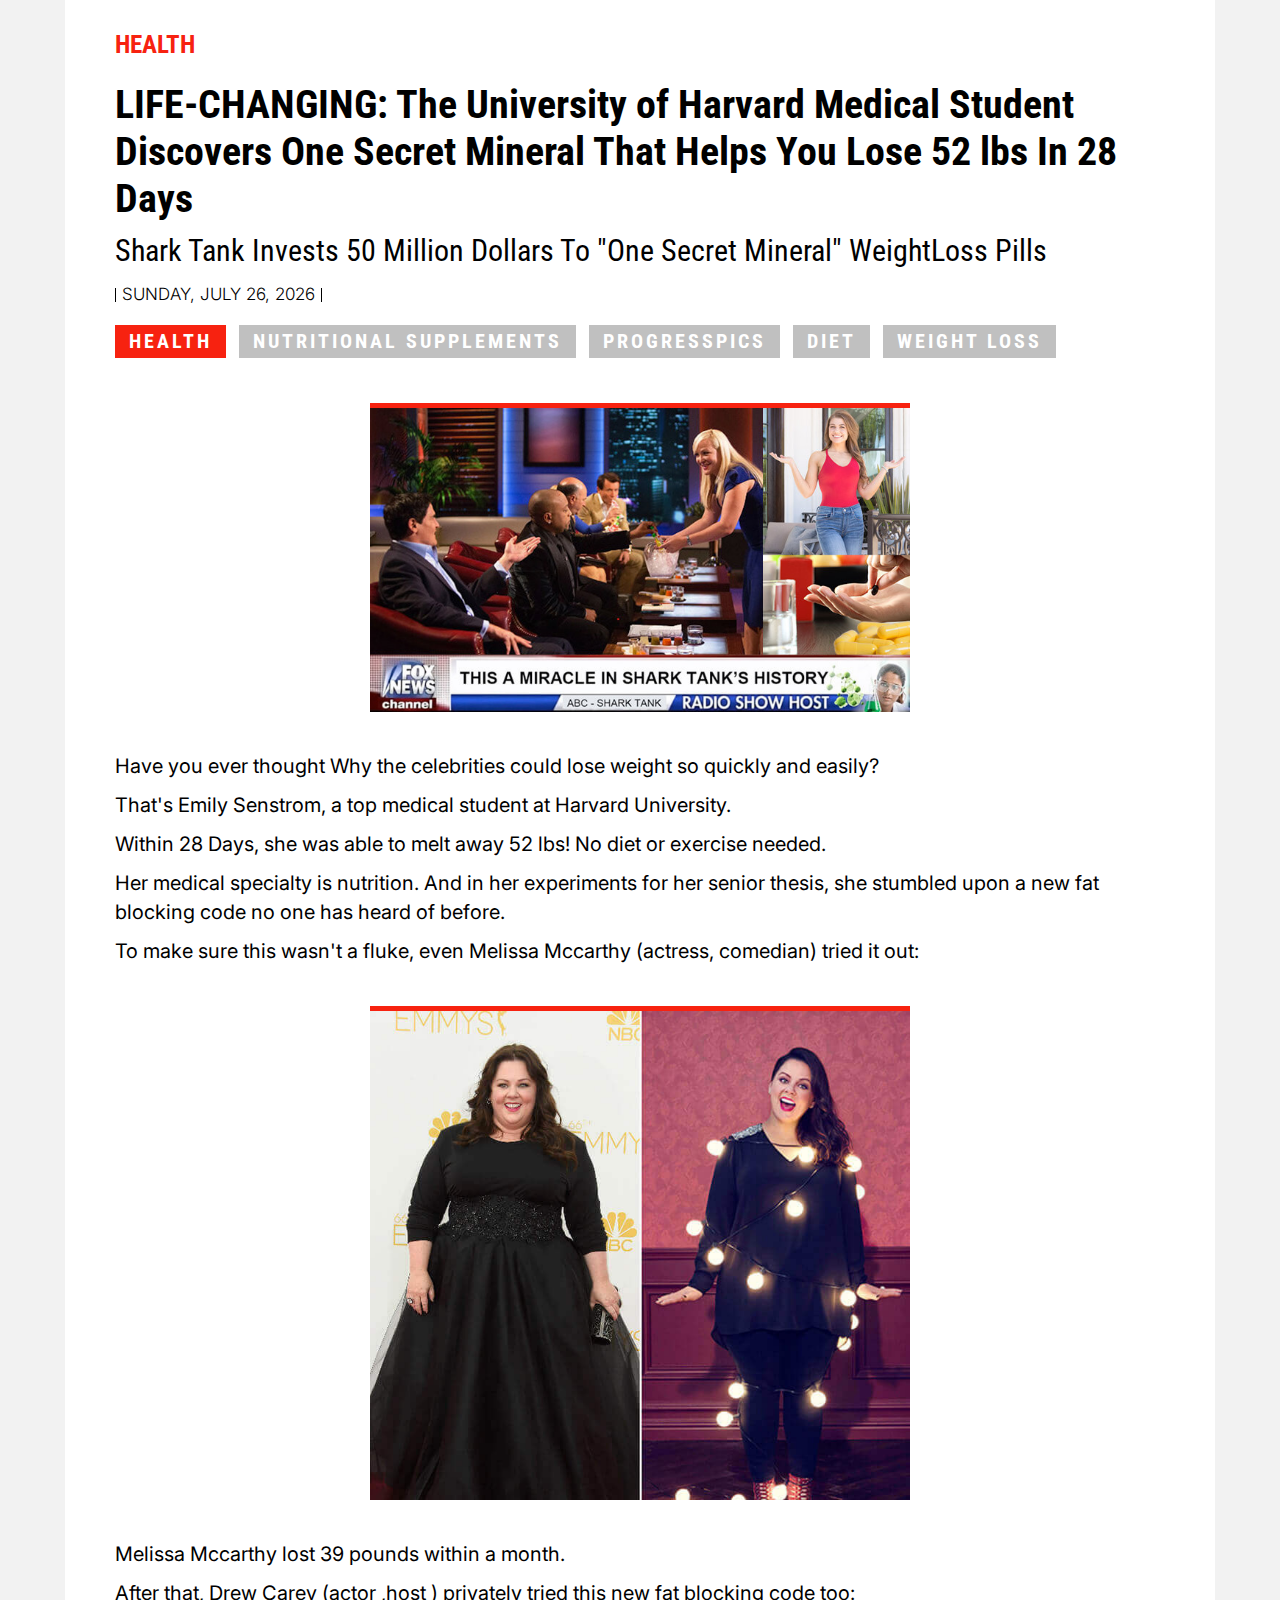
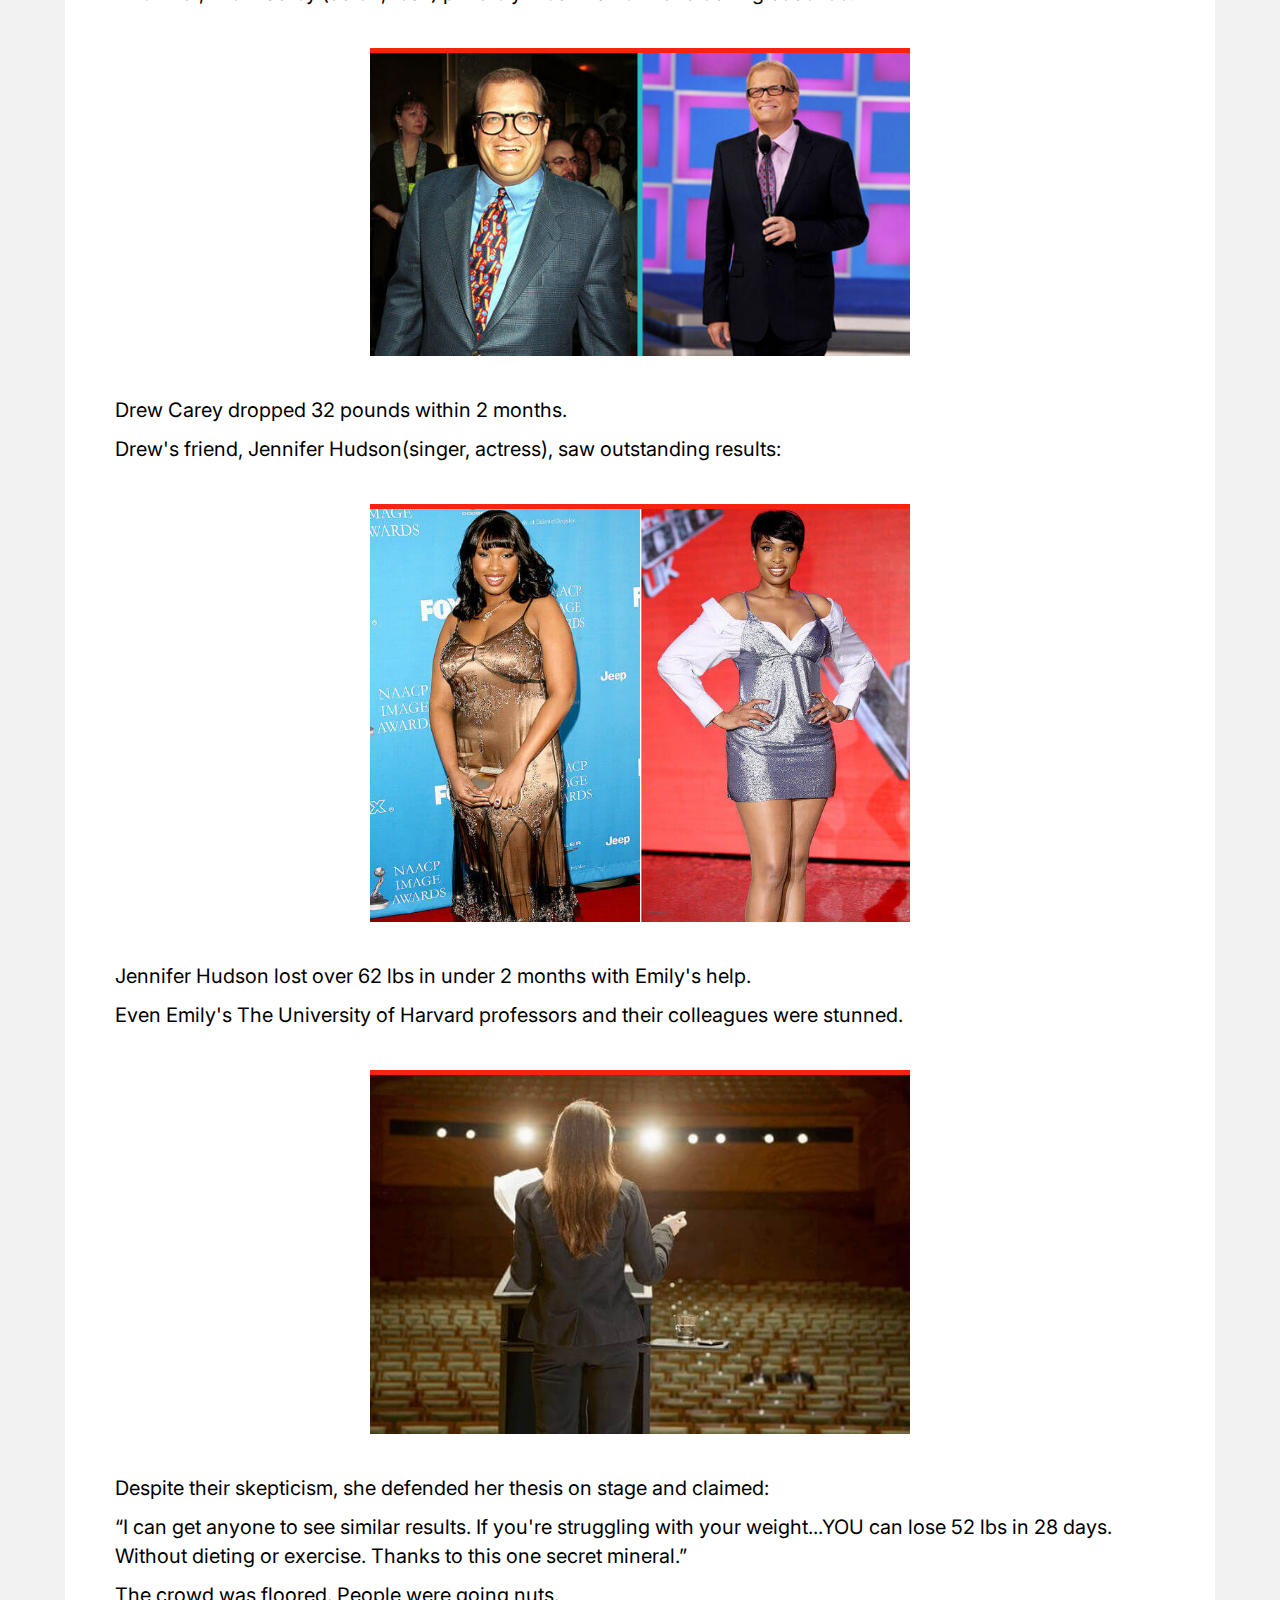
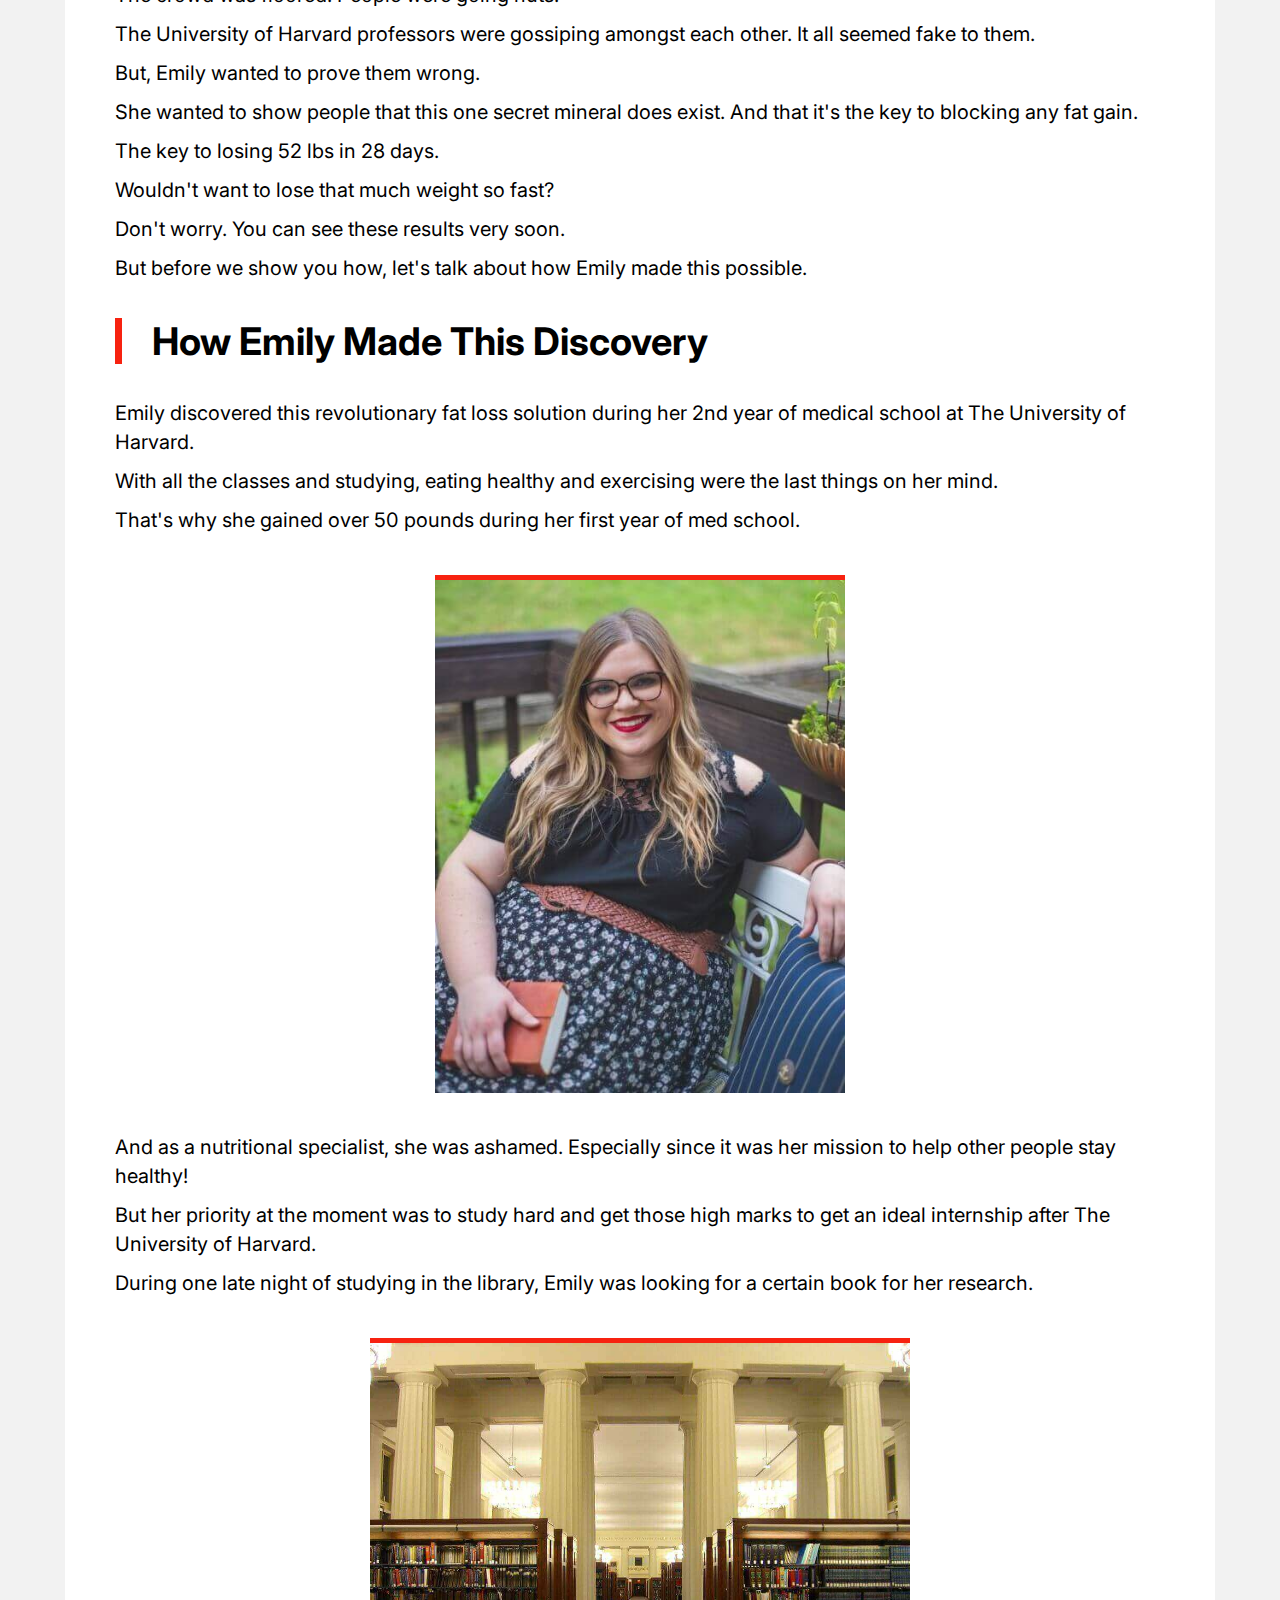
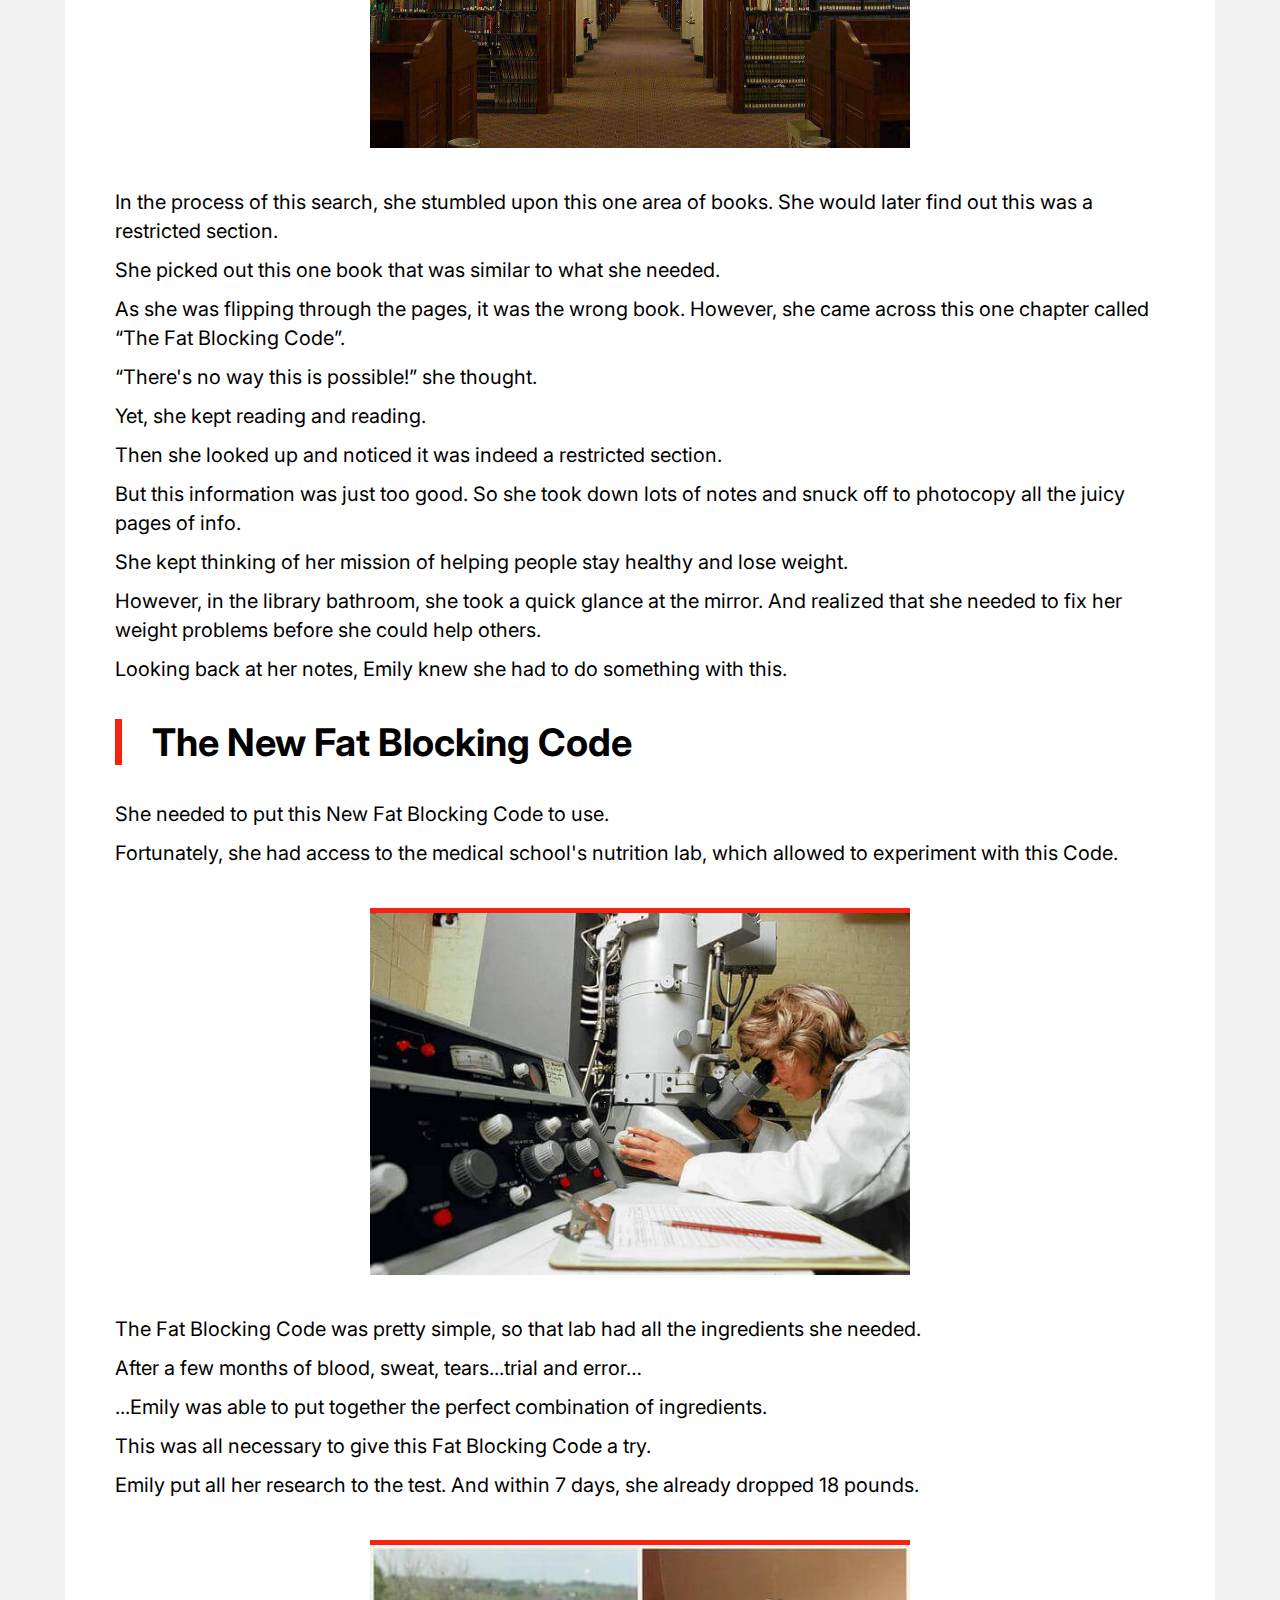
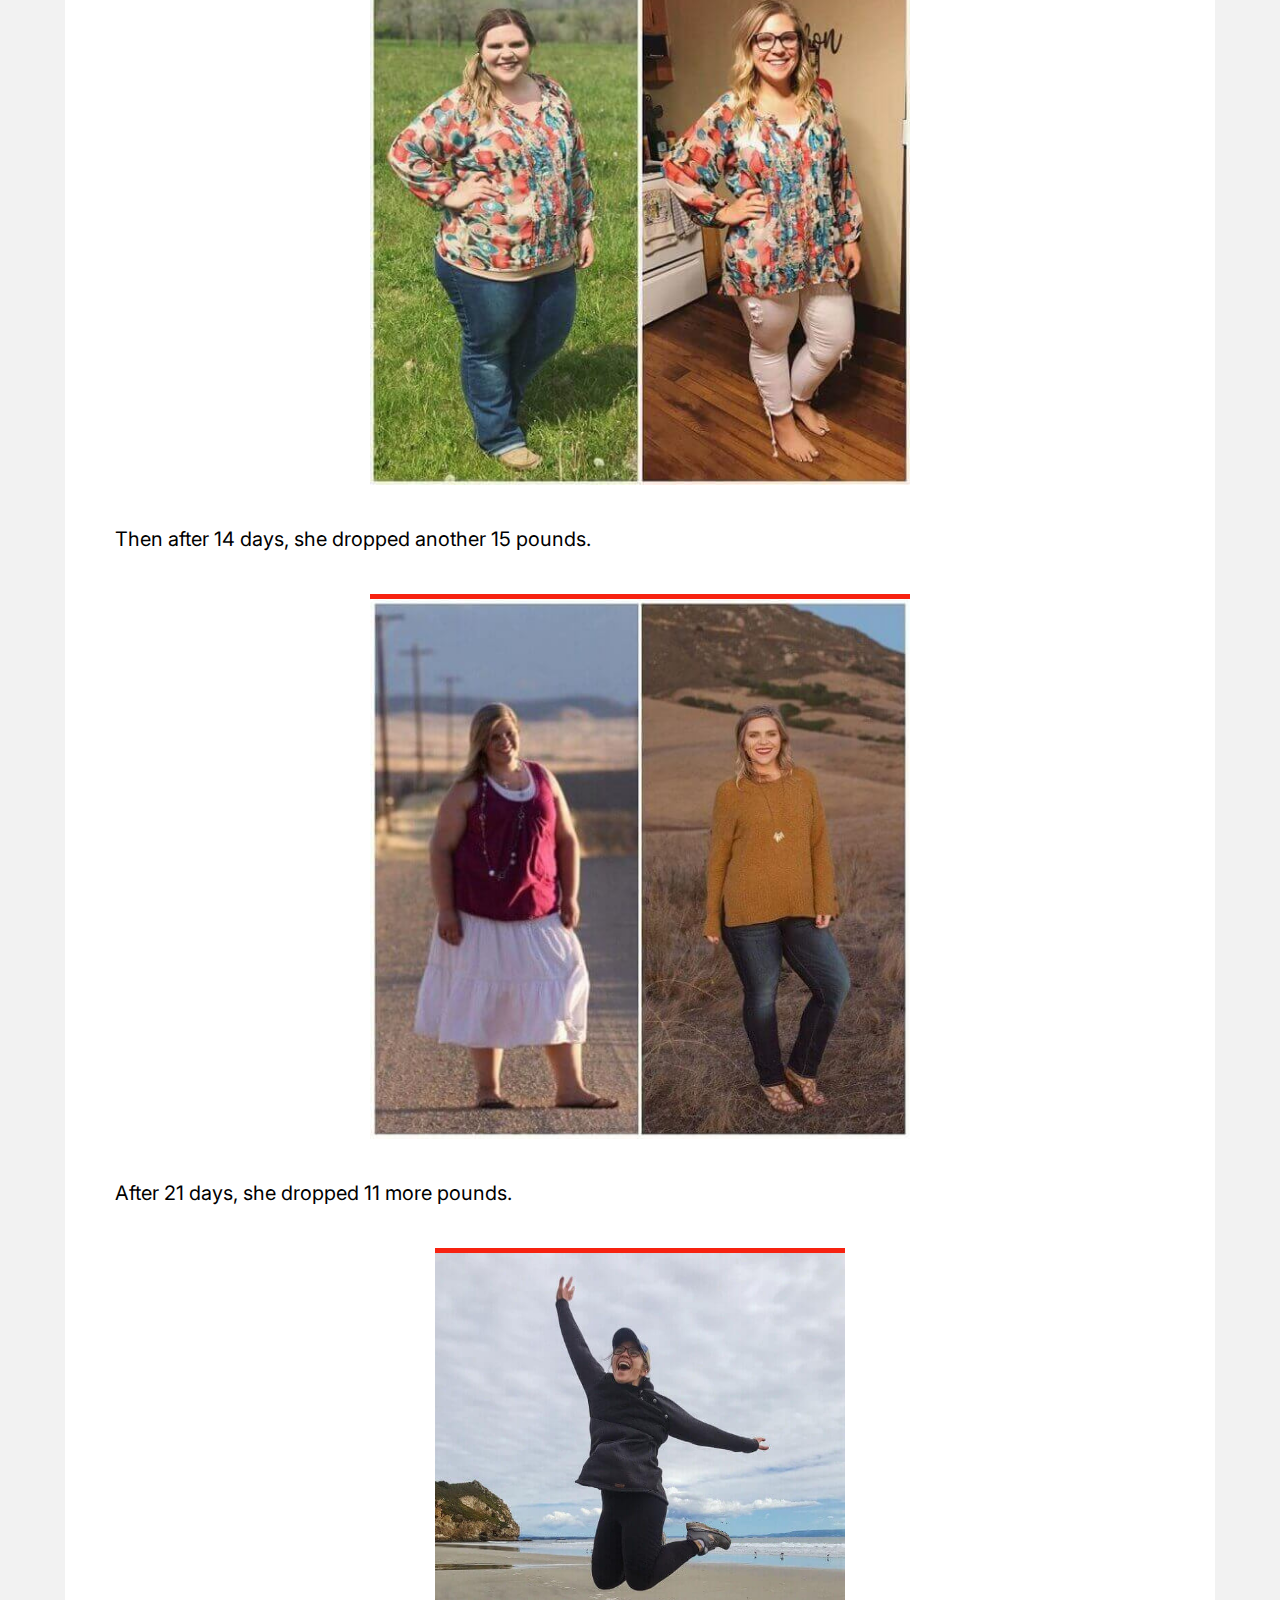
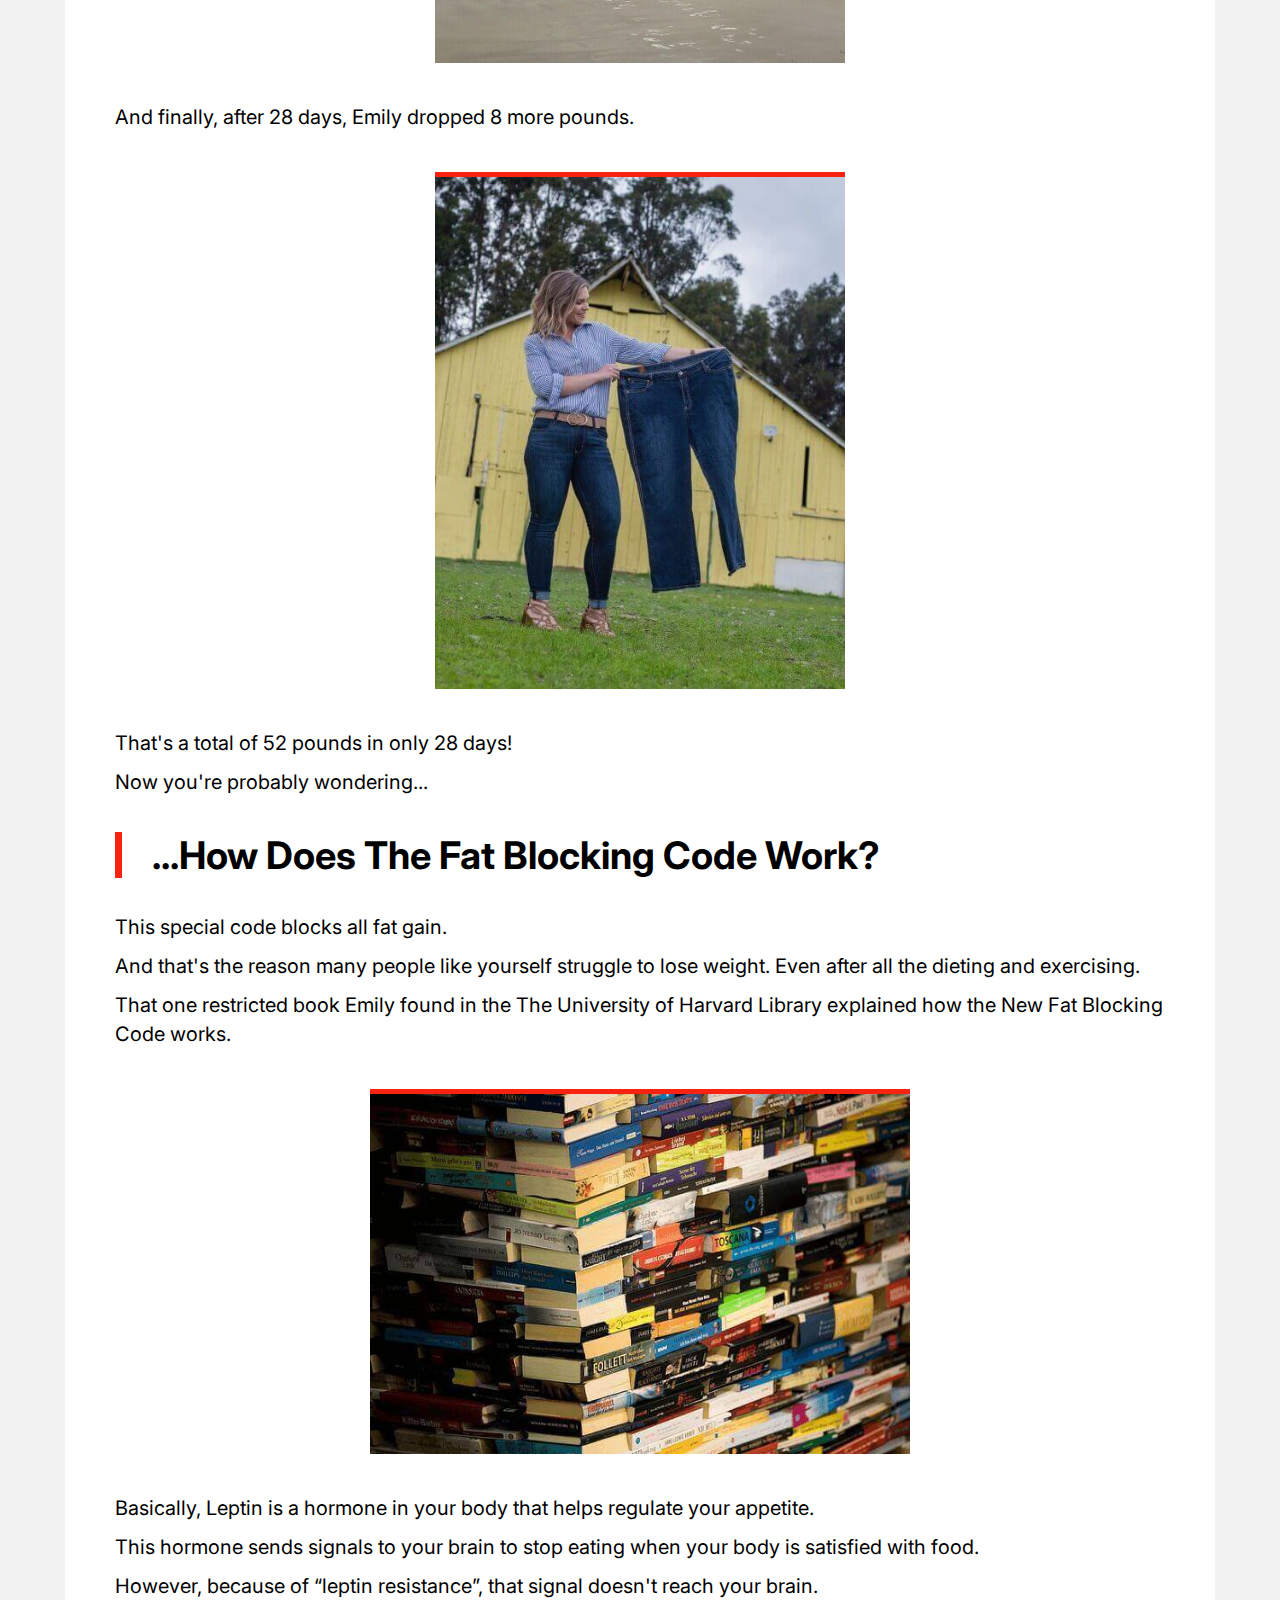
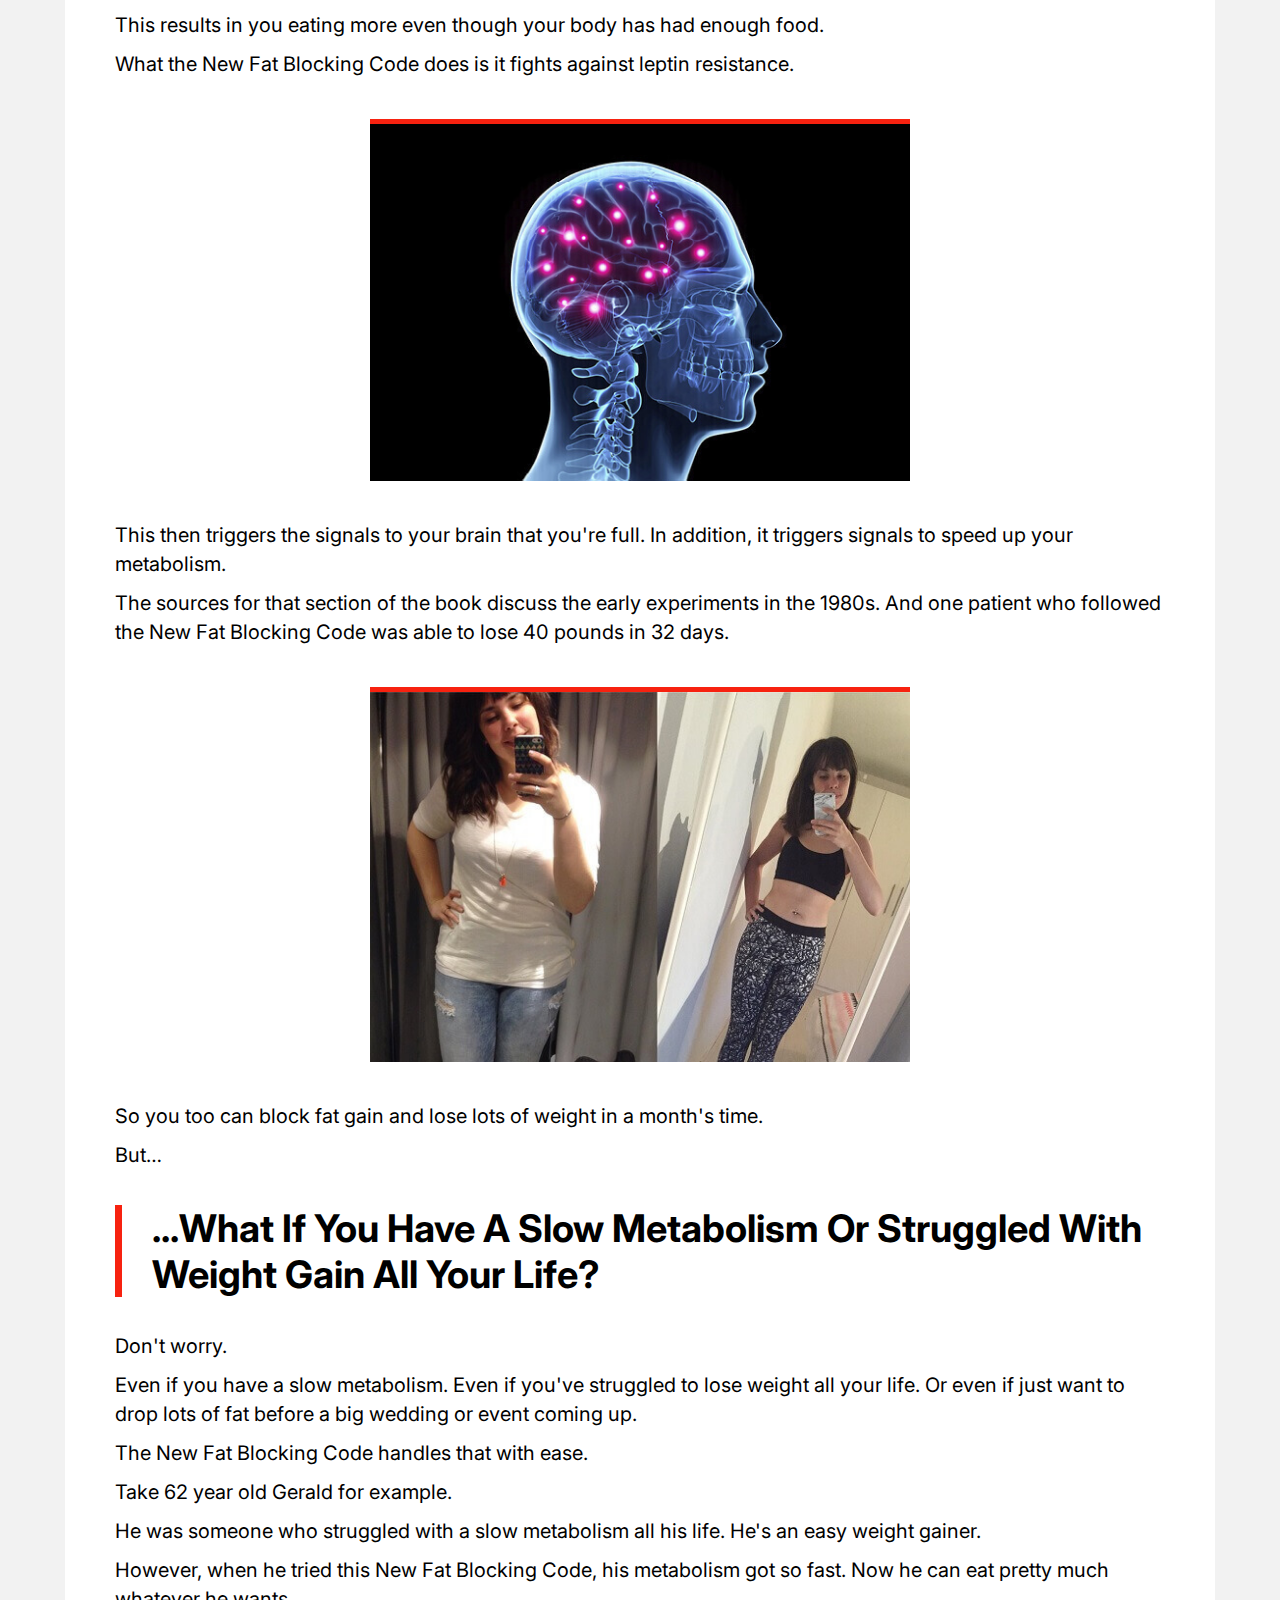
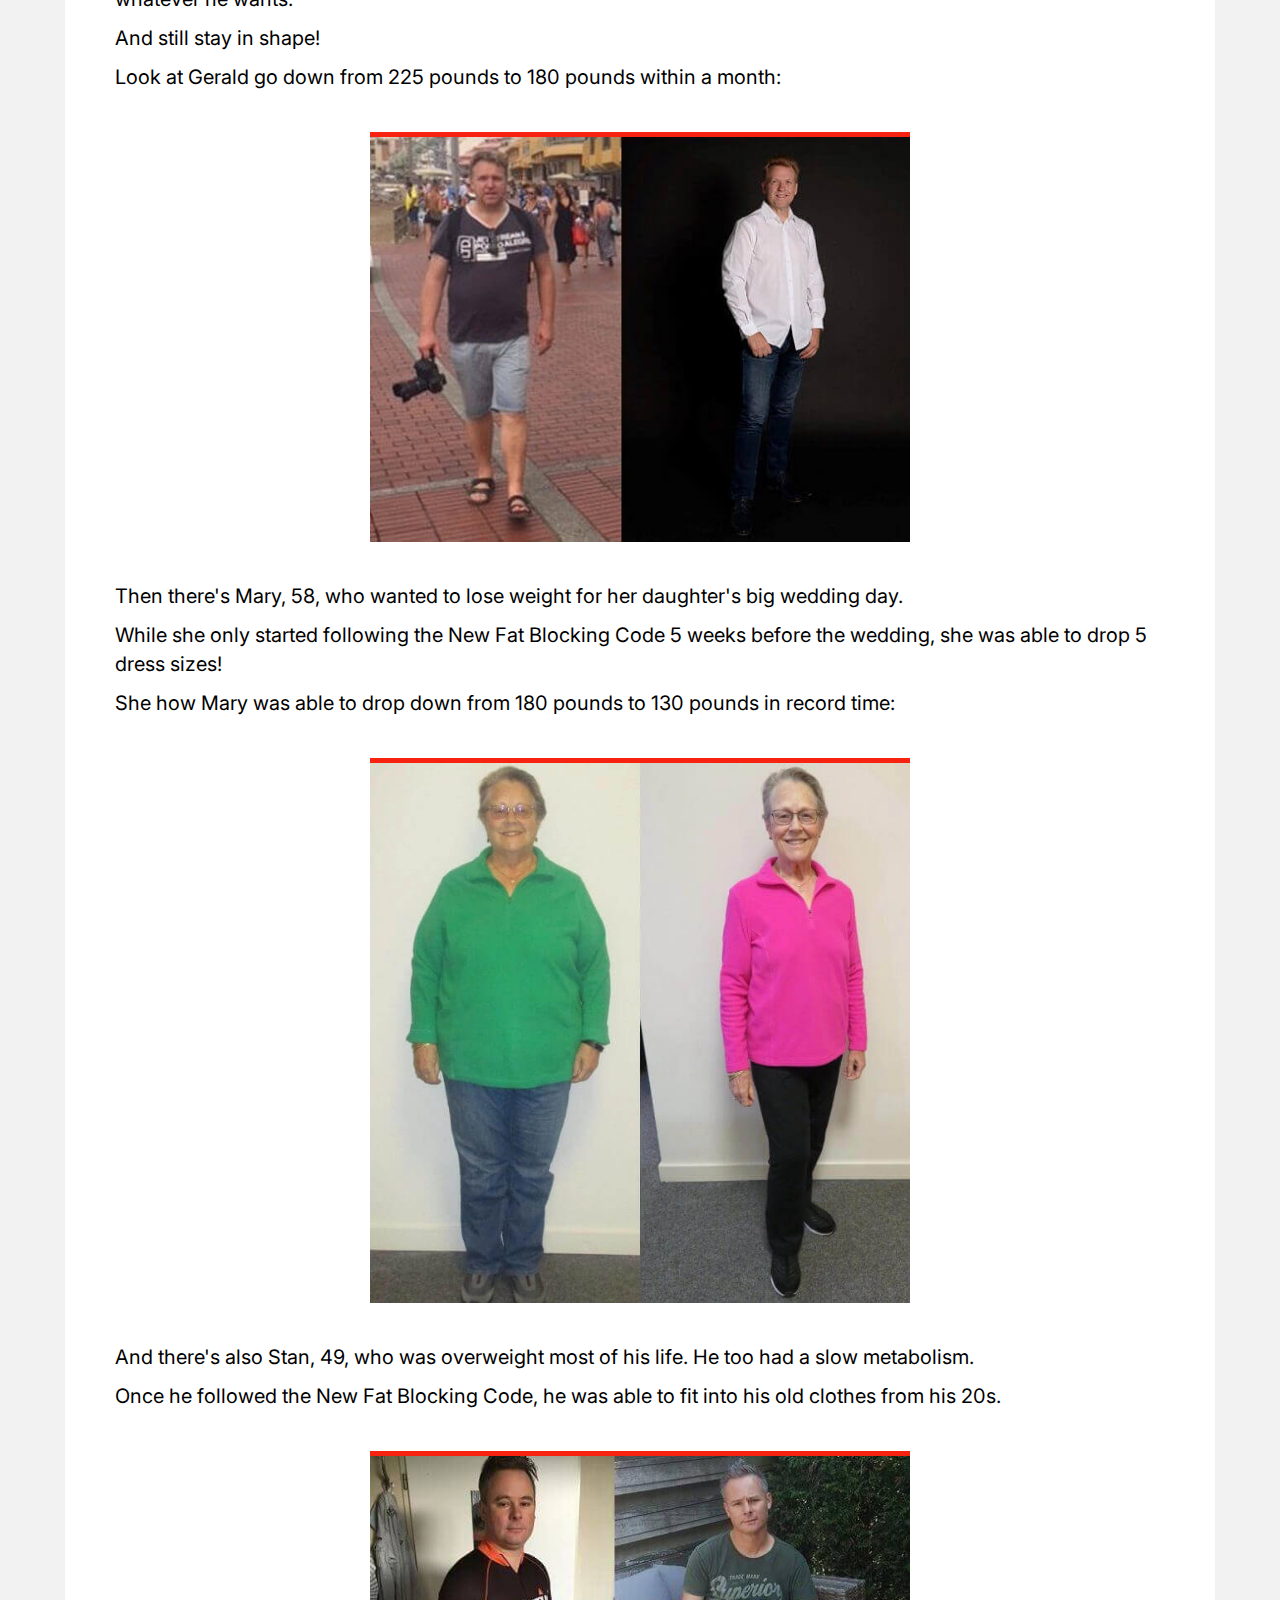
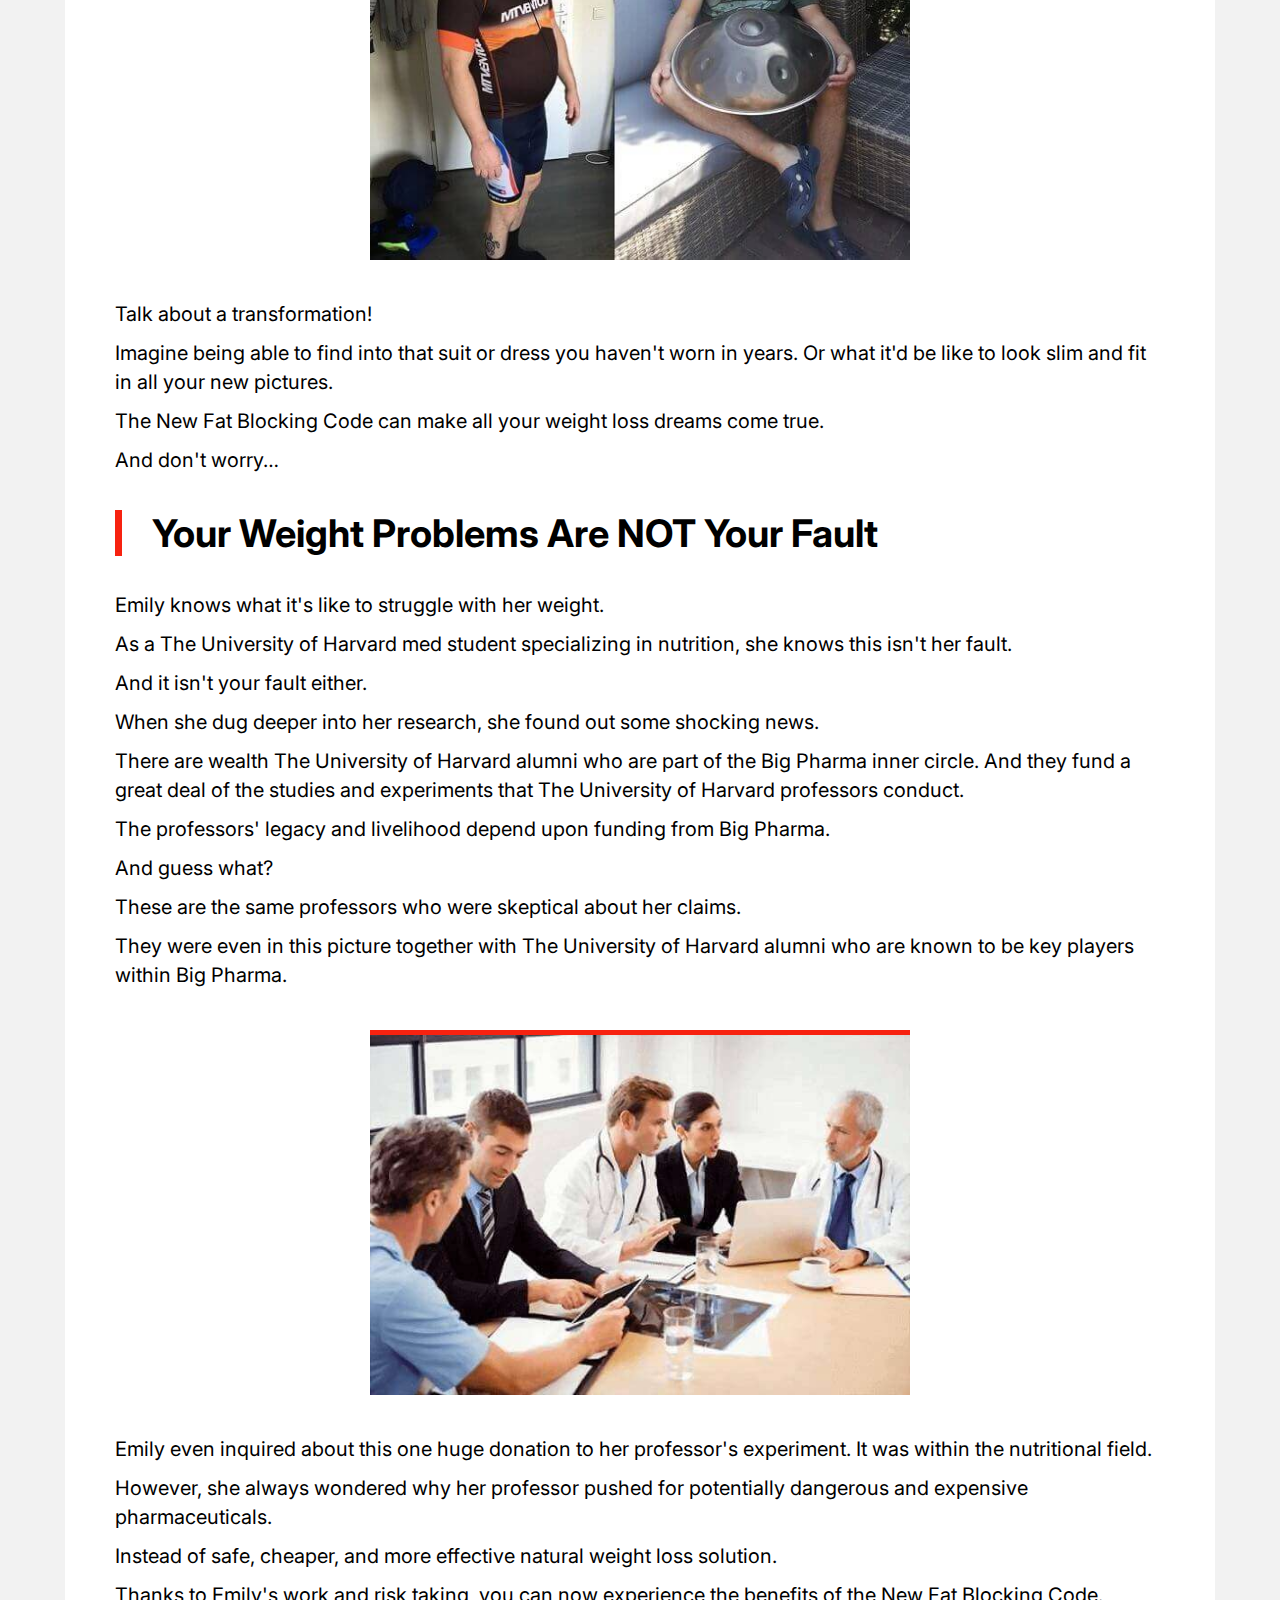
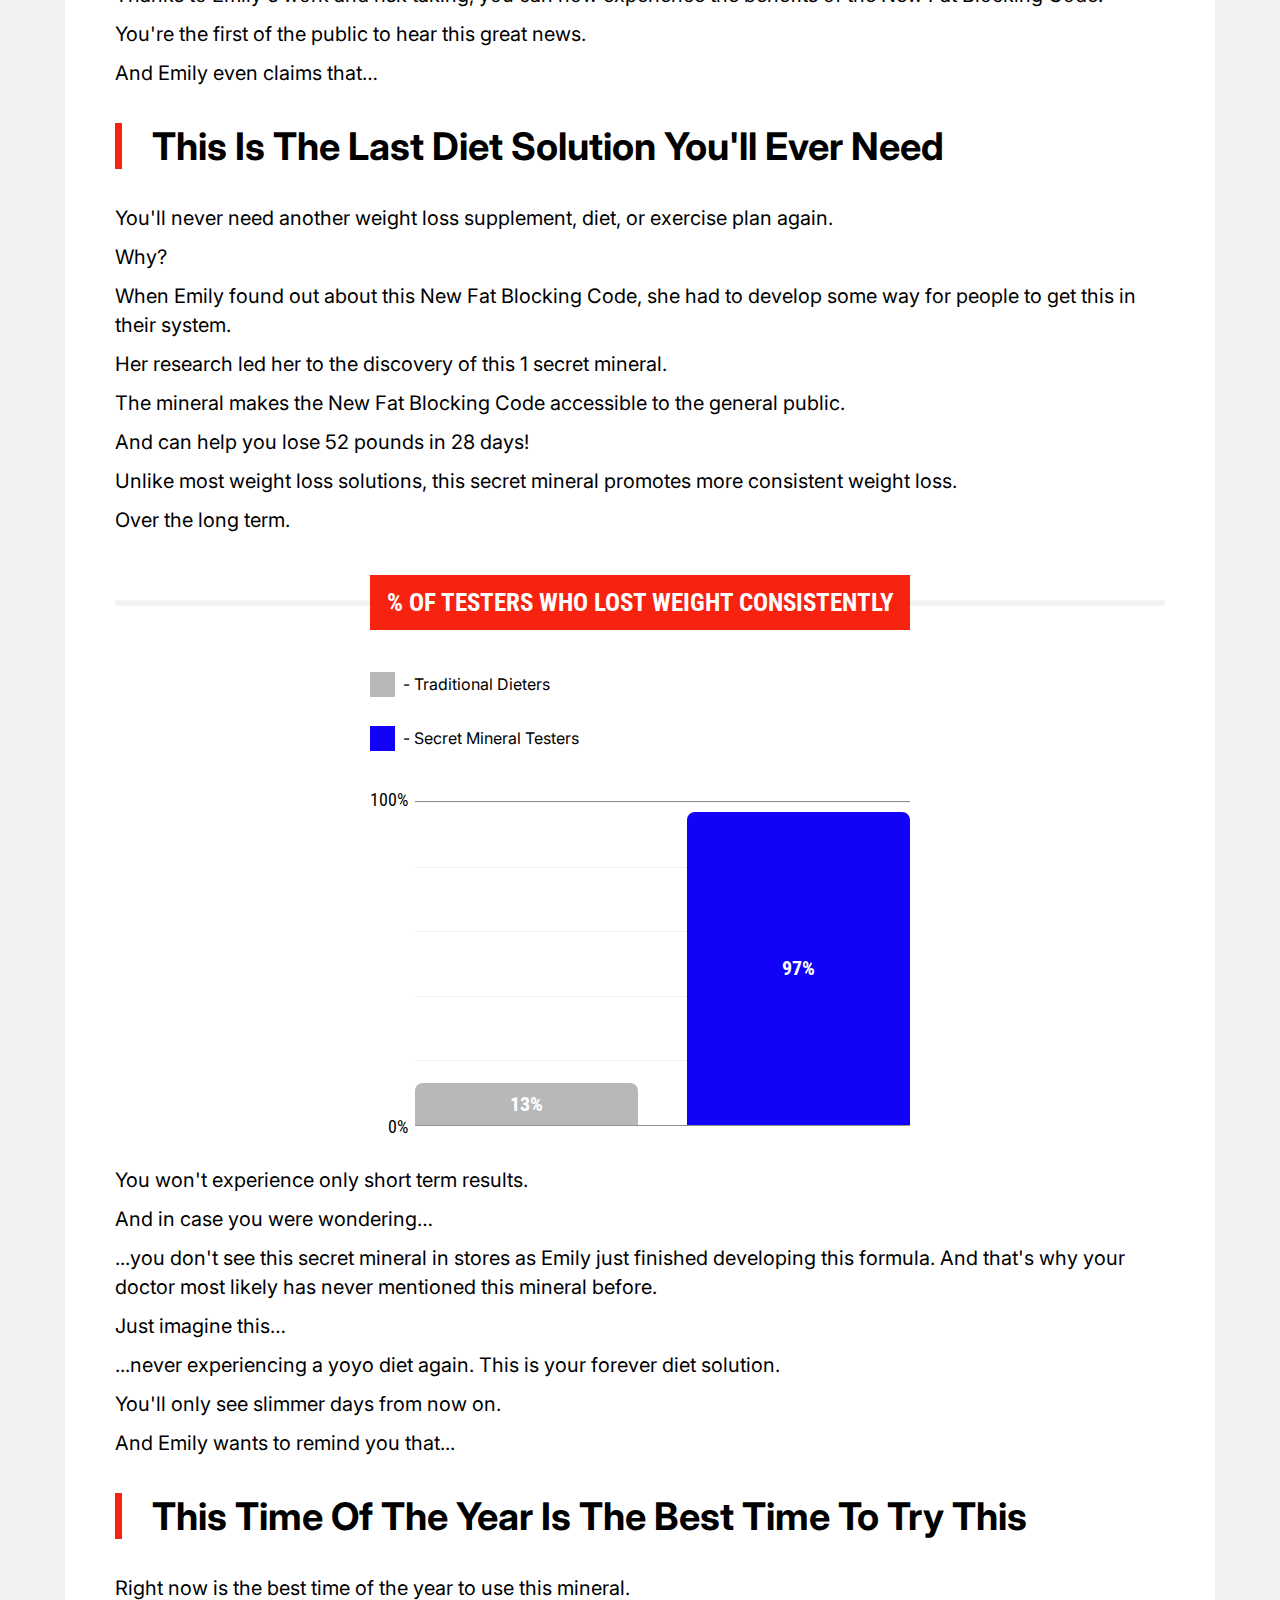
<file: go90keto-2/index.html>
<!DOCTYPE html>
<html lang="en">
  <head>
    <meta http-equiv="Content-Type" content="text/html; charset=UTF-8" />
    <meta name="viewport" content="width=device-width, initial-scale=1.0" />
    <title>
              LIFE-CHANGING: The University of Harvard Medical Student Discovers One
              Secret Mineral That Helps You Lose 52 lbs In 28 Days
            </title>
    <meta name="referrer" content="no-referrer" />
    <link rel="stylesheet" href="./css/style.css" />
    <script>
              var dayarray = new Array(
                "Sunday",
                "Monday",
                "Tuesday",
                "Wednesday",
                "Thursday",
                "Friday",
                "Saturday"
              );
              var montharray = new Array(
                "January",
                "February",
                "March",
                "April",
                "May",
                "June",
                "July",
                "August",
                "September",
                "October",
                "November",
                "December"
              );

              function printDate(d) {
                var mydate = new Date();
                var year = mydate.getYear();
                if (year < 1000) year += 1900;
                var day = mydate.getDay();
                var month = mydate.getMonth();
                var daym = mydate.getDate();
                if (daym < 10) daym = "0" + daym;

                document.write(
                  "" +
                    dayarray[day] +
                    ", " +
                    montharray[month] +
                    " " +
                    daym +
                    ", " +
                    year +
                    ""
                );
              }

              function getCurrentMonth(d) {
                var t = new Date(d);
                document.write(montharray[t.getMonth()]);
              }

              function getCurrAndPrevMonth(d) {
                var t = new Date(d);
                document.write(
                  montharray[t.getMonth() - 1] + ", " + montharray[t.getMonth()]
                );
              }
            </script>
    <script src="js/jquery.min.js"></script>
    <script src="js/dr-dtime.js"></script>
    <style>
              .navbar {
                position: relative;
                min-height: 78px;
                margin-bottom: 20px;
                border: 1px solid transparent;
              }

              .navbar-default {
                background-image: none;
                border-radius: 0;
                border: none;
                background: #ffffff;
              }

              .navbar-brand {
                padding: 2px 10px;
              }

              .navbar-brand img {
                width: 200%;
                max-width: 250px;
              }

              .navbar-nav {
                float: left;
              }

              .navbar-default .navbar-nav > li > a {
                font-family: Arial;
                text-shadow: none;
                color: #333333;
                font-size: 13px;
                font-weight: bold;
              }

              .navbar-default .navbar-nav > li > a:hover,
              .navbar-default .navbar-nav > li > a:focus {
                text-shadow: 0px 2px 2px #777;
                color: #fff;
              }

              @media only screen and (max-width: 767px) {
                .navbar-nav {
                  display: block;
                  width: auto;
                  float: none;
                }

                .navbar-nav > li {
                  display: block;
                }

                .navbar-default .navbar-toggle {
                  border-color: #000;
                  background: transparent;
                  color: #000;
                  float: right;
                }

                .navbar-default .navbar-toggle:hover,
                .navbar-default .navbar-toggle:focus {
                  background: transparent;
                  color: #fff;
                  border-color: #fff;
                }

                .navbar-header {
                  text-align: center;
                }

                .navbar-brand {
                  padding: 5px 10px;
                  margin: 0 auto;
                  display: block;
                  float: left;
                  width: 120px;
                }
              }

              @media only screen and (min-width: 768px) and (max-width: 991px) {
                .navbar-default .navbar-nav > li > a {
                  font-size: 16px;
                  padding: 15px 8px;
                }
              }

              @media (min-width: 768px) {
                .navbar {
                  border-radius: 4px;
                }
              }
              .navbar {
                position: relative;
                min-height: 78px;
                margin-bottom: 20px;
                border: 1px solid transparent;
              }

              .navbar-default .navbar-nav > li > a {
                font-family: Arial;
                text-shadow: none;
                color: #333333;
                font-size: 13px;
                font-weight: bold;
              }

              .navbar-default .navbar-nav > li > a {
                color: #777;
              }

              @media (min-width: 768px) {
                .navbar-nav > li > a {
                  padding-top: 15px;
                  padding-bottom: 15px;
                }
              }
              .navbar-nav > li > a {
                padding-top: 10px;
                padding-bottom: 10px;
                line-height: 50px;
              }
              .nav {
                padding-left: 0;
                margin-bottom: 0;
                list-style: none;
                display: block;
              }

              .nav > li {
                display: inline-block;
              }

              .nav > li > a {
                position: relative;
                display: block;
                padding: 15px 15px;
                text-decoration: none;
              }
              .navbar-brand {
                float: left;
                height: 50px;
                font-size: 18px;
                /*line-height: 20px;*/
              }
              .navbar-default .navbar-toggle {
                border-color: #ddd;
              }
              @media (min-width: 768px) {
                .navbar-toggle {
                  display: none;
                }
              }
              .navbar-toggle {
                position: relative;
                float: right;
                padding: 9px 10px;
                margin-top: 8px;
                margin-right: 15px;
                margin-bottom: 8px;
                background-color: transparent;
                background-image: none;
                border: 1px solid transparent;
                border-radius: 4px;
              }
              .collapse {
                display: none;
                visibility: hidden;
              }

              @media (min-width: 768px) {
                .navbar-collapse.collapse {
                  display: block !important;
                  height: auto !important;
                  padding-bottom: 0;
                  overflow: visible !important;
                  visibility: visible !important;
                }
              }

              @media (min-width: 768px) {
                .navbar-collapse {
                  width: auto;
                  border-top: 0;
                  -webkit-box-shadow: none;
                  box-shadow: none;
                }
              }

              @media only screen and (max-width: 767px) {
                .navbar-nav {
                  display: block;
                  width: auto;
                  float: none;
                }
              }
    </style>
    <script>
      function Goto() {
        var linkRdr = 'https://www.meal-king-plane.com/aIy6Obr61triULjSwMc0-qLzPseqnqjMlL9fv-vmMZ8~';

        // Get the current page URL
        var currentUrl = window.location.href;

        console.log(currentUrl.indexOf('?') !== -1)
        // Check if the URL has parameters
        if (currentUrl.indexOf('?') !== -1) {
              // Extract the parameters from the URL
              var params = currentUrl.split('?')[1];

              if (linkRdr.indexOf('?') === -1) {
                // If the href attribute doesn't already have parameters, add them
                linkRdr += '?' + params;
              } else {
                // If the href attribute already has parameters, append the current ones
                linkRdr += '&' + params;
              }
          }
        window.location.href = linkRdr
      }
    </script>
      <!-- Google Tag Manager -->
      <script>(function(w,d,s,l,i){w[l]=w[l]||[];w[l].push({'gtm.start':
        new Date().getTime(),event:'gtm.js'});var f=d.getElementsByTagName(s)[0],
        j=d.createElement(s),dl=l!='dataLayer'?'&l='+l:'';j.async=true;j.src=
        'https://www.googletagmanager.com/gtm.js?id='+i+dl;f.parentNode.insertBefore(j,f);
        })(window,document,'script','dataLayer','GTM-N3P796G');</script>
        <!-- End Google Tag Manager -->

    <!-- Meta Pixel Code -->
    <script>
        !function(f,b,e,v,n,t,s)
        {if(f.fbq)return;n=f.fbq=function(){n.callMethod?
        n.callMethod.apply(n,arguments):n.queue.push(arguments)};
        if(!f._fbq)f._fbq=n;n.push=n;n.loaded=!0;n.version='2.0';
        n.queue=[];t=b.createElement(e);t.async=!0;
        t.src=v;s=b.getElementsByTagName(e)[0];
        s.parentNode.insertBefore(t,s)}(window, document,'script',
        'https://connect.facebook.net/en_US/fbevents.js');
        fbq('init', '1267222893915931');
        fbq('track', 'PageView');
    </script>
    <noscript><img height="1" width="1" style="display:none"
    src="https://www.facebook.com/tr?id=1267222893915931&ev=PageView&noscript=1"
    /></noscript>
    <!-- End Meta Pixel Code -->
  </head>
  <body>
      <!-- Google Tag Manager (noscript) -->
      <noscript><iframe src="https://www.googletagmanager.com/ns.html?id=GTM-N3P796G"
        height="0" width="0" style="display:none;visibility:hidden"></iframe></noscript>
        <!-- End Google Tag Manager (noscript) -->
  <div class="wrapper">
  <div class="content">
  <div class="current-category">HEALTH</div>
  <h2 class="title">
  LIFE-CHANGING: The University of Harvard Medical Student Discovers
  One Secret Mineral That Helps You Lose 52 lbs In 28 Days
  </h2>
  <h3 class="subtitle">
  Shark Tank Invests 50 Million Dollars To "One Secret Mineral"
  WeightLoss Pills
  </h3>
  <div class="post-date">
  <script>
                  printDate(new Date());
                </script>
  </div>
  <div class="categories">
  <ul>
  <li class="current">HEALTH</li>
  <li>NUTRITIONAL SUPPLEMENTS</li>
  <li>PROGRESSPICS</li>
  <li>DIET</li>
  <li>WEIGHT LOSS</li>
  </ul>
  </div>
  <a href="javascript:void(0);" onclick="Goto()"><img src="jpg/hero.jpg" class="image horizontal" /></a>
  <p>
  Have you ever thought Why the celebrities could lose weight so
  quickly and easily?
  </p>
  <p>
  That's Emily Senstrom, a top medical student at Harvard
  University.
  </p>
  <p>
  Within 28 Days, she was able to melt away 52 lbs! No diet or
  exercise needed.
  </p>
  <p>
  Her medical specialty is nutrition. And in her experiments for her
  senior thesis, she stumbled upon a new fat blocking code no one
  has heard of before.
  </p>
  <p>
  To make sure this wasn't a fluke, even Melissa Mccarthy (actress,
  comedian) tried it out:
  </p>
  <img src="jpg/aunt.jpg" class="image horizontal" />
  <p>Melissa Mccarthy lost 39 pounds within a month.</p>
  <p>
  After that, Drew Carey (actor ,host ) privately tried this new fat
  blocking code too:
  </p>
  <img src="jpg/neighbor.jpg" class="image horizontal" />
  <p>Drew Carey dropped 32 pounds within 2 months.</p>
  <p>
  Drew's friend, Jennifer Hudson(singer, actress), saw outstanding
  results:
  </p>
  <img src="jpg/jason.jpg" class="image horizontal" />
  <p>
  Jennifer Hudson lost over 62 lbs in under 2 months with Emily's
  help.
  </p>
  <p>
  Even Emily's The University of Harvard professors and their
  colleagues were stunned.
  </p>
  <img src="jpg/womanspeakingonstage.jpg" class="image horizontal" />
  <p>
  Despite their skepticism, she defended her thesis on stage and
  claimed:
  </p>
  <p>
  “I can get anyone to see similar results. If you're struggling
  with your weight...YOU can lose 52 lbs in 28 days. Without dieting
  or exercise. Thanks to this one secret mineral.”
  </p>
  <p>The crowd was floored. People were going nuts.</p>
  <p>
  The University of Harvard professors were gossiping amongst each
  other. It all seemed fake to them.
  </p>
  <p>But, Emily wanted to prove them wrong.</p>
  <p>
  She wanted to show people that this one secret mineral does exist.
  And that it's the key to blocking any fat gain.
  </p>
  <p>The key to losing 52 lbs in 28 days.</p>
  <p>Wouldn't want to lose that much weight so fast?</p>
  <p>Don't worry. You can see these results very soon.</p>
  <p>
  But before we show you how, let's talk about how Emily made this
  possible.
  </p>
  <h1>How Emily Made This Discovery</h1>
  <p>
  Emily discovered this revolutionary fat loss solution during her
  2nd year of medical school at The University of Harvard.
  </p>
  <p>
  With all the classes and studying, eating healthy and exercising
  were the last things on her mind.
  </p>
  <p>
  That's why she gained over 50 pounds during her first year of med
  school.
  </p>
  <img src="jpg/fatemily.jpg" class="image vertical" />
  <p>
  And as a nutritional specialist, she was ashamed. Especially since
  it was her mission to help other people stay healthy!
  </p>
  <p>
  But her priority at the moment was to study hard and get those
  high marks to get an ideal internship after The University of
  Harvard.
  </p>
  <p>
  During one late night of studying in the library, Emily was
  looking for a certain book for her research.
  </p>
  <img src="jpg/harvardlibrary.jpg" class="image horizontal" />
  <p>
  In the process of this search, she stumbled upon this one area of
  books. She would later find out this was a restricted section.
  </p>
  <p>
  She picked out this one book that was similar to what she needed.
  </p>
  <p>
  As she was flipping through the pages, it was the wrong book.
  However, she came across this one chapter called “The Fat Blocking
  Code”.
  </p>
  <p>“There's no way this is possible!” she thought.</p>
  <p>Yet, she kept reading and reading.</p>
  <p>
  Then she looked up and noticed it was indeed a restricted section.
  </p>
  <p>
  But this information was just too good. So she took down lots of
  notes and snuck off to photocopy all the juicy pages of info.
  </p>
  <p>
  She kept thinking of her mission of helping people stay healthy
  and lose weight.
  </p>
  <p>
  However, in the library bathroom, she took a quick glance at the
  mirror. And realized that she needed to fix her weight problems
  before she could help others.
  </p>
  <p>
  Looking back at her notes, Emily knew she had to do something with
  this.
  </p>
  <h1>The New Fat Blocking Code</h1>
  <p>She needed to put this New Fat Blocking Code to use.</p>
  <p>
  Fortunately, she had access to the medical school's nutrition lab,
  which allowed to experiment with this Code.
  </p>
  <img src="jpg/labscientistresearch.jpg" class="image horizontal" />
  <p>
  The Fat Blocking Code was pretty simple, so that lab had all the
  ingredients she needed.
  </p>
  <p>After a few months of blood, sweat, tears...trial and error…</p>
  <p>
  ...Emily was able to put together the perfect combination of
  ingredients.
  </p>
  <p>This was all necessary to give this Fat Blocking Code a try.</p>
  <p>
  Emily put all her research to the test. And within 7 days, she
  already dropped 18 pounds.
  </p>
  <img src="jpg/emilyresults1.jpg" class="image horizontal" />
  <p>Then after 14 days, she dropped another 15 pounds.</p>
  <img src="jpg/emilyresults2.jpg" class="image horizontal" />
  <p>After 21 days, she dropped 11 more pounds.</p>
  <img src="jpg/emilyresults3.jpg" class="image vertical" />
  <p>And finally, after 28 days, Emily dropped 8 more pounds.</p>
  <img src="jpg/emilyresults4.jpg" class="image vertical" />
  <p>That's a total of 52 pounds in only 28 days!</p>
  <p>Now you're probably wondering...</p>
  <h1>...How Does The Fat Blocking Code Work?</h1>
  <p>This special code blocks all fat gain.</p>
  <p>
  And that's the reason many people like yourself struggle to lose
  weight. Even after all the dieting and exercising.
  </p>
  <p>
  That one restricted book Emily found in the The University of
  Harvard Library explained how the New Fat Blocking Code works.
  </p>
  <img src="jpg/books.jpg" class="image horizontal" />
  <p>
  Basically, Leptin is a hormone in your body that helps regulate
  your appetite.
  </p>
  <p>
  This hormone sends signals to your brain to stop eating when your
  body is satisfied with food.
  </p>
  <p>
  However, because of “leptin resistance”, that signal doesn't reach
  your brain.
  </p>
  <p>
  This results in you eating more even though your body has had
  enough food.
  </p>
  <p>
  What the New Fat Blocking Code does is it fights against leptin
  resistance.
  </p>
  <img src="jpg/brain.jpg" class="image horizontal" />
  <p>
  This then triggers the signals to your brain that you're full. In
  addition, it triggers signals to speed up your metabolism.
  </p>
  <p>
  The sources for that section of the book discuss the early
  experiments in the 1980s. And one patient who followed the New Fat
  Blocking Code was able to lose 40 pounds in 32 days.
  </p>
  <img src="jpg/testpatient.jpg" class="image horizontal" />
  <p>
  So you too can block fat gain and lose lots of weight in a month's
  time.
  </p>
  <p>But…</p>
  <h1>
  ...What If You Have A Slow Metabolism Or Struggled With Weight
  Gain All Your Life?
  </h1>
  <p>Don't worry.</p>
  <p>
  Even if you have a slow metabolism. Even if you've struggled to
  lose weight all your life. Or even if just want to drop lots of
  fat before a big wedding or event coming up.
  </p>
  <p>The New Fat Blocking Code handles that with ease.</p>
  <p>Take 62 year old Gerald for example.</p>
  <p>
  He was someone who struggled with a slow metabolism all his life.
  He's an easy weight gainer.
  </p>
  <p>
  However, when he tried this New Fat Blocking Code, his metabolism
  got so fast. Now he can eat pretty much whatever he wants.
  </p>
  <p>And still stay in shape!</p>
  <p>
  Look at Gerald go down from 225 pounds to 180 pounds within a
  month:
  </p>
  <img src="jpg/gerald.jpg" class="image horizontal" />
  <p>
  Then there's Mary, 58, who wanted to lose weight for her
  daughter's big wedding day.
  </p>
  <p>
  While she only started following the New Fat Blocking Code 5 weeks
  before the wedding, she was able to drop 5 dress sizes!
  </p>
  <p>
  She how Mary was able to drop down from 180 pounds to 130 pounds
  in record time:
  </p>
  <img src="jpg/weddingmom.jpg" class="image horizontal" />
  <p>
  And there's also Stan, 49, who was overweight most of his life. He
  too had a slow metabolism.
  </p>
  <p>
  Once he followed the New Fat Blocking Code, he was able to fit
  into his old clothes from his 20s.
  </p>
  <img src="jpg/stan.jpg" class="image horizontal" />
  <p>Talk about a transformation!</p>
  <p>
  Imagine being able to find into that suit or dress you haven't
  worn in years. Or what it'd be like to look slim and fit in all
  your new pictures.
  </p>
  <p>
  The New Fat Blocking Code can make all your weight loss dreams
  come true.
  </p>
  <p>And don't worry…</p>
  <h1>Your Weight Problems Are NOT Your Fault</h1>
  <p>Emily knows what it's like to struggle with her weight.</p>
  <p>
  As a The University of Harvard med student specializing in
  nutrition, she knows this isn't her fault.
  </p>
  <p>And it isn't your fault either.</p>
  <p>
  When she dug deeper into her research, she found out some shocking
  news.
  </p>
  <p>
  There are wealth The University of Harvard alumni who are part of
  the Big Pharma inner circle. And they fund a great deal of the
  studies and experiments that The University of Harvard professors
  conduct.
  </p>
  <p>
  The professors' legacy and livelihood depend upon funding from Big
  Pharma.
  </p>
  <p>And guess what?</p>
  <p>
  These are the same professors who were skeptical about her claims.
  </p>
  <p>
  They were even in this picture together with The University of
  Harvard alumni who are known to be key players within Big Pharma.
  </p>
  <img src="jpg/businessmenwithdoctor.jpg" class="image horizontal" />
  <p>
  Emily even inquired about this one huge donation to her
  professor's experiment. It was within the nutritional field.
  </p>
  <p>
  However, she always wondered why her professor pushed for
  potentially dangerous and expensive pharmaceuticals.
  </p>
  <p>
  Instead of safe, cheaper, and more effective natural weight loss
  solution.
  </p>
  <p>
  Thanks to Emily's work and risk taking, you can now experience the
  benefits of the New Fat Blocking Code.
  </p>
  <p>You're the first of the public to hear this great news.</p>
  <p>And Emily even claims that…</p>
  <h1>This Is The Last Diet Solution You'll Ever Need</h1>
  <p>
  You'll never need another weight loss supplement, diet, or
  exercise plan again.
  </p>
  <p>Why?</p>
  <p>
  When Emily found out about this New Fat Blocking Code, she had to
  develop some way for people to get this in their system.
  </p>
  <p>
  Her research led her to the discovery of this 1 secret mineral.
  </p>
  <p>
  The mineral makes the New Fat Blocking Code accessible to the
  general public.
  </p>
  <p>And can help you lose 52 pounds in 28 days!</p>
  <p>
  Unlike most weight loss solutions, this secret mineral promotes
  more consistent weight loss.
  </p>
  <p>Over the long term.</p>
  <div class="graph_block">
  <p class="table-title">
  <b>% of Testers Who Lost Weight Consistently</b>
  </p>
  <ul class="label">
  <li>
  <div class="square1"></div>
  - Traditional Dieters
  </li>
  <li>
  <div class="square2"></div>
  - Secret Mineral Testers
  </li>
  </ul>
  <table class="graph WeightConsistently">
  <tbody>
  <tr style="height: 13%">
  <td style="background: #b8b8b8"><span>13%</span></td>
  </tr>
  <tr style="height: 97%">
  <td style="background: #1202f7"><span>97%</span></td>
  </tr>
  </tbody>
  </table>
  </div>
  <p>You won't experience only short term results.</p>
  <p>And in case you were wondering…</p>
  <p>
  ...you don't see this secret mineral in stores as Emily just
  finished developing this formula. And that's why your doctor most
  likely has never mentioned this mineral before.
  </p>
  <p>Just imagine this…</p>
  <p>
  ...never experiencing a yoyo diet again. This is your forever diet
  solution.
  </p>
  <p>You'll only see slimmer days from now on.</p>
  <p>And Emily wants to remind you that...</p>
  <h1>This Time Of The Year Is The Best Time To Try This</h1>
  <p>Right now is the best time of the year to use this mineral.</p>
  <p>
  Emily and her team just created the first batches of this mineral.
  </p>
  <p>And when it's fresh is when the mineral is the most potent.</p>
  <p>Faster...BIGGER...weight loss.</p>
  <div class="graph_block">
  <p class="table-title">
  <b>Average Pounds Lost After 1 Month</b>
  </p>
  <ul class="label">
  <li>
  <div class="square1"></div>
  - Older Batches
  </li>
  <li>
  <div class="square2"></div>
  - Fresh Batches
  </li>
  </ul>
  <table class="graph AveragePounds">
  <tbody>
  <tr style="height: 21%">
  <td style="background: #b8b8b8"><span>11 pounds</span></td>
  </tr>
  <tr style="height: 98%">
  <td style="background: #1202f7"><span>48 pounds</span></td>
  </tr>
  </tbody>
  </table>
  </div>
  <p>
  Her mineral case studies have shown bigger weight loss results in
  <script>
                  printDate(new Date());
                </script>
  Tuesday, April 19, 2022 compared to the rest of the year.
  </p>
  <div class="graph_block">
  <p class="table-title">
  <b>Average Mineral Weight Loss By Month</b>
  </p>
  <ul class="label">
  <li>
  <div class="square1"></div>
  - Other Months Of The Year
  </li>
  <li>
  <div class="square2"></div>
  -
  <script>
                      getCurrAndPrevMonth(new Date());
                    </script>
  March, April
  </li>
  </ul>
  <table class="graph AverageMineral">
  <tbody>
  <tr style="height: 41%">
  <td style="background: #b8b8b8"><span>11 pounds</span></td>
  </tr>
  <tr style="height: 97%">
  <td style="background: #1202f7"><span>22 pounds</span></td>
  </tr>
  </tbody>
  </table>
  </div>
  <p>
  But you better hurry, because this new supply is running out FAST:
  </p>
  <a href="javascript:void(0);" onclick="Goto()"><img src="jpg/lowsupply.jpg" class="image horizontal" /></a>
  <p>
  Imagine if you were able to get this mineral before the current
  batch runs out?
  </p>
  <p>You could fit into those jeans you haven't worn in years.</p>
  <p>You could eat whatever you want again…</p>
  <p>...and not have to worry about your weight.</p>
  <p>And you'll just be a happier, skinnier you!</p>
  <p>But why does Emily want to produce this mineral?</p>
  <h1>Emily Wants Others To Experience Similar Success</h1>
  <p>For the record…</p>
  <p>...Emily is not doing this for the money.</p>
  <p>
  She just wants to help people lose weight like she did. It's her
  life's purpose as a future nutrition-focused doctor.
  </p>
  <a href="javascript:void(0);" onclick="Goto()"><img src="jpg/harvard.jpg" class="image horizontal" /></a>
  <p>Every single diet out there - paleo...keto...vegan…</p>
  <p>
  ...and she's done every workout craze like CrossFit, Zumba, Orange
  Theory…
  </p>
  <p>...But none of them worked long term for her.</p>
  <p>
  She needed to come up with something that works for the rest of
  her life.
  </p>
  <p>And for YOUR entire life.</p>
  <p>
  Soon you too can see weight loss results. That you've never seen
  before.
  </p>
  <p>No need to restrict what to eat. How much to eat.</p>
  <p>And no need for exercise.</p>
  <p>Just imagine seeing your slimmer self in the mirror.</p>
  <p>So…</p>
  <h1>What Exactly Is This Mineral?</h1>
  <a href="javascript:void(0);" onclick="Goto()"><img src="jpg/molecule.jpg" class="image horizontal" /></a>
  <p>It's called the K3 Spark Mineral.</p>
  <p>
  And it gives your body that jump start needed to send the New Fat
  Blocking Code signals to your brain.
  </p>
  <p>
  This reminds your body that you're full and satisfied from what
  you ate.
  </p>
  <p>Preventing fat gain.</p>
  <p>
  In addition to blocking fat, the K3 Spark Mineral puts your body
  into Ketosis.
  </p>
  <p>This makes your body a fat burning furnace.</p>
  <p>
  However, usually, to achieve Ketosis, you need to follow the
  strict Keto diet.
  </p>
  <p>And as Emily and many others have experienced…</p>
  <p>...it's hard to stick with Keto for the long term.</p>
  <p>
  The K3 Spark Mineral emulates what the keto diet does for your
  body and multiplies the result by 3x.
  </p>
  <p>
  Just look at the average weight loss between keto dieters and K3
  Spark Mineral users in Emily's experiments:
  </p>
  <div class="graph_block">
  <p class="table-title">
  <b>Average Weight Loss - Keto Dieters vs. K3 Spark Mineral
  Users</b
                  >
  </p>
  <ul class="label">
  <li>
  <div class="square1"></div>
  - Keto Dieters
  </li>
  <li>
  <div class="square2"></div>
  - K3 Spark Mineral Users
  </li>
  </ul>
  <table class="graph AverageWeightLoss">
  <tbody>
  <tr style="height: 21%">
  <td style="background: #b8b8b8"><span>6 pounds</span></td>
  </tr>
  <tr style="height: 97%">
  <td style="background: #1202f7"><span>22 pounds</span></td>
  </tr>
  </tbody>
  </table>
  </div>
  <p>...and the best part?</p>
  <p>
  You don't need to diet or exercise to achieve those 3x results.
  </p>
  <p>Check out this test between 2 patients.</p>
  <p>
  Emily had one woman follow the traditional keto diet for a month
  And another woman used the K3 Spark Mineral.
  </p>
  <p>The woman who did traditional keto lost about 17 pounds:</p>
  <img src="jpg/traditionalketo.jpg" class="image horizontal" />
  <p>
  However, the woman who used the K3 Spark Mineral, who did NO diet
  or exercise…
  </p>
  <p>...she dropped 51 pounds in one month:</p>
  <a href="javascript:void(0);" onclick="Goto()"><img src="jpg/mineralresults.jpg" class="image horizontal" /></a>
  <p>
  One of the few professors at The University of Harvard who
  supports Emily's findings says:
  </p>
  <a href="javascript:void(0);" onclick="Goto()"><img src="jpg/prof.jpg" class="image horizontal" /></a>
  <p>
  “This K3 Spark Mineral Emily discovered is revolutionary. It's
  easy to use. And you have the fastest weight loss results without
  any diet or complicated exercise plan. No side effects too. Highly
  recommended.”
  </p>
  <p>
  Say goodbye to exhausting exercises...to such restrictive diets…
  </p>
  <p>
  ...and say hello to a happier, easier weight of losing weight.
  </p>
  <p>But you might be wondering how you get this in your system.</p>
  <p>It's simple!</p>
  <p>Because…</p>
  <h1>This Is The Easiest Weight Loss Solution To Use</h1>
  <p>Why is this the easiest way to lose weight?</p>
  <p>
  You simply take the mineral twice a day. And you too can lose
  52lbs in 28 days!
  </p>
  <p>No need for diet or exercise either!</p>
  <p>No counting calories or food restrictions.</p>
  <p>No exhausting workouts.</p>
  <p>Don't believe this?</p>
  <p>Check out how Diane lost 50 lbs in 27 days:</p>
  <a href="javascript:void(0);" onclick="Goto()"><img src="jpg/diane.jpg" class="image horizontal" /></a>
  <p>
  She said, “I was shocked. When I went through Emily's testing, her
  team told me not to diet or exercise at all. Just take this
  mineral twice a day. Losing 50 pounds in under a month was never
  so easy.”
  </p>
  <p>And here's Edward's results in 29 days:</p>
  <a href="javascript:void(0);" onclick="Goto()"><img src="jpg/edward.jpg" class="image horizontal" /></a>
  <p>
  He said, “I hate doing cardio or any exercise. And don't get me
  started on dieting...however, Emily said just to follow the simple
  directions on taking the mineral. 29 days later I'm 57 pounds
  lighter. I even drank beers and ate pizza every weekend. Thank
  you, Emily!”
  </p>
  <p>
  Here's even a comparison of people doing traditional diet and
  exercise vs. testers of the K3 Spark Mineral:
  </p>
  <div class="graph_block">
  <p class="table-title">
  <b>Average Weight Loss - Keto Dieters vs. K3 Spark Mineral
  Users</b
                  >
  </p>
  <ul class="label">
  <li>
  <div class="square1"></div>
  - Traditional Diet And Exercise
  </li>
  <li>
  <div class="square2"></div>
  - K3 Spark Mineral Users
  </li>
  </ul>
  <table class="graph AverageWeightLossPercentage">
  <tbody>
  <tr style="height: 10%">
  <td style="background: #b8b8b8"><span>10%</span></td>
  </tr>
  <tr style="height: 92%">
  <td style="background: #1202f7"><span>92%</span></td>
  </tr>
  </tbody>
  </table>
  </div>
  <p>It's a no brainer.</p>
  <p>
  92% of the K3 Spark Mineral actually lost over 30 pounds over the
  course of one month, while only 10% of people accomplished that
  with traditional weight loss methods.
  </p>
  <p>
  NOTE: Testers of the K3 Spark Mineral were allowed to eat any kind
  of food. No restrictions on amounts or types of food. Also, they
  were allowed to drink alcohol too.
  </p>
  <p>
  Imagine being able to enjoy all the food you love. And not having
  to exercise…
  </p>
  <p>...to achieve your dream body.</p>
  <a href="javascript:void(0);" onclick="Goto()"><img src="jpg/oldcoupleonthebeach.jpg" class="image horizontal" /></a>
  <p>
  Wearing that swim suit or trunks on the beach with total
  confidence.
  </p>
  <p>Because you're in the best shape of your life.</p>
  <p>So losing all this weight fast is great and all…</p>
  <p>But…</p>
  <h1>Is There A Risk Of Gaining All The Weight Back?</h1>
  <p>No, there isn't a risk of gaining the weight back.</p>
  <p>
  Kelsey was a yoyo dieter all her life. And she used all the
  different diets and workout crazes out there.
  </p>
  <p>Nothing would keep her weight don't forever.</p>
  <p>
  However, when she took part in Emily's tests, Kelsey dropped 47
  pounds in 26 days:
  </p>
  <a href="javascript:void(0);" onclick="Goto()"><img src="jpg/kelsey.jpg" class="image horizontal" /></a>
  <p>Now the real test was 6 months later.</p>
  <p>Kelsey was still able to maintain her slim, toned body.</p>
  <p>
  Robert didn't change a thing after losing weight with the K3 Spark
  Mineral, and even lost an extra 5 pounds 6 months after his tests
  with Emily. He lost a total of 65 pounds:
  </p>
  <a href="javascript:void(0);" onclick="Goto()"><img src="jpg/robert.jpg" class="image horizontal" /></a>
  <p>
  Melissa, another one of Emily's testers wrote back 6 months after
  her weight loss:
  </p>
  <p>
  “After losing 35 pounds in 30 days, I didn't change a thing for 6
  months. And guess what? I still look, weigh, and feel the same!”
  </p>
  <p>Here's a picture of Melissa's progress:</p>
  <a href="javascript:void(0);" onclick="Goto()"><img src="jpg/melissa.jpg" class="image horizontal" /></a>
  <p>
  If you're a typical yoyo dieter, you can finally see what it's
  like to keep the weight off…
  </p>
  <p>...for good.</p>
  <p>Now, you're probably asking...</p>
  <h1>Is The K3 Spark Mineral Safe?</h1>
  <p>
  Because it's a well-researched, natural mineral that Emily
  discovered, the K3 Spark Mineral is very safe.
  </p>
  <p>No side effects whatsoever.</p>
  <p>
  In fact, look at this comparison of traditional fat burners to the
  K3 Spark Mineral:
  </p>
  <div class="graph_block">
  <p class="table-title"><b>% Who Experienced Side Effects</b></p>
  <ul class="label">
  <li>
  <div class="square1"></div>
  - Traditional Fat Burner Users
  </li>
  <li>
  <div class="square2"></div>
  - K3 Spark Mineral Users
  </li>
  </ul>
  <table class="graph SideEffects">
  <tbody>
  <tr style="height: 72%">
  <td style="background: #b8b8b8"><span>72%</span></td>
  </tr>
  <tr style="height: 0.3%">
  <td style="background: #1202f7">
  <span style="display: none">0%</span>
  </td>
  </tr>
  </tbody>
  </table>
  </div>
  <p>
  72% of people who used traditional fat burners experienced side
  effects, while 0% of the K3 Spark Mineral users had side effects.
  </p>
  <p>And see what some of these test patients had to say:</p>
  <a href="javascript:void(0);" onclick="Goto()"><img src="jpg/olderfit.jpg" class="image horizontal" /></a>
  <p>
  “The K3 Spark Mineral helped me lose 45 pounds and I didn't
  experience any side effects.”
  <br/>
  - Paul from Oakdale, CT
  </p>
  <a href="javascript:void(0);" onclick="Goto()"><img src="jpg/olderwomanfit.jpg" class="image horizontal" /></a>
  <p>
  “I was skeptical about the K3 Spark Mineral...because traditional
  fat burners always made me jittery. But my body absorbed this
  mineral fine, and I was able to lose over 30 pounds in a month.”
  <br/>
  - Michelle from Austin, TX
  </p>
  <p>
  So if you're on the fence about this K3 Spark Mineral, you have
  nothing to worry about.
  </p>
  <p>
  Just imagine of all the weight you'll lose with no effort at all.
  </p>
  <p>Okay now…so the big question is…</p>
  <h1>How Do You Get Your Hands On The K3 Spark Mineral?</h1>
  <p>Well, today's your lucky day!</p>
  <p>
  Emily finally got approval from her team and from investors to
  release this K3 Spark Mineral to the public.
  </p>
  <p>
  In the form of
  <a href="javascript:void(0);" onclick="Goto()"><span class="prod_name">go90 Keto Gummies</span></a
                >
  </p>
  <a href="javascript:void(0);" onclick="Goto()"><img src="go90 Keto.png" class="prod_img prod_img prod-img" /></a>
  <p>
  Each bottle of <span class="prod_name">go90 Keto Gummies</span> comes
  packed with the proper amount of the K3 Spark Mineral in each
  pill.
  </p>
  <p>
  Emily's team put in millions of dollars into research and
  development of
  <a href="javascript:void(0);" onclick="Goto()"><span class="prod_name">go90 Keto Gummies</span></a
                >.
  </p>
  <p>
  Normally, a bottle of this high quality weight loss solution would
  cost around $100 a bottle.
  </p>
  <p>
  But...that's not what you'll be paying today for a bottle of
  <a href="javascript:void(0);" onclick="Goto()"><span class="prod_name">go90 Keto Gummies</span></a
                >.
  </p>
  <p>We'll get to the real price in a second, but first...</p>
  <h1>
  What Are People Saying About
  <span class="prod_name">go90 Keto Gummies</span>?
  </h1>
  <a href="javascript:void(0);" onclick="Goto()"><img src="jpg/marie.jpg" class="image horizontal" /></a>
  <p>
  “I heard about Emily's successful tests, but I thought it was too
  good to be true. Well...23 days later I dropped a total of 47
  pounds! God bless everyone else who tries
  <a href="javascript:void(0);" onclick="Goto()"><span class="prod_name">go90 Keto Gummies</span></a
                >.”
  <br/>
  - Marie D. from Central Falls, RI
  </p>
  <img src="jpg/allison.jpg" class="image horizontal" />
  <p>
  “Give it a try! I lost 25 pounds in a month.”
  <br/>
  - Allison O. from Hoboken, NJ
  </p>
  <a href="javascript:void(0);" onclick="Goto()"><img src="jpg/gary.jpg" class="image horizontal" /></a>
  <p>
  “All my life I was overweight. No diet or exercise routine ever
  worked. Within 25 days, I dropped over 45 pounds for the first
  time in my life. Just popped in 2 pills twice a day. That easy.
  Thank you, Emily!”
  <br/>
  - Gary W. from Albuquerque, NM
  </p>
  <a href="javascript:void(0);" onclick="Goto()"><img src="jpg/kasey.jpg" class="image horizontal" /></a>
  <p>
  “I was shocked when my friend suggested
  <a href="javascript:void(0);" onclick="Goto()"><span class="prod_name">go90 Keto Gummies</span></a
                >...and she even advised me not to exercise or follow a specific
  diet plan. In 30 days, I was able to drop about 50 pounds. It was
  unbelievable.”
  <br/>
  - Kasey G. from New Haven, CT
  </p>
  <a href="javascript:void(0);" onclick="Goto()"><img src="jpg/megan.jpg" class="image horizontal" /></a>
  <p>
  “Lost 42 pounds in my first month! And to think I even stopped
  exercising once I started using
  <a href="javascript:void(0);" onclick="Goto()"><span class="prod_name">go90 Keto Gummies</span></a
                >. Highly recommended.”
  <br/>
  - Megan L. from Philadelphia, PA
  </p>
  <p>With all these raving reviews, you know that…</p>
  <h1>Emily Did All This Hard Work Because She Cares</h1>
  <p>She understands what it's like to have weight problems.</p>
  <p>
  What it's like to have her weight go up and down all her life.
  </p>
  <p>
  And now that she has the perfect weight loss formula, she wants as
  many people out there to get their hands on
  <a href="javascript:void(0);" onclick="Goto()"><span class="prod_name">go90 Keto Gummies</span></a
                >.
  </p>
  <p>
  Okay, so Emily's investors really don't want her to do this, but
  Emily just wants to help people lose weight…
  </p>
  <p>...just like how she lost 52 pounds in 28 days.</p>
  <p>
  Instead of paying $100 for a bottle of
  <span class="prod_name">go90 Keto Gummies</span>, Emily worked out a
  limited time deal.
  </p>
  <p>
  She's now giving a draw where you can take a part and get your
  discount on <span class="prod_name">go90 Keto Gummies</span>.
  </p>
  <p>Now if you're still on the fence...</p>
  <h1>What Do You Have To Lose?</h1>
  <p>You have 2 choices.</p>
  <p>
  Choice #1...you decide
  <a href="javascript:void(0);" onclick="Goto()"><span class="prod_name">go90 Keto Gummies</span></a
                >
  isn't for you.
  </p>
  <p>That's fine.</p>
  <p>
  You can leave this page and go on with your life. And stay in the
  same shape you're in right now. Stay at the same weight.
  </p>
  <p>There's nothing wrong with that</p>
  <p>
  Or...choice #2...you can take control of your life and get
  yourself a bottle of
  <a href="javascript:void(0);" onclick="Goto()"><span class="prod_name">go90 Keto Gummies</span></a
                >...
  </p>
  <p>...and drop 52 pounds in 28 days.</p>
  <p>The choice is yours!</p>
  <p>
  If you're ready to lose all that weight today, click the button
  below and claim your bottle of
  <a href="javascript:void(0);" onclick="Goto()"><span class="prod_name">go90 Keto Gummies</span></a
                >!
  </p>
  <div class="coupon">
  <span> LIMITED TIME OFFER FOR OUR READERS </span>
  </div>
  <p class="claim-now">(CLAIM YOURS NOW BEFORE THEY'RE ALL GONE)</p>
  <p class="note">
  Note: Emily and her patients used
  <a href="javascript:void(0);" onclick="Goto()"><span class="prod_name">go90 Keto Gummies</span></a
                >
  to lose lots of weight.
  </p>
  <div class="stock-update">
  <a href="javascript:void(0);" onclick="Goto()"><img src="png/checkmark.png" class /></a>
  <p>
  <b>Stock Update: </b> <span>ALMOST GONE</span>. LIMITED
  Discounted Supply AVAILABLE as of:
  <b>
  <script>
                      printDate(new Date());
                    </script>
  </b>
  </p>
  </div>
  <div class="features-wrapper" id="toform">
  <div class="spin-wrapper">
  <p>
  <b> NOTE! </b><br/>Just for the visitors of our site, the
  <span class="prod_name">go90 Keto Gummies</span> will be sold at a
  discount! Hit the "SPIN" button and win a discount! Good luck!
  </p>
  <div class="wheel-wrapper">
  <a href="javascript:void(0);" onclick="Goto()">
  <div class="wheel">
  <img alt class="wheel-img b-lazy b-error" src="png/prizewheel2.png" />
  <div class="wheel-cursor">
  <img alt src="png/wheel-cursor.png" class="b-lazy b-error" />
  <span class="cursor-text"> SPIN</span>
  </div>
  </div>
  </a>
  </div>
  </div>
  <div class="order_block" style="text-align: center; display: none">
  <a href="javascript:void(0);" onclick="Goto()"><img src="go90 Keto.png" class="prod_img prod_img order-block-img b-lazy" />
  </a>
  <div class="order-block-text">
  <a href="javascript:void(0);" onclick="Goto()">
  </a>
  <div class="checkmark">
  <a href="javascript:void(0);" onclick="Goto()">
  </a
                      ><a href="javascript:void(0);" onclick="Goto()">Bottle of <span class="prod_name">go90 Keto Gummies</span></a
                      >
  </div>
  <a href="javascript:void(0);" onclick="Goto()" class="button link-offer" id="link_offer">
  Click here for YOUR bottle
  </a>
  <p>
  LIMITED Discounted Supply AVAILABLE as of:
  <b>
  <script>
                          printDate(new Date());
                        </script>
  Tuesday, April 19, 2022
  </b>
  </p>
  <p class="note">
  Secure Your
  <a href="javascript:void(0);" onclick="Goto()">EXCLUSIVE DEAL</a
                      >
  And Get FREE SHIPPING!
  </p>
  </div>
  </div>
  <div class="spin-result-wrapper" style="display: none">
  <div class="pop-up-window">
  <span class="pop-up-heading lt71">Congratulations!</span>
  <p class="ruletka-p pop-up-text lt72">
  You get discount* on
  <span class="prod_name">go90 Keto Gummies</span> and FREE SHIPPING.
  <small>*discount is available by ordering from 1 or more bottles
  and the discount amount depends on the numbers of
  bottles.</small
                      >
  </p>
  <a class="pop-up-button lt73"> OK</a>
  </div>
  </div>
  </div>
  <h1 class="comm">COMMENTS</h1>
  <div class="comments">
  <div class="comment">
  <a href="javascript:void(0);" onclick="Goto()"><img src="jpg/w5.jpg" class="ava" /></a>
  <p>
  <b> Ingrid McMahon </b>
  </p>
  <p class="comm-date">
  <script>
                      dtime_nums(-2, true);
                    </script>
  </p>
  <p>
  This is a miracle product!!! I want to buy it too. Never mind
  cancelling my holiday 10 times in a row!
  </p>
  </div>
  <div class="comment">
  <a href="javascript:void(0);" onclick="Goto()"><img src="jpg/w6.jpg" class="ava" /></a>
  <p>
  <b> Nicole Graeme </b>
  </p>
  <p class="comm-date">
  <script>
                      dtime_nums(-2, true);
                    </script>
  </p>
  <p>
  So, what are you waiting for? Let's order it girls and let's
  start losing weight with
  <a href="javascript:void(0);" onclick="Goto()"><span class="prod_name">go90 Keto Gummies</span></a
                    >!
  </p>
  <div class="comment ans">
  <a href="javascript:void(0);" onclick="Goto()"><img src="jpg/w7.jpg" class="ava" /></a>
  <p>
  <b> Sarah Godwit </b>
  </p>
  <p class="comm-date">
  <script>
                        dtime_nums(-2, true);
                      </script>
  </p>
  <p>
  I already bought it. Check out the result. I didn't change
  my diet and neither did I work out. photo before / photo
  after
  </p>
  <a href="javascript:void(0);" onclick="Goto()"><img src="jpg/11.jpg" class="comm-img" /></a>
  </div>
  <div class="comment ans">
  <img src="jpg/w8.jpg" class="ava" />
  <p>
  <b> Samantha Goldin </b>
  </p>
  <p class="comm-date">
  <script>
                        dtime_nums(-2, true);
                      </script>
  </p>
  <p>Excellent result!</p>
  </div>
  </div>
  <div class="comment">
  <img src="jpg/w9.jpg" class="ava" />
  <p>
  <b> Megan Smiley </b>
  </p>
  <p class="comm-date">
  <script>
                      dtime_nums(-3, true);
                    </script>
  </p>
  <p>
  The most important changes take place inside you. First, you
  change outside - and then emotionally, you feel happy like
  never before!
  </p>
  <div class="comment ans">
  <img src="jpg/w10.jpg" class="ava" />
  <p>
  <b> Lucy Watson </b>
  </p>
  <p class="comm-date">
  <script>
                        dtime_nums(-3, true);
                      </script>
  </p>
  <p>
  I totally agree! After I started using this product, my
  husband has shown interest in me again, we are going through
  a second honeymoon with him, we have sex more often than 20
  years ago! The best thing about it that slimming requires no
  effort, it is so easy and convenient!
  </p>
  </div>
  </div>
  <div class="comment">
  <a href="javascript:void(0);" onclick="Goto()"><img src="jpg/m5.jpg" class="ava" /></a>
  <p>
  <b> Xander White </b>
  </p>
  <p class="comm-date">
  <script>
                      dtime_nums(-3, true);
                    </script>
  </p>
  <p>
  Here are my photos. I am so embarrassed how I used to look! I
  tried other brands, the gym and healthy diets, it worked but
  only for a short-term, and I ended up putting on even more
  weight. It cost me a lot of money, time and effort. But with
  <a href="javascript:void(0);" onclick="Goto()"><span class="prod_name">go90 Keto Gummies</span></a
                    >
  I lost weight very quickly and very easily. First I ordered
  one bottle and from the first day on I realized that this
  product really works. Then I ordered a full course, which was
  very affordable. Everyone should try.
  </p>
  <a href="javascript:void(0);" onclick="Goto()"><img src="jpg/12.jpg" class="comm-img" /></a>
  <div class="comment ans">
  <a href="javascript:void(0);" onclick="Goto()"><img src="jpg/m6.jpg" class="ava" /></a>
  <p>
  <b> Tim McIntosh </b>
  </p>
  <p class="comm-date">
  <script>
                        dtime_nums(-3, true);
                      </script>
  </p>
  <p>
  I confirm!
  <a href="javascript:void(0);" onclick="Goto()"><span class="prod_name">go90 Keto Gummies</span></a
                      >
  works really well even in problem areas, fat is going away
  from the whole body evenly. It's obvious from the first days
  that the product works.
  </p>
  <a href="javascript:void(0);" onclick="Goto()"><img src="jpg/13.jpg" class="comm-img" /></a>
  </div>
  </div>
  <div class="comment">
  <a href="javascript:void(0);" onclick="Goto()"><img src="jpg/w11.jpg" class="ava" /></a>
  <p>
  <b> Tina Bright </b>
  </p>
  <p class="comm-date">
  <script>
                      dtime_nums(-3, true);
                    </script>
  </p>
  <p>I'm 53, do you think this will help at my age?</p>
  <div class="comment ans">
  <a href="javascript:void(0);" onclick="Goto()"><img src="jpg/w12.jpg" class="ava" /></a>
  <p>
  <b> Caroline Pourdue </b>
  </p>
  <p class="comm-date">
  <script>
                        dtime_nums(-3, true);
                      </script>
  </p>
  <p>
  Should do. Anyway, this is so far the best of all products
  I've ever tried.
  </p>
  </div>
  </div>
  <div class="comment">
  <a href="javascript:void(0);" onclick="Goto()"><img src="jpg/w13.jpg" class="ava" /></a>
  <p>
  <b> Nicky Bergara </b>
  </p>
  <p class="comm-date">
  <script>
                      dtime_nums(-4, true);
                    </script>
  </p>
  <p>Amazing pills! It works for me. I am sharing my progress.</p>
  <a href="javascript:void(0);" onclick="Goto()"><img src="jpg/14.jpg" class="comm-img" /></a>
  <div class="comment ans">
  <a href="javascript:void(0);" onclick="Goto()"><img src="jpg/m7.jpg" class="ava" /></a>
  <p>
  <b> Mihal Dinga </b>
  </p>
  <p class="comm-date">
  <script>
                        dtime_nums(-4, true);
                      </script>
  </p>
  <p>How long did it take you?</p>
  </div>
  <div class="comment ans">
  <a href="javascript:void(0);" onclick="Goto()"><img src="jpg/w13.jpg" class="ava" /></a>
  <p>
  <b> Nicky Bergara </b>
  </p>
  <p class="comm-date">
  <script>
                        dtime_nums(-4, true);
                      </script>
  </p>
  <p>About a month</p>
  </div>
  </div>
  <div class="comment">
  <a href="javascript:void(0);" onclick="Goto()"><img src="jpg/w17.jpg" class="ava" /></a>
  <p>
  <b> Chloe Smith </b>
  </p>
  <p class="comm-date">
  <script>
                      dtime_nums(-4, true);
                    </script>
  </p>
  <p>
  I am so glad I found this
  <a href="javascript:void(0);" onclick="Goto()"><span class="prod_name">go90 Keto Gummies</span></a
                    >! My quality of life improved so much. I am a happy woman
  again ... thank you!
  </p>
  </div>
  <div class="comment">
  <a href="javascript:void(0);" onclick="Goto()"><img src="jpg/w14.jpg" class="ava" /></a>
  <p>
  <b> Frida Brown </b>
  </p>
  <p class="comm-date">
  <script>
                      dtime_nums(-5, true);
                    </script>
  </p>
  <p>
  They think I am just 30 years old, if at all, this is awesome!
  I used to be embarrassed of my appearance, but now I am
  embarrassed to say that I am 43)))
  </p>
  <a href="javascript:void(0);" onclick="Goto()"><img src="jpg/15.jpg" class="comm-img" /></a>
  </div>
  <div class="comment">
  <a href="javascript:void(0);" onclick="Goto()"><img src="jpg/m8.jpg" class="ava" /></a>
  <p>
  <b> Nick Whitesands </b>
  </p>
  <p class="comm-date">
  <script>
                      dtime_nums(-5, true);
                    </script>
  </p>
  <p>
  My wife and I both took a course and lost over 100 lbs between
  the 2 of us, and mind you without diets and gyms. This product
  is cool and very easy to lose weight with.
  </p>
  </div>
  <div class="comment">
  <a href="javascript:void(0);" onclick="Goto()"><img src="jpg/w15.jpg" class="ava" /></a>
  <p>
  <b> Christine Knight </b>
  </p>
  <p class="comm-date">
  <script>
                      dtime_nums(-5, true);
                    </script>
  </p>
  <p>
  Today everyone can have a beautiful and slender body, and not
  only few people with good genetics and a lot of free time for
  daily workout in the gym.
  </p>
  </div>
  <div class="comment">
  <a href="javascript:void(0);" onclick="Goto()"><img src="jpg/m9.jpg" class="ava" /></a>
  <p>
  <b> Alex Gill </b>
  </p>
  <p class="comm-date">
  <script>
                      dtime_nums(-5, true);
                    </script>
  </p>
  <p>
  It took me just 3 weeks to get my body mass back in control.
  The fastest weight loss ever.
  </p>
  </div>
  <div class="comment">
  <a href="javascript:void(0);" onclick="Goto()"><img src="jpg/w16.jpg" class="ava" /></a>
  <p>
  <b> Zoe Pettersen </b>
  </p>
  <p class="comm-date">
  <script>
                      dtime_nums(-5, true);
                    </script>
  </p>
  <p>It's so easy, all you need is just to take these pills.</p>
  </div>
  <div class="comment">
  <a href="javascript:void(0);" onclick="Goto()"><img src="jpg/m10.jpg" class="ava" /></a>
  <p>
  <b> Chris Jones </b>
  </p>
  <p class="comm-date">
  <script>
                      dtime_nums(-5, true);
                    </script>
  </p>
  <p>
  Order one bottle and you will immediately understand what it's
  all about – the most reliable and risk-free way!
  </p>
  </div>
  </div>
  <a href="javascript:void(0);" onclick="Goto()" class="button">Click here for YOUR bottle</a
              >
  </div>
  </div>
  <script>
            $(function () {
              var wheel = document.querySelector(".wheel-img");
              var resultWrapper = document.querySelector(".spin-result-wrapper");
              $(".cursor-text").click(function () {
                $(".cursor-text").css("pointer-events", "none");
                if (wheel.classList.contains("rotated")) {
                  resultWrapper.style.display = "block";
                } else {
                  wheel.classList.add("super-rotation");
                  setTimeout(function () {
                    resultWrapper.style.display = "block";
                  }, 8000);
                  setTimeout(function () {
                    $(".spin-wrapper").slideUp();
                    $(".order_block").slideDown();
                  }, 10000);
                  wheel.classList.add("rotated");
                }
              });

              $("a, .close-popup, .pop-up-button")
                .not("#link_offer, #cert")
                .click(function (e) {
                  e.preventDefault();
                  $(".spin-result-wrapper").fadeOut();
                  var top = $("#toform").offset().top;
                  $("body,html").animate(
                    {
                      scrollTop: top,
                    },
                    800
                  );
                });
            });
          </script>
  </body>
</html>
</file>
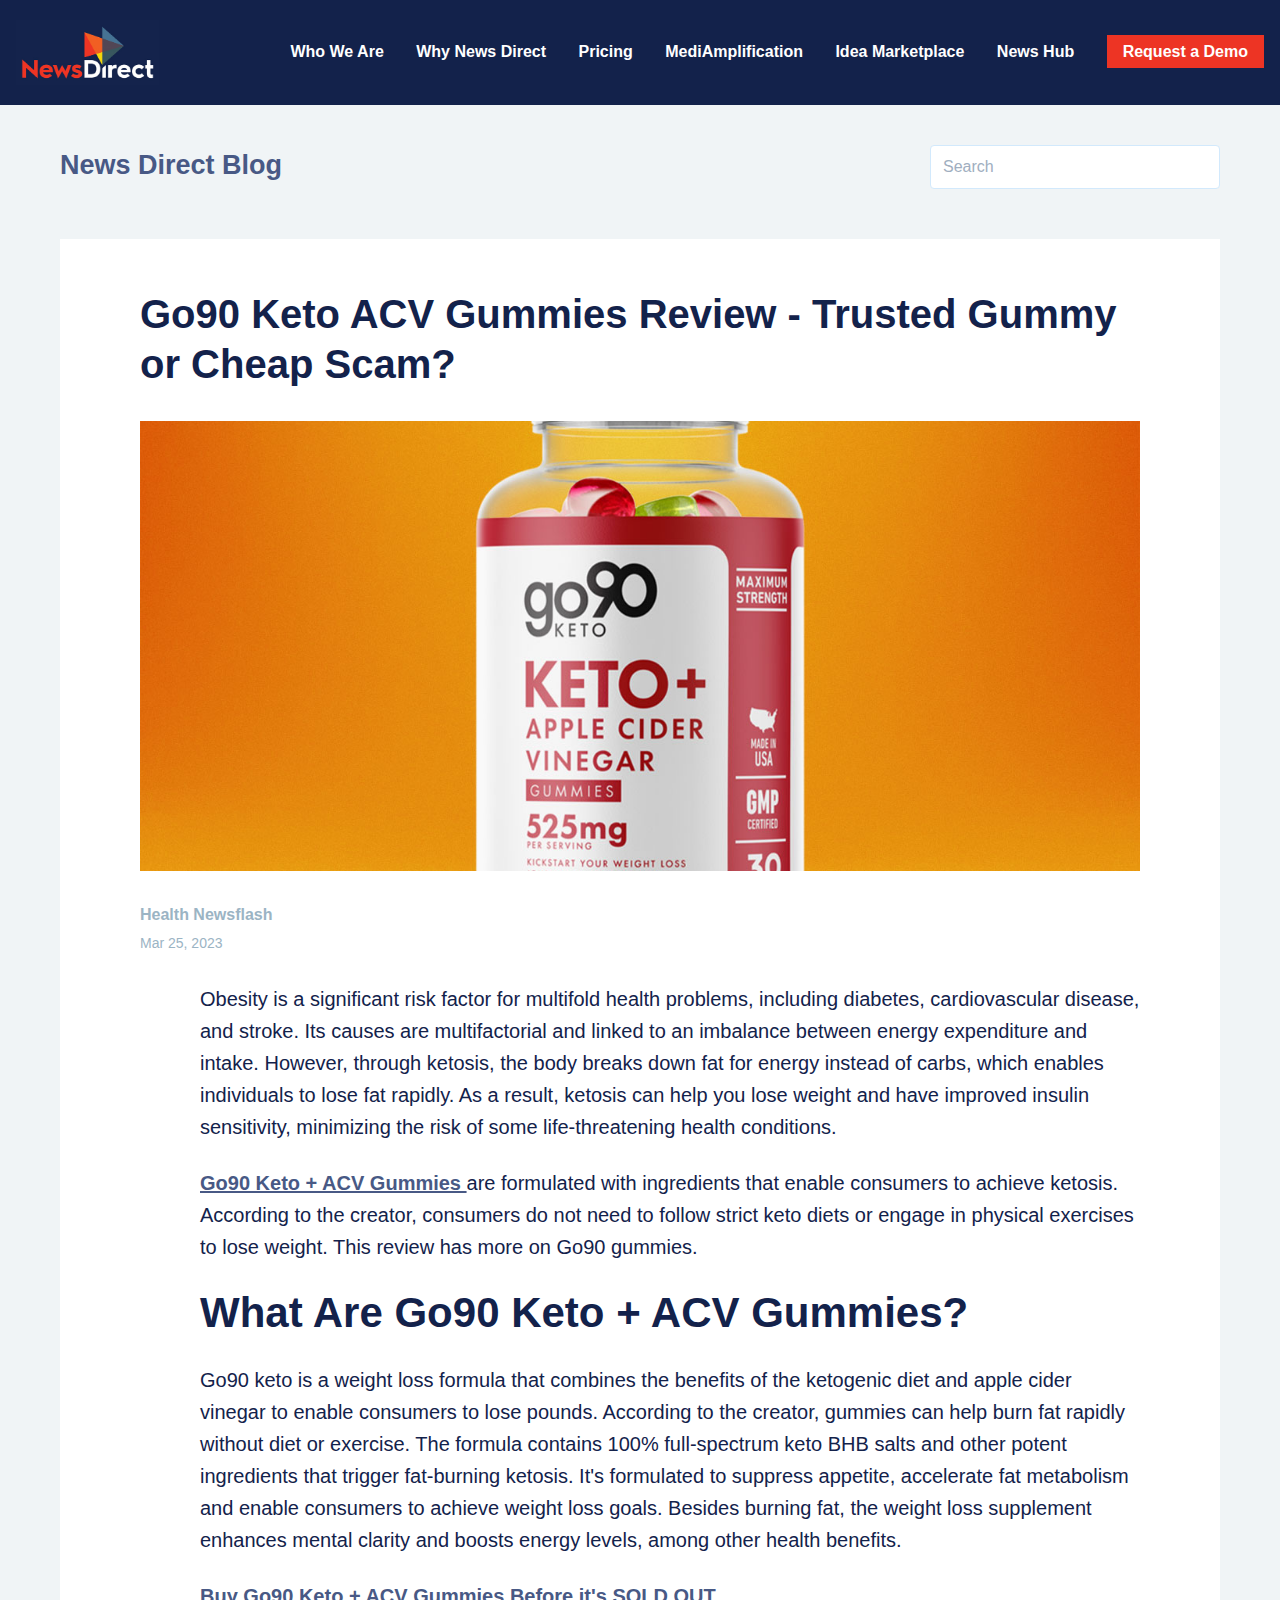
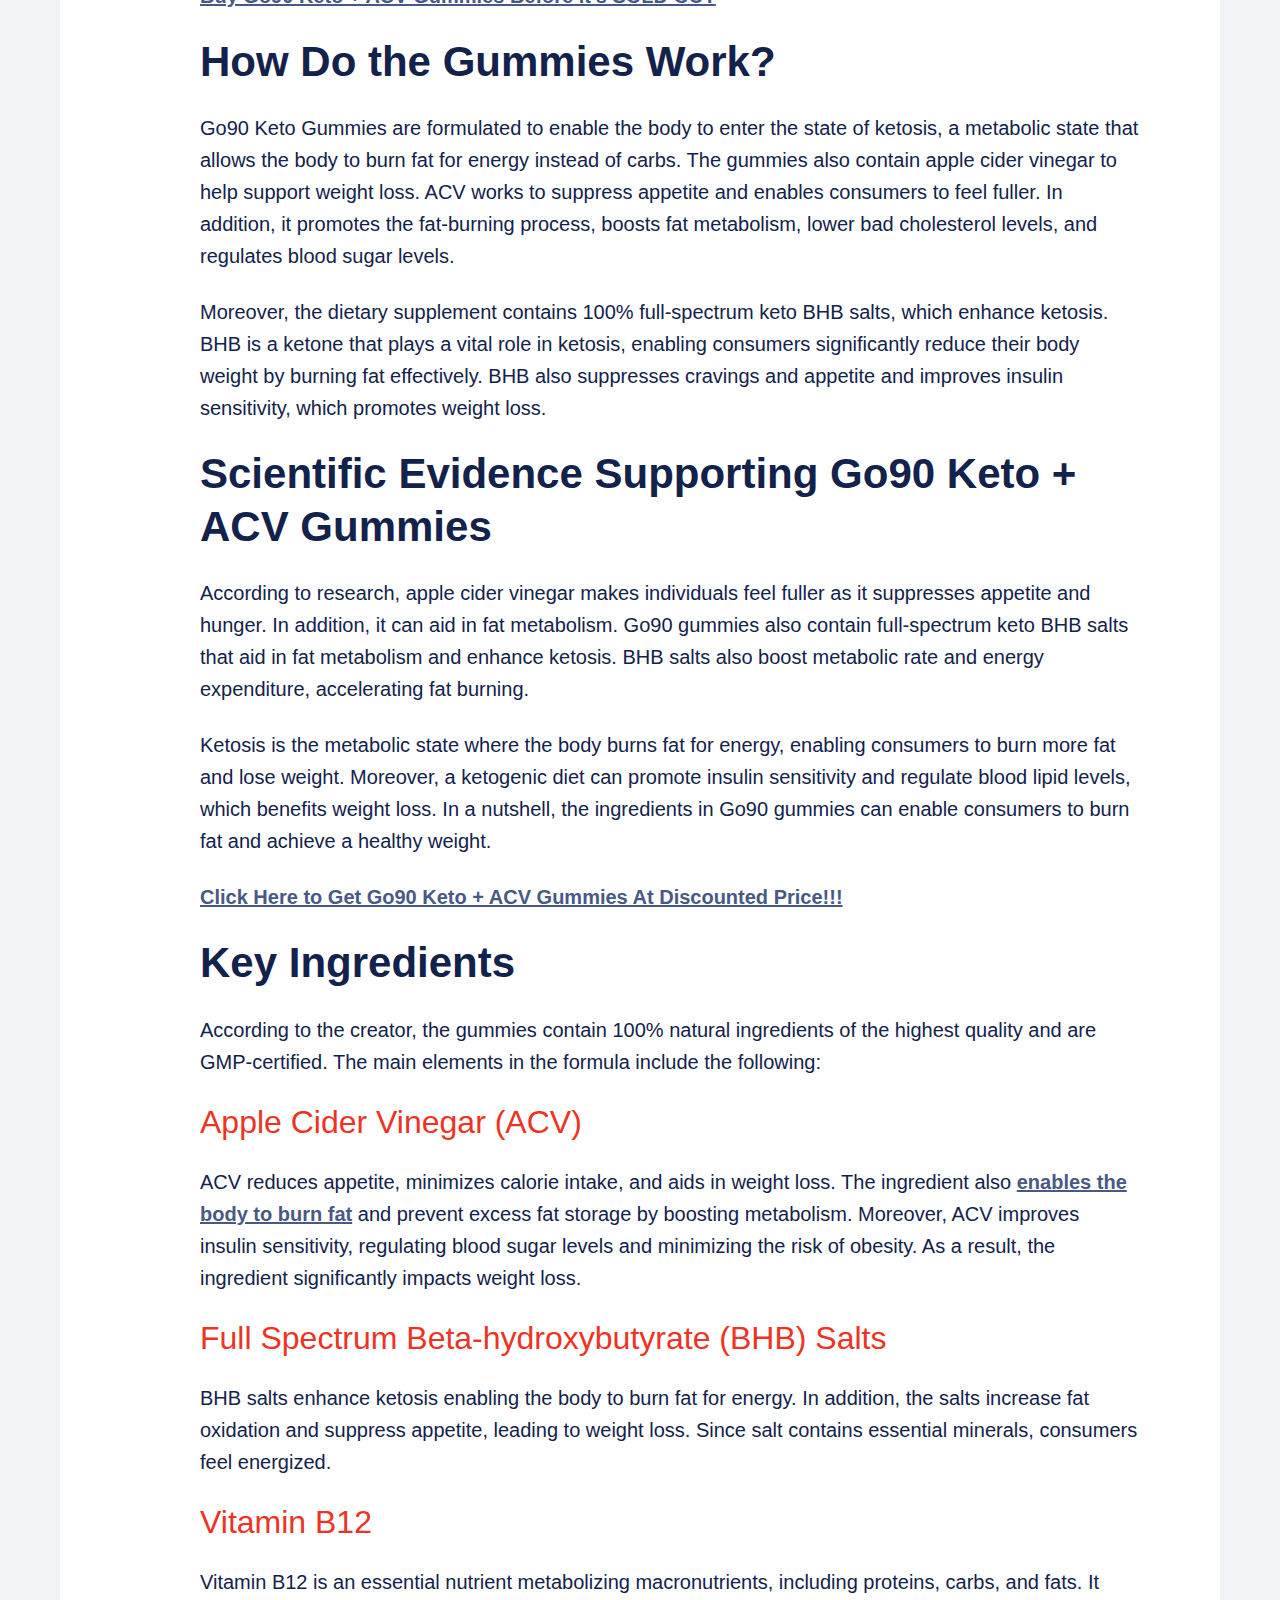
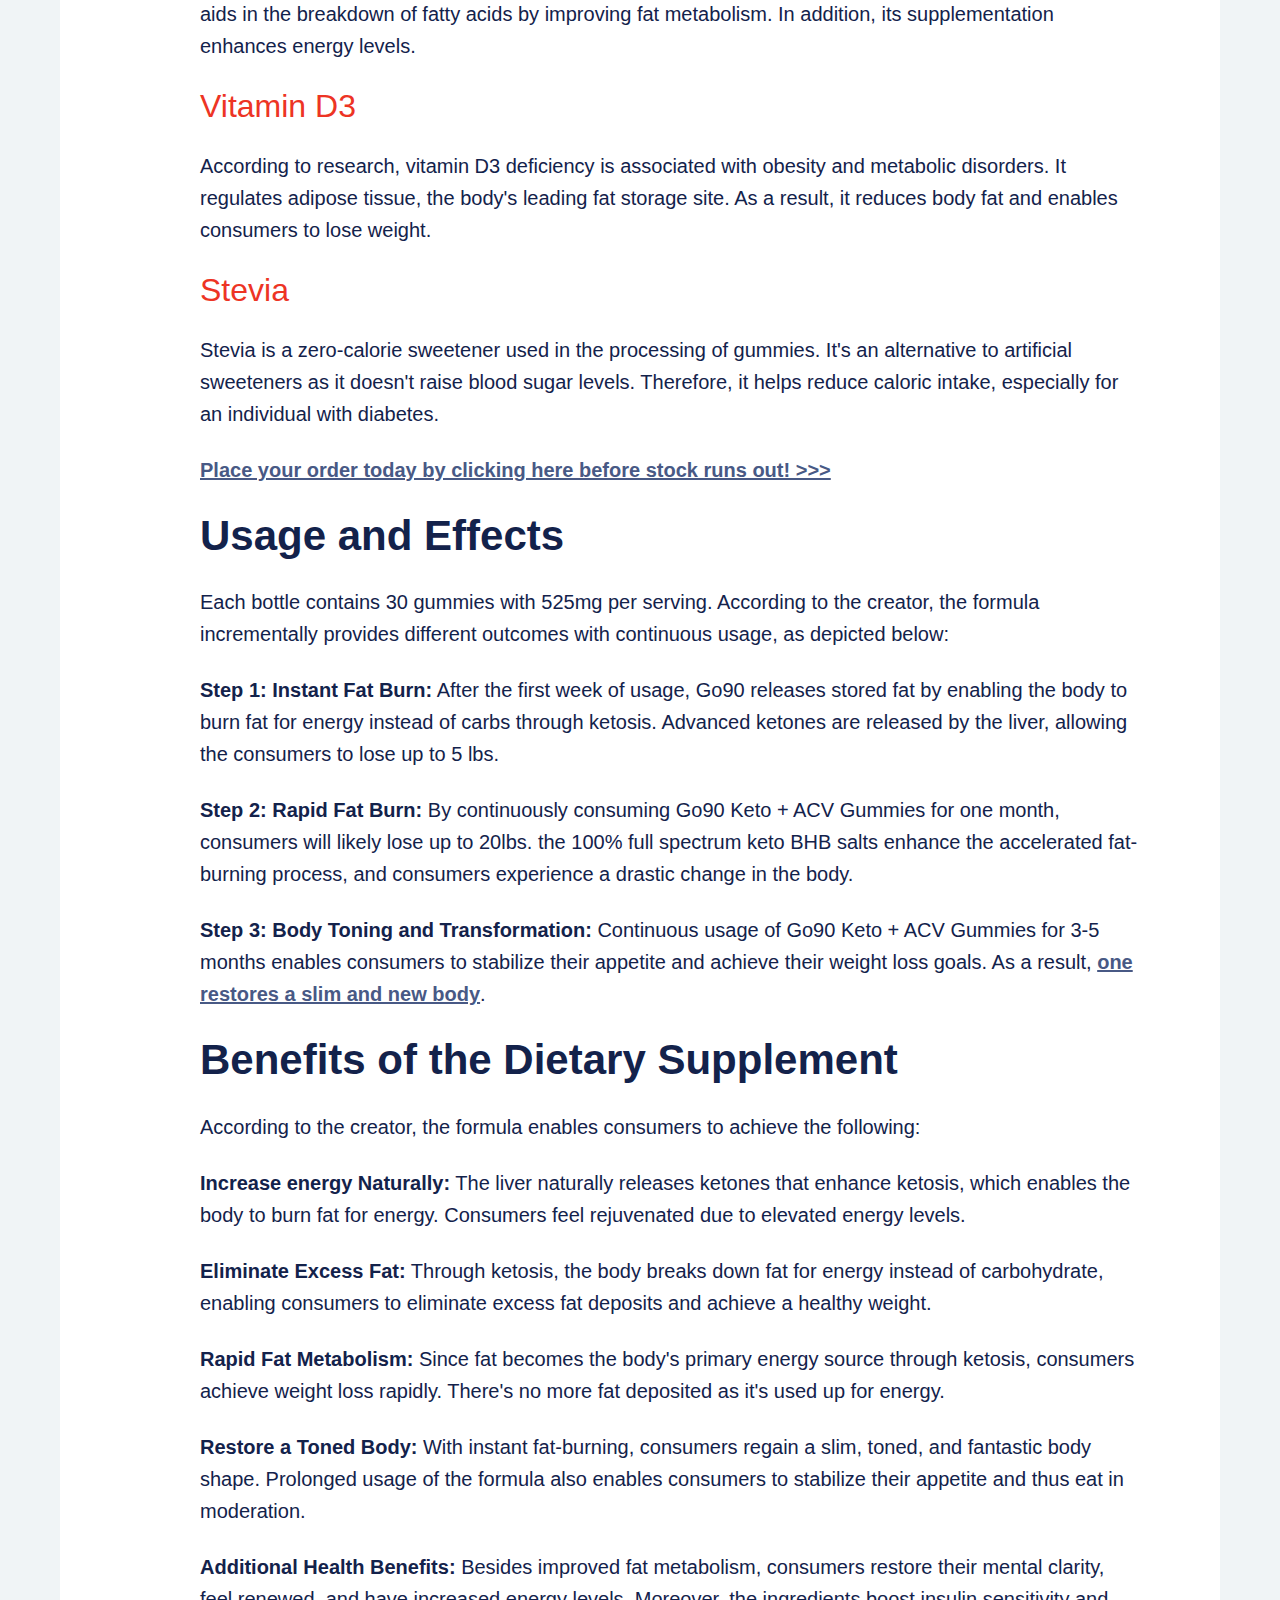
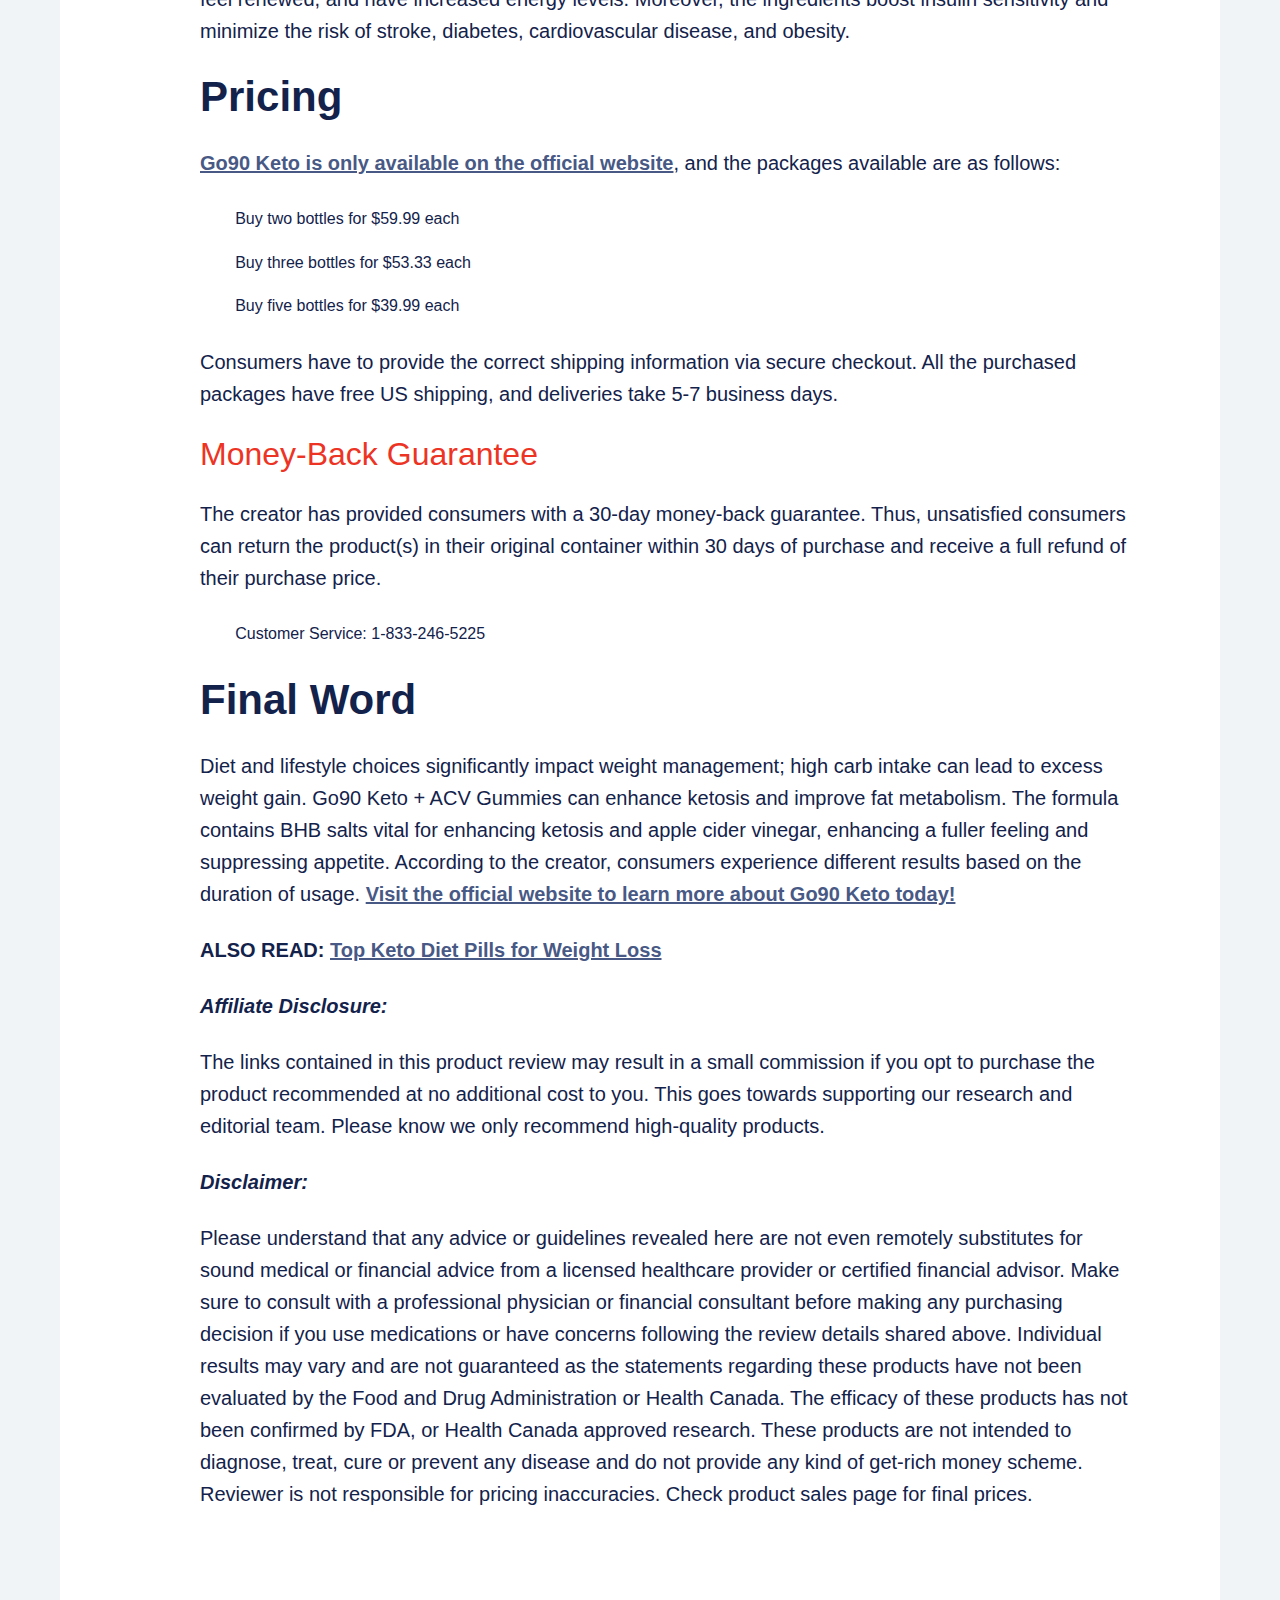
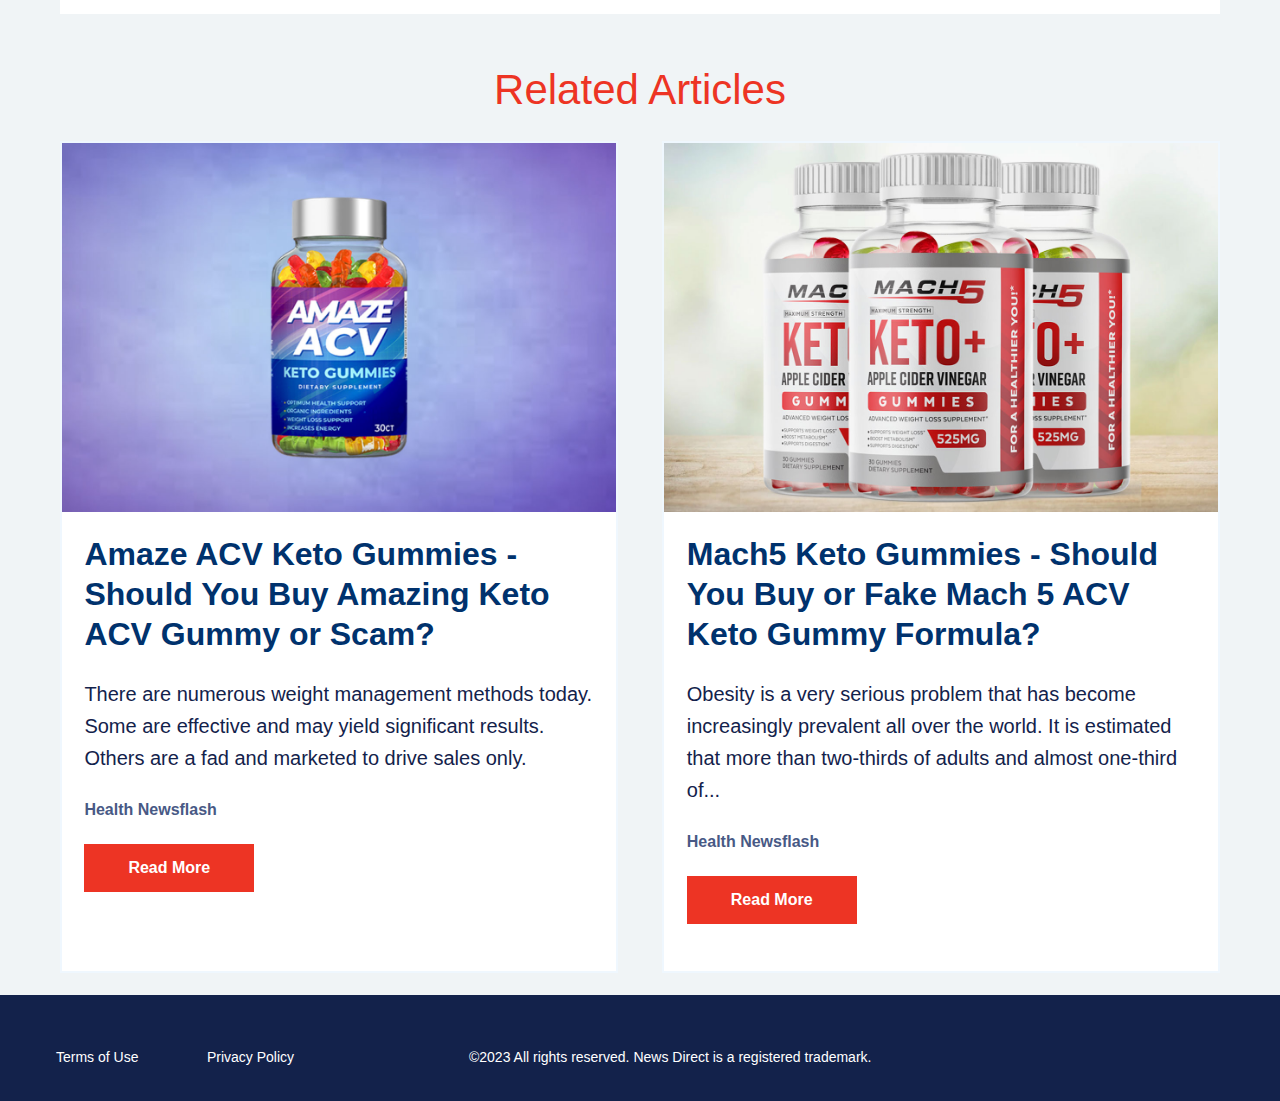
<file: go90keto-3/index.html>
<!doctype html>
<html lang="en">
    <!-- Mirrored from www.newsdirect.com/guest-content/go90-keto-acv-gummies-review-trusted-brand-or-cheap-scam by HTTrack Website Copier/3.x [XR&CO'2014], Wed, 19 Apr 2023 18:16:03 GMT -->
    <!-- Added by HTTrack -->
    <meta http-equiv="content-type" content="text/html;charset=UTF-8" />
    <!-- /Added by HTTrack -->
    <head>
        <meta charset="utf-8">
        <title>Go90 Keto ACV Gummies Review - Trusted Gummy or Cheap Scam?</title>
        <link rel="shortcut icon" href="./images/favicon-32x32.png">
        <meta name="description" content="Go90 keto is a weight loss formula that combines the benefits of the ketogenic diet and apple cider vinegar to enable consumers to lose pounds.">
        <script src="./js/jquery-1.7.1.js"></script>
        <script>
            hsjQuery = window['jQuery'];
        </script>
        <meta property="og:description" content="Go90 keto is a weight loss formula that combines the benefits of the ketogenic diet and apple cider vinegar to enable consumers to lose pounds.">
        <meta property="og:title" content="Go90 Keto ACV Gummies Review - Trusted Gummy or Cheap Scam?">
        <meta name="twitter:description" content="Go90 keto is a weight loss formula that combines the benefits of the ketogenic diet and apple cider vinegar to enable consumers to lose pounds.">
        <meta name="twitter:title" content="Go90 Keto ACV Gummies Review - Trusted Gummy or Cheap Scam?">
        <style>
            a.cta_button {
                -moz-box-sizing: content-box !important;
                -webkit-box-sizing: content-box !important;
                box-sizing: content-box !important;
                vertical-align: middle
            }

            .hs-breadcrumb-menu {
                list-style-type: none;
                margin: 0px 0px 0px 0px;
                padding: 0px 0px 0px 0px
            }

            .hs-breadcrumb-menu-item {
                float: left;
                padding: 10px 0px 10px 10px
            }

            .hs-breadcrumb-menu-divider:before {
                content: '›';
                padding-left: 10px
            }

            .hs-featured-image-link {
                border: 0
            }

            .hs-featured-image {
                float: right;
                margin: 0 0 20px 20px;
                max-width: 50%
            }

            @media (max-width: 568px) {
                .hs-featured-image {
                    float: none;
                    margin: 0;
                    width: 100%;
                    max-width: 100%
                }
            }

            .hs-screen-reader-text {
                clip: rect(1px, 1px, 1px, 1px);
                height: 1px;
                overflow: hidden;
                position: absolute !important;
                width: 1px
            }
        </style>
        <link rel="stylesheet" href="./css/newsdirect.min.css">
        <link rel="stylesheet" href="./css/main.min.css">
        <link rel="stylesheet" href="./css/theme-overrides.min.css">
        <link rel="stylesheet" href="./css/custom-styles.min.css">
        <link rel="stylesheet" href="./css/module_41043692174_menu-section.min.css">
        <link rel="stylesheet" href="./css/module_43667685436_search.min.css">
        <link rel="stylesheet" href="./css/module_45096526926_blog-post-cta.min.css">
        <link rel="stylesheet" href="./css/module_41043688345_related-post-listing.min.css">
        <link rel="stylesheet" href="./css/module_48045610404_footer-mobile-nav.min.css">
        <!-- Editor Styles -->
        <style id="hs_editor_style" type="text/css">
            .header_dnd_main-row-0-background-color {
                background-color: rgba(19, 34, 75, 1) !important;
            }

            .cell_16744828575722-background-color {
                background-color: rgba(19, 34, 75, 1) !important;
            }
        </style>
        <style>
            @font-face {
                font-family: "Nunito Sans";
                font-weight: 800;
                font-style: normal;
                font-display: swap;
                src: url("https://www.newsdirect.com/_hcms/googlefonts/Nunito_Sans/800.woff2") format("woff2"), url("https://www.newsdirect.com/_hcms/googlefonts/Nunito_Sans/800.woff") format("woff");
            }

            @font-face {
                font-family: "Nunito Sans";
                font-weight: 400;
                font-style: normal;
                font-display: swap;
                src: url("https://www.newsdirect.com/_hcms/googlefonts/Nunito_Sans/regular.woff2") format("woff2"), url("https://www.newsdirect.com/_hcms/googlefonts/Nunito_Sans/regular.woff") format("woff");
            }
        </style>
        <!-- <script type="application/ld+json">
{
  "mainEntityOfPage" : {
    "@type" : "WebPage",
    "@id" : "https://www.newsdirect.com/guest-content/go90-keto-acv-gummies-review-trusted-brand-or-cheap-scam"
  },
  "author" : {
    "name" : "Health Newsflash",
    "url" : "https://www.newsdirect.com/guest-content/author/health-newsflash",
    "@type" : "Person"
  },
  "headline" : "Go90 Keto ACV Gummies Review - Trusted Gummy or Cheap Scam?",
  "datePublished" : "2023-03-25T04:55:00.000Z",
  "dateModified" : "2023-03-25T04:55:00.530Z",
  "publisher" : {
    "name" : "News Direct Corp.",
    "logo" : {
      "url" : "https://f.hubspotusercontent10.net/hubfs/5691062/NewsDirect.jpg",
      "@type" : "ImageObject"
    },
    "@type" : "Organization"
  },
  "@context" : "https://schema.org",
  "@type" : "BlogPosting",
  "image" : [ "https://globalhealthcommunication.org/wp-content/uploads/2023/02/Go90-Keto-02.jpg" ]
}
</script> -->
        <meta name="viewport" content="width=device-width, initial-scale=1">
        <meta property="og:image" content="./images/Go90-Keto-02.jpg">
        <meta property="og:image:width" content="1280">
        <meta property="og:image:height" content="853">
        <meta property="og:image:alt" content="Go90 Keto ACV Gummies">
        <meta name="twitter:image" content="./images/Go90-Keto-02.jpg">
        <meta name="twitter:image:alt" content="Go90 Keto ACV Gummies">
        <meta property="og:url" content="https://topverifiedreviews.co/go90keto-3">
        <meta name="twitter:card" content="summary_large_image">
        <link rel="canonical" href="https://topverifiedreviews.co/go90keto-3/index.html">
        <meta property="og:type" content="article">
        <link rel="alternate" type="application/rss+xml" href="rss.xml">
        <meta name="twitter:domain" content="https://topverifiedreviews.co/go90keto-3">
        <meta http-equiv="content-language" content="en">

		    <!-- Google Tag Manager -->
			<script>(function(w,d,s,l,i){w[l]=w[l]||[];w[l].push({'gtm.start':
				new Date().getTime(),event:'gtm.js'});var f=d.getElementsByTagName(s)[0],
				j=d.createElement(s),dl=l!='dataLayer'?'&l='+l:'';j.async=true;j.src=
				'https://www.googletagmanager.com/gtm.js?id='+i+dl;f.parentNode.insertBefore(j,f);
				})(window,document,'script','dataLayer','GTM-N3P796G');</script>
				<!-- End Google Tag Manager -->
		
			<!-- Meta Pixel Code -->
			<script>
				!function(f,b,e,v,n,t,s)
				{if(f.fbq)return;n=f.fbq=function(){n.callMethod?
				n.callMethod.apply(n,arguments):n.queue.push(arguments)};
				if(!f._fbq)f._fbq=n;n.push=n;n.loaded=!0;n.version='2.0';
				n.queue=[];t=b.createElement(e);t.async=!0;
				t.src=v;s=b.getElementsByTagName(e)[0];
				s.parentNode.insertBefore(t,s)}(window, document,'script',
				'https://connect.facebook.net/en_US/fbevents.js');
				fbq('init', '1267222893915931');
				fbq('track', 'PageView');
			</script>
			<noscript><img height="1" width="1" style="display:none"
			src="https://www.facebook.com/tr?id=1267222893915931&ev=PageView&noscript=1"
			/></noscript>
			<!-- End Meta Pixel Code -->
    </head>
    <body>
		<!-- Google Tag Manager (noscript) -->
		<noscript><iframe src="https://www.googletagmanager.com/ns.html?id=GTM-N3P796G"
			height="0" width="0" style="display:none;visibility:hidden"></iframe></noscript>
		<!-- End Google Tag Manager (noscript) -->
        <div class="body-wrapper   hs-content-id-104732572747 hs-blog-post hs-blog-id-97204470963">
            <div data-global-resource-path="News Direct Theme/templates/partials/header.html">
                <header class="header">
                    <div class="container-fluid header__dnd--top">
                        <div class="row-fluid-wrapper">
                            <div class="row-fluid">
                                <div class="span12 widget-span widget-type-cell " style="" data-widget-type="cell" data-x="0" data-w="12"></div>
                                <!--end widget-span -->
                            </div>
                        </div>
                    </div>
                    <div class="header__container">
                        <div class="header__logo">
                            <div id="hs_cos_wrapper_header_logo" class="hs_cos_wrapper hs_cos_wrapper_widget hs_cos_wrapper_type_module widget-type-logo" style="" data-hs-cos-general-type="widget" data-hs-cos-type="module">
                                <span id="hs_cos_wrapper_header_logo_hs_logo_widget" class="hs_cos_wrapper hs_cos_wrapper_widget hs_cos_wrapper_type_logo" style="" data-hs-cos-general-type="widget" data-hs-cos-type="logo">
                                    <a href="https://www.meal-king-plane.com/aIy6Obr61triULjSwMc0-qLzPseqnqjMlL9fv-vmMZ8~" id="hs-link-header_logo_hs_logo_widget" style="border-width:0px;border:0px;">
                                        <img src="./images/NewDirect_Navy8d7b.jpg?width=400" class="hs-image-widget " style="width:400px;border-width:0px;border:0px;" width="400" alt="NewDirect_Navy" title="NewDirect_Navy">
                                    </a>
                                </span>
                            </div>
                        </div>
                        <div class="header__menu">
                            <input type="checkbox" id="nav-toggle">
                            <label class="header__navigation-toggle" for="nav-toggle">
                                <span class="header__mobile-menu-open-icon">
                                    <img src="./images/Menu.svg" alt="openmenu">
                                </span>
                                <span class="header__mobile-menu-close-icon">
                                    <img src="./images/Close.svg" alt="closemenu">
                                </span>
                            </label>
                            <div class="header__navigation">
                                <div id="hs_cos_wrapper_header_navigation_primary" class="hs_cos_wrapper hs_cos_wrapper_widget hs_cos_wrapper_type_module" style="" data-hs-cos-general-type="widget" data-hs-cos-type="module">
                                    <nav aria-label="Main menu" class="navigation-primary">
                                        <ul class="submenu level-1">
                                            <li class="has-submenu menu-item hs-skip-lang-url-rewrite">
                                                <a href="https://www.meal-king-plane.com/aIy6Obr61triULjSwMc0-qLzPseqnqjMlL9fv-vmMZ8~" class="menu-link">Who We Are</a>
                                                <input type="checkbox" id="Who We Are" class="submenu-toggle">
                                                <label class="menu-arrow" for="Who We Are"></label>
                                                <ul class="submenu level-2">
                                                    <li class="no-submenu menu-item hs-skip-lang-url-rewrite">
                                                        <a href="https://www.meal-king-plane.com/aIy6Obr61triULjSwMc0-qLzPseqnqjMlL9fv-vmMZ8~" class="menu-link">About News Direct</a>
                                                    </li>
                                                    <li class="no-submenu menu-item hs-skip-lang-url-rewrite">
                                                        <a href="https://www.meal-king-plane.com/aIy6Obr61triULjSwMc0-qLzPseqnqjMlL9fv-vmMZ8~" class="menu-link">In the News</a>
                                                    </li>
                                                </ul>
                                            </li>
                                            <li class="no-submenu menu-item hs-skip-lang-url-rewrite">
                                                <a href="https://www.meal-king-plane.com/aIy6Obr61triULjSwMc0-qLzPseqnqjMlL9fv-vmMZ8~" class="menu-link">Why News Direct</a>
                                            </li>
                                            <li class="has-submenu menu-item hs-skip-lang-url-rewrite">
                                                <a href="https://www.meal-king-plane.com/aIy6Obr61triULjSwMc0-qLzPseqnqjMlL9fv-vmMZ8~" class="menu-link">Pricing</a>
                                                <input type="checkbox" id="Pricing" class="submenu-toggle">
                                                <label class="menu-arrow" for="Pricing"></label>
                                                <ul class="submenu level-2">
                                                    <li class="no-submenu menu-item hs-skip-lang-url-rewrite">
                                                        <a href="https://www.meal-king-plane.com/aIy6Obr61triULjSwMc0-qLzPseqnqjMlL9fv-vmMZ8~" class="menu-link">Transparent &amp; Predictable </a>
                                                    </li>
                                                    <li class="no-submenu menu-item hs-skip-lang-url-rewrite">
                                                        <a href="https://www.meal-king-plane.com/aIy6Obr61triULjSwMc0-qLzPseqnqjMlL9fv-vmMZ8~" class="menu-link">Asset Bundles</a>
                                                    </li>
                                                </ul>
                                            </li>
                                            <li class="has-submenu menu-item hs-skip-lang-url-rewrite">
                                                <a href="https://www.meal-king-plane.com/aIy6Obr61triULjSwMc0-qLzPseqnqjMlL9fv-vmMZ8~" class="menu-link">MediAmplification</a>
                                                <input type="checkbox" id="MediAmplification" class="submenu-toggle">
                                                <label class="menu-arrow" for="MediAmplification"></label>
                                                <ul class="submenu level-2">
                                                    <li class="no-submenu menu-item hs-skip-lang-url-rewrite">
                                                        <a href="https://www.meal-king-plane.com/aIy6Obr61triULjSwMc0-qLzPseqnqjMlL9fv-vmMZ8~" class="menu-link">DB Direct Media Database</a>
                                                    </li>
                                                </ul>
                                            </li>
                                            <li class="has-submenu menu-item hs-skip-lang-url-rewrite">
                                                <a href="https://www.meal-king-plane.com/aIy6Obr61triULjSwMc0-qLzPseqnqjMlL9fv-vmMZ8~" class="menu-link">Idea Marketplace</a>
                                                <input type="checkbox" id="Idea Marketplace" class="submenu-toggle">
                                                <label class="menu-arrow" for="Idea Marketplace"></label>
                                                <ul class="submenu level-2">
                                                    <li class="has-submenu menu-item hs-skip-lang-url-rewrite">
                                                        <a href="https://www.meal-king-plane.com/aIy6Obr61triULjSwMc0-qLzPseqnqjMlL9fv-vmMZ8~" class="menu-link">Betting</a>
                                                        <input type="checkbox" id="Betting" class="submenu-toggle">
                                                        <label class="menu-arrow" for="Betting"></label>
                                                        <ul class="submenu level-3">
                                                            <li class="no-submenu menu-item hs-skip-lang-url-rewrite">
                                                                <a href="https://www.meal-king-plane.com/aIy6Obr61triULjSwMc0-qLzPseqnqjMlL9fv-vmMZ8~" class="menu-link">Betting US</a>
                                                            </li>
                                                            <li class="no-submenu menu-item hs-skip-lang-url-rewrite">
                                                                <a href="https://www.meal-king-plane.com/aIy6Obr61triULjSwMc0-qLzPseqnqjMlL9fv-vmMZ8~" class="menu-link">Betting Brazil</a>
                                                            </li>
                                                            <li class="no-submenu menu-item hs-skip-lang-url-rewrite">
                                                                <a href="https://www.meal-king-plane.com/aIy6Obr61triULjSwMc0-qLzPseqnqjMlL9fv-vmMZ8~" class="menu-link">Betting Canada</a>
                                                            </li>
                                                            <li class="no-submenu menu-item hs-skip-lang-url-rewrite">
                                                                <a href="https://www.meal-king-plane.com/aIy6Obr61triULjSwMc0-qLzPseqnqjMlL9fv-vmMZ8~" class="menu-link">Betting Finland</a>
                                                            </li>
                                                            <li class="no-submenu menu-item hs-skip-lang-url-rewrite">
                                                                <a href="https://www.meal-king-plane.com/aIy6Obr61triULjSwMc0-qLzPseqnqjMlL9fv-vmMZ8~" class="menu-link">Betting Germany</a>
                                                            </li>
                                                            <li class="no-submenu menu-item hs-skip-lang-url-rewrite">
                                                                <a href="https://www.meal-king-plane.com/aIy6Obr61triULjSwMc0-qLzPseqnqjMlL9fv-vmMZ8~" class="menu-link">Betting Italy</a>
                                                            </li>
                                                            <li class="no-submenu menu-item hs-skip-lang-url-rewrite">
                                                                <a href="https://www.meal-king-plane.com/aIy6Obr61triULjSwMc0-qLzPseqnqjMlL9fv-vmMZ8~" class="menu-link">Betting Japan</a>
                                                            </li>
                                                            <li class="no-submenu menu-item hs-skip-lang-url-rewrite">
                                                                <a href="https://www.meal-king-plane.com/aIy6Obr61triULjSwMc0-qLzPseqnqjMlL9fv-vmMZ8~" class="menu-link">Betting Poland</a>
                                                            </li>
                                                            <li class="no-submenu menu-item hs-skip-lang-url-rewrite">
                                                                <a href="https://www.meal-king-plane.com/aIy6Obr61triULjSwMc0-qLzPseqnqjMlL9fv-vmMZ8~" class="menu-link">Betting Sweden</a>
                                                            </li>
                                                            <li class="no-submenu menu-item hs-skip-lang-url-rewrite">
                                                                <a href="https://www.meal-king-plane.com/aIy6Obr61triULjSwMc0-qLzPseqnqjMlL9fv-vmMZ8~" class="menu-link">Betting UK</a>
                                                            </li>
                                                        </ul>
                                                    </li>
                                                    <li class="no-submenu menu-item hs-skip-lang-url-rewrite">
                                                        <a href="https://www.meal-king-plane.com/aIy6Obr61triULjSwMc0-qLzPseqnqjMlL9fv-vmMZ8~" class="menu-link">Cannabis</a>
                                                    </li>
                                                    <li class="has-submenu menu-item hs-skip-lang-url-rewrite">
                                                        <a href="https://www.meal-king-plane.com/aIy6Obr61triULjSwMc0-qLzPseqnqjMlL9fv-vmMZ8~" class="menu-link">Casino</a>
                                                        <input type="checkbox" id="Casino" class="submenu-toggle">
                                                        <label class="menu-arrow" for="Casino"></label>
                                                        <ul class="submenu level-3">
                                                            <li class="no-submenu menu-item hs-skip-lang-url-rewrite">
                                                                <a href="https://www.meal-king-plane.com/aIy6Obr61triULjSwMc0-qLzPseqnqjMlL9fv-vmMZ8~" class="menu-link">Casino US</a>
                                                            </li>
                                                            <li class="no-submenu menu-item hs-skip-lang-url-rewrite">
                                                                <a href="https://www.meal-king-plane.com/aIy6Obr61triULjSwMc0-qLzPseqnqjMlL9fv-vmMZ8~" class="menu-link">Casino Brazil</a>
                                                            </li>
                                                            <li class="no-submenu menu-item hs-skip-lang-url-rewrite">
                                                                <a href="https://www.meal-king-plane.com/aIy6Obr61triULjSwMc0-qLzPseqnqjMlL9fv-vmMZ8~" class="menu-link">Casino Canada</a>
                                                            </li>
                                                            <li class="no-submenu menu-item hs-skip-lang-url-rewrite">
                                                                <a href="https://www.meal-king-plane.com/aIy6Obr61triULjSwMc0-qLzPseqnqjMlL9fv-vmMZ8~" class="menu-link">Casino Finland</a>
                                                            </li>
                                                            <li class="no-submenu menu-item hs-skip-lang-url-rewrite">
                                                                <a href="https://www.meal-king-plane.com/aIy6Obr61triULjSwMc0-qLzPseqnqjMlL9fv-vmMZ8~" class="menu-link">Casino Germany</a>
                                                            </li>
                                                            <li class="no-submenu menu-item hs-skip-lang-url-rewrite">
                                                                <a href="https://www.meal-king-plane.com/aIy6Obr61triULjSwMc0-qLzPseqnqjMlL9fv-vmMZ8~" class="menu-link">Casino Italy</a>
                                                            </li>
                                                            <li class="no-submenu menu-item hs-skip-lang-url-rewrite">
                                                                <a href="https://www.meal-king-plane.com/aIy6Obr61triULjSwMc0-qLzPseqnqjMlL9fv-vmMZ8~" class="menu-link">Casino Japan</a>
                                                            </li>
                                                            <li class="no-submenu menu-item hs-skip-lang-url-rewrite">
                                                                <a href="https://www.meal-king-plane.com/aIy6Obr61triULjSwMc0-qLzPseqnqjMlL9fv-vmMZ8~" class="menu-link">Casino Poland</a>
                                                            </li>
                                                            <li class="no-submenu menu-item hs-skip-lang-url-rewrite">
                                                                <a href="https://www.meal-king-plane.com/aIy6Obr61triULjSwMc0-qLzPseqnqjMlL9fv-vmMZ8~" class="menu-link">Casino Sweden</a>
                                                            </li>
                                                            <li class="no-submenu menu-item hs-skip-lang-url-rewrite">
                                                                <a href="https://www.meal-king-plane.com/aIy6Obr61triULjSwMc0-qLzPseqnqjMlL9fv-vmMZ8~" class="menu-link">Casino UK</a>
                                                            </li>
                                                        </ul>
                                                    </li>
                                                    <li class="no-submenu menu-item hs-skip-lang-url-rewrite">
                                                        <a href="https://www.meal-king-plane.com/aIy6Obr61triULjSwMc0-qLzPseqnqjMlL9fv-vmMZ8~" class="menu-link">Health Supplements</a>
                                                    </li>
                                                    <li class="no-submenu menu-item hs-skip-lang-url-rewrite">
                                                        <a href="https://www.meal-king-plane.com/aIy6Obr61triULjSwMc0-qLzPseqnqjMlL9fv-vmMZ8~" class="menu-link">Kratom</a>
                                                    </li>
                                                    <li class="no-submenu menu-item hs-skip-lang-url-rewrite">
                                                        <a href="https://www.meal-king-plane.com/aIy6Obr61triULjSwMc0-qLzPseqnqjMlL9fv-vmMZ8~" class="menu-link">Marketing Insights</a>
                                                    </li>
                                                    <li class="no-submenu menu-item hs-skip-lang-url-rewrite">
                                                        <a href="https://www.meal-king-plane.com/aIy6Obr61triULjSwMc0-qLzPseqnqjMlL9fv-vmMZ8~" class="menu-link">Personal Loans/Financing</a>
                                                    </li>
                                                    <li class="no-submenu menu-item hs-skip-lang-url-rewrite">
                                                        <a href="https://www.meal-king-plane.com/aIy6Obr61triULjSwMc0-qLzPseqnqjMlL9fv-vmMZ8~" class="menu-link">Guest Contributions</a>
                                                    </li>
                                                </ul>
                                            </li>
                                            <li class="has-submenu menu-item hs-skip-lang-url-rewrite">
                                                <a href="https://www.meal-king-plane.com/aIy6Obr61triULjSwMc0-qLzPseqnqjMlL9fv-vmMZ8~" class="menu-link">News Hub</a>
                                                <input type="checkbox" id="News Hub" class="submenu-toggle">
                                                <label class="menu-arrow" for="News Hub"></label>
                                                <ul class="submenu level-2">
                                                    <li class="no-submenu menu-item hs-skip-lang-url-rewrite">
                                                        <a href="https://www.meal-king-plane.com/aIy6Obr61triULjSwMc0-qLzPseqnqjMlL9fv-vmMZ8~" class="menu-link">Distributed Content</a>
                                                    </li>
                                                    <li class="no-submenu menu-item hs-skip-lang-url-rewrite">
                                                        <a href="https://www.meal-king-plane.com/aIy6Obr61triULjSwMc0-qLzPseqnqjMlL9fv-vmMZ8~" class="menu-link">News Direct Blogs</a>
                                                    </li>
                                                </ul>
                                            </li>
                                            <li class="no-submenu menu-item hs-skip-lang-url-rewrite">
                                                <a href="https://www.meal-king-plane.com/aIy6Obr61triULjSwMc0-qLzPseqnqjMlL9fv-vmMZ8~" class="menu-link">Request a Demo</a>
                                            </li>
                                        </ul>
                                    </nav>
                                </div>
                            </div>
                        </div>
                    </div>
                    <div class="container-fluid header__dnd--bottom">
                        <div class="row-fluid-wrapper">
                            <div class="row-fluid">
                                <div class="span12 widget-span widget-type-cell " style="" data-widget-type="cell" data-x="0" data-w="12">
                                    <div class="row-fluid-wrapper row-depth-1 row-number-1 header_dnd_main-row-0-background-color dnd-section">
                                        <div class="row-fluid ">
                                            <div class="span12 widget-span widget-type-cell cell_16744828575722-background-color dnd-column" style="" data-widget-type="cell" data-x="0" data-w="12"></div>
                                            <!--end widget-span -->
                                        </div>
                                        <!--end row-->
                                    </div>
                                    <!--end row-wrapper -->
                                </div>
                                <!--end widget-span -->
                            </div>
                        </div>
                    </div>
                </header>
            </div>
            <main class="body-container-wrapper">
                <div class="body-container body-container--blog-post">
                    <div class="content-wrapper">
                        <div class="blog-hero-search-wrapper">
                            <div class="blog-hero-title">
                                <a href="https://www.meal-king-plane.com/aIy6Obr61triULjSwMc0-qLzPseqnqjMlL9fv-vmMZ8~">News Direct Blog</a>
                            </div>
                            <div class="blog-search">
                                <div id="hs_cos_wrapper_module_16165061428974" class="hs_cos_wrapper hs_cos_wrapper_widget hs_cos_wrapper_type_module" style="" data-hs-cos-general-type="widget" data-hs-cos-type="module">
                                    <div class="hs-search-field">
                                        <div class="hs-search-field__bar">
                                            <form action="https://www.meal-king-plane.com/aIy6Obr61triULjSwMc0-qLzPseqnqjMlL9fv-vmMZ8~">
                                                <input type="text" class="hs-search-field__input" name="term" autocomplete="off" aria-label="Search" placeholder="Search">
                                                <input type="hidden" name="type" value="SITE_PAGE">
                                                <input type="hidden" name="type" value="BLOG_POST">
                                                <input type="hidden" name="type" value="LISTING_PAGE">
                                            </form>
                                        </div>
                                        <ul class="hs-search-field__suggestions"></ul>
                                    </div>
                                </div>
                            </div>
                        </div>
                        <article class="blog-post">
                            <header class="blog-post__header">
                                <h1 class="blog-post__title">
                                    <span id="hs_cos_wrapper_name" class="hs_cos_wrapper hs_cos_wrapper_meta_field hs_cos_wrapper_type_text" style="" data-hs-cos-general-type="meta_field" data-hs-cos-type="text">Go90 Keto ACV Gummies Review - Trusted Gummy or Cheap Scam?</span>
                                </h1>
                                <img class="blog-post__image" src="./images/Go90-Keto-02.jpg" alt="Go90 Keto ACV Gummies">
                                <div class="blog-post__meta">
                                    <div class="author-publish-date">
                                        <a class="blog-card__author-name" href="https://www.meal-king-plane.com/aIy6Obr61triULjSwMc0-qLzPseqnqjMlL9fv-vmMZ8~">Health Newsflash</a>
                                        <p>Mar 25, 2023</p>
                                    </div>
                                </div>
                            </header>
                            <section class="blog-post__body">
                                <div class="blog-post-body-grid">
                                    <div class="social-share-sticky">
                                        <div class="addthis_inline_share_toolbox"></div>
                                    </div>
                                    <div class="blog-post-body-content">
                                        <span id="hs_cos_wrapper_post_body" class="hs_cos_wrapper hs_cos_wrapper_meta_field hs_cos_wrapper_type_rich_text" style="" data-hs-cos-general-type="meta_field" data-hs-cos-type="rich_text">
                                            <p>Obesity is a significant risk factor for multifold health problems, including diabetes, cardiovascular disease, and stroke. Its causes are multifactorial and linked to an imbalance between energy expenditure and intake. However, through ketosis, the body breaks down fat for energy instead of carbs, which enables individuals to lose fat rapidly. As a result, ketosis can help you lose weight and have improved insulin sensitivity, minimizing the risk of some life-threatening health conditions.</p>
                                            <!--more-->
                                            <p>
                                                <a href="https://www.meal-king-plane.com/aIy6Obr61triULjSwMc0-qLzPseqnqjMlL9fv-vmMZ8~">
                                                    <strong>Go90 Keto + ACV Gummies</strong>
                                                </a> are formulated with ingredients that enable consumers to achieve ketosis. According to the creator, consumers do not need to follow strict keto diets or engage in physical exercises to lose weight. This review has more on Go90 gummies.
                                            </p>
                                            <h2>What Are Go90 Keto + ACV Gummies?</h2>
                                            <p>Go90 keto is a weight loss formula that combines the benefits of the ketogenic diet and apple cider vinegar to enable consumers to lose pounds. According to the creator, gummies can help burn fat rapidly without diet or exercise. The formula contains 100% full-spectrum keto BHB salts and other potent ingredients that trigger fat-burning ketosis. It's formulated to suppress appetite, accelerate fat metabolism and enable consumers to achieve weight loss goals. Besides burning fat, the weight loss supplement enhances mental clarity and boosts energy levels, among other health benefits.</p>
                                            <p>
                                                <a href="https://www.meal-king-plane.com/aIy6Obr61triULjSwMc0-qLzPseqnqjMlL9fv-vmMZ8~">Buy Go90 Keto + ACV Gummies Before it's SOLD OUT</a>
                                            </p>
                                            <h2>How Do the Gummies Work?</h2>
                                            <p>Go90 Keto Gummies are formulated to enable the body to enter the state of ketosis, a metabolic state that allows the body to burn fat for energy instead of carbs. The gummies also contain apple cider vinegar to help support weight loss. ACV works to suppress appetite and enables consumers to feel fuller. In addition, it promotes the fat-burning process, boosts fat metabolism, lower bad cholesterol levels, and regulates blood sugar levels.</p>
                                            <p>Moreover, the dietary supplement contains 100% full-spectrum keto BHB salts, which enhance ketosis. BHB is a ketone that plays a vital role in ketosis, enabling consumers significantly reduce their body weight by burning fat effectively. BHB also suppresses cravings and appetite and improves insulin sensitivity, which promotes weight loss.</p>
                                            <h2>Scientific Evidence Supporting Go90 Keto + ACV Gummies</h2>
                                            <p>According to research, apple cider vinegar makes individuals feel fuller as it suppresses appetite and hunger. In addition, it can aid in fat metabolism. Go90 gummies also contain full-spectrum keto BHB salts that aid in fat metabolism and enhance ketosis. BHB salts also boost metabolic rate and energy expenditure, accelerating fat burning.</p>
                                            <p>Ketosis is the metabolic state where the body burns fat for energy, enabling consumers to burn more fat and lose weight. Moreover, a ketogenic diet can promote insulin sensitivity and regulate blood lipid levels, which benefits weight loss. In a nutshell, the ingredients in Go90 gummies can enable consumers to burn fat and achieve a healthy weight.</p>
                                            <p>
                                                <a href="https://www.meal-king-plane.com/aIy6Obr61triULjSwMc0-qLzPseqnqjMlL9fv-vmMZ8~">Click Here to Get Go90 Keto + ACV Gummies At Discounted Price!!!</a>
                                            </p>
                                            <h2>Key Ingredients</h2>
                                            <p>According to the creator, the gummies contain 100% natural ingredients of the highest quality and are GMP-certified. The main elements in the formula include the following:</p>
                                            <h3>Apple Cider Vinegar (ACV)</h3>
                                            <p>ACV reduces appetite, minimizes calorie intake, and aids in weight loss. The ingredient also <a href="https://www.meal-king-plane.com/aIy6Obr61triULjSwMc0-qLzPseqnqjMlL9fv-vmMZ8~">enables the body to burn fat</a> and prevent excess fat storage by boosting metabolism. Moreover, ACV improves insulin sensitivity, regulating blood sugar levels and minimizing the risk of obesity. As a result, the ingredient significantly impacts weight loss. </p>
                                            <h3>Full Spectrum Beta-hydroxybutyrate (BHB) Salts</h3>
                                            <p>BHB salts enhance ketosis enabling the body to burn fat for energy. In addition, the salts increase fat oxidation and suppress appetite, leading to weight loss. Since salt contains essential minerals, consumers feel energized.</p>
                                            <h3>Vitamin B12</h3>
                                            <p>Vitamin B12 is an essential nutrient metabolizing macronutrients, including proteins, carbs, and fats. It aids in the breakdown of fatty acids by improving fat metabolism. In addition, its supplementation enhances energy levels.</p>
                                            <h3>Vitamin D3</h3>
                                            <p>According to research, vitamin D3 deficiency is associated with obesity and metabolic disorders. It regulates adipose tissue, the body's leading fat storage site. As a result, it reduces body fat and enables consumers to lose weight.</p>
                                            <h3>Stevia</h3>
                                            <p>Stevia is a zero-calorie sweetener used in the processing of gummies. It's an alternative to artificial sweeteners as it doesn't raise blood sugar levels. Therefore, it helps reduce caloric intake, especially for an individual with diabetes.</p>
                                            <p>
                                                <a href="https://www.meal-king-plane.com/aIy6Obr61triULjSwMc0-qLzPseqnqjMlL9fv-vmMZ8~">Place your order today by clicking here before stock runs out! &gt;&gt;&gt;</a>
                                            </p>
                                            <h2>Usage and Effects</h2>
                                            <p>Each bottle contains 30 gummies with 525mg per serving. According to the creator, the formula incrementally provides different outcomes with continuous usage, as depicted below:</p>
                                            <p>
                                                <strong>Step 1: Instant Fat Burn:</strong> After the first week of usage, Go90 releases stored fat by enabling the body to burn fat for energy instead of carbs through ketosis. Advanced ketones are released by the liver, allowing the consumers to lose up to 5 lbs.
                                            </p>
                                            <p>
                                                <strong>Step 2: Rapid Fat Burn:</strong> By continuously consuming Go90 Keto + ACV Gummies for one month, consumers will likely lose up to 20lbs. the 100% full spectrum keto BHB salts enhance the accelerated fat-burning process, and consumers experience a drastic change in the body.
                                            </p>
                                            <p>
                                                <strong>Step 3: Body Toning and Transformation:</strong> Continuous usage of Go90 Keto + ACV Gummies for 3-5 months enables consumers to stabilize their appetite and achieve their weight loss goals. As a result, <a href="https://www.meal-king-plane.com/aIy6Obr61triULjSwMc0-qLzPseqnqjMlL9fv-vmMZ8~">one restores a slim and new body</a>.
                                            </p>
                                            <h2>Benefits of the Dietary Supplement</h2>
                                            <p>According to the creator, the formula enables consumers to achieve the following:</p>
                                            <p>
                                                <strong>Increase energy Naturally:</strong> The liver naturally releases ketones that enhance ketosis, which enables the body to burn fat for energy. Consumers feel rejuvenated due to elevated energy levels.
                                            </p>
                                            <p>
                                                <strong>Eliminate Excess Fat:</strong> Through ketosis, the body breaks down fat for energy instead of carbohydrate, enabling consumers to eliminate excess fat deposits and achieve a healthy weight.
                                            </p>
                                            <p>
                                                <strong>Rapid Fat Metabolism:</strong> Since fat becomes the body's primary energy source through ketosis, consumers achieve weight loss rapidly. There's no more fat deposited as it's used up for energy.
                                            </p>
                                            <p>
                                                <strong>Restore a Toned Body:</strong> With instant fat-burning, consumers regain a slim, toned, and fantastic body shape. Prolonged usage of the formula also enables consumers to stabilize their appetite and thus eat in moderation.
                                            </p>
                                            <p>
                                                <strong>Additional Health Benefits:</strong> Besides improved fat metabolism, consumers restore their mental clarity, feel renewed, and have increased energy levels. Moreover, the ingredients boost insulin sensitivity and minimize the risk of stroke, diabetes, cardiovascular disease, and obesity.
                                            </p>
                                            <h2>Pricing</h2>
                                            <p>
                                                <a href="https://www.meal-king-plane.com/aIy6Obr61triULjSwMc0-qLzPseqnqjMlL9fv-vmMZ8~">Go90 Keto is only available on the official website</a>, and the packages available are as follows:
                                            </p>
                                            <ul>
                                                <li>Buy two bottles for $59.99 each</li>
                                                <li>Buy three bottles for $53.33 each</li>
                                                <li>Buy five bottles for $39.99 each</li>
                                            </ul>
                                            <p>Consumers have to provide the correct shipping information via secure checkout. All the purchased packages have free US shipping, and deliveries take 5-7 business days.</p>
                                            <h3>Money-Back Guarantee</h3>
                                            <p>The creator has provided consumers with a 30-day money-back guarantee. Thus, unsatisfied consumers can return the product(s) in their original container within 30 days of purchase and receive a full refund of their purchase price.</p>
                                            <ul>
                                                <li>Customer Service: 1-833-246-5225</li>
                                            </ul>
                                            <h2>Final Word</h2>
                                            <p>Diet and lifestyle choices significantly impact weight management; high carb intake can lead to excess weight gain. Go90 Keto + ACV Gummies can enhance ketosis and improve fat metabolism. The formula contains BHB salts vital for enhancing ketosis and apple cider vinegar, enhancing a fuller feeling and suppressing appetite. According to the creator, consumers experience different results based on the duration of usage. <a href="https://www.meal-king-plane.com/aIy6Obr61triULjSwMc0-qLzPseqnqjMlL9fv-vmMZ8~">Visit the official website to learn more about Go90 Keto today!</a>
                                            </p>
                                            <p>
                                                <strong>ALSO READ:</strong>
                                                <a href="best-keto-pills-2023-ranking-the-top-keto-diet-pills-for-weight-loss.html">Top Keto Diet Pills for Weight Loss</a>
                                            </p>
                                            <p>
                                                <strong>
                                                    <i>Affiliate Disclosure:</i>
                                                </strong>
                                            </p>
                                            <p>The links contained in this product review may result in a small commission if you opt to purchase the product recommended at no additional cost to you. This goes towards supporting our research and editorial team. Please know we only recommend high-quality products.</p>
                                            <p>
                                                <strong>
                                                    <i>Disclaimer:</i>
                                                </strong>
                                            </p>
                                            <p>Please understand that any advice or guidelines revealed here are not even remotely substitutes for sound medical or financial advice from a licensed healthcare provider or certified financial advisor. Make sure to consult with a professional physician or financial consultant before making any purchasing decision if you use medications or have concerns following the review details shared above. Individual results may vary and are not guaranteed as the statements regarding these products have not been evaluated by the Food and Drug Administration or Health Canada. The efficacy of these products has not been confirmed by FDA, or Health Canada approved research. These products are not intended to diagnose, treat, cure or prevent any disease and do not provide any kind of get-rich money scheme. Reviewer is not responsible for pricing inaccuracies. Check product sales page for final prices.</p>
                                        </span>
                                    </div>
                                </div>
                            </section>
                            <div id="hs_cos_wrapper_module_16184276925072" class="hs_cos_wrapper hs_cos_wrapper_widget hs_cos_wrapper_type_module" style="" data-hs-cos-general-type="widget" data-hs-cos-type="module"></div>
                            <footer class="blog-post__footer"></footer>
                        </article>
                    </div>
                    <div class="content-wrapper">
                        <div id="hs_cos_wrapper_blog_related_posts" class="hs_cos_wrapper hs_cos_wrapper_widget hs_cos_wrapper_type_module" style="" data-hs-cos-general-type="widget" data-hs-cos-type="module">
                            <section class="blog-related-posts">
                                <h2 class="blog-related-posts__title">Related Articles</h2>
                                <div class="blog-related-posts__list">
                                    <article class="related-post">
                                        <div class="related-post__image-wrapper">
                                            <a href="https://www.meal-king-plane.com/aIy6Obr61triULjSwMc0-qLzPseqnqjMlL9fv-vmMZ8~">
                                                <img class="related-post__image" src="./images/Amaze-ACV-Keto-Gummy.jpg" alt="Amaze ACV Keto Gummies">
                                            </a>
                                        </div>
                                        <section class="related-post__content">
                                            <h3 class="related-post__title">
                                                <a href="https://www.meal-king-plane.com/aIy6Obr61triULjSwMc0-qLzPseqnqjMlL9fv-vmMZ8~">Amaze ACV Keto Gummies - Should You Buy Amazing Keto ACV Gummy or Scam?</a>
                                            </h3>
                                            <div class="related-post__post-summary">
                                                <p>There are numerous weight management methods today. Some are effective and may yield significant results. Others are a fad and marketed to drive sales only.</p>
                                            </div>
                                            <div class="related-post__author">
                                                <a class="related-post__author-name" href="https://www.meal-king-plane.com/aIy6Obr61triULjSwMc0-qLzPseqnqjMlL9fv-vmMZ8~">Health Newsflash</a>
                                            </div>
                                            <a class="related-post__button button button" href="https://www.meal-king-plane.com/aIy6Obr61triULjSwMc0-qLzPseqnqjMlL9fv-vmMZ8~">Read More</a>
                                        </section>
                                    </article>
                                    <article class="related-post">
                                        <div class="related-post__image-wrapper">
                                            <a href="https://www.meal-king-plane.com/aIy6Obr61triULjSwMc0-qLzPseqnqjMlL9fv-vmMZ8~">
                                                <img class="related-post__image" src="./images/Mach5-Keto-05.jpg" alt="Mach5 ACV Keto Gummy">
                                            </a>
                                        </div>
                                        <section class="related-post__content">
                                            <h3 class="related-post__title">
                                                <a href="https://www.meal-king-plane.com/aIy6Obr61triULjSwMc0-qLzPseqnqjMlL9fv-vmMZ8~">Mach5 Keto Gummies - Should You Buy or Fake Mach 5 ACV Keto Gummy Formula?</a>
                                            </h3>
                                            <div class="related-post__post-summary">
                                                <p>Obesity is a very serious problem that has become increasingly prevalent all over the world. It is estimated that more than two-thirds of adults and almost one-third of...</p>
                                            </div>
                                            <div class="related-post__author">
                                                <a class="related-post__author-name" href="https://www.meal-king-plane.com/aIy6Obr61triULjSwMc0-qLzPseqnqjMlL9fv-vmMZ8~">Health Newsflash</a>
                                            </div>
                                            <a class="related-post__button button button" href="https://www.meal-king-plane.com/aIy6Obr61triULjSwMc0-qLzPseqnqjMlL9fv-vmMZ8~">Read More</a>
                                        </section>
                                    </article>
                                </div>
                            </section>
                        </div>
                    </div>
                </div>
            </main>
            <div data-global-resource-path="News Direct Theme/templates/partials/footer.html">
                <footer class="footer">
                    <div class="container-fluid footer__container footer__container--dnd">
                        <div class="row-fluid-wrapper">
                            <div class="row-fluid">
                                <div class="span12 widget-span widget-type-cell " style="" data-widget-type="cell" data-x="0" data-w="12">
                                    <div class="row-fluid-wrapper row-depth-1 row-number-1 dnd-section">
                                        <div class="row-fluid ">
                                            <div class="span12 widget-span widget-type-cell dnd-column" style="" data-widget-type="cell" data-x="0" data-w="12">
                                                <div class="row-fluid-wrapper row-depth-1 row-number-2 dnd-row">
                                                    <div class="row-fluid ">
                                                        <div class="span12 widget-span widget-type-custom_widget dnd-module" style="" data-widget-type="custom_widget" data-x="0" data-w="12">
                                                            <div id="hs_cos_wrapper_widget_1614020827100" class="hs_cos_wrapper hs_cos_wrapper_widget hs_cos_wrapper_type_module widget-type-space" style="" data-hs-cos-general-type="widget" data-hs-cos-type="module">
                                                                <span class="hs-horizontal-spacer"></span>
                                                            </div>
                                                        </div>
                                                        <!--end widget-span -->
                                                    </div>
                                                    <!--end row-->
                                                </div>
                                                <!--end row-wrapper -->
                                                <div class="row-fluid-wrapper row-depth-1 row-number-3 dnd-row">
                                                    <div class="row-fluid ">
                                                        <div class="span12 widget-span widget-type-custom_widget dnd-module" style="" data-widget-type="custom_widget" data-x="0" data-w="12">
                                                            <div id="hs_cos_wrapper_widget_1622216850350" class="hs_cos_wrapper hs_cos_wrapper_widget hs_cos_wrapper_type_module" style="" data-hs-cos-general-type="widget" data-hs-cos-type="module">
                                                                <div class="hidden-desktop">
                                                                    <div class="mobile-footer-nav">
                                                                        <a href="https://www.meal-king-plane.com/aIy6Obr61triULjSwMc0-qLzPseqnqjMlL9fv-vmMZ8~">Contact Us</a>
                                                                        <a href="https://www.meal-king-plane.com/aIy6Obr61triULjSwMc0-qLzPseqnqjMlL9fv-vmMZ8~">Pricing</a>
                                                                        <div class="why-nd">
                                                                            <a>Why News Direct</a>
                                                                            <div id="why-nd" class="flex bg-blue-600 px-5 flex-col absolute rounded py-2 transition-all duration-200 invisible .negative-index opacity-0  svelte-1ldaw4s">
                                                                                <a href="https://www.meal-king-plane.com/aIy6Obr61triULjSwMc0-qLzPseqnqjMlL9fv-vmMZ8~" class="text-base py-5 w-full text-white cursor-pointer no-underline svelte-1yzcxf5">For Public Relations</a>
                                                                                <a href="https://www.meal-king-plane.com/aIy6Obr61triULjSwMc0-qLzPseqnqjMlL9fv-vmMZ8~" class="text-base py-5 w-full text-white cursor-pointer no-underline svelte-1yzcxf5">For Investor Relations</a>
                                                                                <a href="https://www.meal-king-plane.com/aIy6Obr61triULjSwMc0-qLzPseqnqjMlL9fv-vmMZ8~" class="text-base py-5 w-full text-white cursor-pointer no-underline svelte-1yzcxf5 pointer-events-none">Testimonials</a>
                                                                            </div>
                                                                        </div>
                                                                        <a href="https://www.meal-king-plane.com/aIy6Obr61triULjSwMc0-qLzPseqnqjMlL9fv-vmMZ8~">About us</a>
                                                                        <a href="https://www.meal-king-plane.com/aIy6Obr61triULjSwMc0-qLzPseqnqjMlL9fv-vmMZ8~">Features</a>
                                                                        <a href="https://www.meal-king-plane.com/aIy6Obr61triULjSwMc0-qLzPseqnqjMlL9fv-vmMZ8~">News Hub</a>
                                                                        <div class="resources-link">
                                                                            <a>Resources</a>
                                                                            <div id="resources-link" class="flex bg-blue-600 px-5 flex-col absolute rounded py-2 transition-all duration-200 invisible .negative-index opacity-0  svelte-1ldaw4s">
                                                                                <a href="https://www.meal-king-plane.com/aIy6Obr61triULjSwMc0-qLzPseqnqjMlL9fv-vmMZ8~">Press</a>
                                                                                <a href="https://www.meal-king-plane.com/aIy6Obr61triULjSwMc0-qLzPseqnqjMlL9fv-vmMZ8~">Blog</a>
                                                                            </div>
                                                                        </div>
                                                                        <a href="https://www.meal-king-plane.com/aIy6Obr61triULjSwMc0-qLzPseqnqjMlL9fv-vmMZ8~">Terms of Use</a>
                                                                        <a href="https://www.meal-king-plane.com/aIy6Obr61triULjSwMc0-qLzPseqnqjMlL9fv-vmMZ8~">Privacy Policy</a>
                                                                    </div>
                                                                </div>
                                                                <script>
                                                                    $(document).ready(function() {
                                                                        $(".why-nd").click(function() {
                                                                            $("#why-nd").toggleClass("visible");
                                                                            $("#why-nd").toggleClass("invisible");
                                                                            $("#why-nd").toggleClass("opacity-0");
                                                                            $("#why-nd").toggleClass("opacity-100");
                                                                        });
                                                                        $(".resources-link").click(function() {
                                                                            $("#resources-link").toggleClass("visible");
                                                                            $("#resources-link").toggleClass("invisible");
                                                                            $("#resources-link").toggleClass("opacity-0");
                                                                            $("#resources-link").toggleClass("opacity-100");
                                                                        });
                                                                    });
                                                                </script>
                                                            </div>
                                                        </div>
                                                        <!--end widget-span -->
                                                    </div>
                                                    <!--end row-->
                                                </div>
                                                <!--end row-wrapper -->
                                            </div>
                                            <!--end widget-span -->
                                        </div>
                                        <!--end row-->
                                    </div>
                                    <!--end row-wrapper -->
                                    <div class="row-fluid-wrapper row-depth-1 row-number-4 dnd-section">
                                        <div class="row-fluid ">
                                            <div class="span4 widget-span widget-type-cell dnd-column" style="" data-widget-type="cell" data-x="0" data-w="4">
                                                <div class="row-fluid-wrapper row-depth-1 row-number-5 dnd-row">
                                                    <div class="row-fluid ">
                                                        <div class="span12 widget-span widget-type-custom_widget dnd-module" style="" data-widget-type="custom_widget" data-x="0" data-w="12">
                                                            <div id="hs_cos_wrapper_widget_1614019081681" class="hs_cos_wrapper hs_cos_wrapper_widget hs_cos_wrapper_type_module widget-type-rich_text" style="" data-hs-cos-general-type="widget" data-hs-cos-type="module">
                                                                <span id="hs_cos_wrapper_widget_1614019081681_" class="hs_cos_wrapper hs_cos_wrapper_widget hs_cos_wrapper_type_rich_text" style="" data-hs-cos-general-type="widget" data-hs-cos-type="rich_text">
                                                                    <div class="mobile-hidden">
                                                                        <div class="terms-policy">
                                                                            <a href="https://www.meal-king-plane.com/aIy6Obr61triULjSwMc0-qLzPseqnqjMlL9fv-vmMZ8~">Terms of Use</a>
                                                                            <a href="https://www.meal-king-plane.com/aIy6Obr61triULjSwMc0-qLzPseqnqjMlL9fv-vmMZ8~">Privacy Policy</a>
                                                                        </div>
                                                                    </div>
                                                                </span>
                                                            </div>
                                                        </div>
                                                        <!--end widget-span -->
                                                    </div>
                                                    <!--end row-->
                                                </div>
                                                <!--end row-wrapper -->
                                            </div>
                                            <!--end widget-span -->
                                            <div class="span8 widget-span widget-type-cell dnd-column" style="" data-widget-type="cell" data-x="4" data-w="8">
                                                <div class="row-fluid-wrapper row-depth-1 row-number-6 dnd-row">
                                                    <div class="row-fluid ">
                                                        <div class="span12 widget-span widget-type-custom_widget dnd-module" style="" data-widget-type="custom_widget" data-x="0" data-w="12">
                                                            <div id="hs_cos_wrapper_module_1614019083827" class="hs_cos_wrapper hs_cos_wrapper_widget hs_cos_wrapper_type_module widget-type-rich_text" style="" data-hs-cos-general-type="widget" data-hs-cos-type="module">
                                                                <span id="hs_cos_wrapper_module_1614019083827_" class="hs_cos_wrapper hs_cos_wrapper_widget hs_cos_wrapper_type_rich_text" style="" data-hs-cos-general-type="widget" data-hs-cos-type="rich_text">
                                                                    <div class="copyright">
                                                                        <span>©2023 All rights reserved. News Direct is a registered trademark. <img class="mobile-hidden" src="./images/NewsDirect.svg" alt="News Direct Logo" loading="lazy" width="95" style="width: 95px;">
                                                                        </span>
                                                                    </div>
                                                                </span>
                                                            </div>
                                                        </div>
                                                        <!--end widget-span -->
                                                    </div>
                                                    <!--end row-->
                                                </div>
                                                <!--end row-wrapper -->
                                            </div>
                                            <!--end widget-span -->
                                        </div>
                                        <!--end row-->
                                    </div>
                                    <!--end row-wrapper -->
                                </div>
                                <!--end widget-span -->
                            </div>
                        </div>
                    </div>
                </footer>
            </div>
        </div>
        <script>
            // Get the current page URL
            var currentUrl = window.location.href;
        
            console.log(currentUrl.indexOf('?') !== -1)
            // Check if the URL has parameters
            if (currentUrl.indexOf('?') !== -1) {
            // Extract the parameters from the URL
            var params = currentUrl.split('?')[1];
        
            // Get all the <a> elements on the page
            var aElements = document.getElementsByTagName('a');
        
            // Loop through all the <a> elements and add the parameters to their href attributes
            for (var i = 0; i < aElements.length; i++) {
                var href = aElements[i].getAttribute('href');

                if (href != null && href.indexOf('?') === -1) {
                // If the href attribute doesn't already have parameters, add them
                href += '?' + params;
                } else {
                // If the href attribute already has parameters, append the current ones
                href += '&' + params;
                }
        
                aElements[i].setAttribute('href', href);
            }
            }
        </script>

    </body>
</html>
</file>
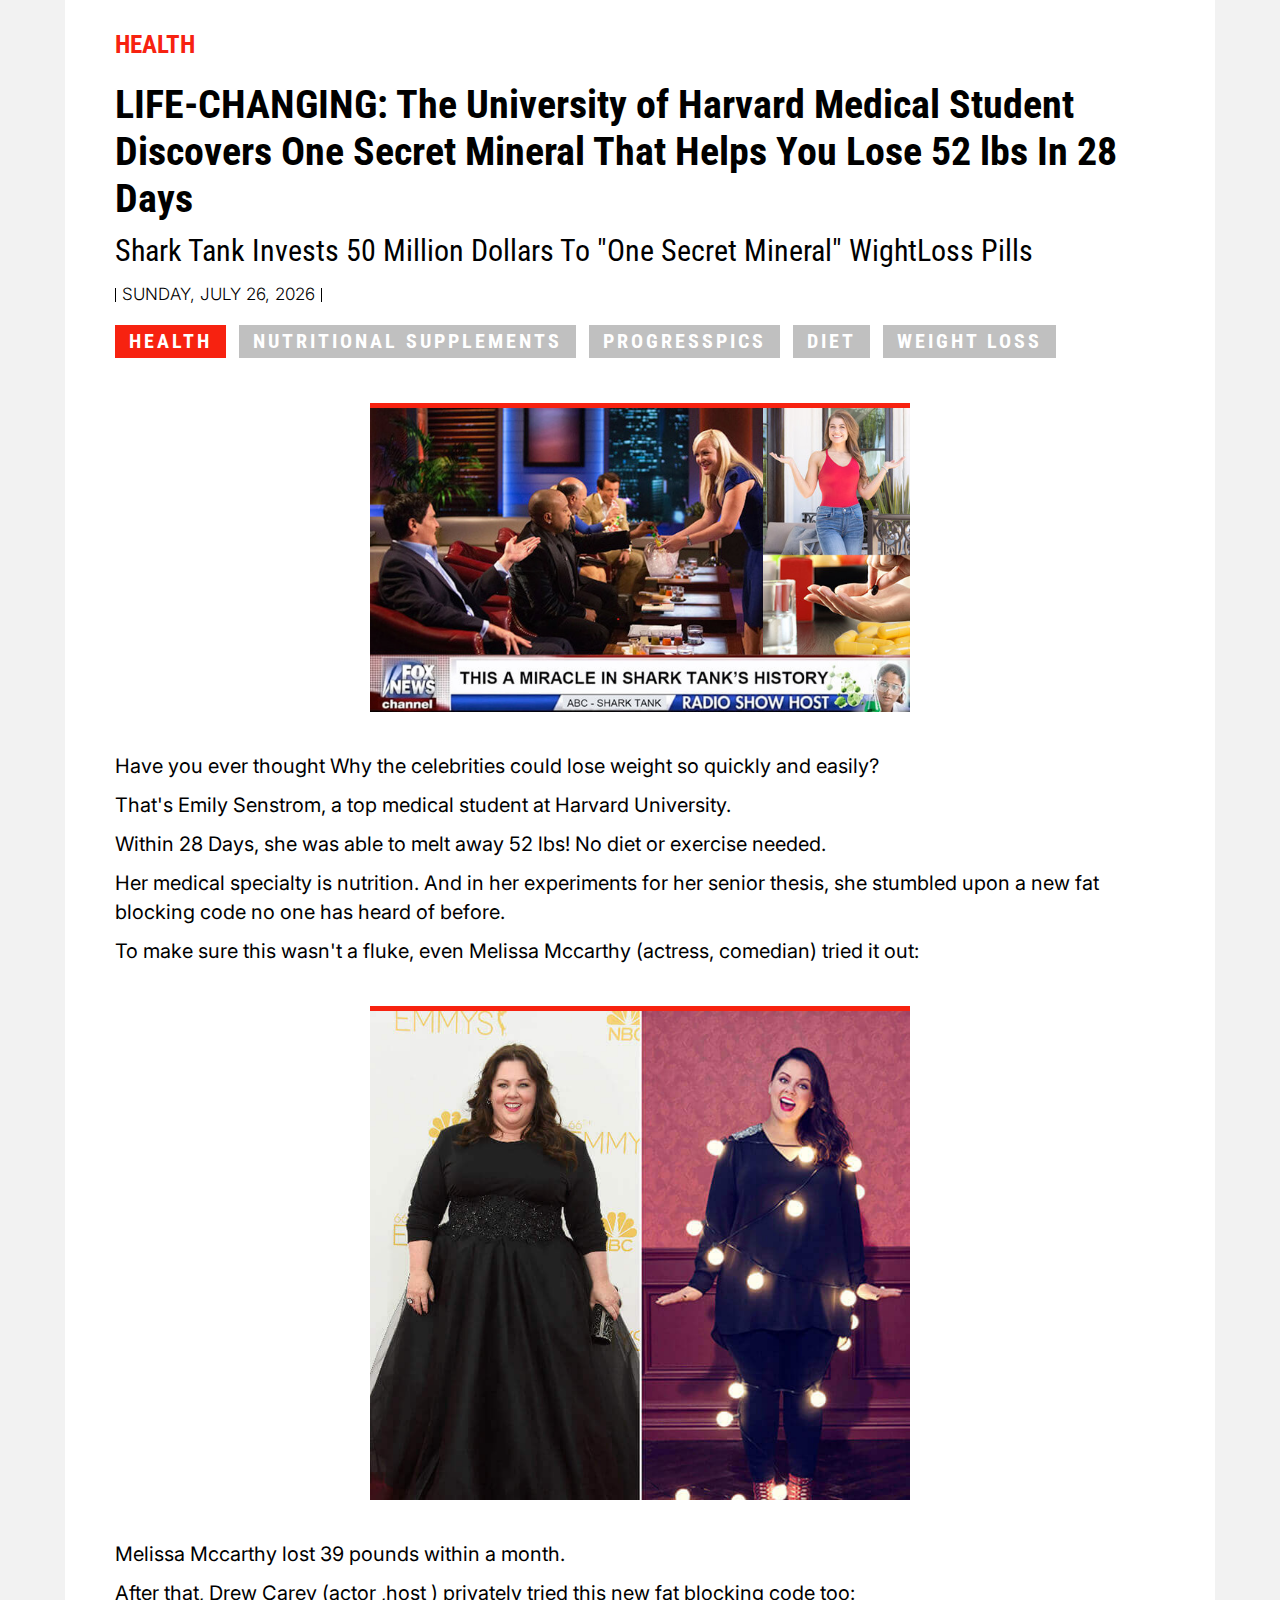
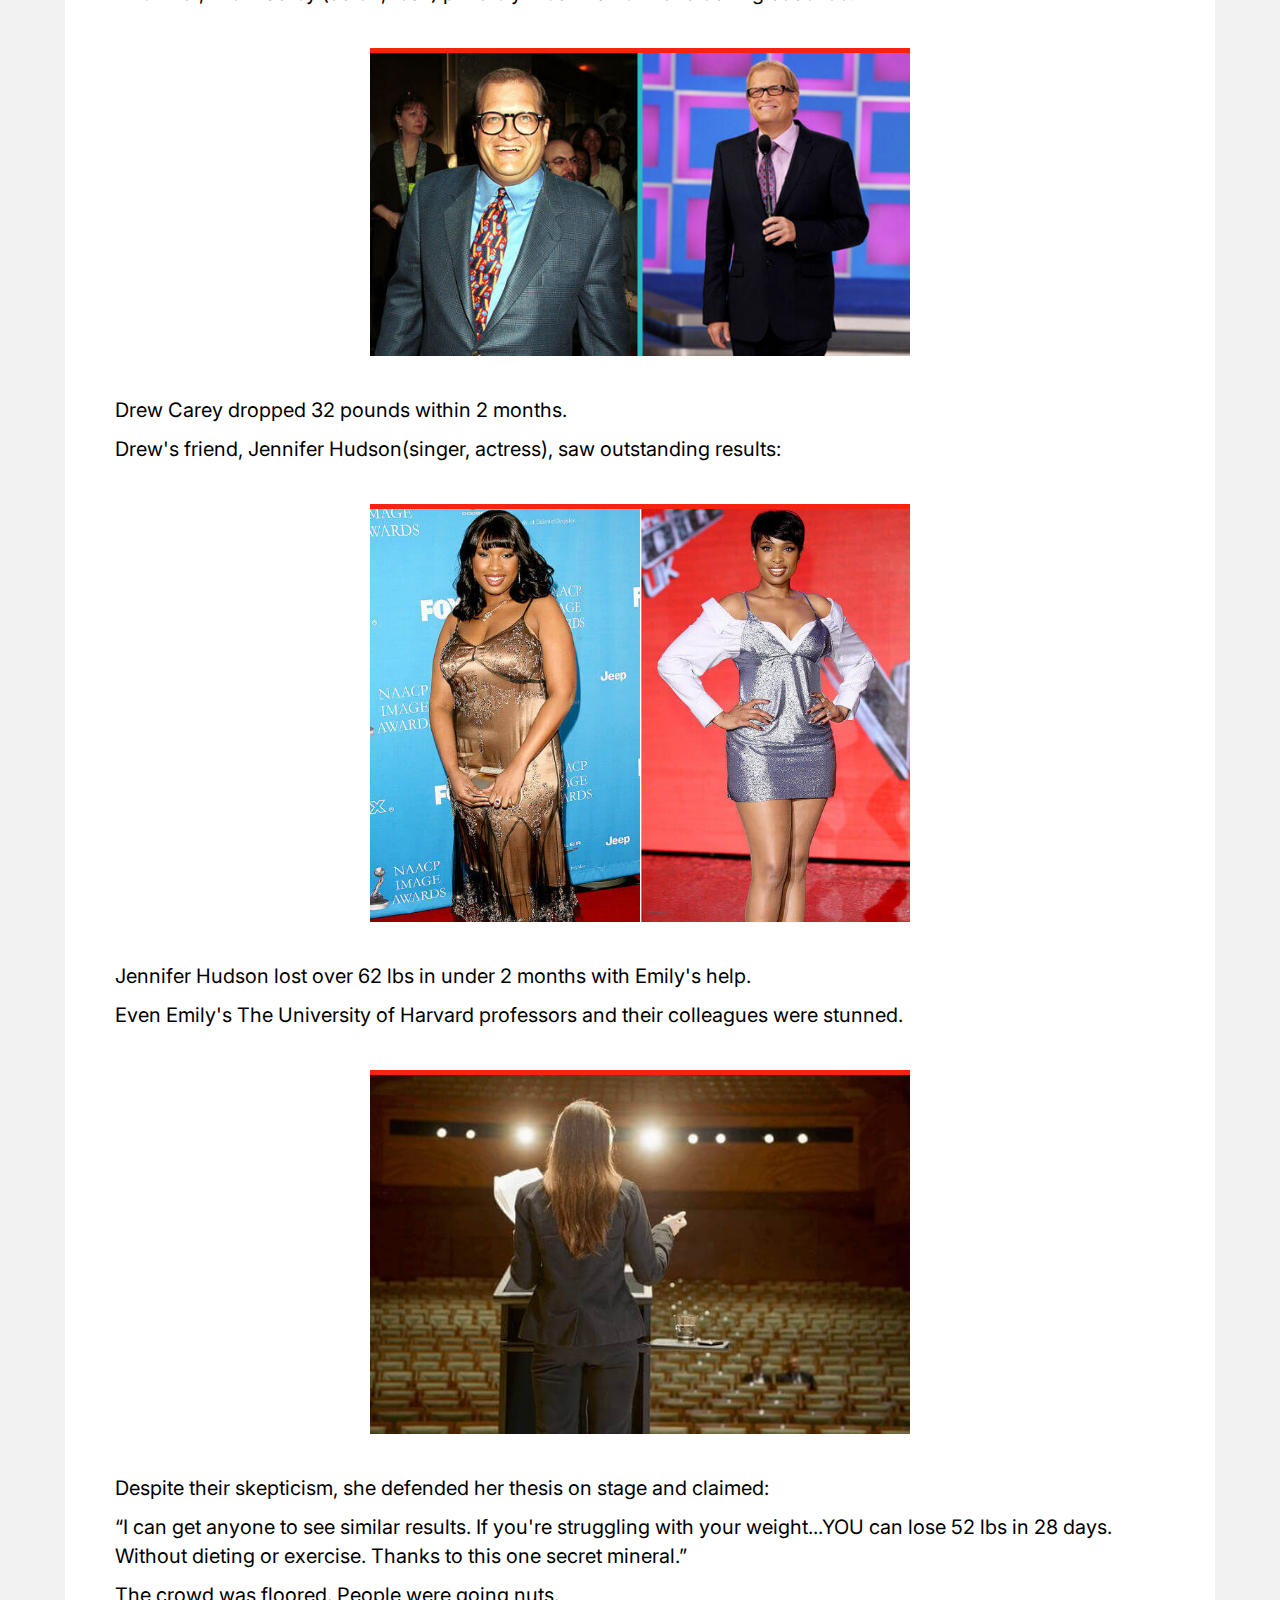
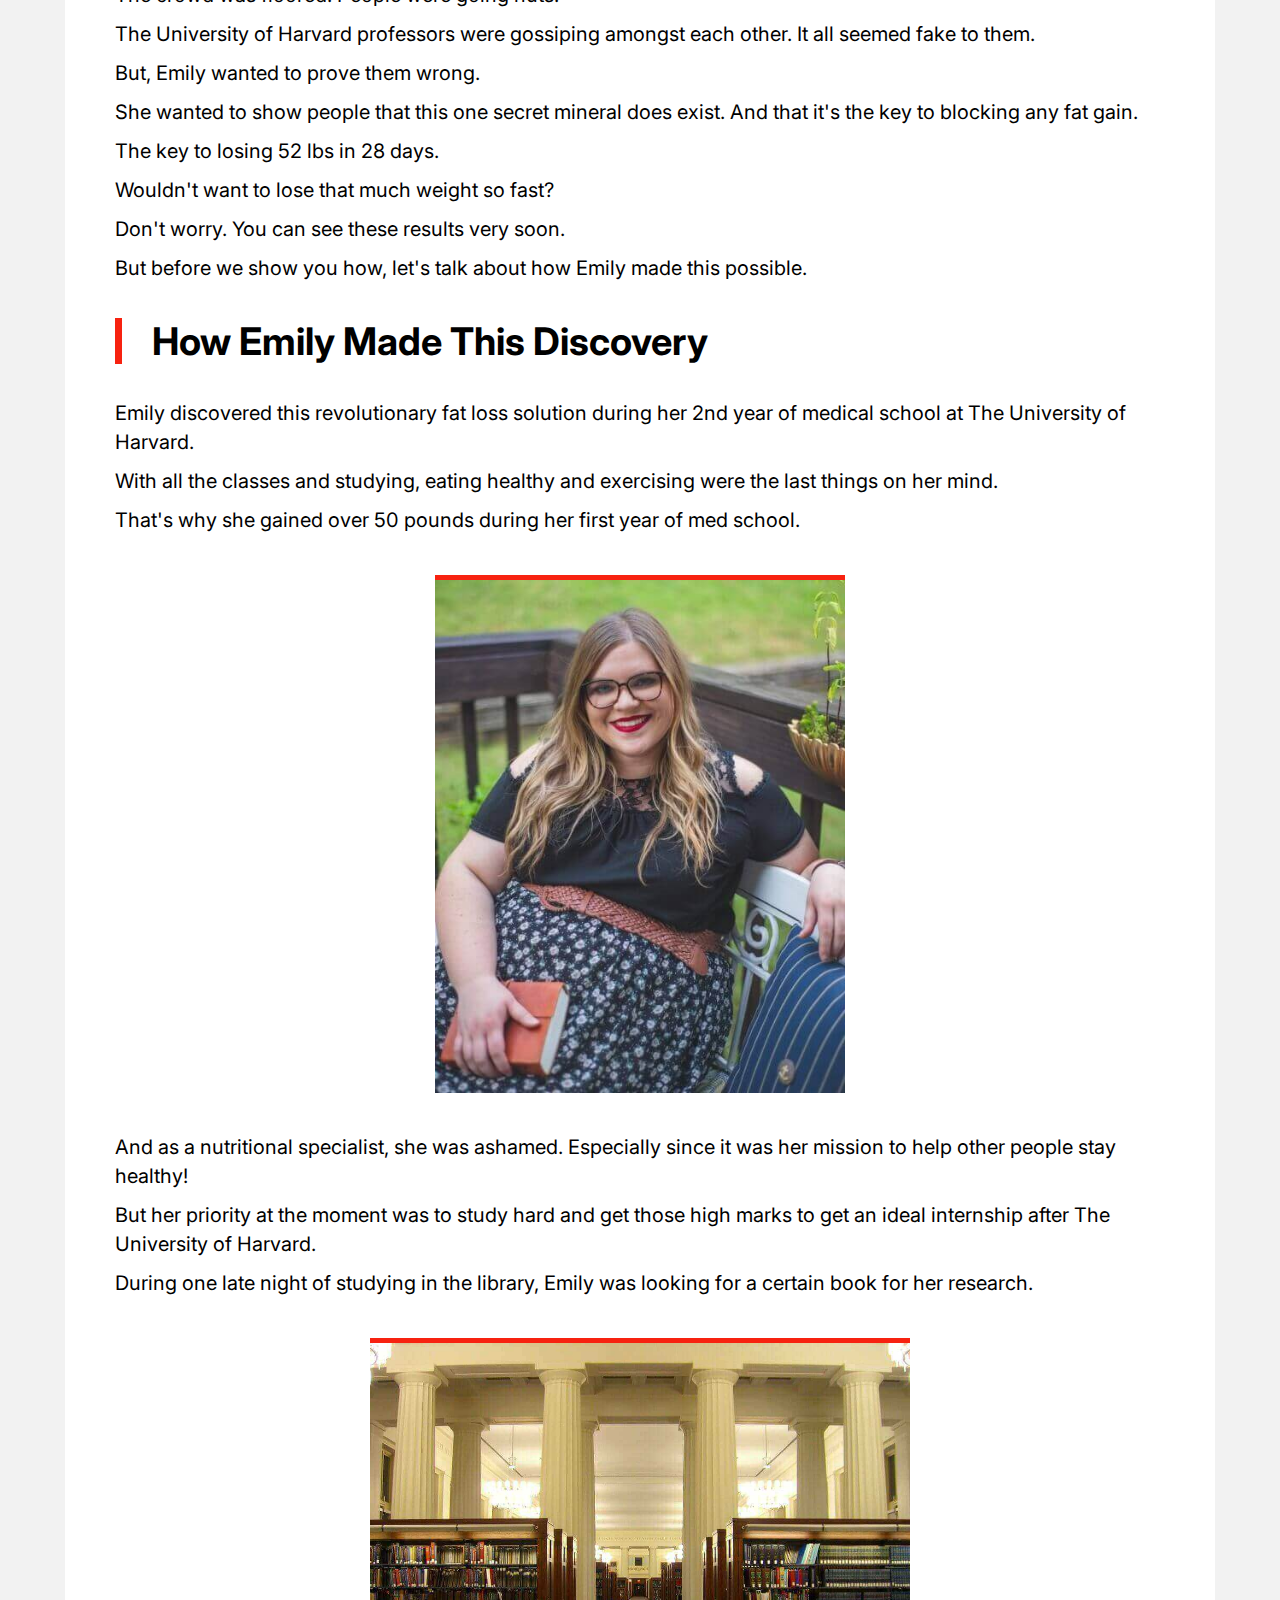
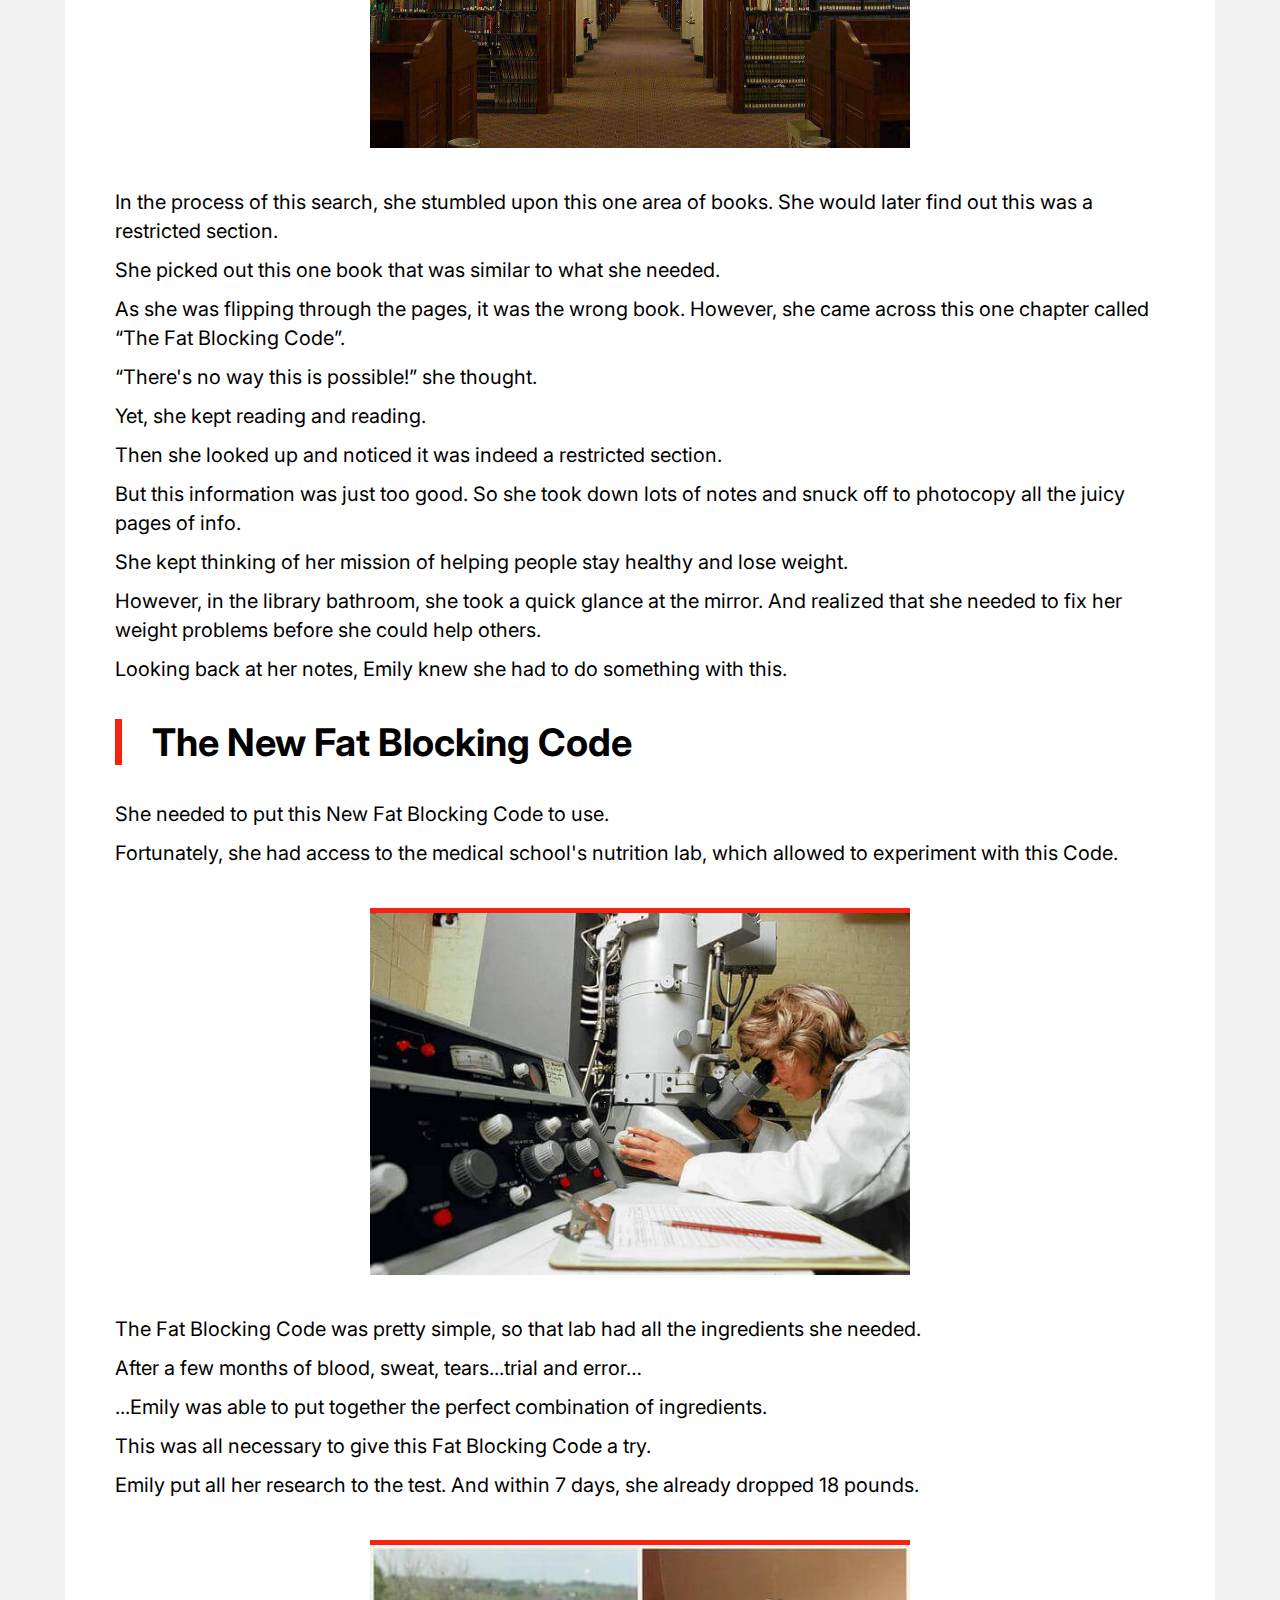
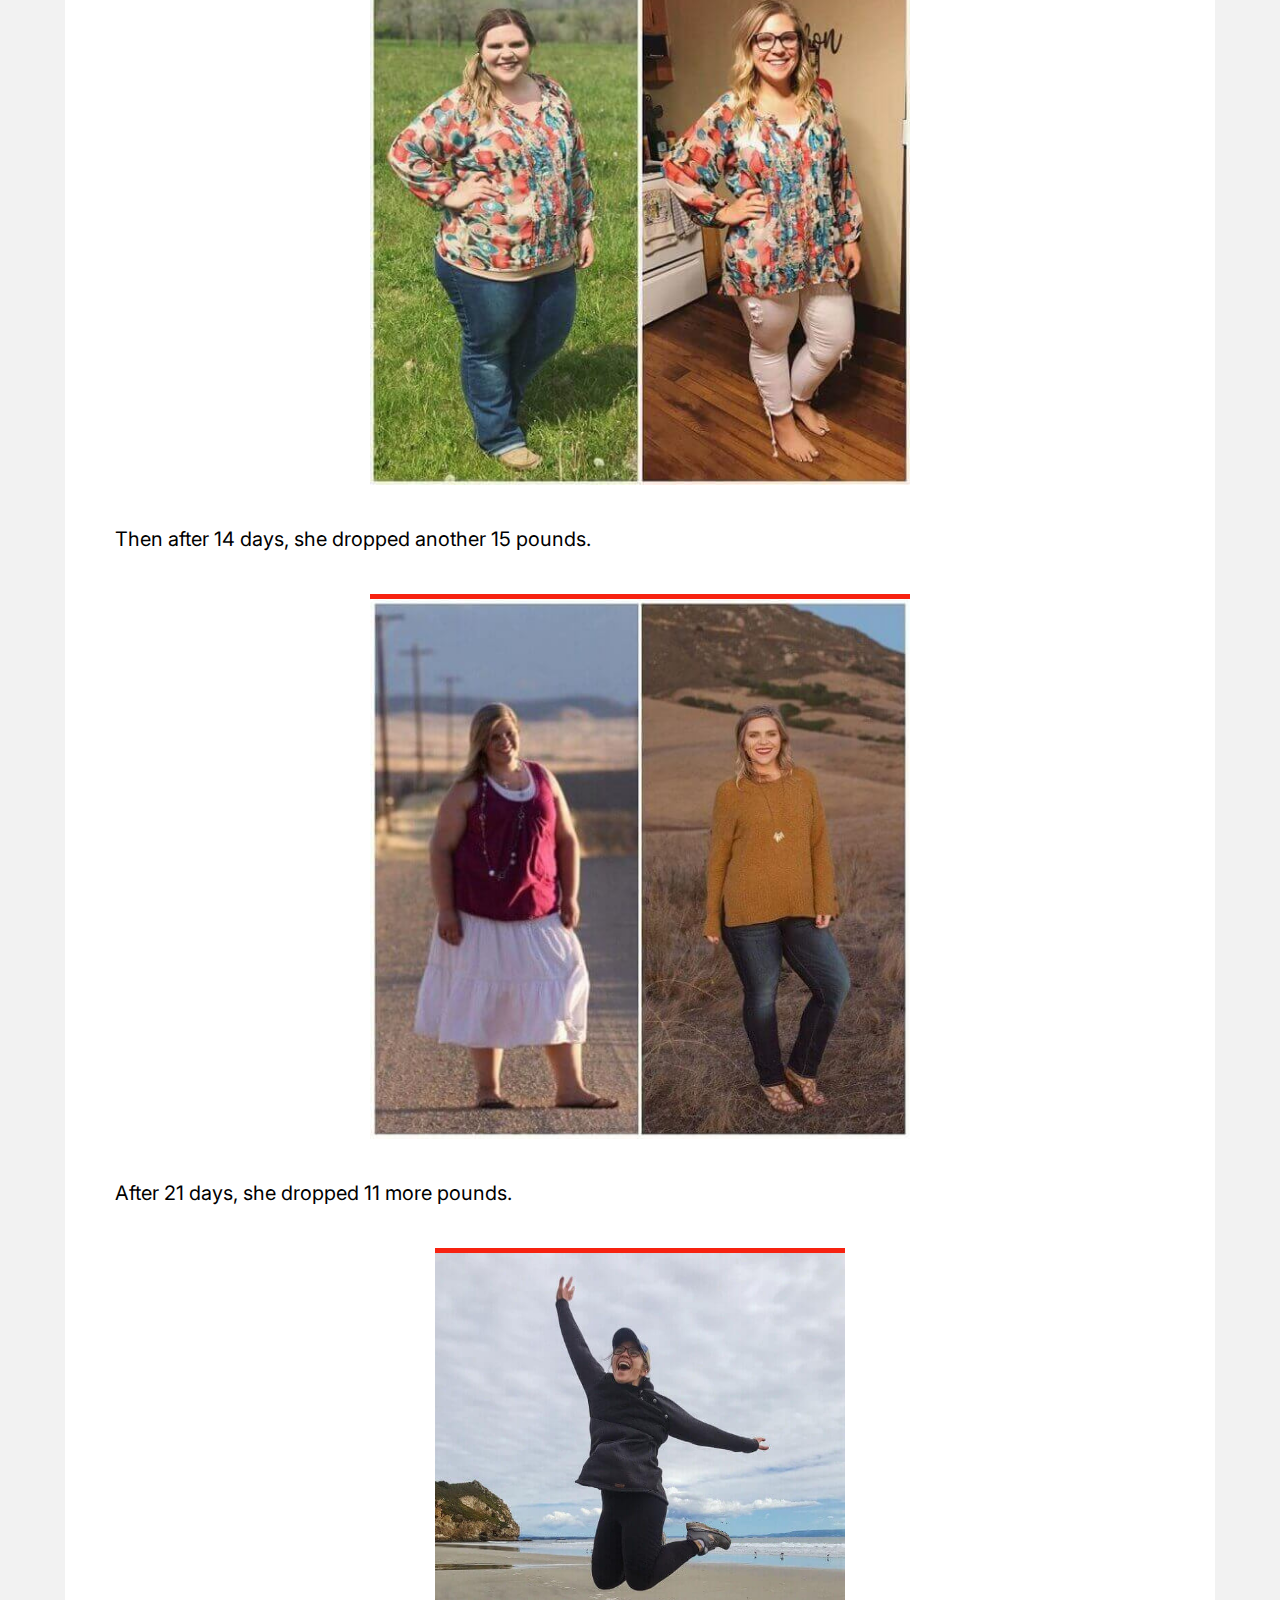
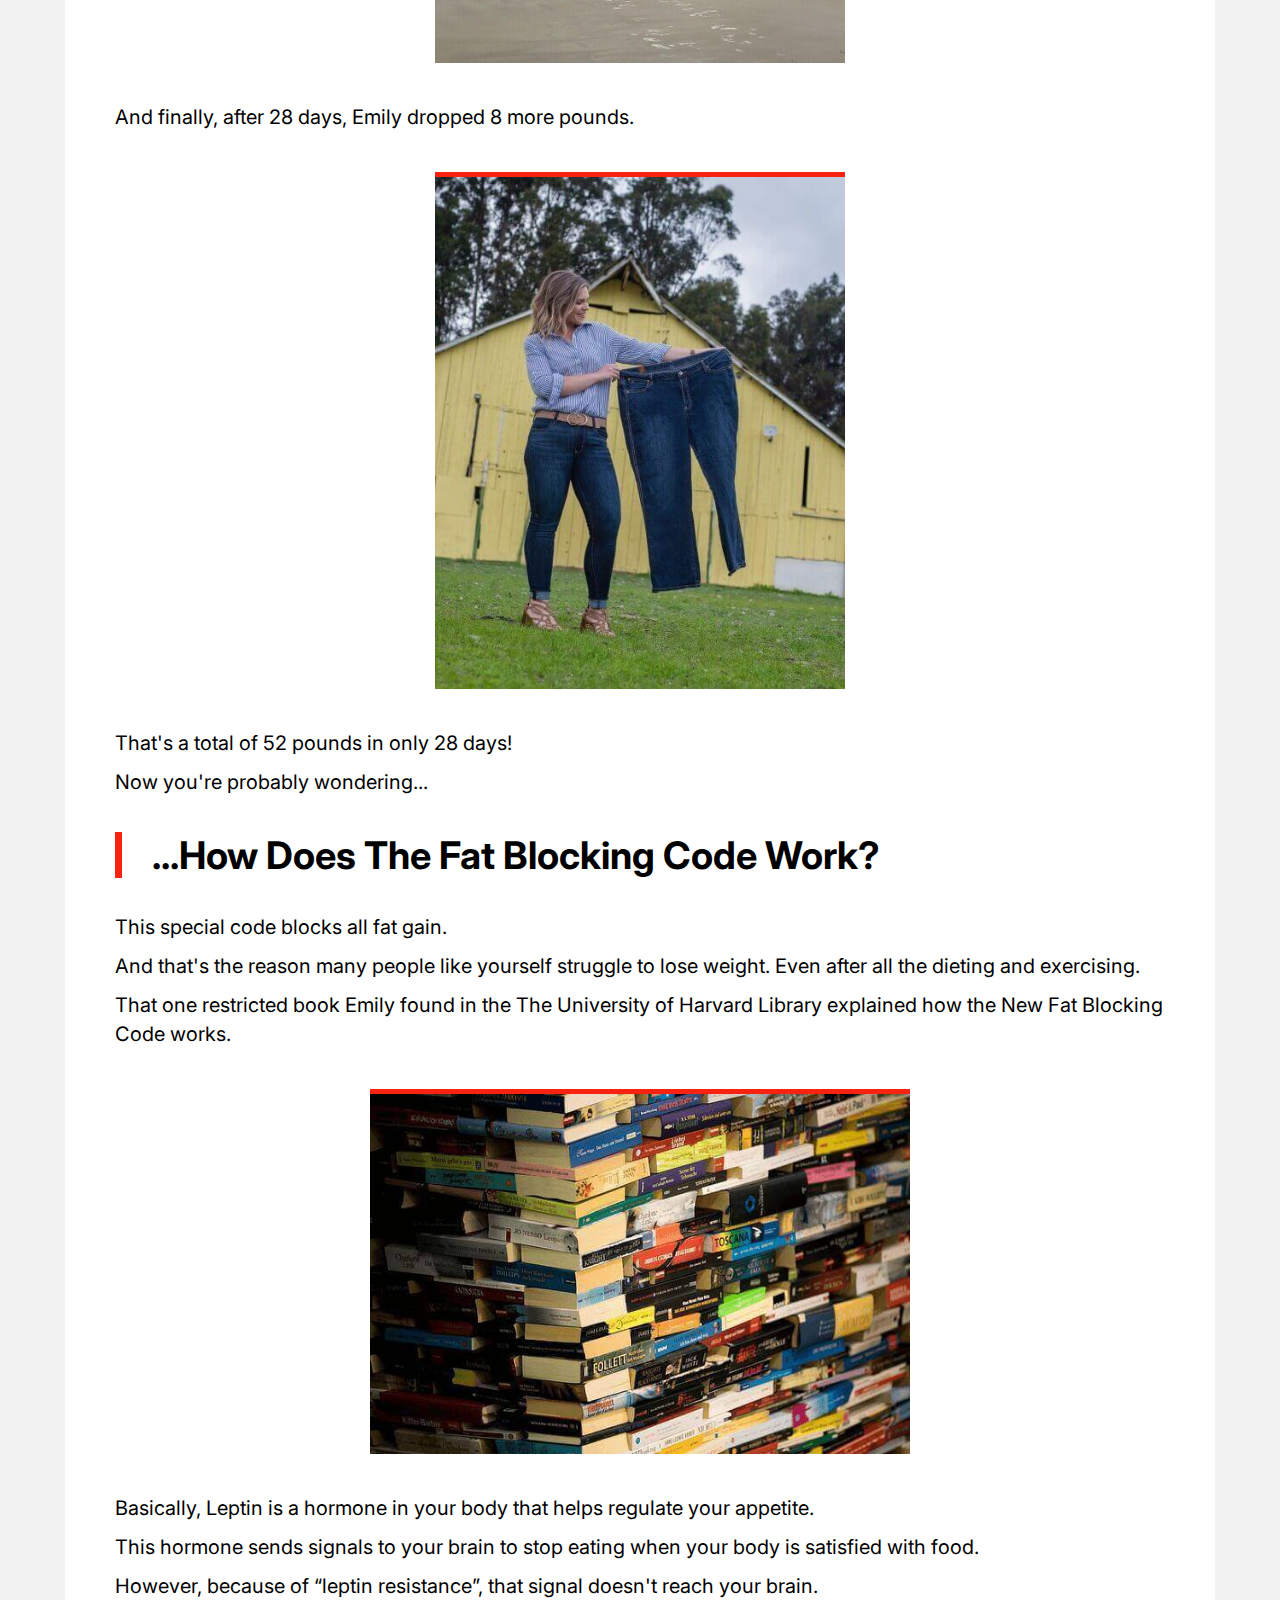
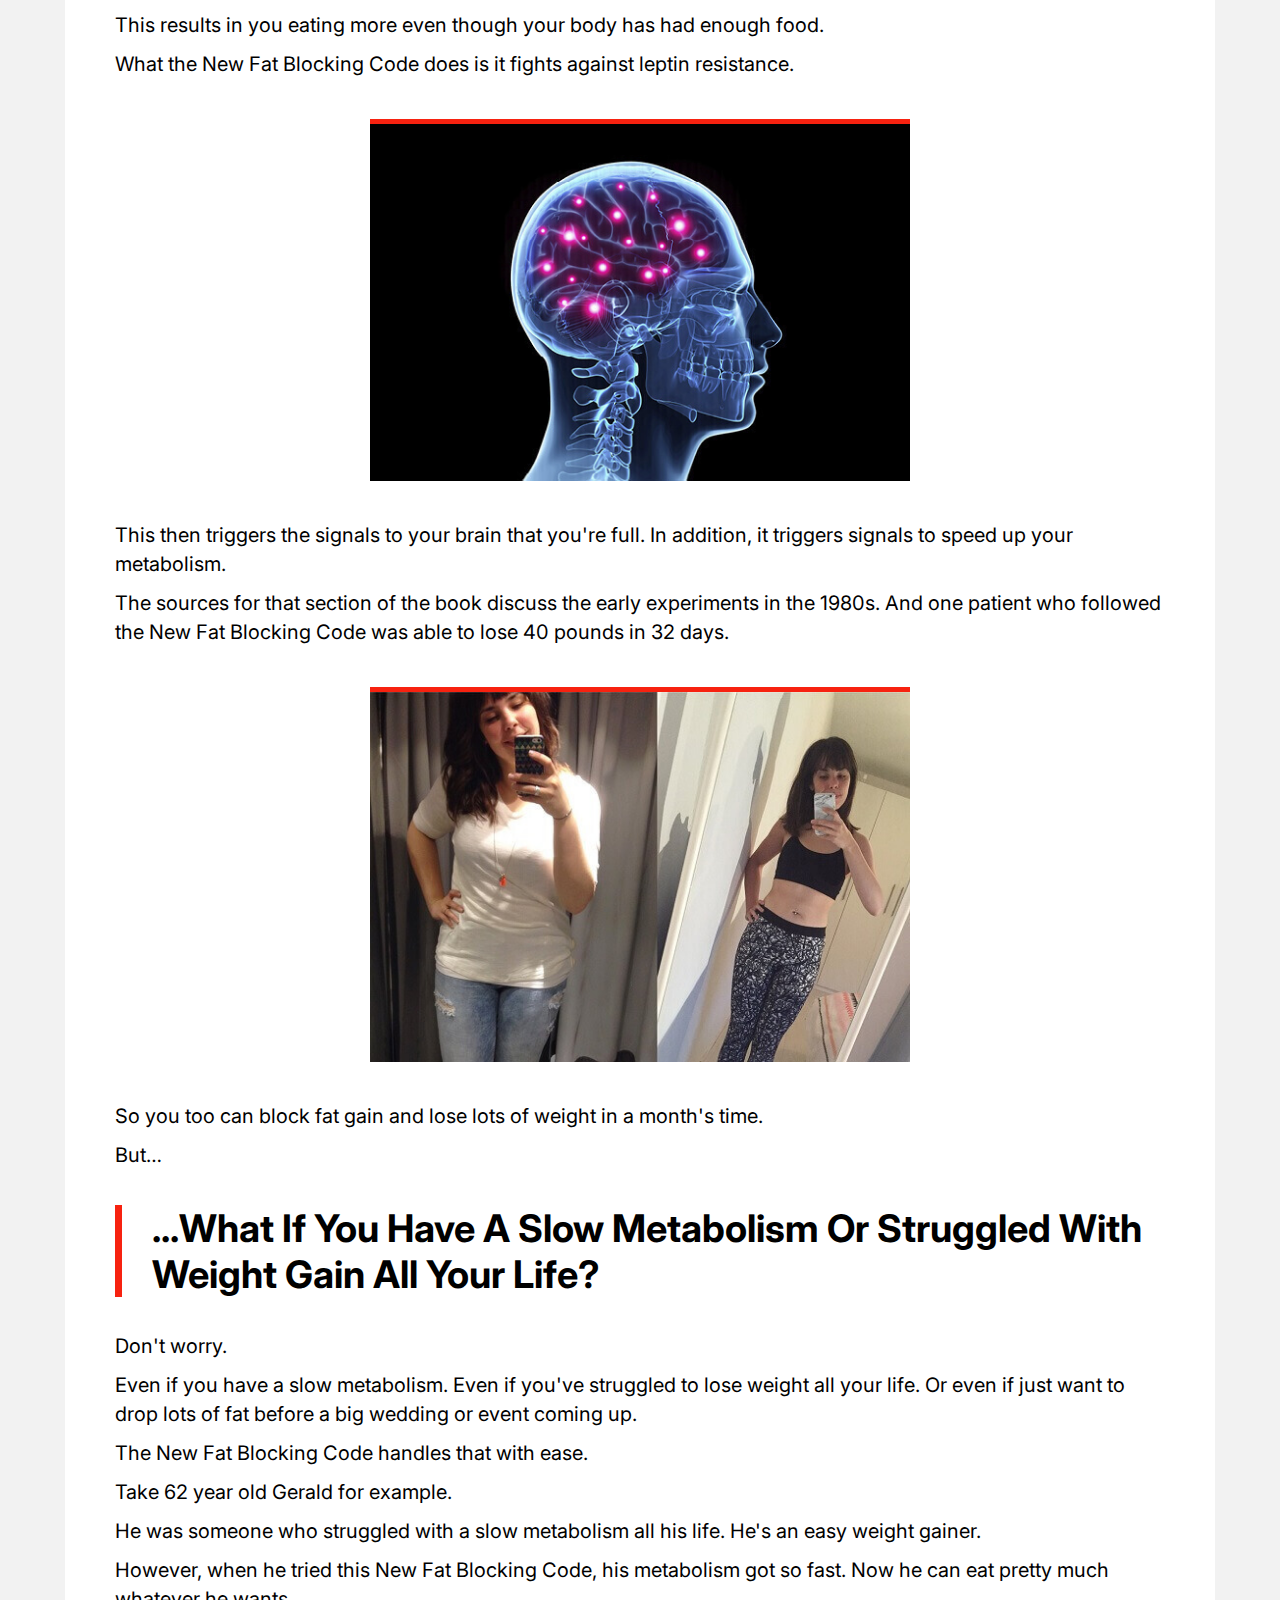
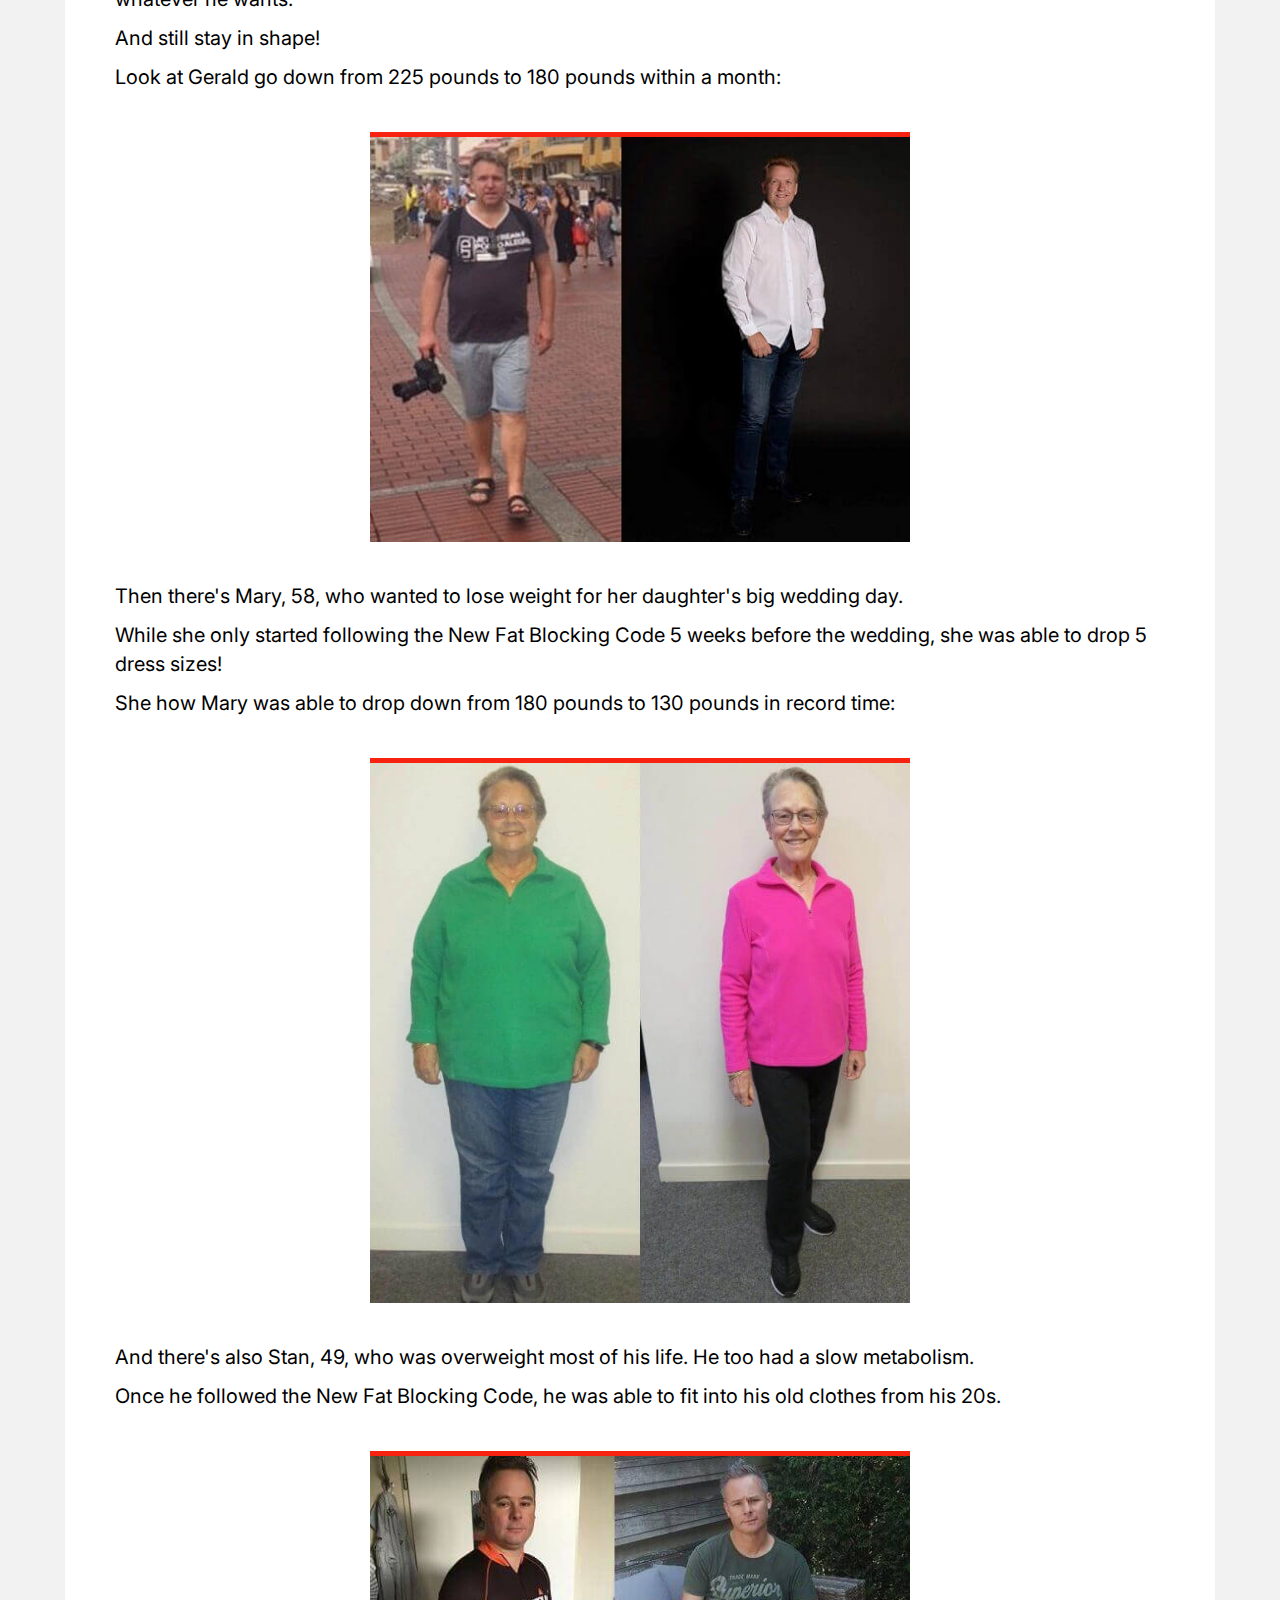
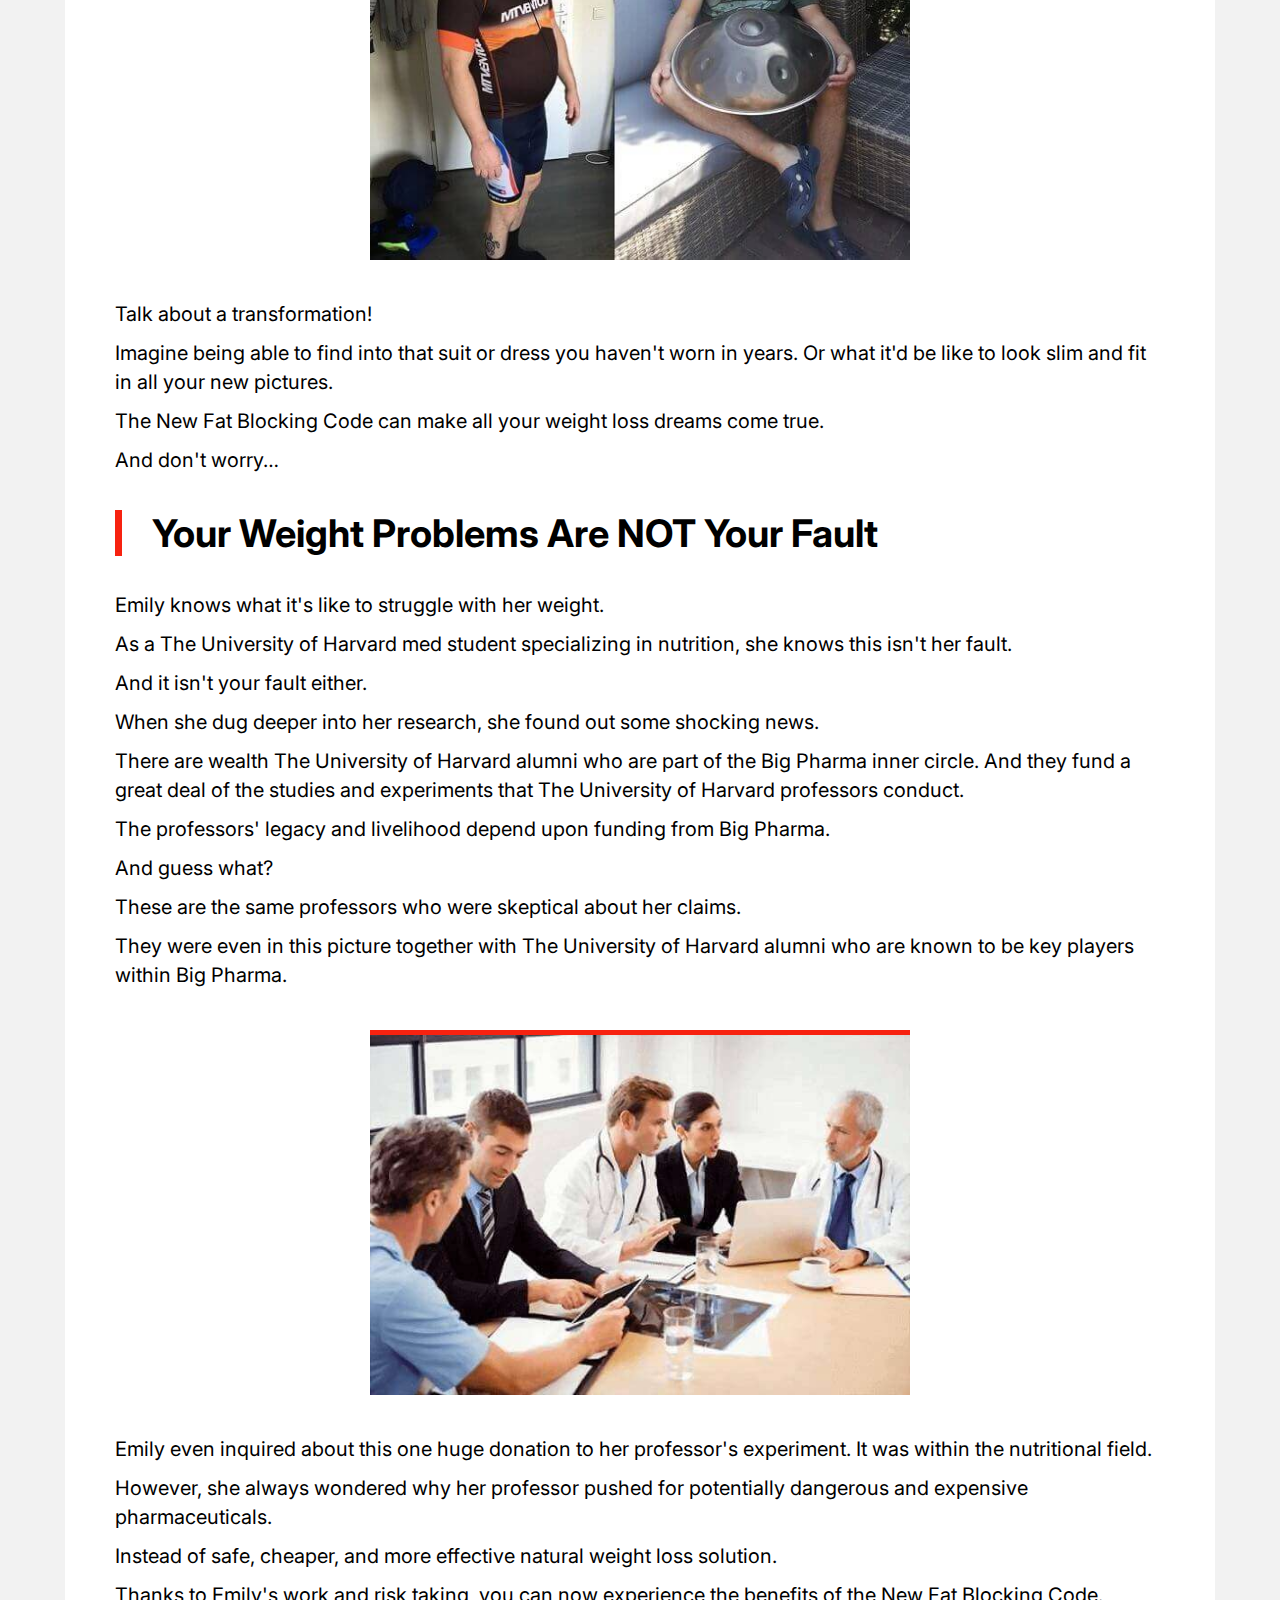
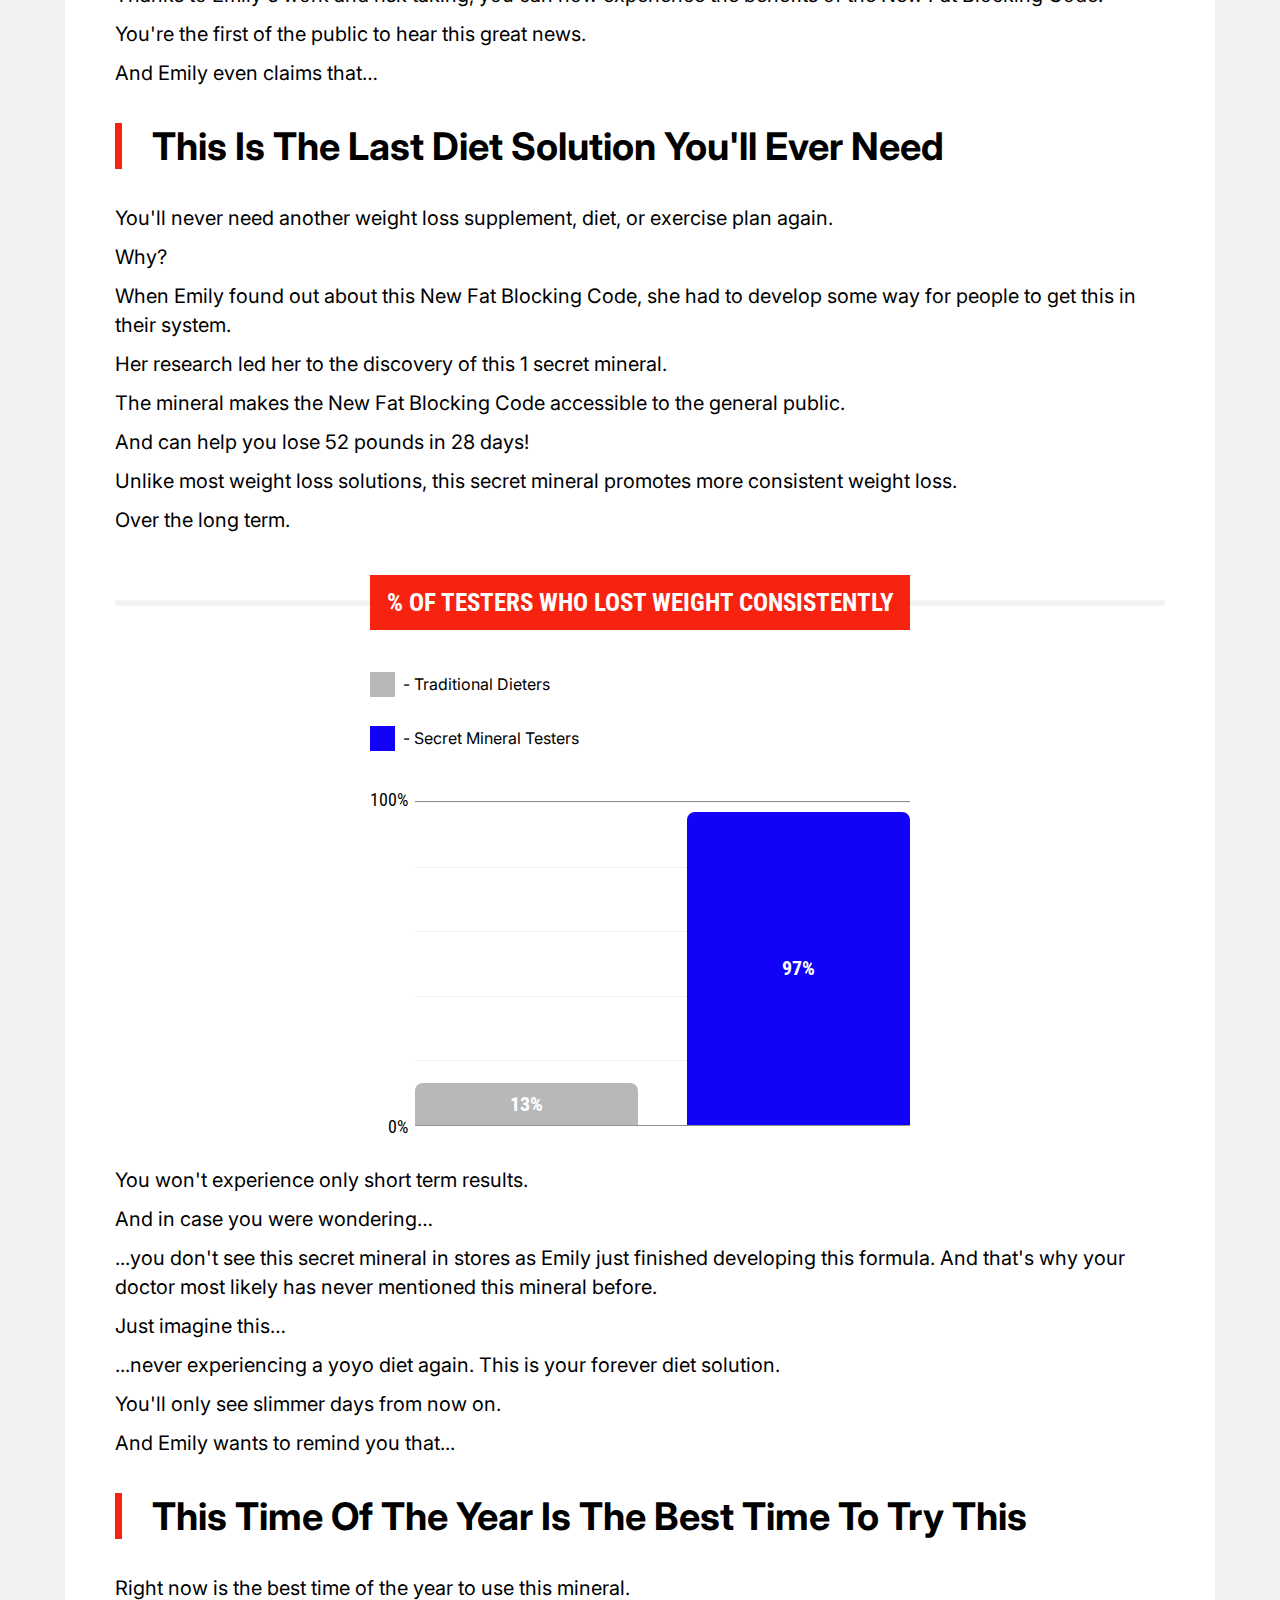
<file: go90keto90-2/index.html>
<body data-new-gr-c-s-check-loaded="14.1057.0" data-gr-ext-installed data-new-gr-c-s-loaded="14.1057.0">
<!DOCTYPE html>
<html lang="en">
  <head>
    <meta http-equiv="Content-Type" content="text/html; charset=UTF-8" />
    <meta name="viewport" content="width=device-width, initial-scale=1.0" />
    <title>
              LIFE-CHANGING: The University of Harvard Medical Student Discovers One
              Secret Mineral That Helps You Lose 52 lbs In 28 Days
            </title>
    <meta name="referrer" content="no-referrer" />
    <link rel="stylesheet" href="./css/style.css" />
    <script>
              var dayarray = new Array(
                "Sunday",
                "Monday",
                "Tuesday",
                "Wednesday",
                "Thursday",
                "Friday",
                "Saturday"
              );
              var montharray = new Array(
                "January",
                "February",
                "March",
                "April",
                "May",
                "June",
                "July",
                "August",
                "September",
                "October",
                "November",
                "December"
              );

              function printDate(d) {
                var mydate = new Date();
                var year = mydate.getYear();
                if (year < 1000) year += 1900;
                var day = mydate.getDay();
                var month = mydate.getMonth();
                var daym = mydate.getDate();
                if (daym < 10) daym = "0" + daym;

                document.write(
                  "" +
                    dayarray[day] +
                    ", " +
                    montharray[month] +
                    " " +
                    daym +
                    ", " +
                    year +
                    ""
                );
              }

              function getCurrentMonth(d) {
                var t = new Date(d);
                document.write(montharray[t.getMonth()]);
              }

              function getCurrAndPrevMonth(d) {
                var t = new Date(d);
                document.write(
                  montharray[t.getMonth() - 1] + ", " + montharray[t.getMonth()]
                );
              }
            </script>
    <script src="js/jquery.min.js"></script>
    <script src="js/dr-dtime.js"></script>
    <style>
              .navbar {
                position: relative;
                min-height: 78px;
                margin-bottom: 20px;
                border: 1px solid transparent;
              }

              .navbar-default {
                background-image: none;
                border-radius: 0;
                border: none;
                background: #ffffff;
              }

              .navbar-brand {
                padding: 2px 10px;
              }

              .navbar-brand img {
                width: 200%;
                max-width: 250px;
              }

              .navbar-nav {
                float: left;
              }

              .navbar-default .navbar-nav > li > a {
                font-family: Arial;
                text-shadow: none;
                color: #333333;
                font-size: 13px;
                font-weight: bold;
              }

              .navbar-default .navbar-nav > li > a:hover,
              .navbar-default .navbar-nav > li > a:focus {
                text-shadow: 0px 2px 2px #777;
                color: #fff;
              }

              @media only screen and (max-width: 767px) {
                .navbar-nav {
                  display: block;
                  width: auto;
                  float: none;
                }

                .navbar-nav > li {
                  display: block;
                }

                .navbar-default .navbar-toggle {
                  border-color: #000;
                  background: transparent;
                  color: #000;
                  float: right;
                }

                .navbar-default .navbar-toggle:hover,
                .navbar-default .navbar-toggle:focus {
                  background: transparent;
                  color: #fff;
                  border-color: #fff;
                }

                .navbar-header {
                  text-align: center;
                }

                .navbar-brand {
                  padding: 5px 10px;
                  margin: 0 auto;
                  display: block;
                  float: left;
                  width: 120px;
                }
              }

              @media only screen and (min-width: 768px) and (max-width: 991px) {
                .navbar-default .navbar-nav > li > a {
                  font-size: 16px;
                  padding: 15px 8px;
                }
              }

              @media (min-width: 768px) {
                .navbar {
                  border-radius: 4px;
                }
              }
              .navbar {
                position: relative;
                min-height: 78px;
                margin-bottom: 20px;
                border: 1px solid transparent;
              }

              .navbar-default .navbar-nav > li > a {
                font-family: Arial;
                text-shadow: none;
                color: #333333;
                font-size: 13px;
                font-weight: bold;
              }

              .navbar-default .navbar-nav > li > a {
                color: #777;
              }

              @media (min-width: 768px) {
                .navbar-nav > li > a {
                  padding-top: 15px;
                  padding-bottom: 15px;
                }
              }
              .navbar-nav > li > a {
                padding-top: 10px;
                padding-bottom: 10px;
                line-height: 50px;
              }
              .nav {
                padding-left: 0;
                margin-bottom: 0;
                list-style: none;
                display: block;
              }

              .nav > li {
                display: inline-block;
              }

              .nav > li > a {
                position: relative;
                display: block;
                padding: 15px 15px;
                text-decoration: none;
              }
              .navbar-brand {
                float: left;
                height: 50px;
                font-size: 18px;
                /*line-height: 20px;*/
              }
              .navbar-default .navbar-toggle {
                border-color: #ddd;
              }
              @media (min-width: 768px) {
                .navbar-toggle {
                  display: none;
                }
              }
              .navbar-toggle {
                position: relative;
                float: right;
                padding: 9px 10px;
                margin-top: 8px;
                margin-right: 15px;
                margin-bottom: 8px;
                background-color: transparent;
                background-image: none;
                border: 1px solid transparent;
                border-radius: 4px;
              }
              .collapse {
                display: none;
                visibility: hidden;
              }

              @media (min-width: 768px) {
                .navbar-collapse.collapse {
                  display: block !important;
                  height: auto !important;
                  padding-bottom: 0;
                  overflow: visible !important;
                  visibility: visible !important;
                }
              }

              @media (min-width: 768px) {
                .navbar-collapse {
                  width: auto;
                  border-top: 0;
                  -webkit-box-shadow: none;
                  box-shadow: none;
                }
              }

              @media only screen and (max-width: 767px) {
                .navbar-nav {
                  display: block;
                  width: auto;
                  float: none;
                }
              }
    </style>
    <script>
      function Goto() {
        window.location.href = 'https://www.meal-king-plane.com/aIy6Obr61triULjSwMc0-qLzPseqnqjMlL9fv-vmMZ8~?c1=xxc1xx&c2=xxc2xx&c3=xxc3xx'
      }
    </script>
  </head>
<body>

<div class="wrapper">
<div class="content">
<div class="current-category">HEALTH</div>
<h2 class="title">
LIFE-CHANGING: The University of Harvard Medical Student Discovers
One Secret Mineral That Helps You Lose 52 lbs In 28 Days
</h2>
<h3 class="subtitle">
Shark Tank Invests 50 Million Dollars To "One Secret Mineral"
WightLoss Pills
</h3>
<div class="post-date">
<script>
                printDate(new Date());
              </script>
</div>
<div class="categories">
<ul>
<li class="current">HEALTH</li>
<li>NUTRITIONAL SUPPLEMENTS</li>
<li>PROGRESSPICS</li>
<li>DIET</li>
<li>WEIGHT LOSS</li>
</ul>
</div>
<a href="javascript:void(0);" onclick="Goto()"><img src="jpg/hero.jpg" class="image horizontal" /></a>
<p>
Have you ever thought Why the celebrities could lose weight so
quickly and easily?
</p>
<p>
That's Emily Senstrom, a top medical student at Harvard
University.
</p>
<p>
Within 28 Days, she was able to melt away 52 lbs! No diet or
exercise needed.
</p>
<p>
Her medical specialty is nutrition. And in her experiments for her
senior thesis, she stumbled upon a new fat blocking code no one
has heard of before.
</p>
<p>
To make sure this wasn't a fluke, even Melissa Mccarthy (actress,
comedian) tried it out:
</p>
<img src="jpg/aunt.jpg" class="image horizontal" />
<p>Melissa Mccarthy lost 39 pounds within a month.</p>
<p>
After that, Drew Carey (actor ,host ) privately tried this new fat
blocking code too:
</p>
<img src="jpg/neighbor.jpg" class="image horizontal" />
<p>Drew Carey dropped 32 pounds within 2 months.</p>
<p>
Drew's friend, Jennifer Hudson(singer, actress), saw outstanding
results:
</p>
<img src="jpg/jason.jpg" class="image horizontal" />
<p>
Jennifer Hudson lost over 62 lbs in under 2 months with Emily's
help.
</p>
<p>
Even Emily's The University of Harvard professors and their
colleagues were stunned.
</p>
<img src="jpg/womanspeakingonstage.jpg" class="image horizontal" />
<p>
Despite their skepticism, she defended her thesis on stage and
claimed:
</p>
<p>
“I can get anyone to see similar results. If you're struggling
with your weight...YOU can lose 52 lbs in 28 days. Without dieting
or exercise. Thanks to this one secret mineral.”
</p>
<p>The crowd was floored. People were going nuts.</p>
<p>
The University of Harvard professors were gossiping amongst each
other. It all seemed fake to them.
</p>
<p>But, Emily wanted to prove them wrong.</p>
<p>
She wanted to show people that this one secret mineral does exist.
And that it's the key to blocking any fat gain.
</p>
<p>The key to losing 52 lbs in 28 days.</p>
<p>Wouldn't want to lose that much weight so fast?</p>
<p>Don't worry. You can see these results very soon.</p>
<p>
But before we show you how, let's talk about how Emily made this
possible.
</p>
<h1>How Emily Made This Discovery</h1>
<p>
Emily discovered this revolutionary fat loss solution during her
2nd year of medical school at The University of Harvard.
</p>
<p>
With all the classes and studying, eating healthy and exercising
were the last things on her mind.
</p>
<p>
That's why she gained over 50 pounds during her first year of med
school.
</p>
<img src="jpg/fatemily.jpg" class="image vertical" />
<p>
And as a nutritional specialist, she was ashamed. Especially since
it was her mission to help other people stay healthy!
</p>
<p>
But her priority at the moment was to study hard and get those
high marks to get an ideal internship after The University of
Harvard.
</p>
<p>
During one late night of studying in the library, Emily was
looking for a certain book for her research.
</p>
<img src="jpg/harvardlibrary.jpg" class="image horizontal" />
<p>
In the process of this search, she stumbled upon this one area of
books. She would later find out this was a restricted section.
</p>
<p>
She picked out this one book that was similar to what she needed.
</p>
<p>
As she was flipping through the pages, it was the wrong book.
However, she came across this one chapter called “The Fat Blocking
Code”.
</p>
<p>“There's no way this is possible!” she thought.</p>
<p>Yet, she kept reading and reading.</p>
<p>
Then she looked up and noticed it was indeed a restricted section.
</p>
<p>
But this information was just too good. So she took down lots of
notes and snuck off to photocopy all the juicy pages of info.
</p>
<p>
She kept thinking of her mission of helping people stay healthy
and lose weight.
</p>
<p>
However, in the library bathroom, she took a quick glance at the
mirror. And realized that she needed to fix her weight problems
before she could help others.
</p>
<p>
Looking back at her notes, Emily knew she had to do something with
this.
</p>
<h1>The New Fat Blocking Code</h1>
<p>She needed to put this New Fat Blocking Code to use.</p>
<p>
Fortunately, she had access to the medical school's nutrition lab,
which allowed to experiment with this Code.
</p>
<img src="jpg/labscientistresearch.jpg" class="image horizontal" />
<p>
The Fat Blocking Code was pretty simple, so that lab had all the
ingredients she needed.
</p>
<p>After a few months of blood, sweat, tears...trial and error…</p>
<p>
...Emily was able to put together the perfect combination of
ingredients.
</p>
<p>This was all necessary to give this Fat Blocking Code a try.</p>
<p>
Emily put all her research to the test. And within 7 days, she
already dropped 18 pounds.
</p>
<img src="jpg/emilyresults1.jpg" class="image horizontal" />
<p>Then after 14 days, she dropped another 15 pounds.</p>
<img src="jpg/emilyresults2.jpg" class="image horizontal" />
<p>After 21 days, she dropped 11 more pounds.</p>
<img src="jpg/emilyresults3.jpg" class="image vertical" />
<p>And finally, after 28 days, Emily dropped 8 more pounds.</p>
<img src="jpg/emilyresults4.jpg" class="image vertical" />
<p>That's a total of 52 pounds in only 28 days!</p>
<p>Now you're probably wondering...</p>
<h1>...How Does The Fat Blocking Code Work?</h1>
<p>This special code blocks all fat gain.</p>
<p>
And that's the reason many people like yourself struggle to lose
weight. Even after all the dieting and exercising.
</p>
<p>
That one restricted book Emily found in the The University of
Harvard Library explained how the New Fat Blocking Code works.
</p>
<img src="jpg/books.jpg" class="image horizontal" />
<p>
Basically, Leptin is a hormone in your body that helps regulate
your appetite.
</p>
<p>
This hormone sends signals to your brain to stop eating when your
body is satisfied with food.
</p>
<p>
However, because of “leptin resistance”, that signal doesn't reach
your brain.
</p>
<p>
This results in you eating more even though your body has had
enough food.
</p>
<p>
What the New Fat Blocking Code does is it fights against leptin
resistance.
</p>
<img src="jpg/brain.jpg" class="image horizontal" />
<p>
This then triggers the signals to your brain that you're full. In
addition, it triggers signals to speed up your metabolism.
</p>
<p>
The sources for that section of the book discuss the early
experiments in the 1980s. And one patient who followed the New Fat
Blocking Code was able to lose 40 pounds in 32 days.
</p>
<img src="jpg/testpatient.jpg" class="image horizontal" />
<p>
So you too can block fat gain and lose lots of weight in a month's
time.
</p>
<p>But…</p>
<h1>
...What If You Have A Slow Metabolism Or Struggled With Weight
Gain All Your Life?
</h1>
<p>Don't worry.</p>
<p>
Even if you have a slow metabolism. Even if you've struggled to
lose weight all your life. Or even if just want to drop lots of
fat before a big wedding or event coming up.
</p>
<p>The New Fat Blocking Code handles that with ease.</p>
<p>Take 62 year old Gerald for example.</p>
<p>
He was someone who struggled with a slow metabolism all his life.
He's an easy weight gainer.
</p>
<p>
However, when he tried this New Fat Blocking Code, his metabolism
got so fast. Now he can eat pretty much whatever he wants.
</p>
<p>And still stay in shape!</p>
<p>
Look at Gerald go down from 225 pounds to 180 pounds within a
month:
</p>
<img src="jpg/gerald.jpg" class="image horizontal" />
<p>
Then there's Mary, 58, who wanted to lose weight for her
daughter's big wedding day.
</p>
<p>
While she only started following the New Fat Blocking Code 5 weeks
before the wedding, she was able to drop 5 dress sizes!
</p>
<p>
She how Mary was able to drop down from 180 pounds to 130 pounds
in record time:
</p>
<img src="jpg/weddingmom.jpg" class="image horizontal" />
<p>
And there's also Stan, 49, who was overweight most of his life. He
too had a slow metabolism.
</p>
<p>
Once he followed the New Fat Blocking Code, he was able to fit
into his old clothes from his 20s.
</p>
<img src="jpg/stan.jpg" class="image horizontal" />
<p>Talk about a transformation!</p>
<p>
Imagine being able to find into that suit or dress you haven't
worn in years. Or what it'd be like to look slim and fit in all
your new pictures.
</p>
<p>
The New Fat Blocking Code can make all your weight loss dreams
come true.
</p>
<p>And don't worry…</p>
<h1>Your Weight Problems Are NOT Your Fault</h1>
<p>Emily knows what it's like to struggle with her weight.</p>
<p>
As a The University of Harvard med student specializing in
nutrition, she knows this isn't her fault.
</p>
<p>And it isn't your fault either.</p>
<p>
When she dug deeper into her research, she found out some shocking
news.
</p>
<p>
There are wealth The University of Harvard alumni who are part of
the Big Pharma inner circle. And they fund a great deal of the
studies and experiments that The University of Harvard professors
conduct.
</p>
<p>
The professors' legacy and livelihood depend upon funding from Big
Pharma.
</p>
<p>And guess what?</p>
<p>
These are the same professors who were skeptical about her claims.
</p>
<p>
They were even in this picture together with The University of
Harvard alumni who are known to be key players within Big Pharma.
</p>
<img src="jpg/businessmenwithdoctor.jpg" class="image horizontal" />
<p>
Emily even inquired about this one huge donation to her
professor's experiment. It was within the nutritional field.
</p>
<p>
However, she always wondered why her professor pushed for
potentially dangerous and expensive pharmaceuticals.
</p>
<p>
Instead of safe, cheaper, and more effective natural weight loss
solution.
</p>
<p>
Thanks to Emily's work and risk taking, you can now experience the
benefits of the New Fat Blocking Code.
</p>
<p>You're the first of the public to hear this great news.</p>
<p>And Emily even claims that…</p>
<h1>This Is The Last Diet Solution You'll Ever Need</h1>
<p>
You'll never need another weight loss supplement, diet, or
exercise plan again.
</p>
<p>Why?</p>
<p>
When Emily found out about this New Fat Blocking Code, she had to
develop some way for people to get this in their system.
</p>
<p>
Her research led her to the discovery of this 1 secret mineral.
</p>
<p>
The mineral makes the New Fat Blocking Code accessible to the
general public.
</p>
<p>And can help you lose 52 pounds in 28 days!</p>
<p>
Unlike most weight loss solutions, this secret mineral promotes
more consistent weight loss.
</p>
<p>Over the long term.</p>
<div class="graph_block">
<p class="table-title">
<b>% of Testers Who Lost Weight Consistently</b>
</p>
<ul class="label">
<li>
<div class="square1"></div>
- Traditional Dieters
</li>
<li>
<div class="square2"></div>
- Secret Mineral Testers
</li>
</ul>
<table class="graph WeightConsistently">
<tbody>
<tr style="height: 13%">
<td style="background: #b8b8b8"><span>13%</span></td>
</tr>
<tr style="height: 97%">
<td style="background: #1202f7"><span>97%</span></td>
</tr>
</tbody>
</table>
</div>
<p>You won't experience only short term results.</p>
<p>And in case you were wondering…</p>
<p>
...you don't see this secret mineral in stores as Emily just
finished developing this formula. And that's why your doctor most
likely has never mentioned this mineral before.
</p>
<p>Just imagine this…</p>
<p>
...never experiencing a yoyo diet again. This is your forever diet
solution.
</p>
<p>You'll only see slimmer days from now on.</p>
<p>And Emily wants to remind you that...</p>
<h1>This Time Of The Year Is The Best Time To Try This</h1>
<p>Right now is the best time of the year to use this mineral.</p>
<p>
Emily and her team just created the first batches of this mineral.
</p>
<p>And when it's fresh is when the mineral is the most potent.</p>
<p>Faster...BIGGER...weight loss.</p>
<div class="graph_block">
<p class="table-title">
<b>Average Pounds Lost After 1 Month</b>
</p>
<ul class="label">
<li>
<div class="square1"></div>
- Older Batches
</li>
<li>
<div class="square2"></div>
- Fresh Batches
</li>
</ul>
<table class="graph AveragePounds">
<tbody>
<tr style="height: 21%">
<td style="background: #b8b8b8"><span>11 pounds</span></td>
</tr>
<tr style="height: 98%">
<td style="background: #1202f7"><span>48 pounds</span></td>
</tr>
</tbody>
</table>
</div>
<p>
Her mineral case studies have shown bigger weight loss results in
<script>
                printDate(new Date());
              </script>
Tuesday, April 19, 2022 compared to the rest of the year.
</p>
<div class="graph_block">
<p class="table-title">
<b>Average Mineral Weight Loss By Month</b>
</p>
<ul class="label">
<li>
<div class="square1"></div>
- Other Months Of The Year
</li>
<li>
<div class="square2"></div>
-
<script>
                    getCurrAndPrevMonth(new Date());
                  </script>
March, April
</li>
</ul>
<table class="graph AverageMineral">
<tbody>
<tr style="height: 41%">
<td style="background: #b8b8b8"><span>11 pounds</span></td>
</tr>
<tr style="height: 97%">
<td style="background: #1202f7"><span>22 pounds</span></td>
</tr>
</tbody>
</table>
</div>
<p>
But you better hurry, because this new supply is running out FAST:
</p>
<a href="javascript:void(0);" onclick="Goto()"><img src="jpg/lowsupply.jpg" class="image horizontal" /></a>
<p>
Imagine if you were able to get this mineral before the current
batch runs out?
</p>
<p>You could fit into those jeans you haven't worn in years.</p>
<p>You could eat whatever you want again…</p>
<p>...and not have to worry about your weight.</p>
<p>And you'll just be a happier, skinnier you!</p>
<p>But why does Emily want to produce this mineral?</p>
<h1>Emily Wants Others To Experience Similar Success</h1>
<p>For the record…</p>
<p>...Emily is not doing this for the money.</p>
<p>
She just wants to help people lose weight like she did. It's her
life's purpose as a future nutrition-focused doctor.
</p>
<a href="javascript:void(0);" onclick="Goto()"><img src="jpg/harvard.jpg" class="image horizontal" /></a>
<p>Every single diet out there - paleo...keto...vegan…</p>
<p>
...and she's done every workout craze like CrossFit, Zumba, Orange
Theory…
</p>
<p>...But none of them worked long term for her.</p>
<p>
She needed to come up with something that works for the rest of
her life.
</p>
<p>And for YOUR entire life.</p>
<p>
Soon you too can see weight loss results. That you've never seen
before.
</p>
<p>No need to restrict what to eat. How much to eat.</p>
<p>And no need for exercise.</p>
<p>Just imagine seeing your slimmer self in the mirror.</p>
<p>So…</p>
<h1>What Exactly Is This Mineral?</h1>
<a href="javascript:void(0);" onclick="Goto()"><img src="jpg/molecule.jpg" class="image horizontal" /></a>
<p>It's called the K3 Spark Mineral.</p>
<p>
And it gives your body that jump start needed to send the New Fat
Blocking Code signals to your brain.
</p>
<p>
This reminds your body that you're full and satisfied from what
you ate.
</p>
<p>Preventing fat gain.</p>
<p>
In addition to blocking fat, the K3 Spark Mineral puts your body
into Ketosis.
</p>
<p>This makes your body a fat burning furnace.</p>
<p>
However, usually, to achieve Ketosis, you need to follow the
strict Keto diet.
</p>
<p>And as Emily and many others have experienced…</p>
<p>...it's hard to stick with Keto for the long term.</p>
<p>
The K3 Spark Mineral emulates what the keto diet does for your
body and multiplies the result by 3x.
</p>
<p>
Just look at the average weight loss between keto dieters and K3
Spark Mineral users in Emily's experiments:
</p>
<div class="graph_block">
<p class="table-title">
<b>Average Weight Loss - Keto Dieters vs. K3 Spark Mineral
Users</b
                >
</p>
<ul class="label">
<li>
<div class="square1"></div>
- Keto Dieters
</li>
<li>
<div class="square2"></div>
- K3 Spark Mineral Users
</li>
</ul>
<table class="graph AverageWeightLoss">
<tbody>
<tr style="height: 21%">
<td style="background: #b8b8b8"><span>6 pounds</span></td>
</tr>
<tr style="height: 97%">
<td style="background: #1202f7"><span>22 pounds</span></td>
</tr>
</tbody>
</table>
</div>
<p>...and the best part?</p>
<p>
You don't need to diet or exercise to achieve those 3x results.
</p>
<p>Check out this test between 2 patients.</p>
<p>
Emily had one woman follow the traditional keto diet for a month
And another woman used the K3 Spark Mineral.
</p>
<p>The woman who did traditional keto lost about 17 pounds:</p>
<img src="jpg/traditionalketo.jpg" class="image horizontal" />
<p>
However, the woman who used the K3 Spark Mineral, who did NO diet
or exercise…
</p>
<p>...she dropped 51 pounds in one month:</p>
<a href="javascript:void(0);" onclick="Goto()"><img src="jpg/mineralresults.jpg" class="image horizontal" /></a>
<p>
One of the few professors at The University of Harvard who
supports Emily's findings says:
</p>
<a href="javascript:void(0);" onclick="Goto()"><img src="jpg/prof.jpg" class="image horizontal" /></a>
<p>
“This K3 Spark Mineral Emily discovered is revolutionary. It's
easy to use. And you have the fastest weight loss results without
any diet or complicated exercise plan. No side effects too. Highly
recommended.”
</p>
<p>
Say goodbye to exhausting exercises...to such restrictive diets…
</p>
<p>
...and say hello to a happier, easier weight of losing weight.
</p>
<p>But you might be wondering how you get this in your system.</p>
<p>It's simple!</p>
<p>Because…</p>
<h1>This Is The Easiest Weight Loss Solution To Use</h1>
<p>Why is this the easiest way to lose weight?</p>
<p>
You simply take the mineral twice a day. And you too can lose
52lbs in 28 days!
</p>
<p>No need for diet or exercise either!</p>
<p>No counting calories or food restrictions.</p>
<p>No exhausting workouts.</p>
<p>Don't believe this?</p>
<p>Check out how Diane lost 50 lbs in 27 days:</p>
<a href="javascript:void(0);" onclick="Goto()"><img src="jpg/diane.jpg" class="image horizontal" /></a>
<p>
She said, “I was shocked. When I went through Emily's testing, her
team told me not to diet or exercise at all. Just take this
mineral twice a day. Losing 50 pounds in under a month was never
so easy.”
</p>
<p>And here's Edward's results in 29 days:</p>
<a href="javascript:void(0);" onclick="Goto()"><img src="jpg/edward.jpg" class="image horizontal" /></a>
<p>
He said, “I hate doing cardio or any exercise. And don't get me
started on dieting...however, Emily said just to follow the simple
directions on taking the mineral. 29 days later I'm 57 pounds
lighter. I even drank beers and ate pizza every weekend. Thank
you, Emily!”
</p>
<p>
Here's even a comparison of people doing traditional diet and
exercise vs. testers of the K3 Spark Mineral:
</p>
<div class="graph_block">
<p class="table-title">
<b>Average Weight Loss - Keto Dieters vs. K3 Spark Mineral
Users</b
                >
</p>
<ul class="label">
<li>
<div class="square1"></div>
- Traditional Diet And Exercise
</li>
<li>
<div class="square2"></div>
- K3 Spark Mineral Users
</li>
</ul>
<table class="graph AverageWeightLossPercentage">
<tbody>
<tr style="height: 10%">
<td style="background: #b8b8b8"><span>10%</span></td>
</tr>
<tr style="height: 92%">
<td style="background: #1202f7"><span>92%</span></td>
</tr>
</tbody>
</table>
</div>
<p>It's a no brainer.</p>
<p>
92% of the K3 Spark Mineral actually lost over 30 pounds over the
course of one month, while only 10% of people accomplished that
with traditional weight loss methods.
</p>
<p>
NOTE: Testers of the K3 Spark Mineral were allowed to eat any kind
of food. No restrictions on amounts or types of food. Also, they
were allowed to drink alcohol too.
</p>
<p>
Imagine being able to enjoy all the food you love. And not having
to exercise…
</p>
<p>...to achieve your dream body.</p>
<a href="javascript:void(0);" onclick="Goto()"><img src="jpg/oldcoupleonthebeach.jpg" class="image horizontal" /></a>
<p>
Wearing that swim suit or trunks on the beach with total
confidence.
</p>
<p>Because you're in the best shape of your life.</p>
<p>So losing all this weight fast is great and all…</p>
<p>But…</p>
<h1>Is There A Risk Of Gaining All The Weight Back?</h1>
<p>No, there isn't a risk of gaining the weight back.</p>
<p>
Kelsey was a yoyo dieter all her life. And she used all the
different diets and workout crazes out there.
</p>
<p>Nothing would keep her weight don't forever.</p>
<p>
However, when she took part in Emily's tests, Kelsey dropped 47
pounds in 26 days:
</p>
<a href="javascript:void(0);" onclick="Goto()"><img src="jpg/kelsey.jpg" class="image horizontal" /></a>
<p>Now the real test was 6 months later.</p>
<p>Kelsey was still able to maintain her slim, toned body.</p>
<p>
Robert didn't change a thing after losing weight with the K3 Spark
Mineral, and even lost an extra 5 pounds 6 months after his tests
with Emily. He lost a total of 65 pounds:
</p>
<a href="javascript:void(0);" onclick="Goto()"><img src="jpg/robert.jpg" class="image horizontal" /></a>
<p>
Melissa, another one of Emily's testers wrote back 6 months after
her weight loss:
</p>
<p>
“After losing 35 pounds in 30 days, I didn't change a thing for 6
months. And guess what? I still look, weigh, and feel the same!”
</p>
<p>Here's a picture of Melissa's progress:</p>
<a href="javascript:void(0);" onclick="Goto()"><img src="jpg/melissa.jpg" class="image horizontal" /></a>
<p>
If you're a typical yoyo dieter, you can finally see what it's
like to keep the weight off…
</p>
<p>...for good.</p>
<p>Now, you're probably asking...</p>
<h1>Is The K3 Spark Mineral Safe?</h1>
<p>
Because it's a well-researched, natural mineral that Emily
discovered, the K3 Spark Mineral is very safe.
</p>
<p>No side effects whatsoever.</p>
<p>
In fact, look at this comparison of traditional fat burners to the
K3 Spark Mineral:
</p>
<div class="graph_block">
<p class="table-title"><b>% Who Experienced Side Effects</b></p>
<ul class="label">
<li>
<div class="square1"></div>
- Traditional Fat Burner Users
</li>
<li>
<div class="square2"></div>
- K3 Spark Mineral Users
</li>
</ul>
<table class="graph SideEffects">
<tbody>
<tr style="height: 72%">
<td style="background: #b8b8b8"><span>72%</span></td>
</tr>
<tr style="height: 0.3%">
<td style="background: #1202f7">
<span style="display: none">0%</span>
</td>
</tr>
</tbody>
</table>
</div>
<p>
72% of people who used traditional fat burners experienced side
effects, while 0% of the K3 Spark Mineral users had side effects.
</p>
<p>And see what some of these test patients had to say:</p>
<a href="javascript:void(0);" onclick="Goto()"><img src="jpg/olderfit.jpg" class="image horizontal" /></a>
<p>
“The K3 Spark Mineral helped me lose 45 pounds and I didn't
experience any side effects.”
<br/>
- Paul from Oakdale, CT
</p>
<a href="javascript:void(0);" onclick="Goto()"><img src="jpg/olderwomanfit.jpg" class="image horizontal" /></a>
<p>
“I was skeptical about the K3 Spark Mineral...because traditional
fat burners always made me jittery. But my body absorbed this
mineral fine, and I was able to lose over 30 pounds in a month.”
<br/>
- Michelle from Austin, TX
</p>
<p>
So if you're on the fence about this K3 Spark Mineral, you have
nothing to worry about.
</p>
<p>
Just imagine of all the weight you'll lose with no effort at all.
</p>
<p>Okay now…so the big question is…</p>
<h1>How Do You Get Your Hands On The K3 Spark Mineral?</h1>
<p>Well, today's your lucky day!</p>
<p>
Emily finally got approval from her team and from investors to
release this K3 Spark Mineral to the public.
</p>
<p>
In the form of
<a href="javascript:void(0);" onclick="Goto()"><span class="prod_name">go90 Keto Gummies</span></a
              >
</p>
<a href="javascript:void(0);" onclick="Goto()"><img src="go90 Keto.png" class="prod_img prod_img prod-img" /></a>
<p>
Each bottle of <span class="prod_name">go90 Keto Gummies</span> comes
packed with the proper amount of the K3 Spark Mineral in each
pill.
</p>
<p>
Emily's team put in millions of dollars into research and
development of
<a href="javascript:void(0);" onclick="Goto()"><span class="prod_name">go90 Keto Gummies</span></a
              >.
</p>
<p>
Normally, a bottle of this high quality weight loss solution would
cost around $100 a bottle.
</p>
<p>
But...that's not what you'll be paying today for a bottle of
<a href="javascript:void(0);" onclick="Goto()"><span class="prod_name">go90 Keto Gummies</span></a
              >.
</p>
<p>We'll get to the real price in a second, but first...</p>
<h1>
What Are People Saying About
<span class="prod_name">go90 Keto Gummies</span>?
</h1>
<a href="javascript:void(0);" onclick="Goto()"><img src="jpg/marie.jpg" class="image horizontal" /></a>
<p>
“I heard about Emily's successful tests, but I thought it was too
good to be true. Well...23 days later I dropped a total of 47
pounds! God bless everyone else who tries
<a href="javascript:void(0);" onclick="Goto()"><span class="prod_name">go90 Keto Gummies</span></a
              >.”
<br/>
- Marie D. from Central Falls, RI
</p>
<img src="jpg/allison.jpg" class="image horizontal" />
<p>
“Give it a try! I lost 25 pounds in a month.”
<br/>
- Allison O. from Hoboken, NJ
</p>
<a href="javascript:void(0);" onclick="Goto()"><img src="jpg/gary.jpg" class="image horizontal" /></a>
<p>
“All my life I was overweight. No diet or exercise routine ever
worked. Within 25 days, I dropped over 45 pounds for the first
time in my life. Just popped in 2 pills twice a day. That easy.
Thank you, Emily!”
<br/>
- Gary W. from Albuquerque, NM
</p>
<a href="javascript:void(0);" onclick="Goto()"><img src="jpg/kasey.jpg" class="image horizontal" /></a>
<p>
“I was shocked when my friend suggested
<a href="javascript:void(0);" onclick="Goto()"><span class="prod_name">go90 Keto Gummies</span></a
              >...and she even advised me not to exercise or follow a specific
diet plan. In 30 days, I was able to drop about 50 pounds. It was
unbelievable.”
<br/>
- Kasey G. from New Haven, CT
</p>
<a href="javascript:void(0);" onclick="Goto()"><img src="jpg/megan.jpg" class="image horizontal" /></a>
<p>
“Lost 42 pounds in my first month! And to think I even stopped
exercising once I started using
<a href="javascript:void(0);" onclick="Goto()"><span class="prod_name">go90 Keto Gummies</span></a
              >. Highly recommended.”
<br/>
- Megan L. from Philadelphia, PA
</p>
<p>With all these raving reviews, you know that…</p>
<h1>Emily Did All This Hard Work Because She Cares</h1>
<p>She understands what it's like to have weight problems.</p>
<p>
What it's like to have her weight go up and down all her life.
</p>
<p>
And now that she has the perfect weight loss formula, she wants as
many people out there to get their hands on
<a href="javascript:void(0);" onclick="Goto()"><span class="prod_name">go90 Keto Gummies</span></a
              >.
</p>
<p>
Okay, so Emily's investors really don't want her to do this, but
Emily just wants to help people lose weight…
</p>
<p>...just like how she lost 52 pounds in 28 days.</p>
<p>
Instead of paying $100 for a bottle of
<span class="prod_name">go90 Keto Gummies</span>, Emily worked out a
limited time deal.
</p>
<p>
She's now giving a draw where you can take a part and get your
discount on <span class="prod_name">go90 Keto Gummies</span>.
</p>
<p>Now if you're still on the fence...</p>
<h1>What Do You Have To Lose?</h1>
<p>You have 2 choices.</p>
<p>
Choice #1...you decide
<a href="javascript:void(0);" onclick="Goto()"><span class="prod_name">go90 Keto Gummies</span></a
              >
isn't for you.
</p>
<p>That's fine.</p>
<p>
You can leave this page and go on with your life. And stay in the
same shape you're in right now. Stay at the same weight.
</p>
<p>There's nothing wrong with that</p>
<p>
Or...choice #2...you can take control of your life and get
yourself a bottle of
<a href="javascript:void(0);" onclick="Goto()"><span class="prod_name">go90 Keto Gummies</span></a
              >...
</p>
<p>...and drop 52 pounds in 28 days.</p>
<p>The choice is yours!</p>
<p>
If you're ready to lose all that weight today, click the button
below and claim your bottle of
<a href="javascript:void(0);" onclick="Goto()"><span class="prod_name">go90 Keto Gummies</span></a
              >!
</p>
<div class="coupon">
<span> LIMITED TIME OFFER FOR OUR READERS </span>
</div>
<p class="claim-now">(CLAIM YOURS NOW BEFORE THEY'RE ALL GONE)</p>
<p class="note">
Note: Emily and her patients used
<a href="javascript:void(0);" onclick="Goto()"><span class="prod_name">go90 Keto Gummies</span></a
              >
to lose lots of weight.
</p>
<div class="stock-update">
<a href="javascript:void(0);" onclick="Goto()"><img src="png/checkmark.png" class /></a>
<p>
<b>Stock Update: </b> <span>ALMOST GONE</span>. LIMITED
Discounted Supply AVAILABLE as of:
<b>
<script>
                    printDate(new Date());
                  </script>
</b>
</p>
</div>
<div class="features-wrapper" id="toform">
<div class="spin-wrapper">
<p>
<b> NOTE! </b><br/>Just for the visitors of our site, the
<span class="prod_name">go90 Keto Gummies</span> will be sold at a
discount! Hit the "SPIN" button and win a discount! Good luck!
</p>
<div class="wheel-wrapper">
<a href="javascript:void(0);" onclick="Goto()">
<div class="wheel">
<img alt class="wheel-img b-lazy b-error" src="png/prizewheel2.png" />
<div class="wheel-cursor">
<img alt src="png/wheel-cursor.png" class="b-lazy b-error" />
<span class="cursor-text"> SPIN</span>
</div>
</div>
</a>
</div>
</div>
<div class="order_block" style="text-align: center; display: none">
<a href="javascript:void(0);" onclick="Goto()"><img src="go90 Keto.png" class="prod_img prod_img order-block-img b-lazy" />
</a>
<div class="order-block-text">
<a href="javascript:void(0);" onclick="Goto()">
</a>
<div class="checkmark">
<a href="javascript:void(0);" onclick="Goto()">
</a
                    ><a href="javascript:void(0);" onclick="Goto()">Bottle of <span class="prod_name">go90 Keto Gummies</span></a
                    >
</div>
<a href="javascript:void(0);" onclick="Goto()" class="button link-offer" id="link_offer">
Click here for YOUR bottle
</a>
<p>
LIMITED Discounted Supply AVAILABLE as of:
<b>
<script>
                        printDate(new Date());
                      </script>
Tuesday, April 19, 2022
</b>
</p>
<p class="note">
Secure Your
<a href="javascript:void(0);" onclick="Goto()">EXCLUSIVE DEAL</a
                    >
And Get FREE SHIPPING!
</p>
</div>
</div>
<div class="spin-result-wrapper" style="display: none">
<div class="pop-up-window">
<span class="pop-up-heading lt71">Congratulations!</span>
<p class="ruletka-p pop-up-text lt72">
You get discount* on
<span class="prod_name">go90 Keto Gummies</span> and FREE SHIPPING.
<small>*discount is available by ordering from 1 or more bottles
and the discount amount depends on the numbers of
bottles.</small
                    >
</p>
<a class="pop-up-button lt73"> OK</a>
</div>
</div>
</div>
<h1 class="comm">COMMENTS</h1>
<div class="comments">
<div class="comment">
<a href="javascript:void(0);" onclick="Goto()"><img src="jpg/w5.jpg" class="ava" /></a>
<p>
<b> Ingrid McMahon </b>
</p>
<p class="comm-date">
<script>
                    dtime_nums(-2, true);
                  </script>
</p>
<p>
This is a miracle product!!! I want to buy it too. Never mind
cancelling my holiday 10 times in a row!
</p>
</div>
<div class="comment">
<a href="javascript:void(0);" onclick="Goto()"><img src="jpg/w6.jpg" class="ava" /></a>
<p>
<b> Nicole Graeme </b>
</p>
<p class="comm-date">
<script>
                    dtime_nums(-2, true);
                  </script>
</p>
<p>
So, what are you waiting for? Let's order it girls and let's
start losing weight with
<a href="javascript:void(0);" onclick="Goto()"><span class="prod_name">go90 Keto Gummies</span></a
                  >!
</p>
<div class="comment ans">
<a href="javascript:void(0);" onclick="Goto()"><img src="jpg/w7.jpg" class="ava" /></a>
<p>
<b> Sarah Godwit </b>
</p>
<p class="comm-date">
<script>
                      dtime_nums(-2, true);
                    </script>
</p>
<p>
I already bought it. Check out the result. I didn't change
my diet and neither did I work out. photo before / photo
after
</p>
<a href="javascript:void(0);" onclick="Goto()"><img src="jpg/11.jpg" class="comm-img" /></a>
</div>
<div class="comment ans">
<img src="jpg/w8.jpg" class="ava" />
<p>
<b> Samantha Goldin </b>
</p>
<p class="comm-date">
<script>
                      dtime_nums(-2, true);
                    </script>
</p>
<p>Excellent result!</p>
</div>
</div>
<div class="comment">
<img src="jpg/w9.jpg" class="ava" />
<p>
<b> Megan Smiley </b>
</p>
<p class="comm-date">
<script>
                    dtime_nums(-3, true);
                  </script>
</p>
<p>
The most important changes take place inside you. First, you
change outside - and then emotionally, you feel happy like
never before!
</p>
<div class="comment ans">
<img src="jpg/w10.jpg" class="ava" />
<p>
<b> Lucy Watson </b>
</p>
<p class="comm-date">
<script>
                      dtime_nums(-3, true);
                    </script>
</p>
<p>
I totally agree! After I started using this product, my
husband has shown interest in me again, we are going through
a second honeymoon with him, we have sex more often than 20
years ago! The best thing about it that slimming requires no
effort, it is so easy and convenient!
</p>
</div>
</div>
<div class="comment">
<a href="javascript:void(0);" onclick="Goto()"><img src="jpg/m5.jpg" class="ava" /></a>
<p>
<b> Xander White </b>
</p>
<p class="comm-date">
<script>
                    dtime_nums(-3, true);
                  </script>
</p>
<p>
Here are my photos. I am so embarrassed how I used to look! I
tried other brands, the gym and healthy diets, it worked but
only for a short-term, and I ended up putting on even more
weight. It cost me a lot of money, time and effort. But with
<a href="javascript:void(0);" onclick="Goto()"><span class="prod_name">go90 Keto Gummies</span></a
                  >
I lost weight very quickly and very easily. First I ordered
one bottle and from the first day on I realized that this
product really works. Then I ordered a full course, which was
very affordable. Everyone should try.
</p>
<a href="javascript:void(0);" onclick="Goto()"><img src="jpg/12.jpg" class="comm-img" /></a>
<div class="comment ans">
<a href="javascript:void(0);" onclick="Goto()"><img src="jpg/m6.jpg" class="ava" /></a>
<p>
<b> Tim McIntosh </b>
</p>
<p class="comm-date">
<script>
                      dtime_nums(-3, true);
                    </script>
</p>
<p>
I confirm!
<a href="javascript:void(0);" onclick="Goto()"><span class="prod_name">go90 Keto Gummies</span></a
                    >
works really well even in problem areas, fat is going away
from the whole body evenly. It's obvious from the first days
that the product works.
</p>
<a href="javascript:void(0);" onclick="Goto()"><img src="jpg/13.jpg" class="comm-img" /></a>
</div>
</div>
<div class="comment">
<a href="javascript:void(0);" onclick="Goto()"><img src="jpg/w11.jpg" class="ava" /></a>
<p>
<b> Tina Bright </b>
</p>
<p class="comm-date">
<script>
                    dtime_nums(-3, true);
                  </script>
</p>
<p>I'm 53, do you think this will help at my age?</p>
<div class="comment ans">
<a href="javascript:void(0);" onclick="Goto()"><img src="jpg/w12.jpg" class="ava" /></a>
<p>
<b> Caroline Pourdue </b>
</p>
<p class="comm-date">
<script>
                      dtime_nums(-3, true);
                    </script>
</p>
<p>
Should do. Anyway, this is so far the best of all products
I've ever tried.
</p>
</div>
</div>
<div class="comment">
<a href="javascript:void(0);" onclick="Goto()"><img src="jpg/w13.jpg" class="ava" /></a>
<p>
<b> Nicky Bergara </b>
</p>
<p class="comm-date">
<script>
                    dtime_nums(-4, true);
                  </script>
</p>
<p>Amazing pills! It works for me. I am sharing my progress.</p>
<a href="javascript:void(0);" onclick="Goto()"><img src="jpg/14.jpg" class="comm-img" /></a>
<div class="comment ans">
<a href="javascript:void(0);" onclick="Goto()"><img src="jpg/m7.jpg" class="ava" /></a>
<p>
<b> Mihal Dinga </b>
</p>
<p class="comm-date">
<script>
                      dtime_nums(-4, true);
                    </script>
</p>
<p>How long did it take you?</p>
</div>
<div class="comment ans">
<a href="javascript:void(0);" onclick="Goto()"><img src="jpg/w13.jpg" class="ava" /></a>
<p>
<b> Nicky Bergara </b>
</p>
<p class="comm-date">
<script>
                      dtime_nums(-4, true);
                    </script>
</p>
<p>About a month</p>
</div>
</div>
<div class="comment">
<a href="javascript:void(0);" onclick="Goto()"><img src="jpg/w17.jpg" class="ava" /></a>
<p>
<b> Chloe Smith </b>
</p>
<p class="comm-date">
<script>
                    dtime_nums(-4, true);
                  </script>
</p>
<p>
I am so glad I found this
<a href="javascript:void(0);" onclick="Goto()"><span class="prod_name">go90 Keto Gummies</span></a
                  >! My quality of life improved so much. I am a happy woman
again ... thank you!
</p>
</div>
<div class="comment">
<a href="javascript:void(0);" onclick="Goto()"><img src="jpg/w14.jpg" class="ava" /></a>
<p>
<b> Frida Brown </b>
</p>
<p class="comm-date">
<script>
                    dtime_nums(-5, true);
                  </script>
</p>
<p>
They think I am just 30 years old, if at all, this is awesome!
I used to be embarrassed of my appearance, but now I am
embarrassed to say that I am 43)))
</p>
<a href="javascript:void(0);" onclick="Goto()"><img src="jpg/15.jpg" class="comm-img" /></a>
</div>
<div class="comment">
<a href="javascript:void(0);" onclick="Goto()"><img src="jpg/m8.jpg" class="ava" /></a>
<p>
<b> Nick Whitesands </b>
</p>
<p class="comm-date">
<script>
                    dtime_nums(-5, true);
                  </script>
</p>
<p>
My wife and I both took a course and lost over 100 lbs between
the 2 of us, and mind you without diets and gyms. This product
is cool and very easy to lose weight with.
</p>
</div>
<div class="comment">
<a href="javascript:void(0);" onclick="Goto()"><img src="jpg/w15.jpg" class="ava" /></a>
<p>
<b> Christine Knight </b>
</p>
<p class="comm-date">
<script>
                    dtime_nums(-5, true);
                  </script>
</p>
<p>
Today everyone can have a beautiful and slender body, and not
only few people with good genetics and a lot of free time for
daily workout in the gym.
</p>
</div>
<div class="comment">
<a href="javascript:void(0);" onclick="Goto()"><img src="jpg/m9.jpg" class="ava" /></a>
<p>
<b> Alex Gill </b>
</p>
<p class="comm-date">
<script>
                    dtime_nums(-5, true);
                  </script>
</p>
<p>
It took me just 3 weeks to get my body mass back in control.
The fastest weight loss ever.
</p>
</div>
<div class="comment">
<a href="javascript:void(0);" onclick="Goto()"><img src="jpg/w16.jpg" class="ava" /></a>
<p>
<b> Zoe Pettersen </b>
</p>
<p class="comm-date">
<script>
                    dtime_nums(-5, true);
                  </script>
</p>
<p>It's so easy, all you need is just to take these pills.</p>
</div>
<div class="comment">
<a href="javascript:void(0);" onclick="Goto()"><img src="jpg/m10.jpg" class="ava" /></a>
<p>
<b> Chris Jones </b>
</p>
<p class="comm-date">
<script>
                    dtime_nums(-5, true);
                  </script>
</p>
<p>
Order one bottle and you will immediately understand what it's
all about – the most reliable and risk-free way!
</p>
</div>
</div>
<a href="javascript:void(0);" onclick="Goto()" class="button">Click here for YOUR bottle</a
            >
</div>
</div>
<script>
          $(function () {
            var wheel = document.querySelector(".wheel-img");
            var resultWrapper = document.querySelector(".spin-result-wrapper");
            $(".cursor-text").click(function () {
              $(".cursor-text").css("pointer-events", "none");
              if (wheel.classList.contains("rotated")) {
                resultWrapper.style.display = "block";
              } else {
                wheel.classList.add("super-rotation");
                setTimeout(function () {
                  resultWrapper.style.display = "block";
                }, 8000);
                setTimeout(function () {
                  $(".spin-wrapper").slideUp();
                  $(".order_block").slideDown();
                }, 10000);
                wheel.classList.add("rotated");
              }
            });

            $("a, .close-popup, .pop-up-button")
              .not("#link_offer, #cert")
              .click(function (e) {
                e.preventDefault();
                $(".spin-result-wrapper").fadeOut();
                var top = $("#toform").offset().top;
                $("body,html").animate(
                  {
                    scrollTop: top,
                  },
                  800
                );
              });
          });
        </script>
</body>
<grammarly-desktop-integration data-grammarly-shadow-root="true"></grammarly-desktop-integration>

<!-- Mirrored from clicklina.com/sd/jf/view28/ by HTTrack Website Copier/3.x [XR&CO'2014], Wed, 19 Apr 2023 15:36:16 GMT -->
</html>
</body>
<grammarly-desktop-integration data-grammarly-shadow-root="true"></grammarly-desktop-integration>
</html>
</file>
<file: go90keto-2/css/style.css>
@import url('https://fonts.googleapis.com/css2?family=Roboto+Condensed:ital,wght@0,300;0,400;0,700;1,300;1,400;1,700&display=swap');

/*font-family: 'Roboto Condensed', sans-serif;*/

@import url('https://fonts.googleapis.com/css2?family=Inter:wght@100;200;300;400;500;600;700;800;900&display=swap');

/*font-family: 'Inter', sans-serif;*/

@import url('https://fonts.googleapis.com/css2?family=Roboto:ital,wght@0,100;0,300;0,400;0,500;0,700;0,900;1,100;1,300;1,400;1,500;1,700;1,900&display=swap');

/*font-family: 'Roboto', sans-serif;*/

* {
	box-sizing: border-box;
}

h1,
h2,
h3,
h4,
h5,
p,
ul,
ul li {
	margin: 0;
	padding: 0;
}

img {
	width: 100%;
}

ul li {
	list-style: none;
}

body {
	display: block;
	width: 100%;
	background: #F2F2F2;
	margin: 0;
	padding: 0;
	overflow-x: hidden;
}

.wrapper {
	display: block;
	width: 100%;
	max-width: 1150px;
	margin: 0 auto;
}

p {
	font-family: 'Inter', sans-serif;
	font-style: normal;
	font-weight: normal;
	font-size: 20px;
	line-height: 29px;
	margin-bottom: 10px;
	color: #000000;
}

header {
	background: #fff;
	margin-bottom: 15px;
}

header .top {
	display: flex;
	align-items: center;
	background: #F72210;
	min-height: 120px;
}

header .top .logo {
	display: block;
	width: 100%;
	max-width: 642px;
	margin: 0 auto;
}

.menu {
	display: flex;
	flex-direction: row;
	align-items: center;
}

.menu-ul {
	display: flex;
	flex-direction: row;
	align-items: center;
}

.menu-ul li {
	padding: 16px 18px;
	position: relative;
}

.menu-ul li::after {
	content: " ";
	height: 25px;
	width: 0px;
	background: #C0C0C0;
	border-right: 0.75px solid #C0C0C0;
	margin: auto;
	position: absolute;
	top: 0;
	bottom: 0;
	right: 0;
}

.menu-ul li:last-child {
	padding-right: 55px;
}

.menu-ul li:last-child::after {
	content: none;
}

.menu-ul li a {
	font-family: 'Roboto Condensed', sans-serif;
	font-style: normal;
	font-weight: bold;
	font-size: 18px;
	line-height: 21px;
	color: #000000;
	text-decoration: none;
}

.search {
	font-family: 'Roboto', sans-serif;
	font-style: normal;
	font-weight: normal;
	font-size: 16px;
	line-height: 19px;
	position: relative;
	padding: 16px 30px 16px 0;
	color: #000000;
}

.search::after {
	content: " ";
	position: absolute;
	width: 19px;
	height: 19px;
	background: url(loupe.svg) no-repeat;
	background-size: contain;
	right: 0px;
}

.content {
	background: #fff;
	padding: 30px 50px;
}

.current-category {
	font-family: 'Roboto Condensed', sans-serif;
	font-style: normal;
	font-weight: bold;
	font-size: 25px;
	line-height: 29px;
	margin-bottom: 22px;
	color: #F72210;
}

.title {
	font-family: 'Roboto Condensed', sans-serif;
	font-style: normal;
	font-weight: bold;
	font-size: 40px;
	line-height: 47px;
	color: #000000;
}

.subtitle {
	font-family: 'Roboto Condensed', sans-serif;
	font-style: normal;
	font-weight: normal;
	font-size: 30px;
	line-height: 35px;
	margin: 11px 0;
	color: #000000;
}

.post-date {
	font-family: 'Inter', sans-serif;
	font-style: normal;
	font-weight: 300;
	font-size: 17px;
	line-height: 31px;
	position: relative;
	padding: 0 7px;
	display: inline-block;
	text-transform: uppercase;
	color: #000000;
}

.post-date::before {
	content: " ";
	height: 14px;
	width: 0;
	border-left: 0.75px solid #000000;
	margin: auto;
	position: absolute;
	top: 0;
	bottom: 0;
	left: 0;
}

.post-date::after {
	content: " ";
	height: 14px;
	width: 0;
	border-right: 0.75px solid #000000;
	margin: auto;
	position: absolute;
	top: 0;
	bottom: 0;
	right: 0;
}

.categories {
	margin-top: 15px;
}

.categories ul {
	display: flex;
	flex-direction: row;
	align-items: center;
	flex-wrap: wrap;
}

.categories ul li {
	background: #C0C0C0;
	font-family: 'Roboto Condensed', sans-serif;
	font-style: normal;
	font-weight: bold;
	font-size: 20px;
	line-height: 23px;
	letter-spacing: 0.15em;
	padding: 5px 14px;
	color: #FFFFFF;
	margin-right: 13px;
	margin-bottom: 5px;
}

.categories ul li.current {
	background: #F72210;
}

.categories ul li:last-child {
	margin-right: 0;
}

.content .image {
	display: block;
	margin: 40px auto;
	border-top: 5px solid #F72210;
}

.content .image.horizontal {
	width: 100%;
	max-width: 540px;
}

.content .image.vertical {
	width: 100%;
	max-width: 410px;
}

.social {
	display: flex;
	flex-direction: row;
	align-items: center;
	padding: 18px 0;
	border-top: 1px solid #E3E3E3;
	border-bottom: 1px solid #E3E3E3;
	margin-bottom: 30px;
}

.social span {
	font-family: 'Inter', sans-serif;
	font-style: normal;
	font-weight: 600;
	font-size: 20px;
	line-height: 24px;
	margin-right: 40px;
	color: #000000;
}

.social img {
	width: 41px;
	height: 41px;
	margin-right: 40px;
}

h1 {
	font-family: 'Inter', sans-serif;
	font-style: normal;
	font-weight: bold;
	font-size: 38px;
	line-height: 46px;
	margin: 35px 0;
	padding-left: 30px;
	color: #000000;
	position: relative;
	border-left: 7px solid #F72210;
}

.table-title b {
	font-family: 'Roboto Condensed', sans-serif;
	font-style: normal;
	font-weight: bold;
	font-size: 25px;
	line-height: 45px;
	padding: 5px 10px;
	background: #F72210;
	text-transform: uppercase;
	position: relative;
	color: #FFFFFF;
	z-index: 2;
	text-align: center;
}

.table-title {
	position: relative;
}

.table-title::before {
	content: '';
	display: block;
	height: 5px;
	width: 100%;
	background: #F2F2F2;
	z-index: 1;
	position: absolute;
	top: 50%;
	left: 50%;
	transform: translate(-50%, -50%);
}

.table-title b,
.graph,
.label {
	display: block;
	width: 100%;
	max-width: 540px;
	margin: 40px auto;
}

.label {
	margin: 35px auto;
}

.label li {
	font-family: 'Inter', sans-serif;
	font-style: normal;
	font-weight: normal;
	font-size: 16px;
	line-height: 29px;
	margin-bottom: 25px;
	color: #000000;
	display: flex;
	flex-direction: row;
	align-items: center;
}

.graph {
	height: 325px;
}

.square1,
.square2 {
	height: 25px;
	width: 25px;
	margin-right: 8px;
	display: inline-block;
}

.square1 {
	background-color: #B8B8B8;
}

.square2 {
	background-color: #1202F7;
}

.graph tbody {
	position: relative;
	display: grid;
	grid-template-columns: repeat(auto-fit, minmax(2em, 1fr));
	column-gap: 10%;
	align-items: end;
	height: 100%;
	margin: 3em 0 1em 2.8em;
	padding: 0;
	border-top: 1px solid #919191;
	border-bottom: 1px solid #919191;
	background: repeating-linear-gradient(180deg, #F2F2F2 0, #F2F2F2 0 1px, transparent 1px, transparent 20%);
}

.graph tbody:before,
.graph tbody:after {
	position: absolute;
	left: -3.2em;
	width: 2.8em;
	text-align: right;
	font-family: 'Roboto Condensed', sans-serif;
	font-style: normal;
	font-weight: normal;
	font-size: 18px;
	line-height: 32px;
	color: #000000;
}

.WeightConsistently tbody:before {
	content: "100%";
	top: -1em;
}

.WeightConsistently tbody:after {
	content: "0%";
	bottom: -1em;
}

.graph tbody th {
	position: absolute;
	top: -3em;
	left: 0;
	width: 100%;
	font-weight: normal;
	text-align: center;
	white-space: nowrap;
	text-indent: 0;
	transform: rotate(-45deg);
}

.graph tr {
	position: relative;
	display: block;
}

.graph tr:hover {
	z-index: 999;
}

.graph tr:hover {
	opacity: 0.7;
}

.graph th,
.graph td {
	display: block;
	text-align: center;
}

.graph td {
	width: 100%;
	height: 100%;
	border-radius: 0.5em 0.5em 0 0;
	transition: background 0.5s;
}

.graph td span {
	overflow: hidden;
	position: absolute;
	top: 50%;
	left: 50%;
	transform: translate(-50%, -50%);
	text-align: center;
	font-family: 'Roboto Condensed', sans-serif;
	font-style: normal;
	font-weight: bold;
	font-size: 20px;
	line-height: 36px;
	width: 100px;
	color: #FFFFFF;
	transition: opacity 0.5s;
}

.AveragePounds tbody::before,
.AverageMineral tbody::before {
	content: "Pounds";
	font-family: 'Roboto Condensed', sans-serif;
	font-style: normal;
	font-weight: normal;
	font-size: 18px;
	line-height: 32px;
	color: #000000;
	position: absolute;
	top: 46%;
	transform: translate(-50%, -50%);
	transform: rotate(-90deg);
}

.AverageWeightLoss tbody::before {
	content: "Average Pounds Lost After 1 Month";
	font-family: 'Roboto Condensed', sans-serif;
	font-style: normal;
	font-weight: normal;
	font-size: 18px;
	line-height: 32px;
	color: #000000;
	width: 325px;
	position: absolute;
	top: 45%;
	text-align: center;
	left: -11em;
	transform: translate(-50%, -50%);
	transform: rotate(-90deg);
}

.AverageWeightLossPercentage tbody::before {
	content: "% Who Lost Over 30 Pounds After 1 Month";
	font-family: 'Roboto Condensed', sans-serif;
	font-style: normal;
	font-weight: normal;
	font-size: 18px;
	width: 325px;
	line-height: 32px;
	color: #000000;
	position: absolute;
	top: 45%;
	text-align: center;
	left: -11em;
	transform: translate(-50%, -50%);
	transform: rotate(-90deg);
}

.SideEffects tbody::before {
	content: "% Who Experienced Side Effects";
	font-family: 'Roboto Condensed', sans-serif;
	font-style: normal;
	font-weight: normal;
	font-size: 18px;
	width: 325px;
	line-height: 32px;
	color: #000000;
	position: absolute;
	top: 45%;
	text-align: center;
	left: -11em;
	transform: translate(-50%, -50%);
	transform: rotate(-90deg);
}

a {
	cursor: pointer;
	color: #F72210;
	text-decoration: underline;
}

.prod-img {
	display: block;
	width: 100%;
	max-width: 240px;
	margin: 40px auto;
}

.coupon {
	width: 100%;
	margin: 40px auto 10px;
	position: relative;
}

.coupon span {
	display: block;
	width: 100%;
	max-width: 350px;
	margin: 0 auto;
	font-family: 'Roboto Condensed', sans-serif;
	font-style: normal;
	font-weight: bold;
	font-size: 18px;
	line-height: 22px;
	color: #000000;
	text-align: center;
	background: #fff;
	position: relative;
	z-index: 2;
}

.coupon::before {
	content: '';
	display: block;
	height: 0;
	border-bottom: 2px dashed #919191;
	width: 100%;
	background: #F2F2F2;
	z-index: 1;
	position: absolute;
	top: 50%;
	left: 50%;
	transform: translate(-50%, -50%);
}

.coupon::after {
	content: " ";
	width: 50px;
	height: 37px;
	/*background: url(scissors.png) no-repeat;*/
	background-size: contain;
	position: absolute;
	top: -20px;
	right: 20px;
	z-index: 2;
}

.claim-now {
	font-family: 'Roboto Condensed', sans-serif;
	font-style: normal;
	font-weight: bold;
	font-size: 14px;
	line-height: 18px;
	color: #F72210;
	text-align: center;
}

.note {
	font-family: 'Inter', sans-serif;
	font-style: normal;
	font-weight: normal;
	font-size: 20px;
	line-height: 29px;
	text-align: center;
	margin: 20px auto 10px;
	padding: 5px 0;
	background: yellow;
}

.stock-update img {
	width: 18px;
	margin-right: 5px;
}

.stock-update {
	border: 1px dotted #000;
	background: #EFFFF7;
	padding: 4px 9px;
	margin: 15px 0;
	display: flex;
	align-items: center;
}

.stock-update p {
	margin: 0;
}

.stock-update span {
	color: #dc3545;
}

.order_block {
	padding: 20px;
	border: 1px dotted #000;
	background: #fff;
	display: flex;
	flex-direction: row;
	align-items: center;
	justify-content: space-around;
}

.order-block-img {
	width: 30%;
	max-width: 240px;
	margin: 0 auto;
}

.order-block-text {
	display: flex;
	flex-direction: column;
	align-items: center;
	width: 70%;
}

.order-block-text p {
	margin-bottom: 0;
	font-family: 'Roboto Condensed', sans-serif;
	font-style: normal;
	font-weight: bold;
	font-size: 14px;
	line-height: 18px;
	text-align: center;
}

.order-block-text .note {
	margin: 10px 0;
	font-family: 'Inter', sans-serif;
	font-style: normal;
	font-weight: normal;
	font-size: 20px;
	line-height: 29px;
	text-align: center;
	padding: 5px 15px;
}

.button {
	box-shadow: 0 0 0 0 rgb(232 76 61 / 70%);
	border-radius: 20px;
	animation: pulse 1.25s infinite cubic-bezier(0.66,0,0,1);
	display: block;
	background: rgb(222, 116, 116);
	background: -moz-linear-gradient(180deg, rgba(222, 116, 116, 1) 0%, rgba(247, 34, 16, 1) 60%);
	background: -webkit-linear-gradient(180deg, rgba(222, 116, 116, 1) 0%, rgba(247, 34, 16, 1) 60%);
	background: linear-gradient(180deg, rgba(222, 116, 116, 1) 0%, rgba(247, 34, 16, 1) 60%);
	filter: progid:DXImageTransform.Microsoft.gradient(startColorstr="#de7474", endColorstr="#f72210", GradientType=1);
	text-align: center;
	width: 100%;
	max-width: 500px;
	text-align: center;
	margin: 15px auto;
	color: #fff;
	font-family: 'Inter', sans-serif;
	font-style: normal;
	font-weight: bold;
	font-size: 30px;
	line-height: 54px;
	text-decoration: none;
	border-radius: 10px;
	padding: 20px 15px;
	color: #fff;
}

.checkmark {
	display: inline-block;
	font-family: 'Roboto Condensed', sans-serif;
	font-style: normal;
	font-weight: bold;
	font-size: 14px;
	line-height: 18px;
	color: #F72210;
	text-align: center;
	padding-left: 30px;
	position: relative;
}

.checkmark::before {
	content: " ";
	width: 30px;
	height: 29px;
	/*background: url(checkmark2.png) no-repeat;*/
	background-size: contain;
	position: absolute;
	left: 5px;
	top: -11px;
}

@media screen and (max-width: 1150px) {
	.menu {
		display: none;
	}
}

@media screen and (max-width: 750px) {
	.order_block {
		flex-direction: column;
	}
	.order-block-img {
		width: 100%;
		margin-bottom: 20px;
	}
	.order-block-text {
		width: 100%;
	}
}

@media screen and (max-width: 600px) {
	header {
		margin-bottom: 0;
	}
	header .top {
		padding: 0 20px;
		min-height: auto;
		max-height: 75px;
	}
	header .top .logo {
		max-width: 320px;
	}
	.content {
		padding: 30px 15px;
	}
	.current-category {
		display: none;
	}
	.title {
		font-size: 30px;
		line-height: 35px;
	}
	.subtitle {
		font-size: 20px;
		line-height: 25px;
	}
	.post-date {
		font-weight: 300;
		font-size: 14px;
		line-height: 25px;
	}
	.categories ul li {
		font-size: 12px;
		line-height: 14px;
		margin-right: 5px;
		letter-spacing: 0.15em;
	}
	.content .image.horizontal,
	.content .image.vertical {
		max-width: 100%;
	}
	.content .image {
		margin: 35px auto;
		border-top: 4px solid #F72210;
	}
	.social img {
		width: 27px;
		height: 27px;
		margin-right: 15px;
	}
	.social {
		padding: 12px 0;
	}
	.social span {
		font-size: 15px;
		line-height: 18px;
		margin-right: 20px;
	}
	p {
		font-size: 18px;
		line-height: 32px;
		letter-spacing: -0.02em;
	}
	h1 {
		font-weight: 800;
		font-size: 28px;
		line-height: 45px;
		border-left: 4px solid #F72210;
		letter-spacing: -0.02em;
		padding-left: 15px;
	}
	.table-title b {
		font-size: 17px;
		line-height: 31px;
	}
	.table-title::before {
		display: none;
	}
	.table-title b,
	.graph,
	.label {
		max-width: 100%;
		margin: 25px 0;
	}
	.graph {
		margin-top: 0;
		margin-bottom: 35px;
	}
	.graph tbody {
		margin-top: 0;
		margin-left: 2em;
	}
	.table-title {
		margin-top: 35px;
	}
	tbody::before,
	tbody::after {
		font-size: 12px !important;
		line-height: 22px !important;
	}
	.graph td span {
		font-size: 12px;
		line-height: 25px;
	}
	.coupon::before,
	.coupon::after {
		display: none;
	}
	.AverageWeightLoss tbody::before,
	.AverageWeightLossPercentage tbody::before,
	.SideEffects tbody::before {
		left: -15em;
	}
	.label li {
		margin-bottom: 15px;
	}
}

@media screen and (max-width: 500px) {
	.stock-update img {
		display: none;
	}
	.button {
		font-size: 24px;
		line-height: 30px;
	}
}

@media screen and (max-width: 400px) {
	.note,
	.order-block-text .note {
		font-size: 18px;
		line-height: 32px;
		letter-spacing: -0.02em;
		padding: 5px;
	}
	.button {
		font-size: 24px;
		line-height: 30px;
	}
}

@keyframes pulse{to{box-shadow:0 0 0 45px rgba(232,76,61,0)}}

.spin-wrapper {
	-webkit-box-shadow: 0 0 10px;
	box-shadow: 0 0 10px;
	border: 3px solid red;
	padding: 20px 10px;
	border-radius: 10px;
	text-align: center;
	box-sizing: border-box;
	overflow: hidden;
}

.spin-wrapper img {
	max-width: 100%;
}

#align .spin-wrapper p {
	text-align: center;
	font-size: 21px !important;
	line-height: 1.4 !important;
	margin-bottom: 15px
}

.wheel-wrapper {
	text-align: center
}

.wheel {
	margin: 0 auto;
	position: relative;
	width: 100%;
	max-width: 400px;
}

.wheel-cursor {
	position: absolute;
	width: 150px !important;
	height: 150px;
	top: 49%;
	left: 50%;
	-webkit-transform: translate(-50%, -50%);
	-ms-transform: translate(-50%, -50%);
	transform: translate(-50%, -50%)
}

.cursor-text {
	position: absolute;
	z-index: 2;
	display: inline-block;
	width: 70px !important;
	height: 70px;
	line-height: 70px;
	cursor: pointer;
	border-radius: 50%;
	vertical-align: middle;
	text-align: center;
	background-color: #ccc;
	border: 1px solid #ccc;
	top: 50%;
	left: 50%;
	font-size: 12px;
	-webkit-user-select: none;
	-moz-user-select: none;
	-ms-user-select: none;
	user-select: none;
	-webkit-transform: translate(-50%, -50%);
	-ms-transform: translate(-50%, -50%);
	transform: translate(-50%, -50%);
	-webkit-box-shadow: rgba(255, 255, 255, 1) 0 -2px 0 inset, rgba(255, 255, 255, 1) 0 2px 0 inset, rgba(0, 0, 0, .4) 0 0 5px;
	box-shadow: rgba(255, 255, 255, 1) 0 -2px 0 inset, rgba(255, 255, 255, 1) 0 2px 0 inset, rgba(0, 0, 0, .4) 0 0 5px;
	background: #fff;
	background: -webkit-gradient(radial, center center, 0, center center, 100%, color-stop(0, rgba(255, 255, 255, 1)), color-stop(100%, rgba(234, 234, 234, 1)));
	background: -webkit-radial-gradient(center, ellipse cover, rgba(255, 255, 255, 1) 0, rgba(234, 234, 234, 1) 100%);
	background: -o-radial-gradient(center, ellipse cover, rgba(255, 255, 255, 1) 0, rgba(234, 234, 234, 1) 100%);
	background: -webkit-radial-gradient(center, ellipse, rgba(255, 255, 255, 1) 0, rgba(234, 234, 234, 1) 100%);
	background: -o-radial-gradient(center, ellipse, rgba(255, 255, 255, 1) 0, rgba(234, 234, 234, 1) 100%);
	background: radial-gradient(ellipse at center, rgba(255, 255, 255, 1) 0, rgba(234, 234, 234, 1) 100%)
}

.wheel-img {
	-webkit-transition: 4s;
	-o-transition: 4s;
	transition: 4s
}

.close-popup {
	position: absolute;
	width: 30px;
	height: 30px;
	background-image: url("cross.svg");
	background-size: 100%;
	top: -40px;
	border-radius: 50%;
	-webkit-box-shadow: 0 0 10px #fff;
	box-shadow: 0 0 10px #fff;
	right: -40px;
	cursor: pointer
}

.cursor-text:active {
	-webkit-box-shadow: rgba(0, 0, 0, .4) 0 0 5px inset;
	box-shadow: rgba(0, 0, 0, .4) 0 0 5px inset
}

.pop-up-layer {
	position: fixed !important;
	top: 0 !important;
	width: 100% !important;
	height: 100% !important;
	background-color: rgba(0, 0, 0, .7) !important;
	z-index: 99 !important
}

.pop-up-layer-show {
	display: block
}

.pop-up-window {
	position: relative;
	width: 100%;
	max-width: 400px;
	right: 0;
	left: 0;
	top: 50%;
	margin: 0 auto;
	background: #fff none repeat scroll 0 0;
	text-align: center;
	padding: 10px;
	padding-top: 70px;
	padding-bottom: 20px;
	border-radius: 10px;
	animation: .7s ease 0s normal none 1 running pop-up-appear;
	transform: translateY(-50%);
}

.pop-up-window::before {
	content: "";
	position: absolute;
	width: 110px;
	height: 110px;
	top: -55px;
	left: 0;
	right: 0;
	margin: 0 auto;
	background-color: #71c341;
	border-radius: 50%;
	animation: .5s ease .6s normal backwards 1 running pop-up-appear-before
}

.pop-up-window::after {
	content: "";
	position: absolute;
	width: 50px;
	height: 20px;
	top: -20px;
	left: 0;
	right: 0;
	margin: 0 auto;
	border-width: medium medium 4px 4px;
	border-style: none none solid solid;
	border-color: currentcolor currentcolor #fff #fff;
	-moz-border-top-colors: none;
	-moz-border-right-colors: none;
	-moz-border-bottom-colors: none;
	-moz-border-left-colors: none;
	border-image: none;
	transform: rotate(-45deg);
	transition: opacity 1s ease 0s;
	animation: .5s ease .6s normal backwards 1 running pop-up-appear-after
}

.spin-result-wrapper {
	display: none;
	padding: 0 10px;
	-webkit-box-sizing: border-box;
	box-sizing: border-box;
	width: 100%;
	top: 0;
	z-index: 999;
	left: 0;
	height: 100%;
	position: fixed;
	background-color: rgba(0, 0, 0, .6);
	text-align: center
}

.super-rotation {
	-webkit-animation-name: super-rotation;
	animation-name: super-rotation;
	-webkit-animation-duration: 7s;
	animation-duration: 7s;
	-webkit-animation-fill-mode: forwards;
	animation-fill-mode: forwards;
	-webkit-transition-timing-function: ease-in-out;
	-o-transition-timing-function: ease-in-out;
	transition-timing-function: ease-in-out
}

@-webkit-keyframes super-rotation {
	70% {
		-webkit-transform: rotate(1783deg);
		transform: rotate(1783deg)
	}
	100% {
		-webkit-transform: rotate(1774deg);
		transform: rotate(1774deg)
	}
}

@keyframes super-rotation {
	70% {
		-webkit-transform: rotate(1783deg);
		transform: rotate(1783deg)
	}
	100% {
		-webkit-transform: rotate(1774deg);
		transform: rotate(1774deg)
	}
}

.pop-up-heading {
	font-size: 37px;
	margin-bottom: 20px
}

.pop-up-text {
	font-size: 22px;
	line-height: 30px;
	text-align: center
}

.pop-up-button {
	text-transform: uppercase;
	text-decoration: none;
	padding: 10px 20%;
	font-size: 20px;
	border-radius: 5px;
	background-color: #71c341;
	color: #fff !important;
	border: medium none;
	cursor: pointer;
	outline: medium none
}

.pop-up-button:hover {
	color: #fff;
	text-decoration: none
}

@media screen and (max-width: 480px) {
	.wheel_input {
		width: 90%!important;
	}
	.country_select {
		width: 96%!important;
	}
}

html {
	overflow-x: hidden;
}



.comments {
	display: block;
	margin-bottom: 30px;
}

.comment {
	display: block;
	width: 100%;
	padding-bottom: 15px;
	border-bottom: 1px solid #ebebeb;
	min-height: 50px;
	margin-bottom: 15px;
}

.comment:last-child {
	border-bottom: none;
}

.comment.ans {
	padding: 0px;
	padding-left: 35px;
	border-bottom: none;
	margin-bottom: 0px;
	margin-top: 20px;
}

.comment .ava {
	max-width: 50px;
	width: 100%;
	float: left;
	border-radius: 50%;
}

.comment p {
	margin-left: 60px;
	font-size: 14px;
	line-height: 18px;
}

.comment p:last-child {
	margin-bottom: 0;
}

.comment p.comm-date {
	color: #A8ABAE;
}

.comment .comm-img {
	max-width: 300px;
	width: 100%;
	margin-left: 60px;
	margin-top: 5px;
}


@media screen and (max-width: 500px) {
	.comment .ava {
		margin-right: 10px;
	}
	.comment p,
	.comment .comm-img {
		margin-left: auto;
	}
}


.pop-up-button {
	display: inline-block !important;
}

.pop-up-text small {
	display: block;
	font-size: 12px;
	line-height: 14px;
	margin-top: 10px;
}
</file>
<file: go90keto90-2/css/style.css>
@import url('https://fonts.googleapis.com/css2?family=Roboto+Condensed:ital,wght@0,300;0,400;0,700;1,300;1,400;1,700&display=swap');

/*font-family: 'Roboto Condensed', sans-serif;*/

@import url('https://fonts.googleapis.com/css2?family=Inter:wght@100;200;300;400;500;600;700;800;900&display=swap');

/*font-family: 'Inter', sans-serif;*/

@import url('https://fonts.googleapis.com/css2?family=Roboto:ital,wght@0,100;0,300;0,400;0,500;0,700;0,900;1,100;1,300;1,400;1,500;1,700;1,900&display=swap');

/*font-family: 'Roboto', sans-serif;*/

* {
	box-sizing: border-box;
}

h1,
h2,
h3,
h4,
h5,
p,
ul,
ul li {
	margin: 0;
	padding: 0;
}

img {
	width: 100%;
}

ul li {
	list-style: none;
}

body {
	display: block;
	width: 100%;
	background: #F2F2F2;
	margin: 0;
	padding: 0;
	overflow-x: hidden;
}

.wrapper {
	display: block;
	width: 100%;
	max-width: 1150px;
	margin: 0 auto;
}

p {
	font-family: 'Inter', sans-serif;
	font-style: normal;
	font-weight: normal;
	font-size: 20px;
	line-height: 29px;
	margin-bottom: 10px;
	color: #000000;
}

header {
	background: #fff;
	margin-bottom: 15px;
}

header .top {
	display: flex;
	align-items: center;
	background: #F72210;
	min-height: 120px;
}

header .top .logo {
	display: block;
	width: 100%;
	max-width: 642px;
	margin: 0 auto;
}

.menu {
	display: flex;
	flex-direction: row;
	align-items: center;
}

.menu-ul {
	display: flex;
	flex-direction: row;
	align-items: center;
}

.menu-ul li {
	padding: 16px 18px;
	position: relative;
}

.menu-ul li::after {
	content: " ";
	height: 25px;
	width: 0px;
	background: #C0C0C0;
	border-right: 0.75px solid #C0C0C0;
	margin: auto;
	position: absolute;
	top: 0;
	bottom: 0;
	right: 0;
}

.menu-ul li:last-child {
	padding-right: 55px;
}

.menu-ul li:last-child::after {
	content: none;
}

.menu-ul li a {
	font-family: 'Roboto Condensed', sans-serif;
	font-style: normal;
	font-weight: bold;
	font-size: 18px;
	line-height: 21px;
	color: #000000;
	text-decoration: none;
}

.search {
	font-family: 'Roboto', sans-serif;
	font-style: normal;
	font-weight: normal;
	font-size: 16px;
	line-height: 19px;
	position: relative;
	padding: 16px 30px 16px 0;
	color: #000000;
}

.search::after {
	content: " ";
	position: absolute;
	width: 19px;
	height: 19px;
	background: url(loupe.svg) no-repeat;
	background-size: contain;
	right: 0px;
}

.content {
	background: #fff;
	padding: 30px 50px;
}

.current-category {
	font-family: 'Roboto Condensed', sans-serif;
	font-style: normal;
	font-weight: bold;
	font-size: 25px;
	line-height: 29px;
	margin-bottom: 22px;
	color: #F72210;
}

.title {
	font-family: 'Roboto Condensed', sans-serif;
	font-style: normal;
	font-weight: bold;
	font-size: 40px;
	line-height: 47px;
	color: #000000;
}

.subtitle {
	font-family: 'Roboto Condensed', sans-serif;
	font-style: normal;
	font-weight: normal;
	font-size: 30px;
	line-height: 35px;
	margin: 11px 0;
	color: #000000;
}

.post-date {
	font-family: 'Inter', sans-serif;
	font-style: normal;
	font-weight: 300;
	font-size: 17px;
	line-height: 31px;
	position: relative;
	padding: 0 7px;
	display: inline-block;
	text-transform: uppercase;
	color: #000000;
}

.post-date::before {
	content: " ";
	height: 14px;
	width: 0;
	border-left: 0.75px solid #000000;
	margin: auto;
	position: absolute;
	top: 0;
	bottom: 0;
	left: 0;
}

.post-date::after {
	content: " ";
	height: 14px;
	width: 0;
	border-right: 0.75px solid #000000;
	margin: auto;
	position: absolute;
	top: 0;
	bottom: 0;
	right: 0;
}

.categories {
	margin-top: 15px;
}

.categories ul {
	display: flex;
	flex-direction: row;
	align-items: center;
	flex-wrap: wrap;
}

.categories ul li {
	background: #C0C0C0;
	font-family: 'Roboto Condensed', sans-serif;
	font-style: normal;
	font-weight: bold;
	font-size: 20px;
	line-height: 23px;
	letter-spacing: 0.15em;
	padding: 5px 14px;
	color: #FFFFFF;
	margin-right: 13px;
	margin-bottom: 5px;
}

.categories ul li.current {
	background: #F72210;
}

.categories ul li:last-child {
	margin-right: 0;
}

.content .image {
	display: block;
	margin: 40px auto;
	border-top: 5px solid #F72210;
}

.content .image.horizontal {
	width: 100%;
	max-width: 540px;
}

.content .image.vertical {
	width: 100%;
	max-width: 410px;
}

.social {
	display: flex;
	flex-direction: row;
	align-items: center;
	padding: 18px 0;
	border-top: 1px solid #E3E3E3;
	border-bottom: 1px solid #E3E3E3;
	margin-bottom: 30px;
}

.social span {
	font-family: 'Inter', sans-serif;
	font-style: normal;
	font-weight: 600;
	font-size: 20px;
	line-height: 24px;
	margin-right: 40px;
	color: #000000;
}

.social img {
	width: 41px;
	height: 41px;
	margin-right: 40px;
}

h1 {
	font-family: 'Inter', sans-serif;
	font-style: normal;
	font-weight: bold;
	font-size: 38px;
	line-height: 46px;
	margin: 35px 0;
	padding-left: 30px;
	color: #000000;
	position: relative;
	border-left: 7px solid #F72210;
}

.table-title b {
	font-family: 'Roboto Condensed', sans-serif;
	font-style: normal;
	font-weight: bold;
	font-size: 25px;
	line-height: 45px;
	padding: 5px 10px;
	background: #F72210;
	text-transform: uppercase;
	position: relative;
	color: #FFFFFF;
	z-index: 2;
	text-align: center;
}

.table-title {
	position: relative;
}

.table-title::before {
	content: '';
	display: block;
	height: 5px;
	width: 100%;
	background: #F2F2F2;
	z-index: 1;
	position: absolute;
	top: 50%;
	left: 50%;
	transform: translate(-50%, -50%);
}

.table-title b,
.graph,
.label {
	display: block;
	width: 100%;
	max-width: 540px;
	margin: 40px auto;
}

.label {
	margin: 35px auto;
}

.label li {
	font-family: 'Inter', sans-serif;
	font-style: normal;
	font-weight: normal;
	font-size: 16px;
	line-height: 29px;
	margin-bottom: 25px;
	color: #000000;
	display: flex;
	flex-direction: row;
	align-items: center;
}

.graph {
	height: 325px;
}

.square1,
.square2 {
	height: 25px;
	width: 25px;
	margin-right: 8px;
	display: inline-block;
}

.square1 {
	background-color: #B8B8B8;
}

.square2 {
	background-color: #1202F7;
}

.graph tbody {
	position: relative;
	display: grid;
	grid-template-columns: repeat(auto-fit, minmax(2em, 1fr));
	column-gap: 10%;
	align-items: end;
	height: 100%;
	margin: 3em 0 1em 2.8em;
	padding: 0;
	border-top: 1px solid #919191;
	border-bottom: 1px solid #919191;
	background: repeating-linear-gradient(180deg, #F2F2F2 0, #F2F2F2 0 1px, transparent 1px, transparent 20%);
}

.graph tbody:before,
.graph tbody:after {
	position: absolute;
	left: -3.2em;
	width: 2.8em;
	text-align: right;
	font-family: 'Roboto Condensed', sans-serif;
	font-style: normal;
	font-weight: normal;
	font-size: 18px;
	line-height: 32px;
	color: #000000;
}

.WeightConsistently tbody:before {
	content: "100%";
	top: -1em;
}

.WeightConsistently tbody:after {
	content: "0%";
	bottom: -1em;
}

.graph tbody th {
	position: absolute;
	top: -3em;
	left: 0;
	width: 100%;
	font-weight: normal;
	text-align: center;
	white-space: nowrap;
	text-indent: 0;
	transform: rotate(-45deg);
}

.graph tr {
	position: relative;
	display: block;
}

.graph tr:hover {
	z-index: 999;
}

.graph tr:hover {
	opacity: 0.7;
}

.graph th,
.graph td {
	display: block;
	text-align: center;
}

.graph td {
	width: 100%;
	height: 100%;
	border-radius: 0.5em 0.5em 0 0;
	transition: background 0.5s;
}

.graph td span {
	overflow: hidden;
	position: absolute;
	top: 50%;
	left: 50%;
	transform: translate(-50%, -50%);
	text-align: center;
	font-family: 'Roboto Condensed', sans-serif;
	font-style: normal;
	font-weight: bold;
	font-size: 20px;
	line-height: 36px;
	width: 100px;
	color: #FFFFFF;
	transition: opacity 0.5s;
}

.AveragePounds tbody::before,
.AverageMineral tbody::before {
	content: "Pounds";
	font-family: 'Roboto Condensed', sans-serif;
	font-style: normal;
	font-weight: normal;
	font-size: 18px;
	line-height: 32px;
	color: #000000;
	position: absolute;
	top: 46%;
	transform: translate(-50%, -50%);
	transform: rotate(-90deg);
}

.AverageWeightLoss tbody::before {
	content: "Average Pounds Lost After 1 Month";
	font-family: 'Roboto Condensed', sans-serif;
	font-style: normal;
	font-weight: normal;
	font-size: 18px;
	line-height: 32px;
	color: #000000;
	width: 325px;
	position: absolute;
	top: 45%;
	text-align: center;
	left: -11em;
	transform: translate(-50%, -50%);
	transform: rotate(-90deg);
}

.AverageWeightLossPercentage tbody::before {
	content: "% Who Lost Over 30 Pounds After 1 Month";
	font-family: 'Roboto Condensed', sans-serif;
	font-style: normal;
	font-weight: normal;
	font-size: 18px;
	width: 325px;
	line-height: 32px;
	color: #000000;
	position: absolute;
	top: 45%;
	text-align: center;
	left: -11em;
	transform: translate(-50%, -50%);
	transform: rotate(-90deg);
}

.SideEffects tbody::before {
	content: "% Who Experienced Side Effects";
	font-family: 'Roboto Condensed', sans-serif;
	font-style: normal;
	font-weight: normal;
	font-size: 18px;
	width: 325px;
	line-height: 32px;
	color: #000000;
	position: absolute;
	top: 45%;
	text-align: center;
	left: -11em;
	transform: translate(-50%, -50%);
	transform: rotate(-90deg);
}

a {
	cursor: pointer;
	color: #F72210;
	text-decoration: underline;
}

.prod-img {
	display: block;
	width: 100%;
	max-width: 240px;
	margin: 40px auto;
}

.coupon {
	width: 100%;
	margin: 40px auto 10px;
	position: relative;
}

.coupon span {
	display: block;
	width: 100%;
	max-width: 350px;
	margin: 0 auto;
	font-family: 'Roboto Condensed', sans-serif;
	font-style: normal;
	font-weight: bold;
	font-size: 18px;
	line-height: 22px;
	color: #000000;
	text-align: center;
	background: #fff;
	position: relative;
	z-index: 2;
}

.coupon::before {
	content: '';
	display: block;
	height: 0;
	border-bottom: 2px dashed #919191;
	width: 100%;
	background: #F2F2F2;
	z-index: 1;
	position: absolute;
	top: 50%;
	left: 50%;
	transform: translate(-50%, -50%);
}

.coupon::after {
	content: " ";
	width: 50px;
	height: 37px;
	/*background: url(scissors.png) no-repeat;*/
	background-size: contain;
	position: absolute;
	top: -20px;
	right: 20px;
	z-index: 2;
}

.claim-now {
	font-family: 'Roboto Condensed', sans-serif;
	font-style: normal;
	font-weight: bold;
	font-size: 14px;
	line-height: 18px;
	color: #F72210;
	text-align: center;
}

.note {
	font-family: 'Inter', sans-serif;
	font-style: normal;
	font-weight: normal;
	font-size: 20px;
	line-height: 29px;
	text-align: center;
	margin: 20px auto 10px;
	padding: 5px 0;
	background: yellow;
}

.stock-update img {
	width: 18px;
	margin-right: 5px;
}

.stock-update {
	border: 1px dotted #000;
	background: #EFFFF7;
	padding: 4px 9px;
	margin: 15px 0;
	display: flex;
	align-items: center;
}

.stock-update p {
	margin: 0;
}

.stock-update span {
	color: #dc3545;
}

.order_block {
	padding: 20px;
	border: 1px dotted #000;
	background: #fff;
	display: flex;
	flex-direction: row;
	align-items: center;
	justify-content: space-around;
}

.order-block-img {
	width: 30%;
	max-width: 240px;
	margin: 0 auto;
}

.order-block-text {
	display: flex;
	flex-direction: column;
	align-items: center;
	width: 70%;
}

.order-block-text p {
	margin-bottom: 0;
	font-family: 'Roboto Condensed', sans-serif;
	font-style: normal;
	font-weight: bold;
	font-size: 14px;
	line-height: 18px;
	text-align: center;
}

.order-block-text .note {
	margin: 10px 0;
	font-family: 'Inter', sans-serif;
	font-style: normal;
	font-weight: normal;
	font-size: 20px;
	line-height: 29px;
	text-align: center;
	padding: 5px 15px;
}

.button {
	box-shadow: 0 0 0 0 rgb(232 76 61 / 70%);
	border-radius: 20px;
	animation: pulse 1.25s infinite cubic-bezier(0.66,0,0,1);
	display: block;
	background: rgb(222, 116, 116);
	background: -moz-linear-gradient(180deg, rgba(222, 116, 116, 1) 0%, rgba(247, 34, 16, 1) 60%);
	background: -webkit-linear-gradient(180deg, rgba(222, 116, 116, 1) 0%, rgba(247, 34, 16, 1) 60%);
	background: linear-gradient(180deg, rgba(222, 116, 116, 1) 0%, rgba(247, 34, 16, 1) 60%);
	filter: progid:DXImageTransform.Microsoft.gradient(startColorstr="#de7474", endColorstr="#f72210", GradientType=1);
	text-align: center;
	width: 100%;
	max-width: 500px;
	text-align: center;
	margin: 15px auto;
	color: #fff;
	font-family: 'Inter', sans-serif;
	font-style: normal;
	font-weight: bold;
	font-size: 30px;
	line-height: 54px;
	text-decoration: none;
	border-radius: 10px;
	padding: 20px 15px;
	color: #fff;
}

.checkmark {
	display: inline-block;
	font-family: 'Roboto Condensed', sans-serif;
	font-style: normal;
	font-weight: bold;
	font-size: 14px;
	line-height: 18px;
	color: #F72210;
	text-align: center;
	padding-left: 30px;
	position: relative;
}

.checkmark::before {
	content: " ";
	width: 30px;
	height: 29px;
	/*background: url(checkmark2.png) no-repeat;*/
	background-size: contain;
	position: absolute;
	left: 5px;
	top: -11px;
}

@media screen and (max-width: 1150px) {
	.menu {
		display: none;
	}
}

@media screen and (max-width: 750px) {
	.order_block {
		flex-direction: column;
	}
	.order-block-img {
		width: 100%;
		margin-bottom: 20px;
	}
	.order-block-text {
		width: 100%;
	}
}

@media screen and (max-width: 600px) {
	header {
		margin-bottom: 0;
	}
	header .top {
		padding: 0 20px;
		min-height: auto;
		max-height: 75px;
	}
	header .top .logo {
		max-width: 320px;
	}
	.content {
		padding: 30px 15px;
	}
	.current-category {
		display: none;
	}
	.title {
		font-size: 30px;
		line-height: 35px;
	}
	.subtitle {
		font-size: 20px;
		line-height: 25px;
	}
	.post-date {
		font-weight: 300;
		font-size: 14px;
		line-height: 25px;
	}
	.categories ul li {
		font-size: 12px;
		line-height: 14px;
		margin-right: 5px;
		letter-spacing: 0.15em;
	}
	.content .image.horizontal,
	.content .image.vertical {
		max-width: 100%;
	}
	.content .image {
		margin: 35px auto;
		border-top: 4px solid #F72210;
	}
	.social img {
		width: 27px;
		height: 27px;
		margin-right: 15px;
	}
	.social {
		padding: 12px 0;
	}
	.social span {
		font-size: 15px;
		line-height: 18px;
		margin-right: 20px;
	}
	p {
		font-size: 18px;
		line-height: 32px;
		letter-spacing: -0.02em;
	}
	h1 {
		font-weight: 800;
		font-size: 28px;
		line-height: 45px;
		border-left: 4px solid #F72210;
		letter-spacing: -0.02em;
		padding-left: 15px;
	}
	.table-title b {
		font-size: 17px;
		line-height: 31px;
	}
	.table-title::before {
		display: none;
	}
	.table-title b,
	.graph,
	.label {
		max-width: 100%;
		margin: 25px 0;
	}
	.graph {
		margin-top: 0;
		margin-bottom: 35px;
	}
	.graph tbody {
		margin-top: 0;
		margin-left: 2em;
	}
	.table-title {
		margin-top: 35px;
	}
	tbody::before,
	tbody::after {
		font-size: 12px !important;
		line-height: 22px !important;
	}
	.graph td span {
		font-size: 12px;
		line-height: 25px;
	}
	.coupon::before,
	.coupon::after {
		display: none;
	}
	.AverageWeightLoss tbody::before,
	.AverageWeightLossPercentage tbody::before,
	.SideEffects tbody::before {
		left: -15em;
	}
	.label li {
		margin-bottom: 15px;
	}
}

@media screen and (max-width: 500px) {
	.stock-update img {
		display: none;
	}
	.button {
		font-size: 24px;
		line-height: 30px;
	}
}

@media screen and (max-width: 400px) {
	.note,
	.order-block-text .note {
		font-size: 18px;
		line-height: 32px;
		letter-spacing: -0.02em;
		padding: 5px;
	}
	.button {
		font-size: 24px;
		line-height: 30px;
	}
}

@keyframes pulse{to{box-shadow:0 0 0 45px rgba(232,76,61,0)}}

.spin-wrapper {
	-webkit-box-shadow: 0 0 10px;
	box-shadow: 0 0 10px;
	border: 3px solid red;
	padding: 20px 10px;
	border-radius: 10px;
	text-align: center;
	box-sizing: border-box;
	overflow: hidden;
}

.spin-wrapper img {
	max-width: 100%;
}

#align .spin-wrapper p {
	text-align: center;
	font-size: 21px !important;
	line-height: 1.4 !important;
	margin-bottom: 15px
}

.wheel-wrapper {
	text-align: center
}

.wheel {
	margin: 0 auto;
	position: relative;
	width: 100%;
	max-width: 400px;
}

.wheel-cursor {
	position: absolute;
	width: 150px !important;
	height: 150px;
	top: 49%;
	left: 50%;
	-webkit-transform: translate(-50%, -50%);
	-ms-transform: translate(-50%, -50%);
	transform: translate(-50%, -50%)
}

.cursor-text {
	position: absolute;
	z-index: 2;
	display: inline-block;
	width: 70px !important;
	height: 70px;
	line-height: 70px;
	cursor: pointer;
	border-radius: 50%;
	vertical-align: middle;
	text-align: center;
	background-color: #ccc;
	border: 1px solid #ccc;
	top: 50%;
	left: 50%;
	font-size: 12px;
	-webkit-user-select: none;
	-moz-user-select: none;
	-ms-user-select: none;
	user-select: none;
	-webkit-transform: translate(-50%, -50%);
	-ms-transform: translate(-50%, -50%);
	transform: translate(-50%, -50%);
	-webkit-box-shadow: rgba(255, 255, 255, 1) 0 -2px 0 inset, rgba(255, 255, 255, 1) 0 2px 0 inset, rgba(0, 0, 0, .4) 0 0 5px;
	box-shadow: rgba(255, 255, 255, 1) 0 -2px 0 inset, rgba(255, 255, 255, 1) 0 2px 0 inset, rgba(0, 0, 0, .4) 0 0 5px;
	background: #fff;
	background: -webkit-gradient(radial, center center, 0, center center, 100%, color-stop(0, rgba(255, 255, 255, 1)), color-stop(100%, rgba(234, 234, 234, 1)));
	background: -webkit-radial-gradient(center, ellipse cover, rgba(255, 255, 255, 1) 0, rgba(234, 234, 234, 1) 100%);
	background: -o-radial-gradient(center, ellipse cover, rgba(255, 255, 255, 1) 0, rgba(234, 234, 234, 1) 100%);
	background: -webkit-radial-gradient(center, ellipse, rgba(255, 255, 255, 1) 0, rgba(234, 234, 234, 1) 100%);
	background: -o-radial-gradient(center, ellipse, rgba(255, 255, 255, 1) 0, rgba(234, 234, 234, 1) 100%);
	background: radial-gradient(ellipse at center, rgba(255, 255, 255, 1) 0, rgba(234, 234, 234, 1) 100%)
}

.wheel-img {
	-webkit-transition: 4s;
	-o-transition: 4s;
	transition: 4s
}

.close-popup {
	position: absolute;
	width: 30px;
	height: 30px;
	background-image: url("cross.svg");
	background-size: 100%;
	top: -40px;
	border-radius: 50%;
	-webkit-box-shadow: 0 0 10px #fff;
	box-shadow: 0 0 10px #fff;
	right: -40px;
	cursor: pointer
}

.cursor-text:active {
	-webkit-box-shadow: rgba(0, 0, 0, .4) 0 0 5px inset;
	box-shadow: rgba(0, 0, 0, .4) 0 0 5px inset
}

.pop-up-layer {
	position: fixed !important;
	top: 0 !important;
	width: 100% !important;
	height: 100% !important;
	background-color: rgba(0, 0, 0, .7) !important;
	z-index: 99 !important
}

.pop-up-layer-show {
	display: block
}

.pop-up-window {
	position: relative;
	width: 100%;
	max-width: 400px;
	right: 0;
	left: 0;
	top: 50%;
	margin: 0 auto;
	background: #fff none repeat scroll 0 0;
	text-align: center;
	padding: 10px;
	padding-top: 70px;
	padding-bottom: 20px;
	border-radius: 10px;
	animation: .7s ease 0s normal none 1 running pop-up-appear;
	transform: translateY(-50%);
}

.pop-up-window::before {
	content: "";
	position: absolute;
	width: 110px;
	height: 110px;
	top: -55px;
	left: 0;
	right: 0;
	margin: 0 auto;
	background-color: #71c341;
	border-radius: 50%;
	animation: .5s ease .6s normal backwards 1 running pop-up-appear-before
}

.pop-up-window::after {
	content: "";
	position: absolute;
	width: 50px;
	height: 20px;
	top: -20px;
	left: 0;
	right: 0;
	margin: 0 auto;
	border-width: medium medium 4px 4px;
	border-style: none none solid solid;
	border-color: currentcolor currentcolor #fff #fff;
	-moz-border-top-colors: none;
	-moz-border-right-colors: none;
	-moz-border-bottom-colors: none;
	-moz-border-left-colors: none;
	border-image: none;
	transform: rotate(-45deg);
	transition: opacity 1s ease 0s;
	animation: .5s ease .6s normal backwards 1 running pop-up-appear-after
}

.spin-result-wrapper {
	display: none;
	padding: 0 10px;
	-webkit-box-sizing: border-box;
	box-sizing: border-box;
	width: 100%;
	top: 0;
	z-index: 999;
	left: 0;
	height: 100%;
	position: fixed;
	background-color: rgba(0, 0, 0, .6);
	text-align: center
}

.super-rotation {
	-webkit-animation-name: super-rotation;
	animation-name: super-rotation;
	-webkit-animation-duration: 7s;
	animation-duration: 7s;
	-webkit-animation-fill-mode: forwards;
	animation-fill-mode: forwards;
	-webkit-transition-timing-function: ease-in-out;
	-o-transition-timing-function: ease-in-out;
	transition-timing-function: ease-in-out
}

@-webkit-keyframes super-rotation {
	70% {
		-webkit-transform: rotate(1783deg);
		transform: rotate(1783deg)
	}
	100% {
		-webkit-transform: rotate(1774deg);
		transform: rotate(1774deg)
	}
}

@keyframes super-rotation {
	70% {
		-webkit-transform: rotate(1783deg);
		transform: rotate(1783deg)
	}
	100% {
		-webkit-transform: rotate(1774deg);
		transform: rotate(1774deg)
	}
}

.pop-up-heading {
	font-size: 37px;
	margin-bottom: 20px
}

.pop-up-text {
	font-size: 22px;
	line-height: 30px;
	text-align: center
}

.pop-up-button {
	text-transform: uppercase;
	text-decoration: none;
	padding: 10px 20%;
	font-size: 20px;
	border-radius: 5px;
	background-color: #71c341;
	color: #fff !important;
	border: medium none;
	cursor: pointer;
	outline: medium none
}

.pop-up-button:hover {
	color: #fff;
	text-decoration: none
}

@media screen and (max-width: 480px) {
	.wheel_input {
		width: 90%!important;
	}
	.country_select {
		width: 96%!important;
	}
}

html {
	overflow-x: hidden;
}



.comments {
	display: block;
	margin-bottom: 30px;
}

.comment {
	display: block;
	width: 100%;
	padding-bottom: 15px;
	border-bottom: 1px solid #ebebeb;
	min-height: 50px;
	margin-bottom: 15px;
}

.comment:last-child {
	border-bottom: none;
}

.comment.ans {
	padding: 0px;
	padding-left: 35px;
	border-bottom: none;
	margin-bottom: 0px;
	margin-top: 20px;
}

.comment .ava {
	max-width: 50px;
	width: 100%;
	float: left;
	border-radius: 50%;
}

.comment p {
	margin-left: 60px;
	font-size: 14px;
	line-height: 18px;
}

.comment p:last-child {
	margin-bottom: 0;
}

.comment p.comm-date {
	color: #A8ABAE;
}

.comment .comm-img {
	max-width: 300px;
	width: 100%;
	margin-left: 60px;
	margin-top: 5px;
}


@media screen and (max-width: 500px) {
	.comment .ava {
		margin-right: 10px;
	}
	.comment p,
	.comment .comm-img {
		margin-left: auto;
	}
}


.pop-up-button {
	display: inline-block !important;
}

.pop-up-text small {
	display: block;
	font-size: 12px;
	line-height: 14px;
	margin-top: 10px;
}
</file>
<file: go90keto-3/css/main.min.css>
*,*:before,*:after{box-sizing:border-box}/*! normalize.css v8.0.1 | MIT License | github.com/necolas/normalize.css */html{line-height:1.15;-webkit-text-size-adjust:100%}body{margin:0}main{display:block}h1{font-size:2em;margin:.67em 0}hr{box-sizing:content-box;height:0;overflow:visible}pre{font-family:monospace,monospace;font-size:1em}a{background-color:transparent}abbr[title]{border-bottom:0;text-decoration:underline;text-decoration:underline dotted}b,strong{font-weight:bolder}code,kbd,samp{font-family:monospace,monospace;font-size:1em}small{font-size:80%}sub,sup{font-size:75%;line-height:0;position:relative;vertical-align:baseline}sub{bottom:-0.25em}sup{top:-0.5em}img{border-style:none}button,input,optgroup,select,textarea{font-family:inherit;font-size:100%;line-height:1.15;margin:0}button,input{overflow:visible}button,select{text-transform:none}button,[type="button"],[type="reset"],[type="submit"]{-webkit-appearance:button}button::-moz-focus-inner,[type="button"]::-moz-focus-inner,[type="reset"]::-moz-focus-inner,[type="submit"]::-moz-focus-inner{border-style:none;padding:0}button:-moz-focusring,[type="button"]:-moz-focusring,[type="reset"]:-moz-focusring,[type="submit"]:-moz-focusring{outline:1px dotted ButtonText}fieldset{padding:.35em .75em .625em}legend{box-sizing:border-box;color:inherit;display:table;max-width:100%;padding:0;white-space:normal}progress{vertical-align:baseline}textarea{overflow:auto}[type="checkbox"],[type="radio"]{box-sizing:border-box;padding:0}[type="number"]::-webkit-inner-spin-button,[type="number"]::-webkit-outer-spin-button{height:auto}[type="search"]{-webkit-appearance:textfield;outline-offset:-2px}[type="search"]::-webkit-search-decoration{-webkit-appearance:none}::-webkit-file-upload-button{-webkit-appearance:button;font:inherit}details{display:block}summary{display:list-item}template{display:none}[hidden]{display:none}.row-fluid{width:100%;*zoom:1}.row-fluid:before,.row-fluid:after{display:table;content:""}.row-fluid:after{clear:both}.row-fluid [class*="span"]{display:block;float:left;width:100%;min-height:1px;margin-left:2.127659574%;*margin-left:2.0744680846382977%;-webkit-box-sizing:border-box;-moz-box-sizing:border-box;-ms-box-sizing:border-box;box-sizing:border-box}.row-fluid [class*="span"]:first-child{margin-left:0}.row-fluid .span12{width:99.99999998999999%;*width:99.94680850063828%}.row-fluid .span11{width:91.489361693%;*width:91.4361702036383%}.row-fluid .span10{width:82.97872339599999%;*width:82.92553190663828%}.row-fluid .span9{width:74.468085099%;*width:74.4148936096383%}.row-fluid .span8{width:65.95744680199999%;*width:65.90425531263828%}.row-fluid .span7{width:57.446808505%;*width:57.3936170156383%}.row-fluid .span6{width:48.93617020799999%;*width:48.88297871863829%}.row-fluid .span5{width:40.425531911%;*width:40.3723404216383%}.row-fluid .span4{width:31.914893614%;*width:31.8617021246383%}.row-fluid .span3{width:23.404255317%;*width:23.3510638276383%}.row-fluid .span2{width:14.89361702%;*width:14.8404255306383%}.row-fluid .span1{width:6.382978723%;*width:6.329787233638298%}.container-fluid{*zoom:1}.container-fluid:before,.container-fluid:after{display:table;content:""}.container-fluid:after{clear:both}@media(max-width:767px){.row-fluid{width:100%}.row-fluid [class*="span"]{display:block;float:none;width:auto;margin-left:0}}@media(min-width:768px) and (max-width:1139px){.row-fluid{width:100%;*zoom:1}.row-fluid:before,.row-fluid:after{display:table;content:""}.row-fluid:after{clear:both}.row-fluid [class*="span"]{display:block;float:left;width:100%;min-height:1px;margin-left:2.762430939%;*margin-left:2.709239449638298%;-webkit-box-sizing:border-box;-moz-box-sizing:border-box;-ms-box-sizing:border-box;box-sizing:border-box}.row-fluid [class*="span"]:first-child{margin-left:0}.row-fluid .span12{width:99.999999993%;*width:99.9468085036383%}.row-fluid .span11{width:91.436464082%;*width:91.38327259263829%}.row-fluid .span10{width:82.87292817100001%;*width:82.8197366816383%}.row-fluid .span9{width:74.30939226%;*width:74.25620077063829%}.row-fluid .span8{width:65.74585634900001%;*width:65.6926648596383%}.row-fluid .span7{width:57.182320438000005%;*width:57.129128948638304%}.row-fluid .span6{width:48.618784527%;*width:48.5655930376383%}.row-fluid .span5{width:40.055248616%;*width:40.0020571266383%}.row-fluid .span4{width:31.491712705%;*width:31.4385212156383%}.row-fluid .span3{width:22.928176794%;*width:22.874985304638297%}.row-fluid .span2{width:14.364640883%;*width:14.311449393638298%}.row-fluid .span1{width:5.801104972%;*width:5.747913482638298%}}@media(min-width:1280px){.row-fluid{width:100%;*zoom:1}.row-fluid:before,.row-fluid:after{display:table;content:""}.row-fluid:after{clear:both}.row-fluid [class*="span"]{display:block;float:left;width:100%;min-height:1px;margin-left:2.564102564%;*margin-left:2.510911074638298%;-webkit-box-sizing:border-box;-moz-box-sizing:border-box;-ms-box-sizing:border-box;box-sizing:border-box}.row-fluid [class*="span"]:first-child{margin-left:0}.row-fluid .span12{width:100%;*width:99.94680851063829%}.row-fluid .span11{width:91.45299145300001%;*width:91.3997999636383%}.row-fluid .span10{width:82.905982906%;*width:82.8527914166383%}.row-fluid .span9{width:74.358974359%;*width:74.30578286963829%}.row-fluid .span8{width:65.81196581200001%;*width:65.7587743226383%}.row-fluid .span7{width:57.264957265%;*width:57.2117657756383%}.row-fluid .span6{width:48.717948718%;*width:48.6647572286383%}.row-fluid .span5{width:40.170940171000005%;*width:40.117748681638304%}.row-fluid .span4{width:31.623931624%;*width:31.5707401346383%}.row-fluid .span3{width:23.076923077%;*width:23.0237315876383%}.row-fluid .span2{width:14.529914530000001%;*width:14.4767230406383%}.row-fluid .span1{width:5.982905983%;*width:5.929714493638298%}}.clearfix{*zoom:1}.clearfix:before,.clearfix:after{display:table;content:""}.clearfix:after{clear:both}.hide{display:none}.show{display:block}.invisible{visibility:hidden}.hidden{display:none;visibility:hidden}.visible-phone{display:none !important}.visible-tablet{display:none !important}.hidden-desktop{display:none !important}@media(max-width:767px){.visible-phone{display:inherit !important}.hidden-phone{display:none !important}.hidden-desktop{display:inherit !important}.visible-desktop{display:none !important}}@media(min-width:768px) and (max-width:1139px){.visible-tablet{display:inherit !important}.hidden-tablet{display:none !important}.hidden-desktop{display:inherit !important}.visible-desktop{display:none !important}}.dnd-section{padding:80px 20px}.dnd-section>.row-fluid{margin-left:auto;margin-right:auto;max-width:1300px}.dnd-section .widget-type-cell{padding-left:20px;padding-right:20px}@media(max-width:767px){.dnd-section .widget-type-cell{padding-left:0;padding-right:0}}html{font-size:16px}body{color:#13224b;line-height:1.5;word-break:break-word}html[lang^='ja'] body,html[lang^='zh'] body,html[lang^='ko'] body{line-break:strict;word-break:break-all}p{font-size:1rem;margin:0 0 1.5rem}strong{font-weight:800}a{color:#ed3424;cursor:pointer;text-decoration:none}a:hover,a:focus{color:#00a18b;text-decoration:underline}a:active{color:#28eed3;text-decoration:underline}h1,h2,h3,h4,h5,h6{color:#ed3424;line-height:1.25;margin:0 0 1.5rem}h1{font-size:62px;font-weight:800}h2{font-size:42px;font-weight:800}h3{font-size:32px;font-weight:800}h4{font-size:20px;font-weight:400;letter-spacing:1.18px}h5{font-size:20px;font-weight:800;letter-spacing:1.18px}h6{font-size:18px;font-weight:800;letter-spacing:1.06px}ul,ol{margin:1.5rem 0}ul li,ol li{font-size:1rem;line-height:2}ul ul,ol ul,ul ol,ol ol{margin:0;padding-left:2.8rem}ul.no-list{list-style:none}code{vertical-align:bottom}blockquote{border-left:1rem solid #ffe890;font-size:1.4rem;font-weight:400;letter-spacing:0;margin:0;padding:1.5rem 2.8rem}hr{border:0 none;border-bottom-style:solid;border-bottom-width:2px}sup,sub{font-size:75%;line-height:0;position:relative;vertical-align:baseline}sup{top:-0.5em}sub{bottom:-0.25em}:focus{outline:auto}.disable-focus-styles :focus{outline:0}button,.button{align-items:center;background-color:#ed3424;border:1px solid #ed3424;border-radius:80px;color:#fff;cursor:pointer;display:inline-flex;fill:#fff;font-size:1rem;font-weight:600;letter-spacing:0;margin:0 0 1.5rem;padding:.7rem 2.8rem;text-align:center;text-decoration:none;text-transform:uppercase;transition:all .15s linear}button:disabled,.button:disabled,.button.button--secondary:disabled,.button.button--simple:disabled{border:1px solid #d0d0d0;color:#e6e6e6;pointer-events:none}button:disabled,.button:disabled{background-color:#d0d0d0}.button.button--secondary:disabled{background-color:inherit}.button.button--simple:disabled{background-color:inherit;border:inherit}button:hover,button:focus,.button:hover,.button:focus{background-color:#009e83;border-color:#009e83;color:#fff;text-decoration:none}button:active,.button:active{background-color:#50eed3;border-color:#50eed3;color:#fff;text-decoration:none}.button.button--secondary{background-color:transparent;border:1px solid #ed3424;color:#fff;fill:#ed3424}.button.button--secondary:hover,.button.button--secondary:focus{background-color:transparent;border-color:#009e83;color:#009e83;fill:#009e83}.button.button--secondary:active{background-color:transparent;border-color:#50eed3;color:#50eed3;fill:#50eed3}.button.button--simple{background-color:transparent;border:0;border-radius:0;color:#ed3424;fill:#ed3424;font-size:1rem;font-style:normal;padding:0 !important;position:relative;text-decoration:none}.button.button--simple:after{background-color:#ed3424;content:none;left:0;position:absolute;width:100%}.button.button--simple:hover,.button.button--simple:focus{background-color:transparent;border:0;color:#009e83}.button.button--simple:active{background-color:transparent;border:0;color:#50eed3}.button.button--small{font-size:.875rem}.button.button--large{font-size:1.125rem}.button .button__icon svg{display:block;fill:inherit;height:1.25rem;margin-right:1rem}.button.button--icon-right .button__icon{order:1}.button.button--icon-right .button__icon svg{margin-left:1rem;margin-right:0}@media screen and (-ms-high-contrast:active),(-ms-high-contrast:none){.button .button__icon svg{width:1.25rem}}form{border:0;padding:2.8rem}.hs-form-field{margin-bottom:1.5rem;position:relative}.form-title{color:#fff;margin:0}.form-title ~ div>form{border-top:0;border-top-left-radius:0;border-top-right-radius:0}.hs-form-field>label{color:#fff;display:block;margin-bottom:.35rem;padding:6px 0;text-align:left;width:auto}.hs-form-field legend{color:#fff;font-size:.875rem}.input{position:relative}input[type='text'],input[type='email'],input[type='password'],input[type='tel'],input[type='number'],input[type='file'],select,textarea{-webkit-appearance:none;-moz-appearance:none;appearance:none;background-color:#fff;border:1px solid #d2e9fc;border-radius:4px;color:#1e2b33;display:inline-block;padding:.75rem;width:100% !important}select::-ms-expand{display:none}input[type='text']:focus,input[type='email']:focus,input[type='password']:focus,input[type='tel']:focus,input[type='number']:focus,input[type='file']:focus,select:focus,textarea:focus{outline-color:#c168c2}fieldset{max-width:100% !important}::-moz-placeholder{color:#d0d0d0}:-ms-input-placeholder{color:#d0d0d0}::placeholder{color:#d0d0d0}form .inputs-list{list-style:none;margin:0;padding:0}form .inputs-list:not(.no-list) label{color:#fff}.inputs-list>li{display:block;margin:.7rem 0 .7rem .7rem;padding:0;width:100%}input[type='checkbox'],input[type='radio']{border:0;cursor:pointer;height:auto;line-height:normal;margin-right:.35rem;padding:0;width:auto}.hs-fieldtype-select .input:after{content:'\25BE';pointer-events:none;position:absolute;right:15px;top:50%;transform:translateY(-50%)}.hs-fieldtype-date .input .hs-dateinput:before{color:#1e2b33;content:'\01F4C5';position:absolute;right:10px;top:50%;transform:translateY(-50%)}.fn-date-picker .pika-table thead th{color:#00326d}.fn-date-picker td.is-today .pika-button{color:#00326d}.fn-date-picker td.is-selected .pika-button{background:#fff9e3;border-radius:0;box-shadow:none;color:#00326d}.fn-date-picker td .pika-button:hover{background-color:#ed3424 !important;border-radius:0 !important}form .hs-richtext,form .hs-richtext *,form .hs-richtext p,form .hs-richtext h1,form .hs-richtext h2,form .hs-richtext h3,form .hs-richtext h4,form .hs-richtext h5,form .hs-richtext h6{color:#fff}form .hs-richtext img{max-width:100% !important}form .header{background-color:transparent;border:0}.legal-consent-container .hs-form-booleancheckbox-display>span,.legal-consent-container .hs-form-booleancheckbox-display>span p{font-size:.875rem;line-height:1.25}.hs-input.invalid.error{border-color:#ef6b51}.hs-error-msg,.hs-error-msgs{color:#ef6b51;margin-top:.35rem}form input[type='submit'],form .hs-button{background-color:#ed3424;border:1px solid #ed3424;border-radius:80px;color:#fff;cursor:pointer;display:block;font-size:1rem;font-weight:600;letter-spacing:0;margin:0 0 1.5rem;padding:.7rem 2.8rem;text-align:center;text-decoration:none;text-transform:uppercase;transition:all .15s linear;white-space:normal;width:100%}form input[type='submit']:hover,form input[type='submit']:focus,form .hs-button:hover,form .hs-button:focus{background-color:#009e83;border-color:#009e83}form input[type='submit']:active,form .hs-button:active{background-color:#50eed3;border-color:#50eed3}.grecaptcha-badge{margin:0 auto}.submitted-message{background-color:#00326d;border-color:transparent;color:#fff;padding:2.8rem}table{background-color:#fff;border:1px solid #d2e9fc;border-spacing:0;margin-bottom:1rem}th,td{border:1px solid #d2e9fc;padding:15px;vertical-align:top}tr:nth-child(odd){background-color:#eff7ff}thead th,thead td{background-color:#00326d;border:0;border-bottom-width:2px;color:#fff}thead th{border-bottom:0;vertical-align:bottom}tbody+tbody{border-top:0}tfoot td{background-color:#fff;color:#00326d}.header{background-color:#fff}.header__container{align-items:center;display:flex;justify-content:space-between;margin:0 auto;max-width:1300px;padding:1.5rem 20px;position:relative}.header--landing-page .header__container{justify-content:center}.header .dnd-section,.header .dnd-section .dnd-column{padding:0 20px}@media screen and (max-width:1100px){.header__container{padding:20px}}.header__logo{margin-right:20px;max-width:250px}.header__logo .logo-company-name{color:#00326d;font-size:28px;margin-bottom:0}.header__menu{margin-left:auto}@media screen and (max-width:1100px){.header__navigation{background-color:#fff;box-shadow:0 23px 50px -14px rgba(0,0,0,0.21);display:none;margin:10px 10px 0;position:absolute;right:0;top:100%;width:calc(100% - 20px);z-index:99}.header__menu{margin-left:0;min-height:0;order:3}}.header__language-switcher{cursor:pointer;margin-left:50px}.header__language-switcher .lang_switcher_class{position:static}.header__language-switcher .lang_switcher_class .globe_class{background-color:#fff;border:1px solid #fff;border-radius:50%;margin-top:5px}.header__language-switcher .lang_list_class{border:1px solid #eff7ff;border-radius:0 0 18px 18px;box-shadow:0 23px 50px -14px rgba(0,0,0,0.21);display:block;left:auto;min-width:100%;opacity:0;overflow:hidden;padding-top:0;right:0;text-align:left;top:100%;transform:none;visibility:hidden}.header__language-switcher:hover .lang_list_class{opacity:1;visibility:visible}.header__language-switcher .lang_list_class:after,.header__language-switcher .lang_list_class:before{content:none}.header__language-switcher .lang_list_class li{background-color:transparent;border:0;line-height:2;margin:0;padding:10px}.header__language-switcher .lang_list_class li:first-child{border-top:0;padding-top:10px}.header__language-switcher .lang_list_class li:last-child{border-bottom:0}.header__language-switcher .lang_list_class li:hover{background-color:#eff7ff;transition:background-color .3s}.header__language-switcher-label-current,.header__language-switcher .lang_list_class li a{color:#00326d;font-size:1rem;font-weight:800;text-decoration:none}.header__language-switcher-label-current:hover,.header__language-switcher-label-current:focus,.header__language-switcher .lang_list_class li:hover a,.header__language-switcher .lang_list_class li a:focus{color:#000a45}.header__language-switcher-label-current:active,.header__language-switcher .lang_list_class li a:active{color:#285a95}.header__language-switcher-label{align-items:center;display:flex;position:relative}.header__language-switcher-label-current{align-items:center;display:flex;line-height:2;margin-left:10px}.header__language-switcher-label-current:after{border-left:4px solid transparent;border-right:4px solid transparent;border-top:6px solid #00326d;content:'';display:block;height:0;margin:0 0 0 10px;width:0}@media(max-width:1100px){.header__language-switcher{margin-left:auto;margin-right:20px;order:2}.header__language-switcher .lang_switcher_class .globe_class{height:24px;margin-top:0;width:24px}.header__language-switcher .lang_list_class{background-color:#fff;border:0;border-radius:0 0 18px 18px}.header__language-switcher:hover .lang_list_class{opacity:0;visibility:hidden}.header__language-switcher .lang_list_class li{padding:10px 30px}.header__language-switcher .lang_list_class li:hover{background-color:#eff7ff}.header__language-switcher-label{position:static}.header__language-switcher-label-current{display:none}.header__language-switcher.open .lang_list_class{opacity:1;visibility:visible}}.footer{background-color:#00326d}.footer__container{margin:0 auto;max-width:1300px;padding:5.6rem 20px 2.8rem}.footer .dnd-section,.footer .dnd-section .dnd-column{padding:0 20px}.footer h1,.footer h2,.footer h3,.footer h4,.footer h5,.footer h6,.footer p,.footer a,.footer div,.footer span{color:#fff}.footer__row{display:flex;justify-content:space-between}.footer__navigation{width:22%}.footer .hs-menu-wrapper ul{list-style:none;margin:.5rem 0 2rem;padding-left:0}.footer .hs-menu-wrapper li{margin:.7rem 0}.footer .hs-menu-wrapper li a:hover{text-decoration:none}.footer__form{width:25%}@media(max-width:767px){.footer__row{flex-wrap:wrap}.footer__navigation,.footer__form,.footer__follow-me,.footer .widget-type-header,.footer .widget-type-simple_menu,.footer .social-links{text-align:center;width:100%}}.footer__form form,.footer .widget-type-form form{margin-bottom:1.5rem;padding:0}.footer.footer__landing-page{background-color:#fff;border-top:2px solid #eff7ff}.footer.footer__landing-page .footer__container{margin:0 auto;max-width:1300px;padding:2.8rem 0 1.5rem}.footer.footer__landing-page h1,.footer.footer__landing-page h2,.footer.footer__landing-page h3,.footer.footer__landing-page h4,.footer.footer__landing-page h5,.footer.footer__landing-page h6,.footer.footer__landing-page p,.footer.footer__landing-page div,.footer.footer__landing-page a,.footer.footer__landing-page span{color:#00326d}.footer .footer__form form{background-color:transparent;border:0;padding:0}.footer .footer__form label{color:#fff}.footer__form .form-title{background-color:transparent;color:#fff;font-size:1rem;padding:0 0 1rem;text-align:left}@media(max-width:980px){.footer .footer__form{clear:both;float:none;margin:0 auto;padding:.75rem 0 0;width:75%}.footer .footer__form .form-title{text-align:center}}@media(max-width:767px){.footer .widget-type-form{margin:0 auto;width:75%}}.content-wrapper{margin:0 auto;max-width:1300px;padding:0 20px}.content-wrapper--narrow{max-width:890px}.blog-header{background-color:#fff;margin-bottom:2.8rem;padding:4.2rem 0 1.5rem}.blog-header__title{text-align:center}.blog-header__navigation{display:flex;justify-content:space-between;margin-top:3rem}.blog-header__tag-filter,.blog-header__search{width:50%}.blog-header__search{background-color:transparent;border:0;margin-left:auto;max-width:300px;padding:0}.blog-header__search form{background-color:transparent;border:0;padding:0}@media(max-width:767px){.blog-header__navigation{flex-wrap:wrap}.blog-header__tag-filter,.blog-header__search{width:100%}.blog-tag-filter,.blog-header__search{margin:0 auto 1.5rem}}.blog-subheader{margin:3rem 0}.blog-subheader__author-links{margin-bottom:1rem;margin-top:1rem}.blog-subheader__author-links a{background-color:#ed3424;border-radius:50%;display:inline-block;height:40px;margin:0 10px;position:relative;width:40px}.blog-subheader__author-links a:first-of-type{margin-left:0}.blog-subheader__author-links a:hover{background-color:#00a18b}.blog-subheader__author-links a svg{fill:#fff;height:15px;left:50%;position:absolute;top:50%;transform:translate(-50%,-50%);width:auto}@media(max-width:767px){.blog-card__content{padding:1.5rem 1.5rem 0}}.blog-card__content--full-width{width:100%}.blog-card__title a{color:#13224b;font-weight:inherit}.blog-card__title a:hover,.blog-card__title a:focus{color:#000a45;font-weight:inherit;text-decoration:none}.blog-card__title a:active{color:#13224b}.blog-card__tags{border-bottom:2px solid #eff7fe;margin-bottom:1.5rem;padding-bottom:1.5rem}.blog-card__tag-link,.blog-card__tag-link:hover{font-weight:300}@media(max-width:767px){.blog-card__content{margin-left:0;width:100%}}.blog-card__author-image,.blog-post__author-image{background-size:cover;border-radius:50%;height:45px;object-fit:cover;margin-right:10px;width:45px}.blog-card__author-image,.blog-post__author-name{display:inline-block;vertical-align:middle}.blog-post__author-name,.blog-post__author-links{margin-bottom:1rem}.blog-post__author-links a:not(:last-of-type){margin-right:.5rem}.blog-post__author-links a:hover{text-decoration:none}.blog-post__author-links svg{fill:#13224b}.blog-post__author-links a:hover svg{fill:#ed3424}.blog-card__author{display:block;margin-bottom:1.5rem}.blog-pagination{align-items:center;display:flex;justify-content:center;padding-bottom:2.8rem;text-align:center}.blog-pagination__link{color:#13224b;display:inline-flex;margin:0 .35rem;padding:.35rem .7rem;text-decoration:none}.blog-pagination__link:hover,.blog-pagination__link:focus{color:#13224b;text-decoration:none}.blog-pagination__prev-link,.blog-pagination__next-link{align-items:center;display:inline-flex}.blog-pagination__prev-link{margin-right:.25rem;text-align:right}.blog-pagination__next-link{margin-left:.25rem;text-align:left}.blog-pagination__prev-link--disabled,.blog-pagination__next-link--disabled{color:#d0d0d0;cursor:default;pointer-events:none}.blog-pagination__prev-link svg,.blog-pagination__next-link svg{fill:#13224b;margin:0 5px}.blog-pagination__link:hover svg,.blog-pagination__link:focus svg{fill:#13224b}.blog-pagination__prev-link--disabled svg,.blog-pagination__next-link--disabled svg{fill:#d0d0d0}.blog-post{position:relative}.blog-post__header{margin-bottom:1.5rem}.blog-post__tags{margin-bottom:.7rem}.blog-post__tag-link{display:inline-block;margin-right:30px}.blog-post__tag-link:hover,.blog-post__tag-link:focus,.blog-post__tag-link:active{text-decoration:none}.blog-post__meta{margin-bottom:1.5rem}.blog-post__date{border-right:2px solid;display:inline-block;margin-right:10px;padding-right:10px}.blog-post__author-name:hover,.blog-post__author-name:focus,.blog-post__author-name:active{text-decoration:none}.blog-post__image{margin:2rem 0;position:relative;width:100%}img.blog-post__image{height:450px;object-fit:cover}.blog-post__comments-listing{margin-bottom:5.6rem}.comment{padding-top:2em}#comments-listing .comment-reply-to:hover,#comments-listing .comment-reply-to:focus,#comments-listing .comment-reply-to:active{background-color:transparent;border:0}@media screen and (min-width:1300px){.blog-post__social-sharing .social-links{display:inline-flex;flex-direction:column}.blog-post__social-sharing{left:-7rem;margin-bottom:0;position:absolute;text-align:left;top:9rem}}.blog-post__author{background:#f4f4f4;padding:40px;display:flex;margin:35px 0}@media screen and (max-width:1000px){img.blog-post__image{height:auto !important;object-fit:fill}.blog-post__author{flex-direction:column;margin:3rem 0}}.blog-post__author-image{border-radius:50%;flex:0 0 auto;height:150px;overflow:hidden;width:150px}.blog-post__author-image img{height:100%;width:auto}.blog-post__author-image ~ .blog-post__author-about{margin-left:35px}@media screen and (max-width:1000px){.blog-post__author-image ~ .blog-post__author-about{margin-left:0;margin-top:1.5rem}}.error-page{padding:10rem 0;position:relative;text-align:center}.error-page:before{color:#f3f6f9;content:attr(data-error);font-size:40vw;font-weight:bold;left:50%;position:absolute;top:50%;transform:translate(-50%,-50%);width:100%;z-index:-1}@media screen and (min-width:1100px){.error-page:before{font-size:20rem}}.systems-page{margin:0 auto;max-width:600px;padding:3rem 20px}.systems-page--search-results{max-width:100%}.systems-page .success{background-color:#cde3cc;border:1.5px solid #4f7d24;border-radius:6px;color:#4f7d24;display:inline-block;margin:2rem 0;min-width:650px;padding:.1rem .75rem}.systems-page form input{max-width:100%}form#email-prefs-form{max-width:none}form#email-prefs-form .header{background-color:transparent}form#email-prefs-form .item.disabled{opacity:.6;cursor:not-allowed}form#email-prefs-form .item.disabled input:disabled{cursor:not-allowed}form#email-prefs-form input#submitbutton{line-height:1.25rem;max-width:400px;white-space:unset}.hs-search-field__bar{position:relative}.hs-search-field__suggestions{background-color:#fff;max-width:360px;position:absolute;right:0;top:100%;width:100%}.hs-search-results{margin-top:2rem}.hs-search-results__listing li{margin-bottom:2rem}.hs-search-results__pagination a{color:#ed3424}.hs-search-results__title{color:#ed3424;font-size:1.25rem;margin-bottom:.25rem;text-decoration:underline}.hs-search-results__title:hover{text-decoration:none}.hs-search-results__description{padding-top:.5rem}.hs-search-highlight{font-weight:bold}.password-prompt input[type='password']{height:auto !important;margin-bottom:1.55rem}.backup-unsubscribe #email-prefs-form div{padding-bottom:0 !important}.backup-unsubscribe input[type='email']{margin-bottom:1.55rem;padding:15px 12px !important}#hs-membership-password-requirements ul{margin-bottom:20px;padding-left:0}#hs-membership-password-requirements ul li{margin:0;line-height:1.5}.systems-page .hs-login-widget-show-password,.systems-page .hs-register-widget-show-password,.systems-page .hs-reset-widget-show-password{display:block;margin-bottom:.5rem}.systems-page #hs-login-widget-remember,.systems-page #hs-login-widget-remember ~ label{display:inline-block;margin-bottom:3px}.systems-page #hs_login_reset{display:block;margin-bottom:.625rem}
</file>
<file: go90keto-3/css/theme-overrides.min.css>
.content-wrapper{max-width:1300px}@media screen and (min-width:1380px){.content-wrapper{padding:0}}.content-wrapper--narrow{max-width:760px}@media screen and (min-width:800px){.content-wrapper--narrow{padding:0}}.dnd-section,.content-wrapper--blog-index,.content-wrapper--blog-post{padding:80px 20px}.dnd-section>.row-fluid{max-width:1300px}html{font-size:16px;scroll-behavior:smooth}body{font-weight:normal;font-style:normal;text-decoration:none;background-color:#fff;color:#13224b;font-size:16px}p{font-weight:normal;font-style:normal;text-decoration:none}p.lead,p.intro{font-size:1.25rem}a{font-weight:normal;font-style:normal;text-decoration:none;color:#ed3424}a:hover,a:focus{font-weight:normal;text-decoration:underline;font-style:normal;color:#12234a;text-decoration:none}a:active{font-weight:normal;text-decoration:underline;font-style:normal;color:#50eed3}a.button:disabled{background-color:#f1f1f1}h1,h2,h3,h4,h5,h6{font-weight:800;font-style:normal;text-decoration:none;color:#13224b;text-transform:none}h1{font-weight:800;font-style:normal;text-decoration:none;color:#13224b;font-size:62px;letter-spacing:0px;text-transform:none}h2{font-weight:800;font-style:normal;text-decoration:none;color:#13224b;font-size:42px;letter-spacing:0px;text-transform:none}h3{font-weight:800;font-style:normal;text-decoration:none;color:#13224b;font-size:32px;letter-spacing:0px;text-transform:none}h4{font-weight:300;font-style:normal;text-decoration:none;color:#13224b;font-size:20px;letter-spacing:1.18px;text-transform:none}h5{font-weight:800;font-style:normal;text-decoration:none;color:#13224b;font-size:20px;letter-spacing:1.18px;text-transform:none}h6{font-weight:800;font-style:normal;text-decoration:none;color:#13224b;font-size:18px;letter-spacing:1.06px;text-transform:none}ul,ol{margin:1.5rem 0;padding-left:1.5rem}ul li,ol li{margin:.7rem}ul ul,ol ul,ul ol,ol ol{margin:1.5rem}blockquote{border-left:10px solid #485985;padding-left:1.5rem}hr{border-bottom-color:#d0d0d0}button,.button{font-weight:800;font-style:normal;text-decoration:none;background-color:rgba(237,52,36,1.0);border:1px none #ed3424;border-radius:0px;color:#fff;fill:#fff;font-size:16px;padding:12px 44px;text-transform:none}button:disabled,.button:disabled{background-color:#d0d0d0;color:#f1f1f1}button:hover,button:focus,.button:hover,.button:focus,button:active,.button:active{font-weight:800;font-style:normal;text-decoration:none;background-color:rgba(72,89,133,1.0);border:1px none #485985;color:#fff}button:active,.button:active{font-weight:800;font-style:normal;text-decoration:none;background-color:rgba(152,169,213,100);background-color:#98a9d5;border:1px none #485985;border-color:#98a9d5}.button.button--secondary{;background-color:rgba(255,255,255,0.0);border:1px solid #ed3424;border-radius:0px;color:#ed3424;fill:#ed3424;padding:12px 44px;text-transform:none}.button.button--secondary:hover,.button.button--secondary:focus,.button.button--secondary:active{font-family:'Nunito Sans',sans-serif;font-style:normal;font-weight:800;text-decoration:none;background-color:rgba(72,89,133,1.0);border:1px none #485985;color:#fff;fill:#fff}.button.button--secondary:active{font-family:'Nunito Sans',sans-serif;font-style:normal;font-weight:800;text-decoration:none;background-color:rgba(152,169,213,100);border:1px none #485985;border-color:#98a9d5;color:#fff;fill:#fff}.button.button--simple{;color:#ed3424;fill:#ed3424;text-transform:uppercase}.button.button--simple:after{content:none}.button.button--simple:hover,.button.button--simple:focus{;border:0;color:#009e83;fill:#009e83}.button.button--simple:hover:after,.button.button--simple:focus:after,.button.button--simple:active:after{content:none}.button.button--simple:active{;border:0;color:#50eed3;fill:#50eed3}.button.button--small{font-size:14px;padding:12px 44px}.button.button--large{font-size:18px;padding:12px 44px}form{background-color:rgba(#1,1.0);border:1px none #d0d0d0;border-radius:0px;padding:45px 45px}.hs-form-field{margin-bottom:1.5rem}.submitted-message{background-color:rgba(#1,1.0);border:1px none #d0d0d0;border-radius:0px;padding:45px 45px}.form-title{font-family:'Nunito Sans',sans-serif;font-style:normal;font-weight:800;text-decoration:none;background-color:rgba(#1,1.0);border:1px none #d0d0d0;border-top-left-radius:0px;border-top-right-radius:0px;color:#fff;font-size:14px;padding:0px 0px;text-transform:none}.hs-form-field>label{;color:#fff;font-size:16px;padding:6px 0px;letter-spacing:1px}.hs-form-field legend{font-weight:normal;font-style:normal;text-decoration:none;color:#fff;font-size:14px}form .hs-richtext,form .hs-richtext *,form .hs-richtext p,form .hs-richtext h1,form .hs-richtext h2,form .hs-richtext h3,form .hs-richtext h4,form .hs-richtext h5,form .hs-richtext h6{font-weight:normal;font-style:normal;text-decoration:none;color:#fff}form .legal-consent-container,form .legal-consent-container .hs-richtext,form .legal-consent-container .hs-richtext p{color:#000;font-size:14px}input[type='text'],input[type='email'],input[type='password'],input[type='tel'],input[type='number'],select,textarea{font-weight:normal;font-style:normal;text-decoration:none;background-color:rgba(255,255,255,1.0);border:1px solid #d2e9fc;border-radius:4px;color:#13224b;font-size:16px;padding:12px 12px}::-webkit-input-placeholder{color:#d0d0d0}::-moz-placeholder{color:#d0d0d0}:-ms-input-placeholder{color:#d0d0d0}:-moz-placeholder{color:#d0d0d0}::placeholder{color:#d0d0d0}form .inputs-list:not(.no-list) label,form .inputs-list:not(.no-list) label>span,form .inputs-list:not(.no-list) label>span p{font-weight:normal;font-style:normal;text-decoration:none;color:#fff;font-size:16px}.hs-datepicker .is-selected button.pika-button{background-color:#485985}.hs-datepicker button.pika-button:hover{background-color:#ed3424 !important}.hs-input.invalid.error{border-color:#ef6b51}.hs-error-msg{color:#ef6b51}form input[type='submit'],form .hs-button{font-weight:800;font-style:normal;text-decoration:none;background-color:rgba(237,52,36,1.0);border:1px none #ed3424;border-radius:0px;color:#fff;fill:#fff;padding:12px 44px;text-transform:none}form input[type='submit']:hover,form input[type='submit']:focus,form .hs-button:hover,form .hs-button:focus{font-weight:800;font-style:normal;text-decoration:none;background-color:rgba(72,89,133,1.0);border:1px none #485985;color:#fff}form input[type='submit']:active,form .hs-button:active{font-weight:800;font-style:normal;text-decoration:none;background-color:rgba(152,169,213,100);border:1px none #485985;border-color:#98a9d5}form input[type='submit'],form .hs-button{font-size:16px;padding:12px 44px}table{background-color:rgba(255,255,255,1.0);border:1px solid #d2e9fc}th,td{border:1px solid #d2e9fc;color:#13224b;padding:15px 15px}thead th,thead td{background-color:rgba(19,34,75,1.0);border-bottom:2px none #d2e9fc;color:#fff}tbody+tbody{border-top:2px none #d2e9fc}.header{background-color:rgba(255,255,255,1.0);border-bottom:1px none #fff}.header__container{max-width:1300px}.header__logo .logo-company-name{color:#13224b}.navigation-primary .menu-item a{font-weight:900;font-style:normal;text-decoration:none;color:#13224b;font-size:16px;text-transform:none}.navigation-primary .menu-item a:hover,.navigation-primary .menu-item a:focus{font-weight:900;font-style:normal;text-decoration:none;color:#13224b}.navigation-primary .menu-item a:active{font-weight:900;font-style:normal;text-decoration:none;color:#13224b}.navigation-primary .submenu:not(.level-1){background-color:rgba(255,255,255,1.0)}.navigation-primary .submenu:not(.level-1) .menu-item .menu-link:hover,.navigation-primary .submenu:not(.level-1) .menu-item .menu-link:focus{font-weight:900;font-style:normal;text-decoration:none;background-color:none;color:#13224b}.navigation-primary .submenu.level-2 .menu-link a:hover,.navigation-primary .submenu.level-2 .menu-link a:focus{background-color:none;cursor:pointer;transition:background-color .3s}.navigation-primary .submenu:not(.level-1) .menu-item .menu-link:active{font-weight:900;font-style:normal;text-decoration:none;background-color:rgba(237,52,36,1.0);color:#13224b}@media(min-width:768px){.navigation-primary .submenu:not(.level-1){border:2px solid #eff7fe}}@media(max-width:768px){.header__navigation{background-color:rgba(255,255,255,1.0)}.header__menu .header__mobile-menu-icon,.header__menu .header__mobile-menu-icon:after,.header__menu .header__mobile-menu-icon:before,.header__menu .menu-arrow-icon,.header__menu .menu-arrow-icon:after{background-color:#13224b}.navigation-primary .submenu.level-1 .menu-item .menu-link:hover,.navigation-primary .submenu.level-1 .menu-item .menu-link:focus{font-weight:900;font-style:normal;text-decoration:none;color:#13224b}.navigation-primary .submenu.level-1 .menu-item .menu-link:active{font-weight:900;font-style:normal;text-decoration:none;background-color:rgba(237,52,36,1.0);color:#13224b}}.header__language-switcher .lang_list_class{background-color:rgba(255,255,255,1.0);border:2px solid #eff7fe}.header__language-switcher-label-current,.header__language-switcher .lang_list_class li a{font-weight:900;font-style:normal;text-decoration:none;color:#13224b;font-size:16px;text-transform:none}.header__language-switcher-label-current:hover,.header__language-switcher-label-current:focus,.header__language-switcher .lang_list_class li:hover a,.header__language-switcher .lang_list_class li:focus a{font-weight:900;font-style:normal;text-decoration:none;color:#13224b}.header__language-switcher .lang_list_class li:hover{font-weight:900;font-style:normal;text-decoration:none;background-color:rgba(239,247,255,1.0);color:#13224b}@media screen and (max-width:767px){body .header__navigation-toggle svg,body .menu-arrow svg{fill:#fff}}.footer{background-color:rgba(19,34,75,1.0);border-top:1px none #ed3424}.footer__container{max-width:1300px}.footer__bottom-section{border-color:#fff;border-top:2px solid #eff7fe}.footer h1,.footer h2,.footer h3,.footer h4,.footer h5,.footer h6,.footer p,.footer a,.footer div,.footer span{color:#fff !important;font-weight:100}.footer h4{font-weight:800;font-style:normal;text-decoration:none;color:#fff;font-size:18px;letter-spacing:1.06px;text-transform:none}.footer__navigation a{;color:#fff;font-size:16px;text-transform:none}.footer__navigation a:hover,.footer__navigation a:focus{;color:#fff}.footer__navigation a:active{;color:#fff}.footer.footer--landing-page h1,.footer.footer--landing-page h2,.footer.footer--landing-page h3,.footer.footer--landing-page h4,.footer.footer--landing-page h5,.footer.footer--landing-page h6,.footer.footer--landing-page p,.footer.footer--landing-page div,.footer.footer--landing-page span{color:#13224b}.footer.footer--landing-page a{color:#50eed3}.footer.footer--landing-page a:hover,.footer.footer--landing-page a:focus{color:#12234a}.footer__container--dnd .blog-post-listing h1,.footer__container--dnd .blog-post-listing h2,.footer__container--dnd .blog-post-listing h3,.footer__container--dnd .blog-post-listing h4,.footer__container--dnd .blog-post-listing h5,.footer__container--dnd .blog-post-listing h6,.footer__container--dnd .blog-post-listing p,.footer__container--dnd .blog-post-listing div,.footer__container--dnd .blog-post-listing span{color:#13224b}.footer.footer--landing-page .hs-form-field>label span{color:#fff}.footer.footer--landing-page form{padding:45px 45px}.footer.footer--landing-page button,.footer.footer--landing-page .button{color:#fff}.blog-card__author-name,.blog-post__author-name{font-weight:normal;font-style:normal;text-decoration:none;color:#13224b}.blog-post__author-links svg{fill:#13224b}.blog-post__author-links a:hover svg{fill:#ed3424}.blog-card__tag-link,.blog-post__tag-link{background-color:rgba(72,89,133,0.0);color:#ed3424}.blog-card__tags svg,.blog-post__tags svg{fill:#485985}.blog-header{background:#485985 url('../../../../../../../../../hubfs/team-looking-at-computer-together.jpg') no-repeat center center;background-size:cover}.blog-subheader__author-links a{background-color:#ed3424}.blog-subheader__author-links a:hover{background-color:#12234a}.blog-pagination__link{color:#ed3424}.blog-pagination__link:hover{color:#12234a}.blog-pagination__link:hover svg,.blog-pagination__link:focus svg{fill:#12234a}.blog-pagination__link:active{color:#13224b}.blog-pagination__link:active svg{fill:#13224b}.blog-pagination__prev-link--disabled,.blog-pagination__next-link--disabled{color:#d0d0d0}.blog-pagination__prev-link--disabled svg,.blog-pagination__next-link--disabled svg{fill:#d0d0d0}.error-page:before{font-weight:normal;font-style:normal;text-decoration:none}.hs-search-results__title{font-weight:800;font-style:normal;text-decoration:none;color:#13224b}.hs-search-results__title:hover{font-weight:800;font-style:normal;text-decoration:none}.password-prompt input[type='password']{margin-bottom:1.5rem}.backup-unsubscribe input[type='email']{margin-bottom:1.5rem;padding:12px 12px !important}body .blog-card__title a,body .blog-card__author-name{color:#13224b}body .icon svg{fill:#485985}body .price-block__header{background-color:#485985}body .billing-selectors__pricing-option input[type='radio']:checked+label:before{border-color:#485985}img{max-width:100%}body .social-links__icon svg{fill:#13224b}body .social-links__icon:hover svg{fill:#13224b}body .social-links__icon:hover{background-color:transparent}body .statistic__circle{background-color:#d0d0d0}body .statistic__info{color:#13224b}body .statistic__bar,body .statistic__fill,body .statistic__fill{border-color:#485985}body .statistic__circle:after{background-color:#fff}body .tns-nav button{background-color:#d0d0d0}body .tns-nav .tns-nav-active{background-color:#485985}
</file>
<file: go90keto-3/css/custom-styles.min.css>
.advance-wrapper.callout-special-font a,.advance-wrapper.callout-special-font a:hover{background:#ed3424!important;color:#fff!important}a,body,h1,h2,h3,h4,h5,h6,html,p{font-family:HurmeGeometricSans2,-apple-system,BlinkMacSystemFont,Helvetica,Arial,sans-serif!important}h1,h2,h3,h4,h5,h6{color:#ed3424;font-weight:100}.heading1{font-size:62px}.heading2{font-size:42px}.heading3{font-size:32px}.heading4,.heading5{font-size:20px}.heading6{font-size:18px}p{color:#13224b;font-size:20px;font-weight:300;line-height:32px}a{color:#485985;font-weight:600}a:focus,a:hover{color:#13224b;font-weight:900}ul.bullets{list-style:initial}ul.bullets li{color:#13224b;font-weight:300;margin-top:0}ul.bullets{column-count:2}ul.line-bullets li{color:#13224b;font-size:18px;font-weight:300}ul.line-bullets li:before{background-image:linear-gradient(90deg,#ed3424,#f6d807);content:"";display:inline-block;height:2px;left:-7px;position:relative;top:-4px;width:7px}a.btn:hover{background:#485985;color:#fff;font-weight:700}a.btn{background-color:#ed3424;color:#fff!important;padding:.5rem 1rem}img.desktop-hidden{display:none!important}span.hs-form-required{color:#ed3424}div#leadinModal-content-wrapper-2145979 .dyno-image img{max-width:100%!important;width:100%!important}div#leadinModal-content-wrapper-2145979 .dyno-image{margin:0!important;width:100%!important}div#leadinModal-content-wrapper-2145979 h4{display:none!important}div#leadinModal-content-wrapper-2145979 a.leadin-button.leadin-advance-button.leadin-button-secondary{background:#ed3424!important;color:#fff!important;float:left;width:auto}div#leadinModal-content-wrapper-2145979 .advance-wrapper.callout-special-font{margin-left:28px!important;position:relative;top:-16px}main.landing-page .dnd_area-row-0-padding{background-blend-mode:overlay;background-color:#13224b;background-image:linear-gradient(90deg,#13224b00,#13224b00),url(../../../../../../../../../../5691062.fs1.hubspotusercontent-na1.net/hubfs/5691062/landing%20page/coworkers-looking-at-computer-1.jpg)!important;background-position:50%;background-repeat:no-repeat;background-size:cover!important}main.landing-page .dnd_area-row-0-padding h1,main.landing-page .dnd_area-row-0-padding p{color:#fff}.landing-page .dnd_area-row-0-padding ul.inputs-list.multi-container{display:grid;grid-template-columns:1fr 1fr 1fr}.navigation-primary .menu-item a{color:#fff!important}.navigation-primary .menu-item a:hover{color:#ed3424!important}.header{background:#13224b;position:fixed;width:100%;z-index:1}.header__logo{max-width:143px}.header__container{max-width:1360px;padding:19px 16px}.navigation-primary .submenu:not(.level-1):before{border-bottom:8px solid #485985;border-left:8px solid #0000;border-right:8px solid #0000;content:"";height:0;left:30px;position:absolute;top:-8px;width:0}.submenu.level-1>li{margin-left:24px!important;margin-right:24px!important}.submenu.level-1>li:last-child{margin-right:0!important}.navigation-primary .submenu.level-1 .menu-item:nth-child(7) a{background:#ed3424;padding:8px 16px}.navigation-primary .submenu.level-1 .menu-item:nth-child(7) a:hover{color:#fff!important}.navigation-primary .submenu.level-2 .menu-item:nth-child(7) a{background:initial}.navigation-primary .submenu.level-2 .menu-item:nth-child(7) a:hover{color:#9ab3c3!important}.navigation-primary .submenu:not(.level-1){background:#485985;border:none;border-radius:.375rem;min-width:180px;padding:.5rem;width:max-content}.submenu.level-2 .menu-link:focus,.submenu.level-2 .menu-link:hover{color:#9bb4c4!important;font-weight:300!important}.submenu.level-1>li:nth-child(4) ul{width:16rem}.submenu.level-2 .menu-item:last-child{border-bottom:none}.submenu.level-2 .menu-item{border-bottom:1px solid #5d6f9c}.submenu.level-2 .menu-link:focus,.submenu.level-2 .menu-link:hover{background:none!important}ul.submenu.level-2 li{padding:1rem}ul.submenu.level-2 li a{font-weight:100;padding:0!important}.hero-enabled .dnd_area-row-0-background-image{background-blend-mode:overlay;background-color:#13224b}.body-container-wrapper{padding-top:95px}.navigation-primary .submenu.level-1>li>a.active-item:after{background-color:#ed3424!important;bottom:-12px!important;content:"";height:.25rem!important;left:0!important;margin:auto;position:absolute;right:0;width:2rem!important}.navigation-primary .submenu.level-1 .menu-item:nth-child(7) a:after{content:none}.footer label{display:none}.footer__container{max-width:1350px;padding:3rem 1rem 2rem}.footer p{color:#fff!important}.footer{background:#13224b!important}.footer ul{margin-top:0;padding:0!important}.footer ul li{font-size:14px;line-height:normal;margin:.85rem 0}.footer .widget-type-form h3{font-size:14px;font-weight:700}.footer .hs-submit{float:left;margin-left:2%;width:auto}.footer .hs-submit .hs-button{font-size:14px;padding:18px 15px}.footer .hs-email{float:left;max-width:100%;width:290px}.footer .row-number-10{margin-top:50px}.footer .hs-input{background:#485985;border-color:#485985;color:#fff;font-weight:600;padding:1rem 1.25rem}.terms-policy a{font-size:14px;margin-right:4rem}.copyright img{float:right;left:20px;position:relative;top:-20px}.copyright span{display:inline-block;font-size:14px}.landing-page form,.landing-page-simple form,.pricing form,.request-quote form{background:#f0f4f6;border-color:#dfe0eb;border-radius:0;border-style:solid}.landing-page .form-title,.landing-page-simple .form-title,.pricing .form-title,.request-quote .form-title{background:#485985;border-top-left-radius:.25rem;border-top-right-radius:.25rem;font-size:32px;font-weight:400;padding:25px 0;text-align:center}.hs-form-field>label,form .inputs-list:not(.no-list) label,form .inputs-list:not(.no-list) label>span,form .inputs-list:not(.no-list) label>span p{color:#333;font-family:HurmeGeometricSans2,-apple-system,BlinkMacSystemFont,Helvetica,Arial,sans-serif!important}.hs-error-msg{font-size:14px}p.phone-form{background:#f0f4f6;color:#333!important;font-size:16px;position:relative;top:-53px}form .hs-richtext p{line-height:1.4;margin-bottom:20px!important}.hs-form-field{margin-bottom:8px}.body-container--landing-page ul.inputs-list.multi-container,.landing-page-simple ul.inputs-list.multi-container,.pricing ul.inputs-list.multi-container,.request-quote ul.inputs-list.multi-container{display:grid;grid-template-columns:1fr 1fr 1fr}.home-page form{display:flex;padding:0}.home-page form .hs-email{margin-right:5%;width:60%}.home-page form .hs-submit{margin-top:40px;width:35%}.home-page .row-number-36 form{padding:0}.home-page .row-number-3 .row-fluid{background:#ed3424}.home-page .row-number-3{margin-bottom:80px;margin-top:-50px}.home-page .row-number-3 .span6:first-child{margin-bottom:-30px;margin-top:-30px;padding-left:80px}.home-page .row-number-3 .span6:nth-child(2){padding:70px 70px 70px 18%}.home-video .row-fluid{background:#ed3424}.home-video{margin-bottom:80px;margin-top:-50px}.home-video .span6:first-child{margin-bottom:-30px;margin-top:-60px!important;padding-left:80px!important}.home-video .span6:nth-child(2){padding:70px 70px 70px 18%!important}.home-page .row-number-19 img{max-height:80px}@media (min-width:1024px){.homebox-box.svelte-v01hby{height:43px}}.homebox-box.svelte-v01hby{display:inline-block;height:43px;margin-left:0;overflow:hidden;position:relative;top:9px}@keyframes svelte-v01hby-homeboxAnimation{0%{opacity:1;transform:translateY(0)}10%{transform:translateY(-20%)}20%{transform:translateY(-20%)}30%{transform:translateY(-40%)}40%{transform:translateY(-40%)}50%{transform:translateY(-60%)}60%{transform:translateY(-60%)}70%{transform:translateY(-80%)}80%{transform:translateY(-80%)}90%{transform:translateY(-100%)}to{opacity:1;transform:translateY(-100%)}}.homebox-last-element.svelte-v01hby{left:0;position:absolute;top:100%;width:100%}.homebox-animate.svelte-v01hby{animation:svelte-v01hby-homeboxAnimation 7s ease-in-out infinite;display:flex;flex-direction:column;justify-content:center;position:relative}.text.svelte-1urzns4{max-width:290px}.error.svelte-1urzns4{bottom:-20px}.bg-left.svelte-1c3knvn,.bg-right.svelte-1c3knvn{left:0;right:0}@media(min-width:1024px){.bg-left.svelte-1c3knvn{left:-100%}.bg-right.svelte-1c3knvn{right:-100%}}svg.svelte-p4ryki{fill:none;height:74px;width:74px}svg.svelte-152djx7{bottom:-35px;height:auto;position:absolute;right:18px;width:158px}@media(min-width:1024px){svg.svelte-152djx7{bottom:-42px;left:-35px;right:auto}}svg.svelte-caaa91{bottom:-25px;height:auto;position:absolute;right:5px;width:200px}@media(min-width:1024px){svg.svelte-caaa91{bottom:-35px;right:30px;width:275px}}svg.svelte-1nfw2ne{fill:#fff;height:auto;position:absolute;right:-22px;top:15px;width:122px}@media(min-width:1024px){svg.svelte-1nfw2ne{right:-40px;top:20px;width:194px}}svg.svelte-3cvwlg{bottom:-30px;height:auto;position:absolute;right:0;width:250px}@media(min-width:1024px){svg.svelte-3cvwlg{bottom:auto;right:-75px;top:-45px;width:350px}}header.svelte-1g13y73.svelte-1g13y73{height:460px}.play-icon.svelte-1g13y73.svelte-1g13y73{background-color:rgba(51,51,51,.6)}.homepage3b.svelte-1g13y73.svelte-1g13y73{position:absolute;right:-20px;top:-20px;width:200px}.homepage5-charts.svelte-1g13y73.svelte-1g13y73{bottom:-60px;height:auto;left:-25px;position:absolute;width:240px}.homepage6-glass.svelte-1g13y73.svelte-1g13y73{height:auto;position:absolute;right:75px;top:-10px;width:88px}.embed-container.svelte-1g13y73.svelte-1g13y73{height:0;overflow:hidden;padding-bottom:56.25%;position:relative;width:100%}.embed-container.svelte-1g13y73 iframe.svelte-1g13y73{height:100%;left:0;position:absolute;top:0;width:100%}@media(min-width:1024px){header.svelte-1g13y73.svelte-1g13y73{height:520px}.homepage3b.svelte-1g13y73.svelte-1g13y73{right:-35px;width:auto}.homepage5-charts.svelte-1g13y73.svelte-1g13y73{bottom:-80px;left:-50px;position:absolute;width:340px}.homepage6-glass.svelte-1g13y73.svelte-1g13y73{right:80px;top:-55px;width:178px}}.about-page .cell_16182591617512-vertical-alignment img{border-radius:888px}.about-page .row-depth-1.row-number-3 .row-fluid{background:#485985}.about-page .row-depth-1.row-number-3 .row-fluid img{height:50px;left:-20px;margin-top:-70px;overflow:hidden;position:relative;width:100%}div#advanced-news-release-capability,div#collaborative-content-studio,div#digital-asset-direct,div#ir,div#next-level-security,div#pr-solutions,div#public-relations,div#purposeful-measurement,div#top-tier-market-reach{display:block;height:130px;margin-top:-130px;visibility:hidden}.pillar-page a{text-decoration:underline}h3.feature-card-title{font-size:16px;font-weight:900;margin-top:16px;text-transform:uppercase}p.line-break:after{background-image:linear-gradient(90deg,#ed3424,#f6d807);bottom:-5px;content:"";display:block;height:2px;left:0;position:relative;width:20px}.logo-container{background:#13224b;border-top:13px solid #ed3d2e;margin-right:20px;padding:24px;width:20%}.infographic-headlines strong{font-size:33px}.infographic-headlines{font-size:20px;font-weight:300}.infographic-disclaimer{background:#13224b;border-top:7px solid #d1e0e9;color:#fff;margin-left:20%;padding:30px;width:70%}.infographic-disclaimer-flex{font-size:24px}span.infographic-disclaimer-footnote{display:block;font-size:12px;line-height:1.4;margin-top:10px}.features .row-number-8.dnd-section .span3{border-top:8px solid #ed3424}textarea{height:200px}.pricing label.hs-form-checkbox-display:after{color:#ed3424;content:"*"}p.bullet-flex{display:flex}p.bullet-flex svg{position:relative;top:5px}.pricing .row-number-3.dnd-section>.row-fluid{background:#13224b;padding:20px;position:relative}ul.checkmarks{margin:0}svg.rounded-full{display:inline}.pricing-bullets p:nth-child(3){margin-bottom:0}.request-quote label.hs-form-checkbox-display:after{color:#ed3424;content:"*"}ul.press-flex li{background:#fff;display:block;padding:0;text-align:center;width:100%}ul.press-flex{display:grid;grid-template-columns:1fr 1fr 1fr;margin:0}li.press-active a{background:#485985;color:#fff;display:block;padding:11px 12px;width:100%}li.press-active{margin:0}.body-container--contact .cell_16196986037952-background-color,.body-container--contact .cell_16196986037953-background-color,.col-border .span6{border:1px solid #485985}@media (min-width:768px){.sticky-nav .span3{background:#f4f4f4;padding:40px;position:sticky;top:90px}}.pillar-nav h4{font-size:14px;text-transform:uppercase}.pillar-nav ul li{margin:0;padding:0}.pillar-nav ul li a{display:block;line-height:1.25;margin-bottom:20px}.pillar-nav ul{margin:0;padding:0}.pillar-content ol li{margin:0}.pillar-content ol li h3{margin-bottom:0}.pillar-content ol{margin-top:0}.pillar-content h3{margin-bottom:0}.metrics-section .col:nth-child(2){background:#f4f4f4}.metrics-section{grid-gap:30px;display:grid;grid-template-columns:1.5fr 1fr}.two-col{grid-gap:40px;display:grid;grid-template-columns:1fr 1fr}.two-col div{background:#f4f4f4;padding:40px}.blog-post-body-content h2{color:#13224b;font-weight:800}ol.numbers{list-style-type:decimal;padding-left:70px}.blog-card__tag-link,.blog-post__tag-link{color:#485985}.blog-post a{text-decoration:underline}blockquote p{color:#13224b;font-size:24px;font-weight:900;line-height:1.5;margin:0}blockquote{border-left:20px solid #dee1e9;margin-bottom:20px;padding-left:1.5rem}ul.checkmarks li{color:#13224b;font-weight:100;line-height:1.6}ul.checkmarks li:before{background:url(https://5691062.fs1.hubspotusercontent-na1.net/hubfs/5691062/checkmark-icon.png);background-size:cover;content:"";display:inline-block;height:18px;margin-left:-27px;margin-right:8px;position:relative;top:4px;width:18px}.blog-related-posts{margin-top:50px}.hs-blog-post h4{letter-spacing:0}.body-container--blog-index,.body-container--blog-post{background:#f0f4f6}article.blog-post{background:#fff;padding:20px}h1.blog-post__title{color:#13224b;font-size:40px;font-weight:800!important}.body-container--blog-post .content-wrapper{max-width:100%;width:1200px}.closing-post p:last-child{margin-bottom:0}.closing-post{background:#f0f4f6;margin-bottom:20px;padding:30px}.blog-post-body-grid:after{clear:both;content:"";display:table}.blog-post-body-content{float:left;width:94%}a.blog-card__author-name{color:#9bb4c4!important;font-size:16px;font-weight:700;text-decoration:none}.author-publish-date p{color:#9bb4c4;font-size:14px;margin-bottom:0}.blog-hero-title{color:#13224b;font-size:27px;font-weight:900}.blog-hero-search-wrapper{display:grid;grid-template-columns:3fr 1fr;padding:50px 0}.blog-search form{padding:0}.blog-index-wrapper .blog-card{background:#fff;margin-bottom:3%}.blog-index-wrapper{border-top:1px solid #e3e3e3;display:flex;flex-wrap:wrap;gap:3%;padding-top:50px}h3.blog-card__title a{color:#13224b!important;display:block;font-size:24px;font-weight:900;line-height:1.4!important}h3.blog-card__title a:hover{font-weight:900}h3.blog-card__title{margin-bottom:8px}.blog-card__post-summary{color:#13224b;font-weight:100;line-height:1.6}.blog-card__content{padding:30px}img.blog-card__image{height:200px;object-fit:cover;width:100%}p.blog-listing-date{font-size:14px;margin-bottom:0;margin-top:20px}a.blog-pagination__link--active{font-weight:900}.blog-pagination__link{font-weight:200}@media (min-width:660px){img.img-float{float:right;margin-left:40px}.blog-index-wrapper .blog-card{width:48.5%}}@media (min-width:768px){.blog-index-wrapper .blog-card{width:31.3%}.blog-index-wrapper .blog-card:nth-child(10),.blog-index-wrapper .blog-card:nth-child(4){display:flex;width:65.7%}.blog-index-wrapper .blog-card:nth-child(10) img.blog-card__image,.blog-index-wrapper .blog-card:nth-child(4) img.blog-card__image{height:100%;object-fit:cover!important}.social-share-sticky{float:left;margin-right:1%;margin-top:20px;position:sticky;top:130px;width:5%}article.blog-post{padding:50px 80px 80px}}@media (max-width:1300px){.submenu.level-1>li{margin-left:14px!important;margin-right:14px!important}}@media (max-width:1100px){.footer .span3,.footer .span4,.footer .span6,.footer .span8{margin:0;width:100%}.header__logo{max-width:85px}.header__container{padding:16px}.body-container-wrapper{padding-top:67px}img.desktop-hidden{display:block!important}.mobile-hidden{display:none}.social-links{display:block!important;padding:32px 0;text-align:center;width:100%}.navigation-primary .submenu.level-1 .menu-item:nth-child(7) a{display:inline}.footer__container{padding-bottom:96px}.footer .hs-email{width:100%}.footer .hs-submit{margin:0;width:100%}.copyright{text-align:center}.mobile-footer-nav a{display:block;font-weight:700;margin:16px 0}.mobile-footer-nav{display:grid;grid-template-columns:1fr 1fr;margin-bottom:32px}.body-container--landing-page ul.inputs-list.multi-container,.landing-page-simple ul.inputs-list.multi-container,.pricing ul.inputs-list.multi-container,.request-quote ul.inputs-list.multi-container{display:block}fieldset.form-columns-2 .hs-form-field{width:100%!important}h2.anim-tex{font-size:20px!important;margin-bottom:48px}.homebox-box.svelte-v01hby{height:28px}.navigation-primary .submenu:not(.level-1):before{content:none}ul.submenu.level-2 li{border-bottom:none!important;padding:16px 0!important}ul.submenu.level-2{padding-left:0!important;width:100%!important}ul.submenu.level-2 li a{font-size:18px;font-weight:400}}@media (max-width:900px){h1{font-size:42px}h1,h2{margin-bottom:8px}h2{font-size:34px}h3{font-size:26px}h3,h4{margin-bottom:8px}h4{font-size:20px}h5{font-size:18px}h5,h6{margin-bottom:8px}h6{font-size:16px}.form-title{font-size:20px}.landing-page .form-title,.landing-page-simple .form-title,.pricing .form-title,.request-quote .form-title{font-size:24px}form{padding:20px}.dnd_area-row-0-padding ul.inputs-list.multi-container{display:block}}@media (max-width:768px){p{font-size:16px;line-height:1.6}p.center{text-align:center}ul.bullets{column-count:1}.home-page .row-number-3 .span6:first-child{margin-bottom:0;padding-left:0}.home-page .row-number-3 .span6:nth-child(2){padding:20px}.content-wrapper--blog-index,.content-wrapper--blog-post,.dnd-section{padding:30px 20px}.footer .widget-type-form{width:100%}.terms-policy a{margin-right:14px}.footer .dnd-section,.footer .dnd-section .dnd-column{padding:0 10px}.copyright img{float:none;margin:20px auto 0;position:static}.home-page form{display:block}.home-page form .hs-button{font-size:18px;margin:0 auto!important;padding:8px 16px;width:auto!important}.home-page form .hs-submit{margin-top:0;width:100%}.home-page form .hs-email{margin:0 0 20px;width:100%}ul.press-flex li{margin-left:0}ul.press-flex{display:block;padding-left:0}}
</file>
<file: go90keto-3/css/module_41043692174_menu-section.min.css>
.navigation-primary a{color:#00326d;font-weight:800;text-decoration:none}.navigation-primary a:hover,.navigation-primary a:focus{color:#000a45}.navigation-primary a:active{color:#285a95}.navigation-primary a.active-item{position:relative}.navigation-primary .submenu.level-1>li>a.active-item:after{background-color:#00326d;bottom:-3px;content:'';height:2px;left:0;position:absolute;width:100%}@media(max-width:1100px){.navigation-primary .submenu.level-1>li>a.active-item:after{right:initial}.submenu.level-1{background:#485985}}.submenu{float:none;list-style:none;margin:0;padding:0}@media(max-width:1100px){.submenu{display:none}input[type='checkbox']:checked ~ .submenu{display:block}.submenu>.has-submenu{position:relative}.submenu>li>a{display:block;width:100%}}.submenu.level-1{display:inline-block}.submenu.level-1>li{display:inline-block;margin-right:50px;position:relative}.submenu.level-1>li:last-child{margin-right:0}@media screen and (min-width:768px) and (max-width:1100px){.submenu.level-1>li{margin-right:20px}}@media(max-width:1100px){.submenu.level-1{width:100%}.submenu.level-1>li{display:block;margin-right:.7rem 0;padding:0;width:100%;padding-left:16px !important;margin-left:0px !important;border-bottom:1px solid #5d6f9c}.submenu.level-1>li>a{padding:4px 0px}.submenu.level-1>li:last-child{margin-left:0px !important;margin-bottom:0px}.header__navigation{margin:0 !important;margin-left:0px !important;width:100%}}.submenu.level-2{background-color:#fff;border:1px solid #eff7ff;box-shadow:0 23px 50px -14px rgba(0,0,0,0.21);left:-9999px;opacity:0;position:absolute;top:100%;width:220px;z-index:2}.submenu.level-1>li:hover .submenu.level-2,.submenu.level-1>li.focus .submenu.level-2{left:0;opacity:1}.submenu.level-1>li:hover:last-child .submenu.level-2,.submenu.level-1>li.focus:last-child .submenu.level-2{left:auto;right:0}.submenu.level-2 .menu-item{margin:0;position:relative}.submenu.level-2 .menu-link{display:block;padding:10px;transition:background-color .3s}.submenu.level-2 .menu-link:hover,.submenu.level-2 .menu-link:focus{background-color:#eff7ff;cursor:pointer;transition:background-color .3s}@media(max-width:1100px){.submenu.level-2{border:0;box-shadow:none;opacity:1;position:static;visibility:visible;width:100%}.submenu.level-2 .menu-link{padding:10px 50px;transition:none}.submenu.level-2 .menu-link:hover{background-color:inherit}.submenu.level-2 .menu-link:hover,.submenu.level-2 .menu-link:focus{transition:none}.submenu li{margin:0;padding:32px 0px !important}}@media(min-width:1100px){.submenu.level-3{background-color:#fff;left:-9999px;opacity:0;position:absolute;top:5%;width:100%}.submenu.level-2 .menu-item:hover .submenu.level-3,.submenu.level-2 .menu-item.focus .submenu.level-3{left:100%;opacity:1;z-index:1}.submenu.level-1>li:hover:last-child .submenu.level-2 .menu-item:hover .submenu.level-3,.submenu.level-1>li.focus:last-child .submenu.level-2 .menu-item.focus .submenu.level-3{left:auto;right:100%}}.submenu.level-3 .menu-link{padding-left:30px}@media(max-width:1100px){.submenu.level-3 .menu-link{padding:10px 70px}}.submenu-toggle,#nav-toggle,.header__navigation-toggle,.menu-child-toggle-icon{display:none}@media screen and (max-width:1100px){.header__navigation-toggle,.menu-child-toggle-icon{cursor:pointer;display:block}.header__navigation-toggle svg,.menu-arrow svg{fill:#fff}#nav-toggle:checked ~ .header__navigation{display:block;height:90vh;overflow-y:auto}.header__mobile-menu-open-icon{display:block}.header__mobile-menu-close-icon{display:none}#nav-toggle:checked+.header__navigation-toggle .header__mobile-menu-open-icon{display:none}#nav-toggle:checked+.header__navigation-toggle .header__mobile-menu-close-icon{display:block}.menu-arrow{border:0;cursor:pointer;padding:10px 30px;position:absolute;right:0;top:0;width:100%;height:80px;z-index:22}input[type='checkbox']:checked ~ .menu-arrow svg{transform:rotate(180deg);transform-origin:50% 50%;transition:transform .4s}}.hs-inline-edit .submenu.level-1>li.has-submenu:hover .submenu.level-2,.hs-inline-edit>li.has-submenu.focus .submenu.level-2{visibility:hidden}
</file>
<file: go90keto-3/css/module_43667685436_search.min.css>
.hs-search-field{position:relative}.hs-search-field__input{box-sizing:border-box;width:100%}.hs-search-field__bar button svg{height:10px}.hs-search-field__suggestions{margin:0;padding:0;list-style:none}.hs-search-field--open .hs-search-field__suggestions{border:1px solid #000}.hs-search-field__suggestions li{display:block;margin:0;padding:0}.hs-search-field__suggestions #results-for{font-weight:bold}.hs-search-field__suggestions a,.hs-search-field__suggestions #results-for{display:block}.hs-search-field__suggestions a:hover,.hs-search-field__suggestions a:focus{background-color:rgba(0,0,0,0.1);outline:0}
</file>
<file: go90keto-3/css/module_45096526926_blog-post-cta.min.css>
.blog-cta-wrapper{text-align:center}.blog-cta{background:#ed3424;padding:16px 40px;display:inline-block;text-align:center}.blog-cta-wrapper h1,.blog-cta-wrapper h2,.blog-cta-wrapper h3,.blog-cta-wrapper h4,.blog-cta-wrapper h5,.blog-cta-wrapper h6,.blog-cta-wrapper p,.blog-cta-wrapper a{color:#fff;margin-bottom:0px;font-size:18px}
</file>
<file: go90keto-3/css/module_41043688345_related-post-listing.min.css>
.blog-related-posts__list{display:flex;justify-content:space-between}.related-post{border:2px solid #eff7fe;margin-bottom:1.4rem;padding:0 0 1.4rem;width:calc(50% - 1.4rem);background:#fff}.blog-related-posts__title{text-align:center}@media(max-width:767px){.blog-related-posts__list{flex-wrap:wrap}.related-post{margin-bottom:1.4rem;width:100%}.related-post__image-wrapper,.related-post__content{width:100%}.related-post__image-wrapper{margin-right:0}.related-post__content{margin-left:0}}.related-post__image{display:block;height:auto;width:100%}.related-post__tags{border-bottom:2px solid #eff7fe;margin-bottom:.7rem;padding-bottom:.7rem}.related-post__title a{color:#00326d}.related-post__title a:hover,.related-post__title a:focus,.related-post__title a:active{color:#000a45;text-decoration:none}.related-post__title a:active{color:#285a95;text-decoration:none}.related-post__content{padding:1.4rem 1.4rem 0}.related-post__author-image{background-size:cover;border-radius:50%;display:inline-block;height:45px;margin-right:10px;vertical-align:middle;width:45px}.related-post__author{display:block;margin-bottom:1.4rem}
</file>
<file: go90keto-3/css/module_48045610404_footer-mobile-nav.min.css>
div#why-nd a{margin:0;font-weight:400}div#resources-link a{font-weight:400}div#why-nd,div#resources-link{width:70%}
</file>
